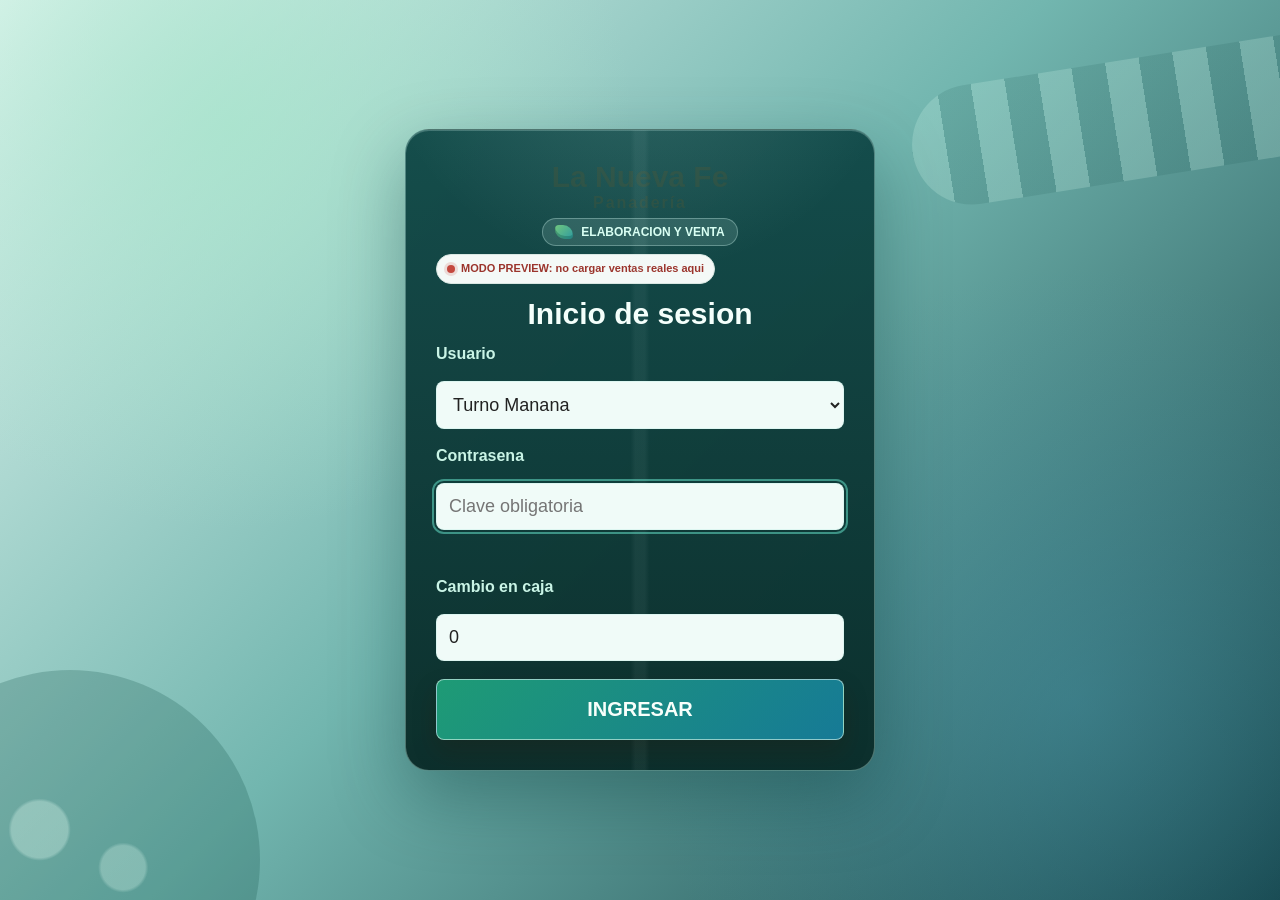
<file: index.html>
<!doctype html>
<html lang="es">
<head>
  <meta charset="utf-8">
  <title>La Nueva Fe Panadería</title>
  <meta name="viewport" content="width=device-width, initial-scale=1">
  <meta name="theme-color" content="#123f45">
  <link rel="manifest" href="manifest.webmanifest">
  <script>
    (function () {
      if (!("serviceWorker" in navigator)) return;
      navigator.serviceWorker.getRegistrations().then(function (registrations) {
        registrations.forEach(function (registration) { registration.unregister(); });
      });
      if (window.caches && caches.keys) {
        caches.keys().then(function (keys) {
          keys.forEach(function (key) { caches.delete(key); });
        });
      }
    })();
  </script>
  <link rel="stylesheet" href="styles.css?v=bakery-20260918-2">
</head>
<body>
<audio id="cashSound" src="assets/cash_register.mp3" preload="auto"></audio>

<section id="loginView" class="login-body">
  <form id="loginForm" class="login-card" autocomplete="off" autocapitalize="off" spellcheck="false">
    <h2 class="bakery-wordmark">La Nueva Fe <small>Panadería</small></h2>
    <div class="bakery-login-badge"><span></span>Elaboracion y venta</div>
    <div id="loginDataStatus" class="data-safety-status local">Guardado local activo</div>
    <h1>Inicio de sesion</h1>
    <label>Usuario</label>
    <select id="loginUser" autocomplete="off">
      <option value="admin">admin</option>
      <option value="turno_manana" selected>turno_manana</option>
      <option value="turno_tarde">turno_tarde</option>
    </select>
    <label>Contrasena</label>
    <input id="loginPass" type="password" autofocus autocomplete="new-password" name="login_pin" placeholder="Clave obligatoria">
    <div id="loginStatus" class="login-status" aria-live="polite"></div>
    <div class="login-two login-auto-work">
      <div>
        <label>Fecha de trabajo</label>
        <input id="loginDate" type="date">
      </div>
      <div>
        <label>Turno</label>
        <select id="loginShift">
          <option value="AM">AM - Manana</option>
          <option value="PM">PM - Tarde</option>
        </select>
      </div>
    </div>
    <div id="openingCashBlock">
      <label>Cambio en caja</label>
      <input id="openingCash" placeholder="Puede ser 0" value="0" autocomplete="off">
    </div>
    <div id="openingCashLocked" class="login-status hidden"></div>
    <button id="loginSubmitBtn" class="big primary" type="submit">INGRESAR</button>
  </form>
</section>

<section id="appView" class="hidden">
  <header class="topbar">
    <div class="brand-lockup">
      <strong>La Nueva Fe · Panadería</strong>
      <span class="user" id="sessionInfo"></span>
      <span id="dataSafetyStatus" class="data-safety-status local">Guardado local activo</span>
    </div>
    <nav id="tabs"></nav>
    <button id="logoutBtn" class="logout" type="button">Salir</button>
  </header>

  <section id="workShiftBar" class="work-shift-bar hidden">
    <form>
      <b>Corregir fecha/turno de trabajo:</b>
      <input id="workDateInput" type="date">
      <select id="workShiftInput">
        <option value="AM">AM</option>
        <option value="PM">PM</option>
        <option value="AMBOS">AM + PM</option>
      </select>
      <button id="applyWorkShift" type="button">Aplicar</button>
    </form>
  </section>

  <main>
    <section id="tabRecetas" class="tab-page hidden">
      <div class="report-box"><h1>Recetas</h1><p>Ingredientes, rendimiento e instrucciones de elaboracion.</p>
        <button id="recipeNew" type="button">+ Nueva receta</button>
        <div id="recipeList"></div>
      </div>
      <div id="recipeDialog" class="modal hidden" role="dialog" aria-modal="true" aria-label="Editar receta">
        <form id="recipeForm" class="modal-card" style="width:min(850px,96vw);max-height:90vh;overflow:auto">
          <h2>Receta · nueva version</h2>
          <label>Nombre<input id="recipeName" required maxlength="100"></label>
          <label>Producto terminado en Stock<select id="recipeOutput" required></select></label>
          <label>Rendimiento por tanda<input id="recipeYield" type="number" min="0.001" step="any" required></label>
          <label>Unidad de rendimiento<select id="recipeUnit"><option value="unidad">unidades</option><option value="kg">kg</option><option value="litro">litros</option></select></label>
          <h3>Ingredientes</h3><p>Cantidades por tanda. Puede indicar gramos aunque el stock se lleve en kg.</p><div id="recipeIngredients"></div>
          <button id="recipeAddIngredient" type="button">+ Ingrediente</button>
          <label>Preparacion e instrucciones<textarea id="recipeSteps" rows="6" required></textarea></label>
          <label>Notas de conservacion y alergenos declarados<textarea id="recipeNotes" rows="2"></textarea></label>
          <label>Estado<select id="recipeStatus"><option value="DRAFT">Borrador</option><option value="APPROVED">Aprobada para consultar</option></select></label>
          <p id="recipeError" role="alert"></p>
          <button type="submit">Guardar version</button><button id="recipeClose" type="button">Cancelar</button>
        </form>
      </div>
    </section>
    <section id="tabElaboracion" class="tab-page hidden">
      <div class="report-box"><h1>Producción</h1><p>Registre lo elaborado en el obrador. Los productos comprados para reventa ingresan desde Proveedores.</p>
        <form id="batchForm" class="batch-form">
          <label>Receta aprobada<select id="batchRecipe" required></select></label>
          <label>Tandas elaboradas<input id="batchMultiplier" type="number" min="0.001" step="any" value="1" required></label>
          <label>Fecha de elaboracion<input id="batchDate" type="date" required></label>
          <label>Produccion obtenida<input id="batchActual" type="number" min="0.001" step="any" required></label>
          <div id="batchExpected"></div>
          <label>Observaciones / motivo de diferencia<textarea id="batchNote" rows="2" maxlength="500"></textarea></label>
          <div id="batchPreview" class="batch-preview"></div>
          <button type="submit" id="batchSubmit">Enviar produccion a revision</button>
        </form><p id="batchMessage" role="status"></p>
        <h2>Registro de produccion</h2><div id="batchHistory"></div>
      </div>
    </section>
    <section id="tabCaja" class="tab-page">
      <div class="pos-focus-head">
        <div>
          <p>Punto de venta</p>
          <h1>Escaner + ticket</h1>
        </div>
        <span class="soft-pill">La venta se arma desde el ticket</span>
      </div>

      <section id="cashierLayout" class="cash-grid cashier-layout">
        <div class="panel sale cashier-left">
          <div class="sale-title-row">
            <h1>VENTA</h1>
            <select id="salePaymentSelect" aria-label="Metodo de pago">
              <option>Efectivo</option>
              <option>QR</option>
              <option value="Mixto">Efectivo + QR</option>
            </select>
            <span id="submitState" class="state-pill">Listo</span>
          </div>
          <form id="saleForm" autocomplete="off" class="manual-sale">
            <input id="saleAmount" class="amount" placeholder="MONTO" autofocus>
            <button id="saveSaleBtn" class="enter-sale-btn" type="submit" aria-label="Registrar venta">↵</button>
          </form>
          <div id="quickSplitDetails" class="quick-split-details hidden">
            <label>Efectivo<input id="quickSplitCash" inputmode="decimal" placeholder="$ 0"></label>
            <div><span>Resto por QR</span><b id="quickSplitQr">$ 0</b></div>
          </div>

          <h3 class="last-title">ULTIMAS VENTAS</h3>
          <div id="lastSales" class="mini-list last-sales-list"></div>

          <div class="cash-actions">
            <button id="undoBtn" class="undo-btn" type="button">Deshacer ultima venta</button>
            <button id="openWithdrawBtn" class="withdraw-btn" type="button">Retiro de dinero</button>
          </div>
        </div>

        <button id="splitResizeHandle" class="split-resize-handle" type="button" aria-label="Ajustar ancho de venta y ticket"></button>

        <aside class="panel ticket-panel">
          <div class="ticket-head">
            <div class="product-search-box">
              <label class="product-text-search"><span>Buscar producto</span>
                <input id="productTextSearch" autocomplete="off" placeholder="Nombre, marca o codigo">
              </label>
              <div id="productSearchResults" class="product-search-results hidden" role="listbox" aria-label="Resultados de productos"></div>
            </div>
            <div class="ticket-head-actions">
              <button id="openCustomItemBtn" class="small manual-item-btn" type="button">+ Item manual</button>
              <button id="clearBasketBtn" class="small danger" type="button">Vaciar carrito</button>
            </div>
          </div>
          <label class="barcode-scan-box">Escanear codigo
            <input id="barcodeInput" autocomplete="off" inputmode="none" placeholder="Scanner listo">
            <small id="barcodeStatus">Escanee un producto para agregarlo automaticamente.</small>
          </label>
          <div id="basketItems" class="mini-list ticket-items"></div>
          <section id="ticketDiscountBox" class="ticket-discount-box" aria-label="Descuento del ticket">
            <span>Descuento</span>
            <div class="ticket-discount-modes" role="group" aria-label="Tipo de descuento">
              <button type="button" class="active" data-ticket-discount-type="percent">%</button>
              <button type="button" data-ticket-discount-type="fixed">$</button>
            </div>
            <input id="ticketDiscountValue" inputmode="decimal" placeholder="0" aria-label="Valor del descuento">
            <b id="ticketDiscountAmount">- $ 0,00</b>
            <button id="clearTicketDiscountBtn" type="button" aria-label="Quitar descuento">×</button>
          </section>
          <div id="basketRoundingSummary" class="ticket-rounding-summary hidden">
            <div><span>Subtotal luego del descuento</span><b id="basketSubtotal">$ 0,00</b></div>
            <div><span>Redondeo hacia abajo</span><b id="basketRoundingAdjustment">$ 0,00</b></div>
          </div>
          <div class="ticket-total"><span>Total</span><b id="basketTotal">$ 0,00</b></div>
          <div class="ticket-bottom-grid">
            <section class="ticket-payment-column">
              <span class="ticket-payment-title">Metodo de pago</span>
              <select id="ticketPaymentSelect" class="visually-hidden" aria-label="Metodo de pago del ticket">
              <option>Efectivo</option>
              <option>QR</option>
              <option value="Mixto">Efectivo + QR</option>
            </select>
              <div class="ticket-payment-choices" role="group" aria-label="Elegir metodo de pago">
                <button type="button" data-ticket-payment="Efectivo">Efectivo</button>
                <button type="button" data-ticket-payment="QR">QR</button>
                <button type="button" data-ticket-payment="Mixto">Efectivo + QR</button>
              </div>
              <small id="ticketPaymentHint">Ingrese el monto recibido para calcular el vuelto.</small>
              <div id="ticketCashDetails" class="ticket-cash-details cash-active">
                <label class="ticket-paid">Paga con: monto recibido
                  <input id="ticketPaid" placeholder="$ 0,00" inputmode="decimal">
                </label>
                <div class="ticket-change"><span>Vuelto</span><b id="ticketChange">$ 0,00</b></div>
              </div>
              <div id="ticketSplitDetails" class="ticket-split-details hidden">
                <label>Efectivo
                  <input id="ticketSplitCash" placeholder="$ 0" inputmode="decimal">
                </label>
                <div><span>Resto por QR</span><b id="ticketSplitQr">$ 0</b></div>
              </div>
            </section>
            <section class="ticket-action-column">
              <label class="ticket-print-toggle">
                <input id="ticketPrintToggle" type="checkbox">
                <span>Imprimir ticket</span>
                <b>SI / NO</b>
              </label>
              <button id="chargeBasketBtn" class="big success" type="button">Registrar venta</button>
            </section>
          </div>
        </aside>
      </section>

      <section class="hidden" aria-hidden="true">
        <div id="productCategoryBar"></div>
        <div id="productGrid"></div>
        <button id="shelfResizeHandle" type="button"></button>
        <div id="quickButtons"></div>
        <div id="basketPanel"></div>
        <button id="quickModeBtn" type="button"></button>
        <button id="basketModeBtn" type="button"></button>
        <input id="calcAmount">
        <button id="calcAdd" type="button"></button>
        <button id="calcClear" type="button"></button>
        <div id="calcList"></div>
        <b id="calcItemCount"></b>
        <b id="calcTotal"></b>
        <input id="calcPaid">
        <button id="calcUse" type="button"></button>
        <b id="calcChange"></b>
      </section>

      <div id="productModal" class="modal hidden" role="dialog" aria-modal="true">
        <form id="productSaleForm" class="modal-card" autocomplete="off">
          <button id="closeProductModal" class="modal-close" type="button" aria-label="Cerrar">×</button>
          <div class="product-modal-icon" id="productModalIcon"></div>
          <h2 id="productModalTitle">Producto</h2>
          <input id="productPriceInput" type="hidden">
          <div id="productEntryMode" class="product-entry-mode" role="group" aria-label="Forma de ingresar la cantidad">
            <button type="button" class="active" data-product-entry-mode="quantity">Cantidad</button>
            <button type="button" data-product-entry-mode="money">Cantidad en pesos</button>
          </div>
          <label id="productQuantityLabel">Cantidad
            <input id="productQuantityInput" inputmode="decimal" placeholder="Ingrese cantidad">
          </label>
          <div id="productWeightQuick" class="product-weight-quick hidden" aria-label="Cantidades frecuentes"></div>
          <small id="productQuantityHelp" class="modal-note"></small>
          <div class="modal-total"><span>Total</span><b id="productModalTotal">$ 0,00</b></div>
          <div class="modal-actions">
            <button id="addProductToTicket" class="primary" type="submit">Agregar al ticket</button>
          </div>
        </form>
      </div>

      <div id="withdrawModal" class="modal hidden" role="dialog" aria-modal="true">
        <form id="withdrawForm" class="modal-card" autocomplete="off">
          <button id="closeWithdrawModal" class="modal-close" type="button" aria-label="Cerrar">×</button>
          <h2>Retiro de dinero</h2>
          <label>Monto retirado
            <input id="withdrawAmount" placeholder="Monto">
          </label>
          <label>Quien retiro
            <input id="withdrawBy" placeholder="Nombre" required>
          </label>
          <label>Comentario
            <input id="withdrawDescription" placeholder="Opcional">
          </label>
          <button class="big success" type="submit">Registrar retiro</button>
        </form>
      </div>

      <div id="undoModal" class="modal hidden" role="dialog" aria-modal="true">
        <form id="undoForm" class="modal-card" autocomplete="off">
          <button id="closeUndoModal" class="modal-close" type="button" aria-label="Cerrar">×</button>
          <h2>Deshacer ultima venta</h2>
          <p id="undoSaleSummary" class="modal-note"></p>
          <label>Motivo obligatorio
            <textarea id="undoReason" placeholder="Explique por que se deshace esta venta" required></textarea>
          </label>
          <button class="big danger" type="submit">Confirmar deshacer</button>
        </form>
      </div>

      <div id="saleDetailModal" class="modal hidden" role="dialog" aria-modal="true" aria-labelledby="saleDetailTitle">
        <div class="modal-card modal-wide sale-detail-card">
          <button id="closeSaleDetailModal" class="modal-close" type="button" aria-label="Cerrar">&times;</button>
          <h2 id="saleDetailTitle">Detalle de venta</h2>
          <div id="saleDetailContent" class="sale-detail-content"></div>
          <div class="modal-actions">
            <button id="reprintSaleBtn" class="primary" type="button">Reimprimir ticket</button>
          </div>
        </div>
      </div>

      <div id="productEditorModal" class="modal hidden" role="dialog" aria-modal="true">
        <div class="modal-card modal-wide">
          <button id="closeProductEditorModal" class="modal-close" type="button" aria-label="Cerrar">×</button>
          <div class="editor-head">
            <div>
              <h2>Base de productos</h2>
              <p>Edite nombre, precio, stock, unidad, categoria y codigo.</p>
            </div>
            <button id="newProductBtn" class="primary" type="button">Nuevo producto</button>
          </div>
          <div id="productEditorList" class="editor-list"></div>
        </div>
      </div>

      <div id="productFormModal" class="modal hidden" role="dialog" aria-modal="true">
        <form id="productEditorForm" class="modal-card modal-wide product-form-card" autocomplete="off">
          <button id="closeProductFormModal" class="modal-close" type="button" aria-label="Cerrar">×</button>
          <h2 id="productFormTitle">Producto</h2>
          <input id="editProductId" type="hidden">
          <section class="product-form-grid">
            <label>Nombre
              <input id="editProductName" placeholder="Ej: Pan">
            </label>
            <label>Precio por
              <select id="editProductPriceUnit">
                <option value="kg">kg</option>
                <option value="gr">gr</option>
                <option value="unidad">unidad</option>
                <option value="cantidad">cantidad</option>
                <option value="paquete">paquete</option>
                <option value="docena">docena</option>
                <option value="litro">litro</option>
                <option value="m">metro</option>
              </select>
            </label>
            <label>Precio
              <input id="editProductPrice" placeholder="Precio">
            </label>
            <label>Categoria
              <select id="editProductCategory"><option value="">Sin categoria</option></select>
            </label>
            <label>Codigo de barras
              <input id="editProductBarcode" placeholder="Escanee o escriba el codigo">
            </label>
            <label>Cantidad en stock
              <input id="editProductStock" placeholder="Ej: 12">
            </label>
            <label>Stock minimo
              <input id="editProductMinStock" placeholder="Ej: 2">
            </label>
            <label>Ubicacion
              <input id="editProductLocation" placeholder="Ej: PAL-2">
            </label>
            <label>Se vende por
              <select id="editProductUnit">
                <option value="kg">kg</option>
                <option value="gr">gr</option>
                <option value="unidad">unidad</option>
                <option value="cantidad">cantidad</option>
                <option value="paquete">paquete</option>
                <option value="docena">docena</option>
                <option value="litro">litro</option>
                <option value="m">metro</option>
              </select>
            </label>
          </section>
          <section class="product-cost-editor" aria-labelledby="productCostEditorTitle">
            <div class="product-cost-heading">
              <div>
                <h3 id="productCostEditorTitle">Costo y precio sugerido</h3>
                <p>El costo de reposicion orienta precios. El costo promedio se actualiza solamente al confirmar pedidos.</p>
              </div>
              <span id="editProductCostState" class="cost-state-pill unknown">Costo desconocido</span>
            </div>
            <div class="product-cost-fields">
              <label>Unidad de compra
                <input id="editProductPurchaseUnit" list="purchaseUnitOptions" placeholder="Bolsa, caja, botella...">
                <datalist id="purchaseUnitOptions">
                  <option value="bolsa"></option><option value="caja"></option><option value="botella"></option><option value="bidon"></option><option value="unidad"></option><option value="paquete"></option><option value="fardo"></option><option value="lata"></option>
                </datalist>
              </label>
              <label>Contenido por unidad de compra
                <input id="editProductPurchaseUnitQuantity" inputmode="decimal" placeholder="Ej: 15">
              </label>
              <label>Costo de la unidad de compra
                <input id="editProductPurchaseCost" inputmode="decimal" placeholder="$ 18.700">
              </label>
              <label>Markup objetivo %
                <input id="editProductTargetMarkup" inputmode="decimal" placeholder="Ej: 40">
              </label>
            </div>
            <div class="product-cost-results" aria-live="polite">
              <div><span>Ultimo costo / <b id="editProductCostUnitLabel">unidad</b></span><strong id="editProductCostPerUnit">Sin costo</strong></div>
              <div><span>Costo promedio ponderado</span><strong id="editProductWeightedCost">Sin costo conocido</strong><small id="editProductCostCoverage">0% del stock cubierto</small></div>
              <div><span>Precio sugerido</span><strong id="editProductSuggestedPrice">Sin sugerencia</strong><small id="editProductMarkupExplanation">Markup y margen son distintos</small></div>
              <div><span>Margen bruto al precio actual</span><strong id="editProductGrossMargin">Sin costo</strong><small id="editProductMarginExplanation">Calculado sobre el ultimo costo</small></div>
            </div>
            <details id="productCostHistoryDetails" class="product-cost-history">
              <summary>Historial de compras y precios</summary>
              <div id="productCostHistoryList" class="product-cost-history-list"></div>
            </details>
          </section>
          <section id="cropEditor" class="crop-editor hidden" aria-hidden="true">
            <input id="editProductImage" type="file" accept="image/*" tabindex="-1">
            <div class="crop-frame">
              <div class="crop-badge">1:1</div>
              <div id="cropPreview" class="crop-preview"></div>
            </div>
            <div class="crop-controls">
              <b>Recorte cuadrado para productos</b>
              <small>La imagen se guarda exactamente como aparece aca.</small>
              <label>Zoom <input id="cropZoom" type="range" min="1" max="2.5" step="0.05" value="1"></label>
              <label>Posicion horizontal <input id="cropX" type="range" min="0" max="100" step="1" value="50"></label>
              <label>Posicion vertical <input id="cropY" type="range" min="0" max="100" step="1" value="50"></label>
            </div>
          </section>
          <button class="big success" type="submit">Guardar producto</button>
        </form>
      </div>

      <div id="customItemModal" class="modal hidden" role="dialog" aria-modal="true">
        <form id="customItemForm" class="modal-card manual-item-card" autocomplete="off">
          <button id="closeCustomItemModal" class="modal-close" type="button" aria-label="Cerrar">×</button>
          <h2>Item manual</h2>
          <label>Descripcion breve
            <input id="customItemName" maxlength="80" placeholder="Ej: Alimento suelto sin registrar" required>
          </label>
          <label>Importe
            <input id="customItemAmount" inputmode="decimal" placeholder="$ 0" required>
          </label>
          <div class="modal-total"><span>Se agrega por</span><b id="customItemTotal">$ 0,00</b></div>
          <button class="big success" type="submit">Agregar item manual</button>
        </form>
      </div>

    </section>

    <section id="tabCierres" class="tab-page hidden closures-page">
      <div id="closurePendingContent" class="closure-pending-content">
        <section class="close-dashboard daily-close-dashboard">
          <div class="close-card closure-task-card">
            <span>Cierre pendiente</span>
            <label class="closure-date-label">
              <select id="closureDateSelect" aria-label="Cierre diario pendiente"></select>
            </label>
            <button id="openPartialClosureBtn" class="partial-closure-launch" type="button">Control AM -&gt; PM</button>
            <small id="closureTaskHint">Cierre diario recomendado entre las 19:30 y las 21:00</small>
          </div>
          <div class="close-card closure-total-card">
            <span>Venta total del dia</span>
            <b id="dayTotalSalesCard">$ 0,00</b>
            <small id="dayTotalSalesNote">Todas las ventas del cierre seleccionado</small>
          </div>
          <button id="cashPaymentsCard" class="close-card expected closure-payment-card" type="button">
            <span>Efectivo</span>
            <b id="expectedCashCard">$ 0,00</b>
            <small id="expectedCashBreakdown">Caja inicial + ventas en efectivo - retiros</small>
          </button>
          <button id="reviewPaymentsCard" class="close-card transfer closure-payment-card" type="button">
            <span>QR / Mercado Pago</span>
            <b id="expectedTransferCard">$ 0,00</b>
            <small>Pagos QR registrados en el dia</small>
          </button>
        </section>
        <section id="dailyCloseWorkspace" class="close-workspace daily-close-workspace">
          <section id="dailyClosureFormBox" class="report-box close-form-box">
            <h2>Nuevo cierre</h2>
            <form id="closureForm" class="close-form">
              <div class="closure-expected-money">
                <span>Dinero que deberia haber</span>
                <b id="closureExpectedMoney">$ 0,00</b>
                <small id="closureExpectedMoneyBreakdown">Efectivo esperado + QR esperado</small>
              </div>
              <div class="closure-count-grid">
                <label>Efectivo contado
                  <input id="countedCash" placeholder="Ingrese el contado" inputmode="decimal">
                </label>
                <label>QR contado
                  <input id="countedTransfer" placeholder="Ingrese el controlado" inputmode="decimal">
                </label>
              </div>
              <div class="live-result">
                <div><span>Diferencia efectivo</span><b id="cashDiff">$ 0,00</b></div>
                <div><span>Diferencia QR</span><b id="transferDiff">$ 0,00</b></div>
              </div>
              <label>Observaciones (opcional)
                <textarea id="closureNotes" rows="2" placeholder="Anotacion breve si hace falta"></textarea>
              </label>
              <label class="closure-print-toggle"><input id="closurePrintToggle" type="checkbox" checked> Imprimir ticket de cierre al guardar</label>
              <div class="closure-actions">
                <button class="big success" name="closureKind" value="COMPLETE" type="submit">Completar cierre del dia</button>
              </div>
            </form>
          </section>
          <div class="report-box close-summary-box">
            <h2>Resumen del dia</h2>
            <div id="closureExpected" class="summary-grid closure-summary"></div>
            <div id="closureWarnings" class="closure-warnings"></div>
          </div>
        </section>
      </div>
      <section id="closureNoPending" class="closure-no-pending hidden" aria-live="polite">
        <strong>No hay cierres pendientes</strong>
        <span>El dia ya fue cerrado. Los cierres guardados siguen disponibles abajo.</span>
      </section>
      <section class="report-box closure-history-box">
        <h2>Ultimos cierres</h2>
        <div id="closuresList" class="closures-list"></div>
      </section>
      <div id="reviewTransfersModal" class="modal hidden" role="dialog" aria-modal="true">
        <div class="modal-card modal-wide review-transfers-card">
          <button id="closeReviewTransfersModal" class="modal-close" type="button" aria-label="Cerrar">×</button>
          <h2 id="closurePaymentsModalTitle">QR del dia</h2>
          <p id="closurePaymentsModalNote" class="modal-note">Pagos QR registrados para el cierre seleccionado.</p>
          <div id="reviewTransfersList" class="review-transfers-list"></div>
        </div>
      </div>
      <div id="partialClosureModal" class="modal hidden" role="dialog" aria-modal="true" aria-labelledby="partialClosureTitle">
        <div class="modal-card partial-closure-card">
          <button id="closePartialClosureModal" class="modal-close" type="button" aria-label="Cerrar">&times;</button>
          <h2 id="partialClosureTitle">Control de cambio AM -&gt; PM</h2>
          <p id="partialClosureNote" class="modal-note">Control del efectivo y QR recibido del turno manana.</p>
          <div class="partial-closure-expected">
            <div><span>Venta AM</span><b id="partialTotalSales">$ 0,00</b></div>
            <div><span>Efectivo esperado</span><b id="partialExpectedCash">$ 0,00</b></div>
            <div><span>QR esperado</span><b id="partialExpectedTransfer">$ 0,00</b></div>
          </div>
          <form id="partialClosureForm" class="close-form">
            <div class="closure-count-grid">
              <label>Efectivo recibido
                <input id="partialCountedCash" placeholder="Ingrese el recibido" inputmode="decimal" required>
              </label>
              <label>QR controlado
                <input id="partialCountedTransfer" placeholder="Ingrese el controlado" inputmode="decimal" required>
              </label>
            </div>
            <div class="live-result">
              <div><span>Diferencia efectivo</span><b id="partialCashDiff">$ 0,00</b></div>
              <div><span>Diferencia QR</span><b id="partialTransferDiff">$ 0,00</b></div>
            </div>
            <label>Observaciones (opcional)
              <textarea id="partialClosureNotes" rows="2" placeholder="Anotacion breve si hace falta"></textarea>
            </label>
            <label class="closure-print-toggle"><input id="partialClosurePrintToggle" type="checkbox" checked> Imprimir ticket del control al guardar</label>
            <button class="big success" type="submit">Guardar control AM -&gt; PM</button>
          </form>
        </div>
      </div>
    </section>

    <section id="tabMetricas" class="tab-page hidden metrics-page">
      <section class="metrics-overview-shell">
        <div class="metrics-layer-heading metrics-overview-heading">
          <div><span>01</span><h2>Overview</h2></div>
          <div class="metrics-global-controls">
            <label>Periodo
              <select id="metricsPeriod">
                <option value="today">Hoy vs ultimo cierre</option>
                <option value="week">Esta semana vs semana anterior</option>
                <option value="month" selected>Este mes vs mes anterior</option>
                <option value="year">Este ano vs ano anterior</option>
                <option value="all">Todo el historial</option>
              </select>
            </label>
            <label>Turno<select id="metricsShift"><option value="">Todos</option><option value="AM">AM</option><option value="PM">PM</option></select></label>
            <label>Empleado<select id="metricsEmployee"><option value="">Todos</option></select></label>
            <label>Categoria<select id="metricsCategory"><option value="">Todas</option></select></label>
            <label>Pago
              <select id="metricsPayment">
                <option value="">Todos</option><option value="Efectivo">Efectivo</option><option value="QR">QR</option><option value="Mixto">Efectivo + QR</option>
              </select>
            </label>
            <button id="metricsRefreshBtn" type="button" title="Actualizar metricas">Actualizar</button>
            <button id="metricsExportBtn" type="button" title="Exportar resumen visible">Exportar vista</button>
            <button id="metricsMonthlyReportBtn" type="button" title="Generar un informe mensual completo">Informe mensual</button>
          </div>
        </div>
        <div id="metricsPeriodCaption" class="metrics-period-caption"></div>
        <section id="metricsKpis" class="metrics-kpi-grid"></section>
        <section id="metricsCostCoverage" class="metrics-cost-coverage" aria-label="Cobertura de costos"></section>
      </section>

      <section class="metrics-layer metrics-sales-layer">
        <div class="metrics-layer-heading"><div><span>02</span><h2>Actividad de ventas</h2></div><p>Cuando y como compra la gente</p></div>
        <section class="report-box metrics-chart-box metrics-trend-card">
          <div class="metric-panel-head">
            <div><h3>Ventas por dia</h3><p>Compara el periodo actual con el anterior</p></div>
            <div class="metric-toggle-group" role="group" aria-label="Metrica del grafico">
              <button type="button" class="active" data-metric-trend="revenue">Ventas</button>
              <button type="button" data-metric-trend="transactions">Tickets</button>
              <button type="button" data-metric-trend="average">Ticket promedio</button>
              <button type="button" data-metric-trend="profit" title="Disponible cuando se carguen costos">Ganancia</button>
            </div>
          </div>
          <canvas id="metricsSalesTrendChart" height="190"></canvas>
        </section>
        <section class="metrics-activity-grid">
          <section class="report-box metric-heatmap-card">
            <div class="metric-panel-head"><div><h3>Ventas por hora</h3><p>Mas oscuro significa mayor actividad</p></div></div>
            <div id="metricsHourHeatmap" class="metrics-hour-heatmap"></div>
          </section>
          <section class="report-box metrics-chart-box">
            <div class="metric-panel-head"><div><h3>Medios de pago</h3><p>Exposicion a efectivo y Mercado Pago</p></div></div>
            <canvas id="metricsPaymentDonut" height="150"></canvas>
          </section>
          <section class="report-box metrics-chart-box">
            <div class="metric-panel-head"><div><h3>Ventas por dia de semana</h3><p>Detecta los dias mas fuertes</p></div></div>
            <canvas id="metricsWeekdayChart" height="175"></canvas>
          </section>
          <section class="report-box metrics-chart-box">
            <div class="metric-panel-head"><div><h3>Ventas por turno</h3><p>AM comparado con PM</p></div></div>
            <canvas id="metricsShiftChart" height="150"></canvas>
          </section>
        </section>
        <section class="report-box metrics-weather-card">
          <div class="metric-panel-head">
            <div><h3>Ventas y clima</h3><p>Seguimiento horario y resumen diario de 06:00 a 22:00</p></div>
            <button id="weatherLocationBtn" type="button">Usar ubicacion de esta PC</button>
          </div>
          <div id="metricsWeatherStatus" class="metrics-weather-status"></div>
          <div id="metricsWeatherPerformance" class="metrics-weather-performance"></div>
          <small class="weather-attribution">Datos meteorologicos: <a href="https://open-meteo.com/" target="_blank" rel="noopener">Open-Meteo</a></small>
        </section>
      </section>

      <section class="metrics-layer metrics-products-layer">
        <div class="metrics-layer-heading"><div><span>03</span><h2>Rendimiento de productos</h2></div><p>Que se vende, cuanto deja y con que se combina</p></div>
        <section class="report-box metrics-product-ranking-card">
          <div class="metric-panel-head">
            <div><h3>Ranking de productos</h3><p>Las ganancias se habilitan cuando haya costos cargados</p></div>
            <div class="metrics-ranking-controls">
              <div class="metric-toggle-group" role="group" aria-label="Orden del ranking">
                <button type="button" class="active" data-product-rank="units">Unidades</button>
                <button type="button" data-product-rank="revenue">Facturacion</button>
                <button type="button" data-product-rank="profit">Ganancia bruta</button>
                <button type="button" data-product-rank="trend">Tendencia</button>
              </div>
              <label>Mostrar<select id="metricsProductLimit"><option>5</option><option selected>10</option><option>20</option><option>50</option></select></label>
              <label>Tendencia<select id="metricsProductTrendFilter"><option value="all">Todas</option><option value="up">Subiendo</option><option value="down">Bajando</option><option value="flat">Sin cambio / sin base</option></select></label>
            </div>
          </div>
          <div id="metricsProductTable" class="metrics-data-table"></div>
        </section>
        <section class="metrics-product-grid">
          <section class="report-box metrics-chart-box">
            <div class="metric-panel-head"><div><h3>Rendimiento por categoria</h3><p>Ventas AM y PM apiladas</p></div></div>
            <canvas id="metricsCategoryChart" height="190"></canvas>
          </section>
          <section class="report-box">
            <div class="metric-panel-head"><div><h3>Velocidad de venta</h3><p>Promedio diario del periodo, proyeccion semanal y dias de stock al ritmo actual</p></div></div>
            <div id="metricsVelocityTable" class="metrics-data-table compact"></div>
          </section>
          <section class="report-box metrics-pairs-card">
            <div class="metric-panel-head"><div><h3>Productos comprados juntos</h3><p>Tickets compartidos y porcentaje de compras del periodo</p></div></div>
            <div id="metricsPairsTable" class="metrics-data-table compact"></div>
          </section>
        </section>
      </section>

      <section class="metrics-layer metrics-inventory-layer">
        <div class="metrics-layer-heading"><div><span>04</span><h2>Inventario y control</h2></div><p>Riesgo de quiebre y capital inmovilizado</p></div>
        <section id="metricsAlertStrip" class="metrics-alert-strip"></section>
        <section class="metrics-inventory-grid">
          <section class="report-box">
            <div class="metric-panel-head"><div><h3>Reposicion y faltantes</h3><p>Stock actual dividido por venta diaria promedio</p></div><label class="metric-panel-select">Categoria<select id="metricsStockRiskCategory"><option value="Alimentos" selected>Alimentos</option><option value="">Todas</option></select></label></div>
            <div id="metricsStockRiskTable" class="metrics-data-table compact"></div>
          </section>
          <section class="report-box">
            <div class="metric-panel-head"><div><h3>Stock lento o inmovilizado</h3><p>Excluye productos cargados hace menos de 14 dias</p></div><label class="metric-panel-select">Ordenar<select id="metricsDeadStockSort"><option value="days">Dias sin venta</option><option value="stock">Mayor stock</option><option value="value">Mayor valor</option></select></label></div>
            <div id="metricsDeadStockTable" class="metrics-data-table compact"></div>
          </section>
        </section>
      </section>

    </section>

    <div id="monthlyReportModal" class="modal hidden" role="dialog" aria-modal="true" aria-labelledby="monthlyReportTitle">
      <div class="modal-card monthly-report-card">
        <button id="closeMonthlyReportModal" class="modal-close" type="button" aria-label="Cerrar">&times;</button>
        <h2 id="monthlyReportTitle">Informe mensual generado</h2>
        <p id="monthlyReportMessage" class="modal-note">El informe completo fue generado correctamente.</p>
        <label>Ubicacion del archivo
          <code id="monthlyReportPath">Descargas</code>
        </label>
        <div class="modal-actions">
          <button id="monthlyReportDownloadBtn" class="primary" type="button">Descargar otra copia</button>
          <button id="monthlyReportCloseBtn" type="button">Cerrar</button>
        </div>
      </div>
    </div>

    <section id="tabMovimientos" class="tab-page hidden movements-page">
      <section class="report-box movement-control-box">
        <form id="movementFilters" class="movement-filters" autocomplete="off">
          <label class="movement-search-field">Buscar
            <input id="movementSearch" placeholder="Producto, empleado, ticket o motivo">
          </label>
          <label>Desde<input id="movementDateFrom" type="date"></label>
          <label>Hasta<input id="movementDateTo" type="date"></label>
          <label>Movimiento
            <select id="movementKindFilter">
              <option value="">Todos</option>
              <option value="SALE">Ventas</option>
              <option value="WITHDRAWAL">Retiros</option>
            </select>
          </label>
          <label>Medio de pago
            <select id="movementPaymentFilter">
              <option value="">Todos</option>
              <option value="Efectivo">Efectivo</option>
              <option value="QR">QR</option>
              <option value="Mixto">Efectivo + QR</option>
            </select>
          </label>
          <label>Turno
            <select id="movementShiftFilter">
              <option value="">Todos</option>
              <option value="AM">AM</option>
              <option value="PM">PM</option>
            </select>
          </label>
          <label>Estado
            <select id="movementStateFilter">
              <option value="">Todos</option>
              <option value="ACTIVE">Activos</option>
              <option value="DELETED">Borrados</option>
            </select>
          </label>
        </form>
        <div class="movement-toolbar">
          <span id="movementSelectionPill" class="soft-pill">0 seleccionados</span>
          <div class="movement-bulk-actions">
            <button id="selectVisibleMovements" class="small" type="button">Seleccionar visibles</button>
            <button id="clearMovementSelection" class="small" type="button">Quitar seleccion</button>
            <button id="editMovementBtn" class="small primary" type="button">Editar</button>
            <button id="deleteMovementBtn" class="small danger" type="button">Borrar</button>
          </div>
        </div>
      </section>
      <section id="movementSummary" class="metrics-cards movement-summary"></section>
      <section class="report-box movements-list-box">
        <div id="movementsList" class="movements-list"></div>
      </section>
      <div id="movementEditModal" class="modal hidden" role="dialog" aria-modal="true">
        <form id="movementEditForm" class="modal-card movement-edit-card" autocomplete="off">
          <button id="closeMovementEditModal" class="modal-close" type="button" aria-label="Cerrar">×</button>
          <h2>Editar movimiento</h2>
          <input id="movementEditId" type="hidden">
          <label id="movementEditAmountWrap">Monto<input id="movementEditAmount" inputmode="decimal"></label>
          <label>Tipo
            <select id="movementEditType">
              <option value="SALE">SALE</option>
              <option value="WITHDRAWAL">WITHDRAWAL</option>
            </select>
          </label>
          <label>Medio
            <select id="movementEditPayment">
              <option>Efectivo</option>
              <option>QR</option>
            </select>
          </label>
          <label>Fecha de trabajo<input id="movementEditBusinessDate" type="date"></label>
          <label>Turno
            <select id="movementEditShift">
              <option value="AM">AM</option>
              <option value="PM">PM</option>
            </select>
          </label>
          <label>Estado
            <select id="movementEditDeleted">
              <option value="false">Activo</option>
              <option value="true">Borrado</option>
            </select>
          </label>
          <section id="movementEditItemsSection" class="movement-edit-items-section hidden">
            <div class="movement-edit-items-head">
              <div><b>Items de la venta</b><small>Cambie el producto, descripcion, cantidad o precio.</small></div>
              <button id="movementEditAddItem" class="small" type="button">+ Agregar item</button>
            </div>
            <div id="movementEditItems" class="movement-edit-items"></div>
            <div class="movement-edit-calculation">
              <span>Subtotal <b id="movementEditSubtotal">$ 0</b></span>
              <span id="movementEditRoundingLine">Redondeo <b id="movementEditRounding">$ 0</b></span>
              <strong>Total <b id="movementEditTotal">$ 0</b></strong>
            </div>
          </section>
          <label>Motivo / nota<textarea id="movementEditReason" placeholder="Requerido para borrar o modificar"></textarea></label>
          <button class="big primary" type="submit">Guardar cambios</button>
        </form>
      </div>
      <div id="movementDeleteModal" class="modal hidden" role="dialog" aria-modal="true">
        <form id="movementDeleteForm" class="modal-card movement-edit-card" autocomplete="off">
          <button id="closeMovementDeleteModal" class="modal-close" type="button" aria-label="Cerrar">×</button>
          <h2>Borrar movimientos</h2>
          <p id="movementDeleteSummary" class="modal-note"></p>
          <label>Motivo obligatorio
            <textarea id="movementDeleteReason" placeholder="Ej: error de carga, duplicado, correccion administrativa"></textarea>
          </label>
          <button class="big danger" type="submit">Borrar y marcar para revision</button>
        </form>
      </div>
    </section>

    <section id="tabBalance" class="tab-page hidden balance-page">
      <section class="report-box balance-toolbar" aria-label="Controles de balance">
        <div class="balance-month-navigation">
          <button id="balancePrevMonth" type="button" aria-label="Mes anterior">&larr;</button>
          <label>Periodo<input id="monthPicker" type="month"></label>
          <button id="balanceNextMonth" type="button" aria-label="Mes siguiente">&rarr;</button>
          <button id="balanceCurrentMonth" class="balance-current-month" type="button">Mes actual</button>
        </div>
        <div class="balance-view-controls">
          <span id="balanceScopeLabel" class="balance-scope-label">Resumen mensual</span>
          <button id="clearBalanceDayBtn" class="hidden" type="button">Ver mes completo</button>
          <label>Historial
            <select id="balanceEntryFilter">
              <option value="all">Todo</option>
              <option value="expenses">Solo gastos</option>
              <option value="closures">Solo cierres</option>
              <option value="discrepancies">Diferencias y pendientes</option>
            </select>
          </label>
        </div>
      </section>
      <section id="monthlySummary" class="balance-kpi-grid"></section>
      <section id="monthlyReport" class="balance-insight-strip"></section>
      <section id="balanceWeeklyInsights" class="report-box balance-weekly-insights"></section>
      <section class="balance-workspace">
        <section class="report-box balance-calendar-box">
          <div class="balance-panel-heading">
            <div><h2>Actividad del mes</h2><p>Seleccione un dia para ver su balance y movimientos.</p></div>
            <span class="balance-calendar-legend"><i></i> Cerrado <i></i> Pendiente</span>
          </div>
          <div id="balanceCalendar" class="balance-calendar"></div>
        </section>
        <details id="balanceExpensePanel" class="report-box balance-form-box">
          <summary><span>+</span> Cargar gasto</summary>
          <form id="monthlyForm" class="balance-form" autocomplete="off">
            <input id="monthlyType" type="hidden" value="EXPENSE">
            <input id="monthlyProductionId" type="hidden">
            <label>Fecha<input id="monthlyDate" type="date"></label>
            <label>Monto<input id="monthlyAmount" inputmode="decimal" placeholder="Monto"></label>
            <label>Razon
              <input id="monthlyCategory" list="monthlyReasonOptions" placeholder="Proveedor, sueldo, emergencia">
              <datalist id="monthlyReasonOptions"></datalist>
            </label>
            <label>Descripcion<input id="monthlyDescription" placeholder="Detalle opcional"></label>
            <label>Metodo
              <select id="monthlyPayment"><option>Efectivo</option><option>QR</option></select>
            </label>
            <label>Foto factura/remito/ticket<input id="monthlyPhoto" type="file" accept="image/*"></label>
            <label class="balance-toggle"><input id="monthlyRecurring" type="checkbox"> Gasto fijo recurrente</label>
            <label id="monthlyWeekdayWrap" class="hidden">Dia de la semana
              <select id="monthlyWeekday">
                <option value="1">Lunes</option><option value="2">Martes</option><option value="3">Miercoles</option><option value="4">Jueves</option><option value="5">Viernes</option><option value="6">Sabado</option><option value="0">Domingo</option>
              </select>
            </label>
            <button class="big danger">Guardar gasto</button>
          </form>
          <div id="balanceRecurringRules" class="balance-recurring-rules"></div>
        </details>
      </section>
      <section class="report-box balance-history-box">
        <div class="balance-panel-heading">
          <div><h2 id="balanceHistoryTitle">Movimientos del mes</h2><p id="balanceHistoryNote">Gastos, cierres y controles que requieren atencion.</p></div>
        </div>
        <div id="monthlyEntries" class="balance-entry-list"></div>
      </section>

    </section>

    <section id="tabProveedores" class="tab-page hidden suppliers-page" data-title="Proveedores">
      <section class="suppliers-toolbar report-box">
        <div class="suppliers-toolbar-title">
          <div>
            <span class="suppliers-eyebrow">Compras e ingresos</span>
            <h1>Proveedores</h1>
            <p>Pedidos recibidos, facturas y costos de compra.</p>
          </div>
          <div class="suppliers-main-actions">
            <button id="openSupplierFormBtn" type="button">+ Crear nuevo viajante</button>
            <button id="openPurchaseFormBtn" class="primary" type="button">+ Nuevo pedido</button>
          </div>
        </div>
        <div class="purchase-filters" id="purchaseFilters">
          <label class="purchase-search">Buscar
            <input id="purchaseSearchInput" autocomplete="off" placeholder="Proveedor, factura o producto">
          </label>
          <label>Proveedor
            <select id="purchaseSupplierFilter"><option value="">Todos</option></select>
          </label>
          <label>Desde<input id="purchaseDateFrom" type="date"></label>
          <label>Hasta<input id="purchaseDateTo" type="date"></label>
          <label>Categoria
            <select id="purchaseCategoryFilter"><option value="">Todas</option></select>
          </label>
          <label>Estado
            <select id="purchaseStatusFilter">
              <option value="">Todos</option>
              <option value="DRAFT">Borrador</option>
              <option value="CONFIRMED" selected>Confirmado</option>
              <option value="VOIDED">Anulado</option>
            </select>
          </label>
          <label>Total minimo<input id="purchaseTotalMinFilter" inputmode="decimal" placeholder="$ 0"></label>
          <label>Total maximo<input id="purchaseTotalMaxFilter" inputmode="decimal" placeholder="Sin limite"></label>
          <button id="clearPurchaseFiltersBtn" type="button">Limpiar</button>
        </div>
      </section>

      <section id="purchaseSummary" class="purchase-summary-grid" aria-label="Resumen de compras"></section>
      <nav id="purchaseStatusTabs" class="purchase-status-tabs" aria-label="Categorias de pedidos">
        <button type="button" data-purchase-status="CONFIRMED" class="active">Confirmados <b id="purchaseConfirmedCount">0</b></button>
        <button type="button" data-purchase-status="DRAFT">Borradores <b id="purchaseDraftCount">0</b></button>
        <button type="button" data-purchase-status="VOIDED">Anulados <b id="purchaseVoidedCount">0</b></button>
        <button type="button" data-purchase-status="">Todos <b id="purchaseAllCount">0</b></button>
      </nav>

      <section class="suppliers-workspace">
        <section class="report-box purchases-history-box">
          <div class="suppliers-section-head">
            <div>
              <h2>Pedidos recibidos</h2>
              <p id="purchaseListNote">Historial permanente de ingresos y borradores.</p>
            </div>
            <span id="purchaseResultCount" class="soft-pill">0 pedidos</span>
          </div>
          <div class="purchase-table-head" aria-hidden="true">
            <span>Fecha / estado</span><span>Proveedor / factura</span><span>Productos</span><span>Total</span><span>Acciones</span>
          </div>
          <div id="purchaseList" class="purchase-list"></div>
        </section>

        <aside class="report-box supplier-directory-box">
          <div class="suppliers-section-head compact">
            <div><h2>Viajantes</h2><p>Contactos y compras recientes.</p></div>
            <span id="supplierResultCount" class="soft-pill">0</span>
          </div>
          <label class="supplier-directory-search">Buscar viajante
            <input id="supplierSearchInput" autocomplete="off" placeholder="Empresa, persona o telefono">
          </label>
          <div id="supplierList" class="supplier-list"></div>
        </aside>
      </section>

      <div id="supplierFormModal" class="modal hidden" role="dialog" aria-modal="true" aria-labelledby="supplierFormTitle">
        <form id="supplierForm" class="modal-card modal-wide supplier-form-card" autocomplete="off">
          <button id="closeSupplierFormModal" class="modal-close" type="button" aria-label="Cerrar">&times;</button>
          <div class="supplier-modal-heading">
            <div><span class="suppliers-eyebrow">Ficha de contacto</span><h2 id="supplierFormTitle">Nuevo viajante</h2></div>
            <span class="supplier-access-badge">Admin / Dev</span>
          </div>
          <input id="supplierEditId" type="hidden">
          <section class="supplier-fields-grid">
            <label class="wide">Empresa o proveedor *
              <input id="supplierCompanyName" maxlength="120" required placeholder="Nombre comercial">
            </label>
            <label>Direccion<input id="supplierAddress" maxlength="180" placeholder="Calle y numero"></label>
            <label>Localidad<input id="supplierCity" maxlength="100" placeholder="Ciudad"></label>
            <label class="wide">Categorias o productos que provee
              <input id="supplierCategories" maxlength="240" placeholder="Alimentos, accesorios, veterinaria...">
            </label>
            <label>Condiciones de pago<input id="supplierPaymentTerms" maxlength="160" placeholder="Contado, 30 dias, cuenta corriente..."></label>
            <label>Identificacion fiscal / cuenta<input id="supplierTaxId" maxlength="80" placeholder="CUIT u otra referencia"></label>
            <label class="wide">Notas
              <textarea id="supplierNotes" rows="2" maxlength="1000" placeholder="Dias de visita, horarios, condiciones especiales..."></textarea>
            </label>
          </section>
          <section class="supplier-contacts-editor">
            <div class="supplier-subheading"><div><h3>Personas de contacto</h3><p>Puede guardar mas de un viajante o contacto.</p></div><button id="addSupplierContactBtn" type="button">+ Agregar contacto</button></div>
            <div class="supplier-contact-columns" aria-hidden="true"><span>Nombre y funcion</span><span>Telefono</span><span>WhatsApp</span><span>Email</span><span></span></div>
            <div id="supplierContactsEditor" class="supplier-contact-list"></div>
          </section>
          <div class="modal-actions supplier-form-actions">
            <button id="cancelSupplierFormBtn" type="button">Cancelar</button>
            <button class="success" type="submit">Guardar viajante</button>
          </div>
        </form>
      </div>

      <div id="purchaseEditorModal" class="modal hidden" role="dialog" aria-modal="true" aria-labelledby="purchaseEditorTitle">
        <form id="purchaseEditorForm" class="modal-card purchase-editor-card" autocomplete="off">
          <button id="closePurchaseEditorModal" class="modal-close" type="button" aria-label="Cerrar">&times;</button>
          <header class="purchase-editor-head">
            <div><span class="suppliers-eyebrow">Mercaderia recibida y controlada</span><h2 id="purchaseEditorTitle">Nuevo pedido</h2><p>El stock no cambia mientras el pedido sea borrador.</p></div>
            <span id="purchaseDraftStatus" class="purchase-status draft">Borrador</span>
          </header>
          <input id="purchaseEditId" type="hidden">
          <section class="purchase-header-grid">
            <label>Proveedor *
              <select id="purchaseSupplierId" required><option value="">Seleccionar proveedor</option></select>
            </label>
            <button id="purchaseCreateSupplierBtn" class="purchase-inline-add" type="button">+ Nuevo viajante</button>
            <label>Fecha de entrega *<input id="purchaseDeliveryDate" type="date" required></label>
            <label>Factura / remito<input id="purchaseInvoiceNumber" maxlength="100" placeholder="Opcional"></label>
            <label>Forma o condicion de pago<input id="purchasePaymentTerms" maxlength="140" placeholder="Contado, cuenta corriente..."></label>
            <label>Vencimiento<input id="purchaseDueDate" type="date"></label>
            <div id="purchaseDuplicateWarning" class="purchase-duplicate-warning hidden" role="alert"></div>
            <label class="wide">Notas<textarea id="purchaseNotes" rows="2" maxlength="1200" placeholder="Observaciones del ingreso o de la factura"></textarea></label>
            <label class="purchase-invoice-upload">Foto de factura o remito
              <input id="purchaseInvoiceFile" type="file" accept="image/*" capture="environment">
              <span>Tomar foto o elegir archivo</span>
            </label>
            <div id="purchaseInvoicePreview" class="purchase-invoice-preview"><span>Sin imagen adjunta</span></div>
          </section>

          <section class="purchase-lines-section">
            <div class="supplier-subheading">
              <div><h3>Productos recibidos</h3><p>Registre paquetes, contenido, bonificaciones y costo real.</p></div>
              <div class="purchase-line-actions"><button id="purchaseCreateProductBtn" type="button">+ Crear nuevo producto</button><button id="purchaseAddLineBtn" class="primary" type="button">+ Agregar linea</button></div>
            </div>
            <div class="purchase-line-head" aria-hidden="true">
              <span>Producto</span><span>Descripcion / codigo proveedor</span><span>Paquetes</span><span>Contenido</span><span>Unidad compra</span><span>Bonif.</span><span>Costo por paquete</span><span>Desc. item</span><span>Total / costo unitario</span><span></span>
            </div>
            <div id="purchaseLinesEditor" class="purchase-lines-editor"></div>
          </section>

          <section class="purchase-totals-workspace">
            <div class="purchase-adjustments">
              <label>Descuento<input id="purchaseDiscount" inputmode="decimal" value="0"></label>
              <label>Flete<input id="purchaseFreight" inputmode="decimal" value="0"></label>
              <label>Impuestos / recargos<input id="purchaseTaxes" inputmode="decimal" value="0"></label>
              <label>Otros costos<input id="purchaseOtherCosts" inputmode="decimal" value="0"></label>
              <label>Total de la factura<input id="purchaseDeclaredTotal" inputmode="decimal" placeholder="Opcional para comparar"></label>
            </div>
            <div class="purchase-calculated-totals">
              <div><span>Subtotal productos</span><b id="purchaseSubtotal">$ 0</b></div>
              <div><span>Descuentos por producto</span><b id="purchaseLineDiscountTotal">$ 0</b></div>
              <div><span>Ajustes netos</span><b id="purchaseAdjustmentsTotal">$ 0</b></div>
              <div class="purchase-grand-total"><span>Total calculado</span><b id="purchaseGrandTotal">$ 0</b></div>
              <div id="purchaseInvoiceVarianceRow" class="purchase-invoice-variance hidden"><span>Diferencia con factura</span><b id="purchaseInvoiceVariance">$ 0</b></div>
            </div>
          </section>

          <footer class="purchase-editor-actions">
            <span id="purchaseEditorMessage" class="purchase-editor-message">El borrador puede guardarse y continuarse luego.</span>
            <button id="cancelPurchaseEditBtn" type="button">Cerrar</button>
            <button id="savePurchaseDraftBtn" type="submit">Guardar borrador</button>
            <button id="reviewPurchaseConfirmBtn" class="success" type="button">Revisar y confirmar ingreso</button>
          </footer>
        </form>
      </div>

      <div id="purchaseConfirmModal" class="modal hidden" role="dialog" aria-modal="true" aria-labelledby="purchaseConfirmTitle">
        <div class="modal-card modal-wide purchase-confirm-card">
          <button id="closePurchaseConfirmModal" class="modal-close" type="button" aria-label="Cerrar">&times;</button>
          <span class="suppliers-eyebrow">Control final</span>
          <h2 id="purchaseConfirmTitle">Confirmar ingreso al stock</h2>
          <p class="purchase-confirm-warning">Esta accion aumentara el stock y registrara los costos e historial de compra. Revise los datos antes de continuar.</p>
          <div id="purchaseConfirmSummary" class="purchase-confirm-summary"></div>
          <div class="modal-actions">
            <button id="backToPurchaseEditBtn" type="button">Volver a editar</button>
            <button id="confirmPurchaseEntryBtn" class="success" type="button">Confirmar ingreso</button>
          </div>
        </div>
      </div>

      <div id="purchaseDetailModal" class="modal hidden" role="dialog" aria-modal="true" aria-labelledby="purchaseDetailTitle">
        <div class="modal-card modal-wide purchase-detail-card">
          <button id="closePurchaseDetailModal" class="modal-close" type="button" aria-label="Cerrar">&times;</button>
          <div id="purchaseDetailContent" class="purchase-detail-content"></div>
          <div id="purchaseDetailActions" class="modal-actions purchase-detail-actions"></div>
        </div>
      </div>

      <div id="supplierProfileModal" class="modal hidden" role="dialog" aria-modal="true" aria-labelledby="supplierProfileTitle">
        <div class="modal-card modal-wide supplier-profile-card">
          <button id="closeSupplierProfileModal" class="modal-close" type="button" aria-label="Cerrar">&times;</button>
          <div id="supplierProfileContent" class="supplier-profile-content"></div>
          <div class="modal-actions">
            <button id="editSupplierFromProfileBtn" type="button">Editar contacto</button>
            <button id="newPurchaseForSupplierBtn" class="success" type="button">+ Nuevo pedido</button>
          </div>
        </div>
      </div>
    </section>

    <section id="tabProduccion" class="tab-page hidden" data-title="Stock">
      <section class="stock-workspace">
        <section class="report-box stock-toolbar">
          <label class="stock-scan-box visually-hidden">Escanear producto
            <input id="stockBarcodeInput" autocomplete="off" inputmode="none" placeholder="Scanner listo">
            <small id="stockBarcodeStatus">Scanner listo</small>
          </label>
          <section id="stockValueDashboard" class="stock-value-dashboard" aria-label="Valores del stock en tienda">
            <article title="Suma solamente el costo real conocido del stock actual; no estima productos sin costo.">
              <span>Stock a costo conocido</span>
              <b id="stockKnownCostValue">$ 0</b>
              <small id="stockKnownCostCoverage">Sin productos con costo</small>
            </article>
            <article class="sale-value" title="Stock disponible multiplicado por el precio de venta actual.">
              <span>Valor total de venta</span>
              <b id="stockRetailValue">$ 0</b>
              <small id="stockRetailCoverage">Sin productos con precio</small>
            </article>
          </section>
          <div class="stock-filters">
            <div class="stock-view-tabs" role="tablist" aria-label="Vista de inventario">
              <button type="button" data-stock-view="store" class="active">En la tienda</button>
              <button type="button" data-stock-view="master">En la planilla</button>
              <button type="button" data-stock-view="manual" class="stock-manual-view">Por registrar <b id="manualReviewCount"></b></button>
              <button type="button" data-stock-view="prices" class="stock-price-review-view">Revision de precios <b id="priceReviewCount"></b></button>
              <button type="button" data-stock-view="deleted">Bajas</button>
            </div>
            <label class="stock-search-field">Buscar o escanear
              <input id="stockSearchInput" autocomplete="off" placeholder="Nombre, categoria o codigo">
            </label>
            <label>Categoria
              <select id="stockCategoryFilter"><option value="">Todas</option></select>
            </label>
            <label>Orden
              <select id="stockSortSelect">
                <option value="relevance">Relevancia</option>
                <option value="name">Nombre</option>
                <option value="stockLow">Menor stock</option>
                <option value="stockHigh">Mayor stock</option>
                <option value="priceHigh">Mayor precio</option>
                <option value="priceLow">Menor precio</option>
                <option value="soldHigh">Mas vendidos</option>
                <option value="soldLow">Menos vendidos</option>
              </select>
            </label>
            <button id="stockAddProductBtn" class="primary stock-add-icon" type="button" aria-label="Nuevo item de tienda" title="Nuevo item de tienda">+</button>
            <div class="stock-file-actions">
              <span id="stockSelectionStatus" class="stock-selection-status">Seleccione productos</span>
              <button id="stockSelectVisibleBtn" type="button" title="Seleccionar los productos visibles">Seleccionar visibles</button>
              <button id="stockClearSelectionBtn" class="hidden" type="button" title="Quitar la seleccion">Limpiar</button>
              <button id="stockLabelsBtn" class="primary stock-labels-action" type="button" disabled title="Crear etiquetas de codigos de barras en papel de 58 mm">Etiquetas</button>
              <button id="stockImportXlsxBtn" type="button" title="Cargar stock desde una planilla Excel">Importar .xlsx</button>
              <button id="stockExportXlsxBtn" type="button" title="Descargar una copia del stock actual">Exportar .xlsx</button>
              <input id="stockXlsxFile" class="visually-hidden" type="file" accept=".xlsx,application/vnd.openxmlformats-officedocument.spreadsheetml.sheet">
            </div>
          </div>
        </section>
        <section id="stockSummary" class="metrics-cards"></section>
        <section class="report-box stock-list-box">
          <div id="stockListTitle" class="visually-hidden">Productos en la tienda</div>
          <div id="stockListDescription" class="visually-hidden">Articulos disponibles para buscar, vender y editar en la caja.</div>
          <div id="productionList" class="stock-table-list"></div>
        </section>
      </section>
      <div id="stockImportModal" class="modal hidden" role="dialog" aria-modal="true" aria-labelledby="stockImportTitle">
        <div class="modal-card stock-import-card">
          <button id="closeStockImportModal" class="modal-close" type="button" aria-label="Cerrar">&times;</button>
          <h2 id="stockImportTitle">Importar stock desde Excel</h2>
          <label>¿Que stock quiere actualizar?
            <select id="stockImportTarget">
              <option value="master">En la planilla (stock total)</option>
              <option value="store">En la tienda (stock operativo)</option>
            </select>
          </label>
          <div id="stockImportPreview" class="stock-import-preview"></div>
          <div class="modal-actions">
            <button id="cancelStockImportBtn" type="button">Cancelar</button>
            <button id="applyStockImportBtn" class="success" type="button">Aplicar importacion</button>
          </div>
        </div>
      </div>
      <div id="stockLabelsModal" class="modal hidden" role="dialog" aria-modal="true" aria-labelledby="stockLabelsTitle">
        <div class="modal-card stock-labels-card">
          <button id="closeStockLabelsModal" class="modal-close" type="button" aria-label="Cerrar">&times;</button>
          <h2 id="stockLabelsTitle">Etiquetas de codigo de barras</h2>
          <p class="modal-note">Una etiqueta por pagina, preparada para papel termico de 58 mm.</p>
          <div class="stock-label-counts">
            <div><span>Listas</span><b id="stockLabelsReadyCount">0</b></div>
            <div><span>Codigos LVE nuevos</span><b id="stockLabelsAssignCount">0</b></div>
            <div><span>Omitidas</span><b id="stockLabelsSkippedCount">0</b></div>
          </div>
          <p id="stockLabelsIssueNote" class="stock-label-issue"></p>
          <div id="stockLabelsPreview" class="stock-labels-preview"></div>
          <div class="stock-label-printer">Impresora: <b id="stockLabelsPrinter">Predeterminada de Windows</b></div>
          <div class="modal-actions stock-label-actions">
            <button id="stockLabelsDownloadPdfBtn" type="button">Descargar PDF</button>
            <button id="stockLabelsPrintBtn" class="success" type="button">Imprimir 58 mm</button>
          </div>
        </div>
      </div>
      <div id="priceReviewModal" class="modal hidden" role="dialog" aria-modal="true" aria-labelledby="priceReviewTitle">
        <form id="priceReviewForm" class="modal-card price-review-card" autocomplete="off">
          <button id="closePriceReviewModal" class="modal-close" type="button" aria-label="Cerrar">&times;</button>
          <span class="price-review-eyebrow">Revision administrativa</span>
          <h2 id="priceReviewTitle">Revisar precio</h2>
          <input id="priceReviewId" type="hidden">
          <div id="priceReviewSummary" class="price-review-summary"></div>
          <label>Nuevo precio de venta
            <input id="priceReviewProposedPrice" inputmode="decimal" required>
          </label>
          <p class="modal-note">El precio activo de Caja cambia solo al aprobar. Markup es costo + porcentaje; margen es ganancia dividida por precio.</p>
          <div class="modal-actions price-review-modal-actions">
            <button id="keepCurrentPriceBtn" type="button">Mantener precio actual</button>
            <button class="success" type="submit">Aprobar nuevo precio</button>
          </div>
        </form>
      </div>
    </section>

    <section id="tabMercadoLibre" class="tab-page hidden ml-page" data-title="Mercado Libre">
      <section class="ml-command-bar report-box">
        <div class="ml-command-copy">
          <span class="ml-eyebrow">CANAL ONLINE · SOLO ADMINISTRACION</span>
          <h1>Mercado Libre</h1>
          <p>Investiga, prepara y revisa publicaciones sin tocar los precios ni el stock operativo de Caja.</p>
        </div>
        <div class="ml-command-actions">
          <div id="mlConnectionStatus" class="ml-connection-status is-offline"><span></span><b>Sin configurar</b></div>
          <button id="mlConfigureBtn" type="button">Configurar cuenta</button>
          <button id="mlDiscoverBtn" class="primary" type="button">Evaluar productos</button>
        </div>
      </section>

      <nav id="mlWorkflowTabs" class="ml-workflow-tabs" aria-label="Flujo de Mercado Libre">
        <button class="active" type="button" data-ml-view="summary">Resumen</button>
        <button type="button" data-ml-view="candidates">Candidatos <b id="mlCountCandidates">0</b></button>
        <button type="button" data-ml-view="review">En revision <b id="mlCountReview">0</b></button>
        <button type="button" data-ml-view="ready">Listos para publicar <b id="mlCountReady">0</b></button>
        <button type="button" data-ml-view="published">Publicados <b id="mlCountPublished">0</b></button>
        <button type="button" data-ml-view="problems">Problemas <b id="mlCountProblems">0</b></button>
      </nav>

      <section id="mlSummaryPanel" class="ml-summary-panel">
        <div id="mlSummaryCards" class="ml-summary-grid"></div>
        <div class="ml-summary-columns">
          <section class="report-box ml-attention-card">
            <div class="panel-head"><div><h2>Atencion requerida</h2><p>Decisiones y datos que bloquean publicaciones.</p></div></div>
            <div id="mlAttentionList" class="ml-attention-list"></div>
          </section>
          <section class="report-box ml-policy-card">
            <div class="panel-head"><div><h2>Reglas de seguridad</h2><p>El canal online siempre queda bajo control humano.</p></div></div>
            <ul>
              <li>Ninguna publicacion sale sin la accion explicita <b>PUBLICAR</b>.</li>
              <li>El costo cero se considera <b>COSTO DESCONOCIDO</b>.</li>
              <li>Kg y litros no se convierten en paquetes cerrados.</li>
              <li>El stock online usa un limite propio y nunca expone todo el stock fisico.</li>
              <li>Las fotos de competidores solo sirven para investigar; nunca se reutilizan.</li>
            </ul>
          </section>
        </div>
      </section>

      <section id="mlListPanel" class="report-box ml-list-panel hidden">
        <div class="ml-list-toolbar">
          <div>
            <h2 id="mlListTitle">Candidatos</h2>
            <p id="mlListSubtitle">Productos detectados para evaluar.</p>
          </div>
          <label class="ml-search-field">Buscar
            <input id="mlSearchInput" type="search" placeholder="Producto, marca, categoria o ID ML">
          </label>
          <label>Ordenar
            <select id="mlSortSelect">
              <option value="priority">Prioridad</option>
              <option value="score">Puntaje</option>
              <option value="stock">Stock fisico</option>
              <option value="price">Precio</option>
              <option value="updated">Ultima actividad</option>
            </select>
          </label>
        </div>
        <div class="ml-table-head" aria-hidden="true">
          <span>Producto</span><span>Evaluacion</span><span>Inventario ML</span><span>Estado</span><span>Acciones</span>
        </div>
        <div id="mlCandidateList" class="ml-candidate-list"></div>
      </section>

      <div id="mlConfigModal" class="modal hidden" role="dialog" aria-modal="true" aria-labelledby="mlConfigTitle">
        <form id="mlConfigForm" class="modal-card ml-config-card" autocomplete="off">
          <button id="mlCloseConfigBtn" class="modal-close" type="button" aria-label="Cerrar">×</button>
          <span class="ml-eyebrow">CONEXION OFICIAL OAUTH 2.0</span>
          <h2 id="mlConfigTitle">Cuenta de Mercado Libre</h2>
          <p class="modal-note">Crea una aplicacion en Mercado Libre Developers y registra exactamente la URL de retorno indicada. El secreto y los tokens se cifran para este usuario de Windows y no entran en el respaldo ni en GitHub.</p>
          <div class="ml-config-grid">
            <label>App ID
              <input id="mlAppId" required inputmode="numeric" placeholder="ID de la aplicacion">
            </label>
            <label>Secret Key
              <input id="mlClientSecret" type="password" placeholder="Dejar vacio para conservar el actual">
            </label>
            <label class="ml-config-wide">Redirect URI registrada
              <input id="mlRedirectUri" required value="http://127.0.0.1:4174/api/ml/oauth/callback">
            </label>
            <label>Gemini API key (opcional)
              <input id="mlGeminiApiKey" type="password" placeholder="Dejar vacio para conservar la actual">
            </label>
            <label>Modelo del asistente
              <input id="mlGeminiModel" value="gemini-2.5-flash" placeholder="gemini-2.5-flash">
            </label>
            <p class="ml-config-wide ml-config-note">La IA solo prepara borradores y alertas. Nunca recibe tokens de Mercado Libre, nunca publica y nunca cambia precios o stock.</p>
          </div>
          <div id="mlConfigFeedback" class="msg hidden"></div>
          <div class="modal-actions">
            <button id="mlRefreshConnectionBtn" type="button">Actualizar estado</button>
            <button class="primary" type="submit">Guardar credenciales</button>
            <button id="mlConnectBtn" class="success" type="button">Conectar cuenta</button>
          </div>
        </form>
      </div>

      <div id="mlReviewModal" class="modal hidden" role="dialog" aria-modal="true" aria-labelledby="mlReviewTitle">
        <div class="modal-card ml-review-card">
          <button id="mlCloseReviewBtn" class="modal-close" type="button" aria-label="Cerrar">×</button>
          <div class="ml-review-head">
            <div><span id="mlReviewState" class="ml-state-pill">DISCOVERED</span><h2 id="mlReviewTitle">Revision de producto</h2><p id="mlReviewMeta"></p></div>
            <div id="mlReviewScore" class="ml-score-ring">0</div>
          </div>
          <div class="ml-review-layout">
            <section class="ml-decision-panel">
              <div class="ml-panel-title"><span>1</span><div><h3>Decisiones del administrador</h3><p>Estas son las decisiones comerciales que la aplicacion no toma sola.</p></div></div>
              <div class="ml-decision-grid">
                <label>Decision
                  <select id="mlDecision">
                    <option value="PENDING">Todavia no decidir</option>
                    <option value="APPROVE">Publicar: si</option>
                    <option value="REJECT">Publicar: no</option>
                    <option value="PAUSE">Pausar evaluacion</option>
                  </select>
                </label>
                <label>Precio de venta ML
                  <input id="mlSellingPrice" inputmode="decimal" placeholder="Sin definir">
                </label>
                <label>Formato de venta
                  <select id="mlOfferType"><option value="individual">Individual</option><option value="multipack">Pack / multipack</option></select>
                </label>
                <label id="mlPackUnitsLabel">Unidades por pack
                  <input id="mlPackUnits" type="number" min="1" step="1" value="1">
                </label>
                <label>Estado del envase
                  <select id="mlPackagingStatus">
                    <option value="unknown">Sin confirmar</option>
                    <option value="sealed">Cerrado / sellado</option>
                    <option value="fractional">Fraccionado</option>
                    <option value="mixed">Mixto</option>
                  </select>
                </label>
                <label class="ml-check-label"><input id="mlPackagingConfirmed" type="checkbox"> Confirmo fisicamente el envase</label>
                <label>Limite reservado para ML
                  <input id="mlMaxStock" type="number" min="0" step="1" value="0">
                </label>
                <label>Reservado por pedidos ML
                  <input id="mlReservedStock" type="number" min="0" step="1" value="0">
                </label>
              </div>
              <div id="mlStockEquation" class="ml-stock-equation"></div>
              <div class="ml-review-actions">
                <button id="mlSaveReviewBtn" type="button">Guardar decisiones</button>
                <button id="mlResearchBtn" class="primary" type="button">Investigar en Mercado Libre</button>
                <button id="mlApproveBtn" class="success" type="button">Aprobar propuesta</button>
              </div>
            </section>

            <section class="ml-agent-panel">
              <div class="ml-panel-title"><span>2</span><div><h3>Preparado por el asistente</h3><p>Solo usa datos del POS, informacion oficial y resultados de investigacion.</p></div></div>
              <div id="mlResearchSummary" class="ml-research-summary"></div>
              <div id="mlIssuesList" class="ml-issues-list"></div>
              <div class="ml-ai-action"><div><b>Asistente IA</b><span id="mlAiStatus">No configurado</span></div><button id="mlAiAssistBtn" type="button">Preparar borrador con IA</button></div>
              <label>Titulo optimizado
                <input id="mlListingTitle" maxlength="60" placeholder="Titulo de la publicacion">
              </label>
              <label>Categoria Mercado Libre
                <div class="ml-inline-control"><input id="mlCategoryId" placeholder="Ej: MLA..." maxlength="20"><button id="mlPredictCategoryBtn" type="button">Predecir</button></div>
                <small id="mlCategoryName">Sin categoria confirmada</small>
              </label>
              <div class="ml-three-fields">
                <label>Tipo de publicacion<select id="mlListingType"><option value="gold_special">Clasica</option><option value="gold_pro">Premium</option><option value="free">Gratuita</option></select></label>
                <label>Peso facturable (g)<input id="mlBillableWeight" type="number" min="1" step="1" placeholder="No inferir"></label>
                <label>Precio minimo viable<input id="mlMinimumPrice" readonly placeholder="Costo desconocido"></label>
              </div>
              <label>Descripcion en texto plano
                <textarea id="mlDescription" rows="7" maxlength="50000" placeholder="Descripcion preparada con datos verificables"></textarea>
              </label>
              <section class="ml-attributes-section">
                <div class="ml-section-head"><div><h3>Atributos de la categoria</h3><p>Los obligatorios se consultan en vivo; no estan hardcodeados.</p></div><button id="mlLoadRequirementsBtn" type="button">Cargar requisitos</button></div>
                <div id="mlAttributesList" class="ml-attributes-list"></div>
              </section>
              <section class="ml-images-section">
                <div class="ml-section-head"><div><h3>Fotos propias</h3><p>Sube fotos propias o autorizadas y ordenalas. Nunca se copian imagenes de competidores.</p></div><label class="button-like">Agregar fotos<input id="mlImageInput" type="file" accept="image/jpeg,image/png,image/webp" multiple hidden></label></div>
                <div id="mlImagesList" class="ml-images-list"></div>
              </section>
              <div class="ml-package-checklist">
                <h3>Checklist de preparacion</h3>
                <div id="mlPackageChecklist"></div>
              </div>
              <div class="ml-review-actions right">
                <button id="mlPrepareBtn" class="primary" type="button">Preparar publicacion final</button>
                <button id="mlOpenPreviewBtn" class="success" type="button">Ver vista final</button>
              </div>
            </section>
          </div>
        </div>
      </div>

      <div id="mlPreviewModal" class="modal hidden" role="dialog" aria-modal="true" aria-labelledby="mlPreviewTitle">
        <div class="modal-card ml-preview-card">
          <button id="mlClosePreviewBtn" class="modal-close" type="button" aria-label="Cerrar">×</button>
          <span class="ml-eyebrow">CONTROL FINAL OBLIGATORIO</span>
          <h2 id="mlPreviewTitle">Vista previa de publicacion</h2>
          <div id="mlFinalPreview" class="ml-final-preview"></div>
          <div class="ml-publish-confirm">
            <label><input id="mlPublishReviewed" type="checkbox"> Revise titulo, fotos, categoria, atributos, precio y cantidad.</label>
            <label>Escriba <b>PUBLICAR</b> para habilitar el envio
              <input id="mlPublishPhrase" autocomplete="off" placeholder="PUBLICAR">
            </label>
            <button id="mlPublishBtn" class="big success" type="button" disabled>PUBLICAR</button>
          </div>
        </div>
      </div>
    </section>

    <section id="tabConteos" class="tab-page hidden stock-count-page">
      <header class="stock-count-header">
        <div><span>CONTROL DE INVENTARIO</span><h1>Conteos de stock</h1><p>Misiones breves para mantener cantidades y precios bajo control.</p></div>
        <strong id="stockCountDeadlineBadge">Cargando ciclo...</strong>
      </header>
      <section id="stockCountSummary" class="stock-count-summary" aria-label="Resumen de conteos"></section>
      <section class="stock-count-workspace">
        <section class="report-box stock-count-missions-box">
          <div class="stock-count-panel-head"><div><h2>Misiones pendientes</h2><p>Cuente lo que hay y confirme el precio exhibido.</p></div><div class="stock-count-panel-actions"><span id="stockCountMissionTotal">0</span><button id="stockCountRequestMissionBtn" type="button">+ Otra mision</button></div></div>
          <div id="stockCountMissionList" class="stock-count-mission-list"></div>
        </section>
        <aside class="report-box stock-count-progress-box">
          <div class="stock-count-panel-head"><div><h2>Conteo mensual</h2><p>Cada mision completada suma al progreso.</p></div></div>
          <div id="stockCountMonthlyProgress" class="stock-count-monthly-progress"></div>
          <div id="stockCountMyActivity" class="stock-count-my-activity"></div>
        </aside>
      </section>
      <section id="stockCountAdminArea" class="stock-count-admin-area hidden">
        <section class="report-box stock-count-review-box">
          <div class="stock-count-panel-head"><div><h2>Revisiones de inventario</h2><p>Diferencias de cantidad o precio informadas por los conteos.</p></div><span id="stockCountReviewTotal">0</span></div>
          <div id="stockCountReviewList" class="stock-count-review-list"></div>
        </section>
        <section class="report-box stock-count-overdue-box">
          <div class="stock-count-panel-head"><div><h2>Plazos y cumplimiento</h2><p>Misiones vencidas y actividad del ciclo actual.</p></div></div>
          <div id="stockCountComplianceList" class="stock-count-compliance-list"></div>
        </section>
      </section>
      <div id="stockCountModal" class="modal hidden" role="dialog" aria-modal="true" aria-labelledby="stockCountModalTitle">
        <form id="stockCountForm" class="modal-card stock-count-modal-card" autocomplete="off">
          <button id="closeStockCountModal" class="modal-close" type="button" aria-label="Cerrar">&times;</button>
          <span class="stock-count-modal-kicker">MISION DE CONTEO</span>
          <h2 id="stockCountModalTitle">Producto</h2>
          <div id="stockCountExpected" class="stock-count-expected"></div>
          <label>Cantidad fisica contada
            <input id="stockCountActual" inputmode="decimal" placeholder="0" required>
          </label>
          <label>Precio exhibido por unidad / kg / litro
            <input id="stockCountObservedPrice" inputmode="decimal" placeholder="$ 0" required>
          </label>
          <label>Nota opcional
            <textarea id="stockCountNote" rows="2" maxlength="180" placeholder="Ej: mercaderia en deposito"></textarea>
          </label>
          <button class="big success" type="submit">Enviar conteo</button>
        </form>
      </div>
      <div id="stockCountReviewModal" class="modal hidden" role="dialog" aria-modal="true" aria-labelledby="stockCountReviewTitle">
        <form id="stockCountReviewForm" class="modal-card stock-count-review-modal-card" autocomplete="off">
          <button id="closeStockCountReviewModal" class="modal-close" type="button" aria-label="Cerrar">&times;</button>
          <span class="stock-count-modal-kicker">REVISION ADMIN</span>
          <h2 id="stockCountReviewTitle">Revisar diferencia</h2>
          <input id="stockCountReviewId" type="hidden">
          <div id="stockCountReviewDetail" class="stock-count-review-detail"></div>
          <label>Stock fisico definitivo
            <input id="stockCountFinalStock" inputmode="decimal" required>
          </label>
          <label>Precio definitivo exhibido / POS
            <input id="stockCountFinalPrice" inputmode="decimal" required>
          </label>
          <label>Nota de revision
            <textarea id="stockCountAdminNote" rows="2" maxlength="220" placeholder="Control realizado por admin"></textarea>
          </label>
          <div class="modal-actions">
            <button id="resolveStockCountNoChangeBtn" type="button">Cerrar sin cambios</button>
            <button class="danger" type="submit">Aplicar correccion</button>
          </div>
        </form>
      </div>
    </section>

    <section id="tabUsuarios" class="tab-page hidden users-page">
      <div class="section-title">
        <div>
          <p>Administracion</p>
          <h1>Usuarios</h1>
        </div>
        <span class="soft-pill">Accesos del sistema</span>
      </div>
      <section id="usersSummary" class="metrics-cards users-summary"></section>
      <section class="users-workspace">
        <section class="report-box users-form-box">
          <div class="panel-head">
            <div>
              <h2>Nuevo usuario</h2>
              <p>Crear acceso para caja, produccion o administracion.</p>
            </div>
          </div>
          <form id="userForm" class="user-form" autocomplete="off">
            <label>Usuario
              <input id="newUsername" placeholder="Ej: turno_refuerzo" autocomplete="off">
            </label>
            <label>Nombre visible
              <input id="newDisplayName" placeholder="Ej: Turno refuerzo" autocomplete="off">
            </label>
            <label>Rol
              <select id="newRole"><option value="employee">Empleado</option><option value="admin">Admin</option><option value="dev">Developer</option></select>
            </label>
            <label>PIN o clave
              <input id="newPassword" placeholder="Clave de ingreso" autocomplete="new-password">
            </label>
            <button class="primary" type="submit">Crear usuario</button>
          </form>
        </section>
        <section class="report-box users-list-box">
          <div class="panel-head">
            <div>
              <h2>Usuarios activos</h2>
              <p>Admin y developer pueden editar usuarios, roles, estado y claves.</p>
            </div>
          </div>
          <div id="usersList" class="users-list"></div>
        </section>
      </section>
      <div id="userEditModal" class="modal hidden" role="dialog" aria-modal="true">
        <form id="userEditForm" class="modal-card user-edit-card" autocomplete="off">
          <button id="closeUserEditModal" class="modal-close" type="button" aria-label="Cerrar">&times;</button>
          <h2>Editar usuario</h2>
          <input id="editUserId" type="hidden">
          <label>Usuario
            <input id="editUsername" autocomplete="off">
          </label>
          <label>Nombre visible
            <input id="editDisplayName" autocomplete="off">
          </label>
          <label>Rol
            <select id="editRole">
              <option value="employee">Empleado</option>
              <option value="admin">Admin</option>
              <option value="dev">Developer</option>
            </select>
          </label>
          <label>Nueva clave
            <input id="editPassword" type="password" placeholder="Dejar vacio para mantener actual" autocomplete="new-password">
          </label>
          <label>Estado
            <select id="editActive">
              <option value="true">Activo</option>
              <option value="false">Inactivo</option>
            </select>
          </label>
          <div class="modal-actions">
            <button id="deleteUserBtn" class="danger" type="button">Borrar</button>
            <button class="primary" type="submit">Guardar</button>
          </div>
        </form>
      </div>
    </section>

    <section id="tabDev" class="tab-page hidden dev-page">
      <div class="section-title">
        <div>
          <p>Developer</p>
          <h1>Dev</h1>
        </div>
        <span class="soft-pill">Configuracion avanzada</span>
      </div>
      <section id="devSummary" class="metrics-cards dev-summary"></section>
      <section class="dev-workspace">
        <section class="report-box dev-panel">
          <div class="panel-head">
            <div>
              <h2>Apariencia y espacio</h2>
              <p>Ajustes visibles para todos los usuarios en esta terminal.</p>
            </div>
          </div>
          <form id="devUiForm" class="dev-settings-form" autocomplete="off">
            <label>Densidad
              <select id="devDensity">
                <option value="normal">Normal</option>
                <option value="compact">Compacta</option>
                <option value="roomy">Con aire</option>
              </select>
            </label>
            <label>Color de fondo
              <select id="devTheme">
                <option value="green">Verde suave</option>
                <option value="warm">Marron calido</option>
                <option value="amber">Ambar clasico</option>
              </select>
            </label>
            <label>Animaciones
              <select id="devMotion">
                <option value="on">Activadas</option>
                <option value="reduced">Reducidas</option>
              </select>
            </label>
            <label>Rendimiento
              <select id="devPerformance">
                <option value="normal">Normal</option>
                <option value="legacy">Performance mode</option>
              </select>
            </label>
            <label>Ancho Venta
              <input id="devSaleWidth" type="range" min="360" max="760" step="10">
              <output id="devSaleWidthValue"></output>
            </label>
            <label>Alto panel legacy
              <input id="devShelfHeight" type="range" min="120" max="520" step="10">
              <output id="devShelfHeightValue"></output>
            </label>
            <div class="dev-actions">
              <button id="saveDevUiBtn" class="primary" type="submit">Guardar UI</button>
              <button id="resetDevUiBtn" type="button">Reset UI</button>
              <button id="resetTabOrderBtn" type="button">Reset tabs</button>
            </div>
          </form>
        </section>
        <section class="report-box dev-panel">
          <div class="panel-head">
            <div>
              <h2>Tickets termicos</h2>
              <p>Datos impresos en el comprobante y referencia de impresora.</p>
            </div>
          </div>
          <form id="ticketConfigForm" class="integration-form" autocomplete="off">
            <label>Impresora preferida
              <select id="ticketPrinterName">
                <option value="">Predeterminada de Windows</option>
              </select>
            </label>
            <label>Razon social / fantasia
              <input id="ticketBusinessName" placeholder="FORRAJERIA LA VIEJA ESQUINA">
            </label>
            <label>CUIT
              <input id="ticketCuit" placeholder="CUIT si corresponde">
            </label>
            <label>Domicilio
              <input id="ticketAddress" placeholder="Direccion comercial">
            </label>
            <label>Condicion IVA
              <input id="ticketIva" placeholder="Consumidor final / Monotributo / Responsable inscripto">
            </label>
            <button class="primary" type="submit">Guardar ticket</button>
          </form>
          <div class="msg warn">La seleccion real de impresora depende de Windows y del navegador. Use esta impresora como predeterminada para imprimir directo.</div>
        </section>
        <section class="report-box dev-panel">
          <div class="panel-head">
            <div>
              <h2>Mercado Pago / Supabase</h2>
              <p>Conexion backend para preferencias, webhooks y estados.</p>
            </div>
          </div>
          <form id="integrationForm" class="integration-form" autocomplete="off">
            <label>Supabase URL
              <input id="supabaseUrl" placeholder="Supabase project URL">
            </label>
            <label>Anon key
              <input id="supabaseAnonKey" placeholder="Supabase anon key">
            </label>
            <label>Point Smart · Terminal ID
              <input id="mpTerminalId" placeholder="ID de la terminal Point">
            </label>
            <label>QR · External POS ID
              <input id="mpExternalPosId" placeholder="ID del punto de venta QR">
            </label>
            <button class="primary" type="submit">Guardar integracion</button>
          </form>
          <div class="msg warn">No guardar tokens secretos en esta app. El Access Token de Mercado Pago va solo en Supabase Edge Functions.</div>
        </section>
        <section class="report-box dev-panel">
          <div class="panel-head">
            <div>
              <h2>Actualizaciones</h2>
              <p>El launcher instala versiones nuevas automaticamente antes de abrir.</p>
            </div>
          </div>
          <div class="update-panel">
            <div class="update-status-card">
              <span>Version local</span>
              <b id="localVersionLabel">-</b>
            </div>
            <div class="update-status-card">
              <span>Ultima revision</span>
              <b id="updateStatusLabel">Sin revisar</b>
            </div>
            <label class="update-toggle">Buscar al iniciar
              <select id="autoUpdateCheck">
                <option value="true">Activado</option>
                <option value="false">Desactivado</option>
              </select>
            </label>
            <div class="dev-actions">
              <button id="checkUpdatesBtn" class="primary" type="button">Buscar updates</button>
              <button id="copyUpdaterCommandBtn" type="button">Copiar updater</button>
              <button id="downloadUpdateBtn" type="button">Descargar ZIP manual</button>
              <button id="openRepoBtn" type="button">Abrir repo</button>
            </div>
            <p id="updateDetailText" class="modal-note">Abra esta instalacion solamente con LaNuevaFePanaderia.exe. Las actualizaciones del piloto son manuales.</p>
          </div>
        </section>
        <section class="report-box dev-panel dev-wide">
          <div class="panel-head">
            <div>
              <h2>Datos y mantenimiento</h2>
              <p>Exportacion completa para revisar, respaldar o migrar datos locales.</p>
            </div>
            <div class="dev-maintenance-actions">
              <label>Meses test
                <select id="testDataMonths">
                  <option value="1">1 mes</option>
                  <option value="2">2 meses</option>
                  <option value="3">3 meses</option>
                  <option value="6" selected>6 meses</option>
                </select>
              </label>
              <button id="generateTestDataBtn" class="success" type="button">Generar test</button>
              <button id="exportBtn" class="primary" type="button">Exportar JSON</button>
              <button id="clearAllDataBtn" class="danger" type="button">Borrar todo</button>
            </div>
          </div>
          <div id="devStoreList" class="dev-store-list"></div>
          <div id="exportBox" class="export-box hidden"></div>
        </section>
        <section class="report-box dev-panel dev-wide activity-box dev-activity-box">
          <div class="activity-head">
            <div><h2>Actividad del sistema</h2><p>Ventas, cierres, gastos, conteos, usuarios, retiros, ediciones y borrados.</p></div>
            <span class="activity-hint">Solo visible para developer</span>
          </div>
          <section id="activitySummary" class="metrics-cards activity-summary"></section>
          <div id="auditList" class="activity-list"></div>
        </section>
      </section>
      <div id="clearDataModal" class="modal hidden" role="dialog" aria-modal="true">
        <form id="clearDataForm" class="modal-card movement-edit-card" autocomplete="off">
          <button id="closeClearDataModal" class="modal-close" type="button" aria-label="Cerrar">×</button>
          <h2>Crear una base limpia</h2>
          <p class="modal-note">Se archiva una copia de seguridad y luego se borran ventas, cierres, gastos, stock, productos y configuraciones. Los usuarios se conservan.</p>
          <label>Escriba BORRAR para confirmar
            <input id="clearDataConfirm" placeholder="BORRAR">
          </label>
          <button class="big danger" type="submit">Archivar y limpiar la base</button>
        </form>
      </div>
    </section>
  </main>
</section>

<div id="logoutConfirmModal" class="modal hidden" role="dialog" aria-modal="true" aria-labelledby="logoutConfirmTitle">
  <div class="modal-card logout-confirm-card">
    <button id="closeLogoutConfirmModal" class="modal-close" type="button" aria-label="Cerrar">&times;</button>
    <h2 id="logoutConfirmTitle">¿Cerrar sesion?</h2>
    <p class="modal-note">La caja volvera a la pantalla de ingreso.</p>
    <div class="modal-actions">
      <button id="cancelLogoutBtn" type="button">Cancelar</button>
      <button id="confirmLogoutBtn" class="danger" type="button">Cerrar sesion</button>
    </div>
  </div>
</div>

<div id="updateModal" class="modal hidden" role="dialog" aria-modal="true">
  <div class="modal-card movement-edit-card">
    <button id="closeUpdateModal" class="modal-close" type="button" aria-label="Cerrar">×</button>
    <h2>Update disponible</h2>
    <p id="updateModalDetail" class="modal-note"></p>
    <div class="modal-actions">
      <button id="copyUpdaterCommandModalBtn" class="primary" type="button">Copiar updater</button>
      <button id="downloadUpdateModalBtn" type="button">Descargar ZIP manual</button>
      <button id="openRepoModalBtn" type="button">Abrir repo</button>
    </div>
  </div>
</div>
<div id="toastHost" class="toast-container"></div>
<script src="printers.js?v=forrajeria-pos-stock-20260708-10"></script>
<script src="bakery-production-core.js?v=1"></script>
<script src="bakery-production.js?v=1"></script>
<script src="bakery-recipes.js?v=2"></script>
<script src="xlsx-lite.js?v=20260807-1"></script>
<script src="barcode-labels.js?v=stock-labels-20260811-1"></script>
  <script src="mercado-libre.js?v=bakery-20260918-2"></script>
  <script src="app.js?v=bakery-20260918-2"></script>
</body>
</html>
</file>
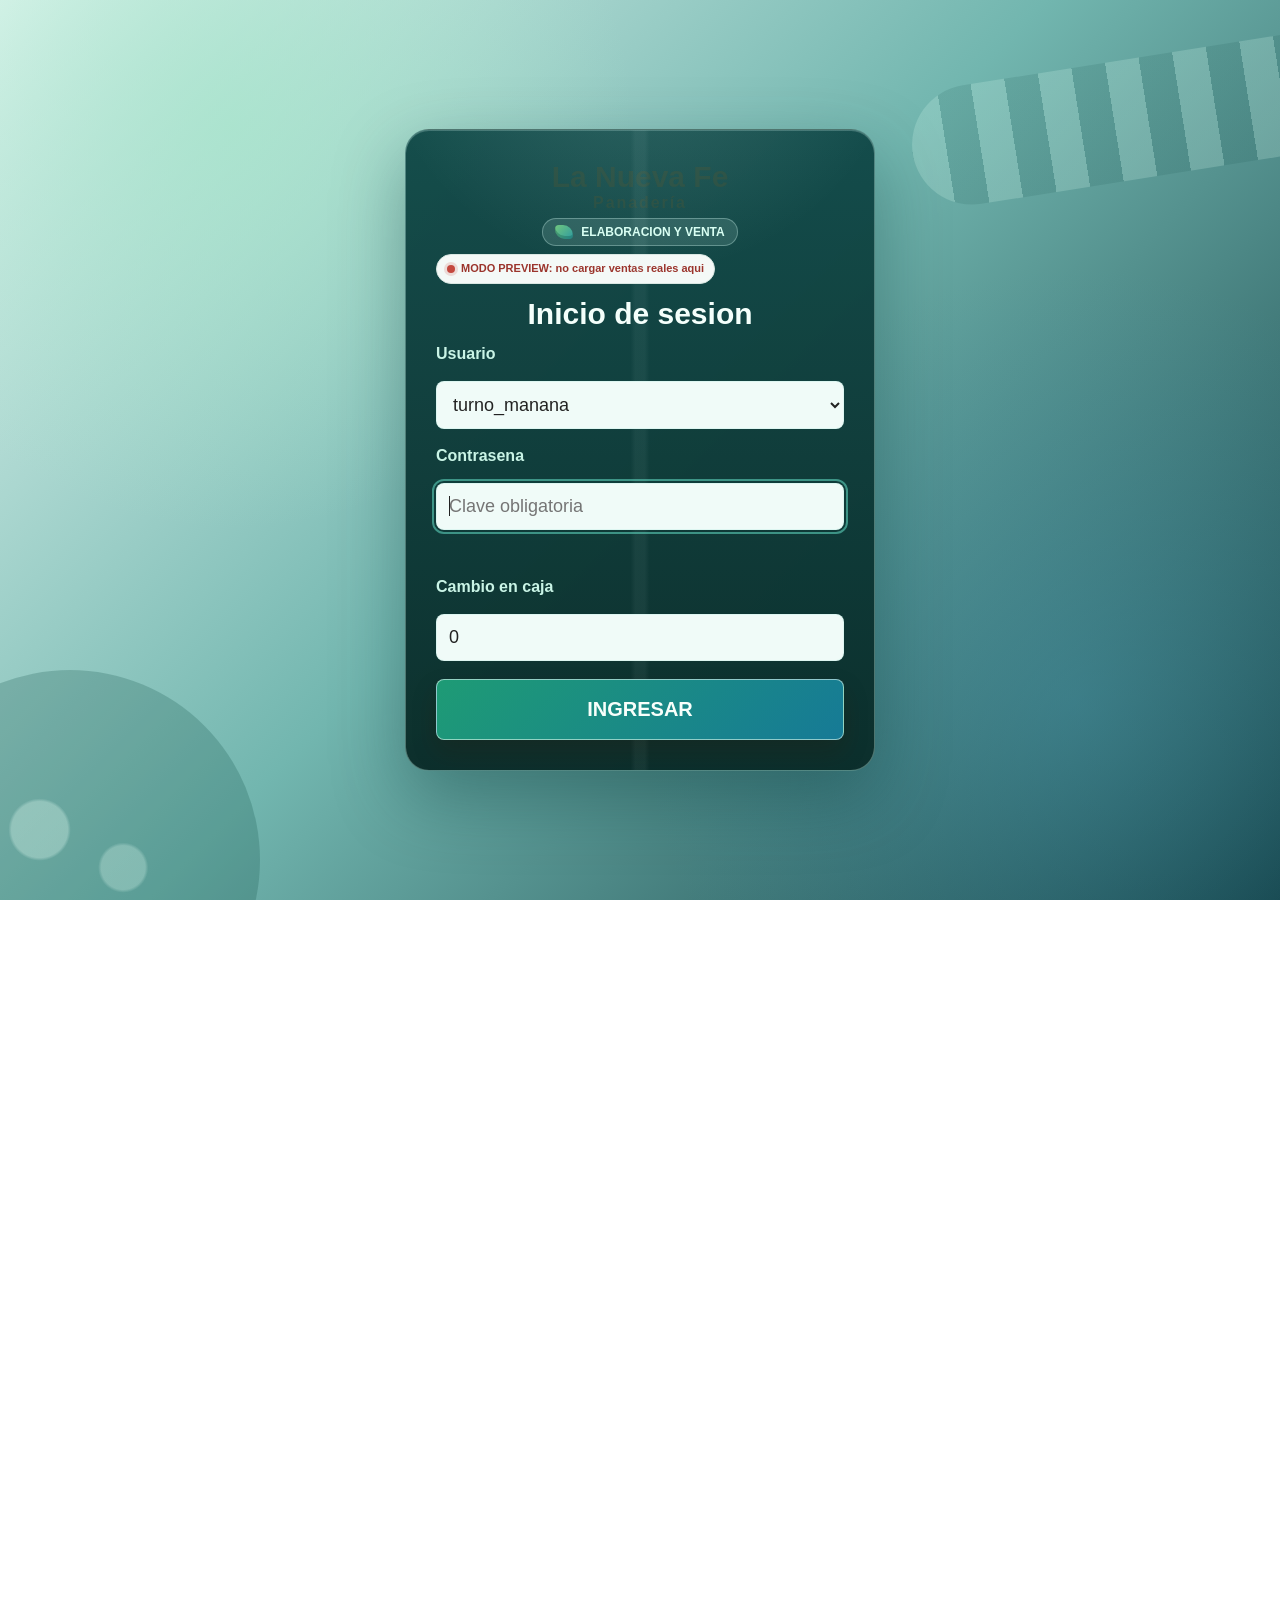
<file: reset.html>
<!doctype html>
<html lang="es">
<head>
  <meta charset="utf-8">
  <meta name="viewport" content="width=device-width, initial-scale=1">
  <title>Actualizando Forrajeria</title>
  <style>
    body{margin:0;min-height:100vh;display:grid;place-items:center;background:#e7f5ef;color:#123f45;font-family:Arial,sans-serif}
    main{max-width:420px;padding:24px;border:1px solid #9bcabe;background:white;border-radius:12px;text-align:center}
    b{display:block;font-size:22px;margin-bottom:8px}
  </style>
</head>
<body>
  <main>
    <b>Actualizando app</b>
    <p>Limpiando cache vieja y recargando...</p>
  </main>
  <script>
    (async function () {
      try {
        if ("serviceWorker" in navigator) {
          const registrations = await navigator.serviceWorker.getRegistrations();
          await Promise.all(registrations.map((registration) => registration.unregister()));
        }
        if (window.caches && caches.keys) {
          const keys = await caches.keys();
          await Promise.all(keys.map((key) => caches.delete(key)));
        }
      } catch (error) {}
      location.replace("/?fresh=" + Date.now());
    })();
  </script>
</body>
</html>
</file>
<file: styles.css>
:root {
  --bg: #f4f1eb;
  --ink: #24211d;
  --muted: #6f675d;
  --line: #d9d2c7;
  --panel: #fffdf8;
  --green: #24784c;
  --green-soft: #dff3e6;
  --red: #b3322b;
  --blue: #295f9d;
  --gold: #d79b30;
  --shadow: 0 10px 30px rgba(55, 43, 28, .10);
}

* { box-sizing: border-box; }
body {
  margin: 0;
  background: var(--bg);
  color: var(--ink);
  font-family: Arial, Helvetica, sans-serif;
}
button, input, select, textarea {
  font: inherit;
}
button {
  border: 0;
  border-radius: 6px;
  padding: 10px 14px;
  cursor: pointer;
  font-weight: 700;
  background: #3d3934;
  color: white;
}
button:disabled, input:disabled, select:disabled {
  opacity: .55;
  cursor: not-allowed;
}
input, select, textarea {
  width: 100%;
  border: 1px solid var(--line);
  border-radius: 6px;
  padding: 12px;
  background: white;
  color: var(--ink);
}
textarea { min-height: 90px; resize: vertical; }
h1, h2, h3, p { margin-top: 0; }
h2 { font-size: 26px; margin-bottom: 6px; }
h3 { font-size: 18px; margin-bottom: 10px; }
.hidden { display: none !important; }
.muted { color: var(--muted); font-size: 13px; }
.primary { background: var(--blue); }
.success { background: var(--green); }
.danger { background: var(--red); }
.ghost { background: transparent; border: 1px solid rgba(255,255,255,.35); }
.small { padding: 7px 10px; font-size: 13px; }
.action { min-height: 48px; }

.login-view {
  min-height: 100vh;
  display: grid;
  place-items: center;
  padding: 22px;
  background: #24211d;
}
.login-panel {
  width: min(470px, 100%);
  background: var(--panel);
  padding: 28px;
  border-radius: 8px;
  box-shadow: 0 18px 50px rgba(0,0,0,.3);
}
.login-logo {
  width: 170px;
  height: 110px;
  object-fit: contain;
  display: block;
  margin: 0 auto 10px;
}
.login-grid { display: grid; grid-template-columns: 1fr 1fr; gap: 10px; }
label { display: grid; gap: 6px; margin-bottom: 12px; font-weight: 700; }

.topbar {
  min-height: 64px;
  display: flex;
  align-items: center;
  gap: 14px;
  padding: 10px 16px;
  background: #24211d;
  color: white;
}
.topbar strong { font-size: 20px; display: block; }
#sessionInfo { color: #d9d2c7; font-size: 12px; }
#tabs {
  flex: 1;
  display: flex;
  gap: 8px;
  overflow-x: auto;
  padding:4px;
}
#tabs button {
  background:rgba(255,255,255,.07);
  border:1px solid rgba(255,255,255,.24);
  white-space: nowrap;
  border-radius:8px;
  min-height:40px;
  padding:9px 13px;
  box-shadow:inset 0 1px 0 rgba(255,255,255,.08);
  transition:transform .14s ease, box-shadow .14s ease, background .14s ease, border-color .14s ease;
}
#tabs button.active { background: white; color: var(--ink); }
main { padding: 16px; }

.cash-layout {
  display: grid;
  grid-template-columns: minmax(0, 1.6fr) minmax(320px, .9fr);
  gap: 14px;
}
.sale-panel, .side-panel > section, .panel {
  background: var(--panel);
  border: 1px solid var(--line);
  border-radius: 8px;
  padding: 16px;
  box-shadow: var(--shadow);
}
.sale-panel { background: linear-gradient(180deg, var(--green-soft), var(--panel) 52%); }
.side-panel { display: grid; gap: 14px; align-content: start; }
.panel-head, .list-title, .basket-head, .total-line {
  display: flex;
  align-items: center;
  justify-content: space-between;
  gap: 12px;
}
.panel-head p { margin: 0; color: var(--muted); }
.state-pill {
  padding: 8px 11px;
  border-radius: 999px;
  background: white;
  border: 1px solid var(--line);
  font-weight: 700;
  white-space: nowrap;
}
.state-pill.busy { background: #fff0cc; color: #6f4300; }

.mode-switch {
  display: inline-grid;
  grid-template-columns: 1fr 1fr;
  gap: 4px;
  padding: 4px;
  border: 1px solid var(--line);
  border-radius: 8px;
  background: white;
  margin: 12px 0;
}
.mode-switch button { background: transparent; color: var(--ink); }
.mode-switch button.active { background: #24211d; color: white; }
.amount-input {
  font-size: 48px;
  text-align: center;
  font-weight: 700;
  padding: 14px;
}
.quick-grid {
  display: grid;
  grid-template-columns: repeat(5, 1fr);
  gap: 8px;
  margin: 10px 0;
}
.quick-grid button {
  background: #316647;
  min-height: 48px;
}
.payment-row {
  display: grid;
  grid-template-columns: 1fr 1fr;
  gap: 8px;
  margin-bottom: 10px;
}
.pay-btn { background: #777067; }
.pay-btn.active { background: var(--blue); }

.withdraw-box form, #monthlyForm, #productionForm, #userForm, #closureForm {
  display: grid;
  gap: 10px;
}
.card-list {
  display: grid;
  gap: 8px;
  max-height: 430px;
  overflow: auto;
}
.entry-card {
  background: white;
  border: 1px solid var(--line);
  border-left: 5px solid var(--green);
  border-radius: 7px;
  padding: 10px;
}
.entry-card.warn { border-left-color: var(--red); background: #fff6f4; }
.entry-card.blue { border-left-color: var(--blue); }
.entry-card.gold { border-left-color: var(--gold); }
.entry-card small { color: var(--muted); display: block; margin-top: 4px; }
.empty {
  color: var(--muted);
  background: rgba(255,255,255,.7);
  border: 1px dashed var(--line);
  border-radius: 7px;
  padding: 14px;
}

.calculator {
  margin-top: 12px;
  background: rgba(255,255,255,.65);
  border: 1px solid var(--line);
  border-radius: 8px;
  padding: 10px;
}
.calculator summary { cursor: pointer; font-weight: 700; }
.calc-row { display: grid; grid-template-columns: 1fr auto auto; gap: 8px; margin-top: 10px; }
.calc-quick, .summary-grid {
  display: grid;
  grid-template-columns: repeat(4, 1fr);
  gap: 10px;
  margin: 12px 0;
}
.calc-quick button { background: #61594f; }
.compact-list {
  display: grid;
  gap: 6px;
  max-height: 110px;
  overflow: auto;
  margin: 10px 0;
}
.compact-row {
  display: flex;
  justify-content: space-between;
  align-items: center;
  background: white;
  border: 1px solid var(--line);
  border-radius: 6px;
  padding: 7px 9px;
}
.total-line {
  padding: 10px;
  border-radius: 7px;
  background: #f1ece3;
}
.total-line b { font-size: 24px; }

.basket-panel {
  display: grid;
  grid-template-columns: minmax(0, 1.2fr) minmax(280px, .8fr);
  gap: 12px;
}
.product-grid {
  display: grid;
  grid-template-columns: repeat(3, 1fr);
  gap: 8px;
}
.product-card {
  min-height: 86px;
  background: white;
  color: var(--ink);
  border: 1px solid var(--line);
  text-align: left;
}
.product-card b { display: block; font-size: 18px; }
.product-card span { color: var(--muted); font-size: 13px; }
.basket-box {
  background: white;
  border: 1px solid var(--line);
  border-radius: 8px;
  padding: 12px;
}
.basket-items {
  display: grid;
  gap: 7px;
  max-height: 240px;
  overflow: auto;
  margin: 10px 0;
}

.two-col {
  display: grid;
  grid-template-columns: 1fr 1fr;
  gap: 14px;
}
.summary-item {
  background: white;
  border: 1px solid var(--line);
  border-radius: 7px;
  padding: 13px;
}
.summary-item span { color: var(--muted); display: block; }
.summary-item b { display: block; font-size: 24px; margin-top: 4px; }
.chart-wrap {
  background: white;
  border: 1px solid var(--line);
  border-radius: 8px;
  overflow: hidden;
  padding: 10px;
}
.export-box {
  max-height: 240px;
  overflow: auto;
  white-space: pre-wrap;
  background: #191714;
  color: white;
  padding: 10px;
  border-radius: 7px;
  margin-top: 10px;
  font-size: 12px;
}
.toast-host {
  position: fixed;
  right: 16px;
  top: 78px;
  display: grid;
  gap: 8px;
  z-index: 10;
}
.toast {
  width: min(340px, calc(100vw - 32px));
  background: #24211d;
  color: white;
  border-radius: 7px;
  padding: 12px 14px;
  box-shadow: var(--shadow);
}

@media (max-width: 960px) {
  .topbar { flex-wrap: wrap; }
  #tabs { order: 3; width: 100%; flex: auto; }
  .cash-layout, .two-col, .basket-panel { grid-template-columns: 1fr; }
  .summary-grid { grid-template-columns: repeat(2, 1fr); }
}
@media (max-width: 620px) {
  main { padding: 10px; }
  .login-grid, .payment-row, .calc-row { grid-template-columns: 1fr; }
  .quick-grid, .product-grid { grid-template-columns: repeat(2, 1fr); }
  .amount-input { font-size: 34px; }
  .summary-grid { grid-template-columns: 1fr; }
}

/* Original Caja Local Web compatibility skin */
*{box-sizing:border-box}
body{margin:0;font-family:Arial,sans-serif;background:#f4f4f4;color:#222}
main{padding:16px;padding-bottom:58px}
.topbar{background:#202020;color:white;display:flex;align-items:center;gap:16px;padding:10px 14px;min-height:auto}
.brand{font-size:20px;font-weight:bold;white-space:nowrap}
.user{margin-right:auto;color:white;font-size:14px}
nav a,#tabs button{color:white;text-decoration:none;margin:0 3px;font-weight:bold;background:transparent;border:0;padding:4px 5px;border-radius:0}
#tabs{flex:initial;display:block;overflow:visible}
#tabs button.active{background:transparent;color:white;text-decoration:underline}
button,.button{border:0;border-radius:8px;padding:10px 14px;cursor:pointer;background:#333;color:white;font-weight:bold;text-decoration:none;display:inline-block}
.logout{background:#777}
.big{width:100%;font-size:20px;padding:18px;margin-top:12px}
.primary{background:#333}
.success{background:#2e7d32}
.danger{background:#b71c1c}
input,select,textarea{width:100%;padding:12px;border:1px solid #bbb;border-radius:8px;font-size:18px;margin:6px 0;background:white;color:#222}
.amount{font-size:42px!important;text-align:center}
.cash-grid{display:grid;grid-template-columns:1fr 1fr;gap:16px;min-height:calc(100vh - 170px)}
.panel{border-radius:12px;padding:20px;border:0;box-shadow:none}
.panel h1{text-align:center;font-size:42px;margin:5px 0 12px}
.sale{background:#dff3e4}
.expense{background:#f6dfdf}
.mini-list{display:grid;gap:7px}
.mini-card,.entry-card{background:white;padding:9px 10px;border-radius:7px;border:1px solid #ddd;border-left:5px solid #2e7d32}
.entry-card.warn{border-left-color:#b71c1c;background:white}
.entry-card.blue{border-left-color:#1565c0}
.entry-card.gold{border-left-color:#f9a825}
.empty{color:#666;padding:8px;background:transparent;border:0}
.work-shift-bar{background:#fff4c1;padding:8px 14px;border-bottom:1px solid #ddc66a}
.work-shift-bar form{display:flex;gap:8px;align-items:center}
.work-shift-bar input,.work-shift-bar select{width:auto;font-size:14px;padding:7px;margin:0}
.work-shift-bar button{padding:7px 10px}
.msg{padding:10px 12px;border-radius:8px;margin:8px 0}
.msg.error{background:#ffdddd;color:#7a0000}
.msg.ok{background:#ddffdf;color:#0b5f16}
.msg.warn{background:#fff0bd;color:#5d4300}
.login-body{background:radial-gradient(circle at 20% 12%,rgba(255,233,154,.85),transparent 34%),radial-gradient(circle at 82% 72%,rgba(168,103,36,.42),transparent 36%),linear-gradient(135deg,#f5d88d 0%,#d6a45d 42%,#8a5a2d 100%);display:flex;min-height:100vh;align-items:center;justify-content:center;padding:0}
.login-card{width:460px;background:linear-gradient(180deg,rgba(84,50,21,.97),rgba(52,31,16,.98));color:#fff3d0;padding:30px;border-radius:18px;box-shadow:0 24px 70px rgba(78,45,14,.46),inset 0 1px 0 rgba(255,230,172,.22);border:1px solid rgba(255,220,145,.28)}
.login-card .logo{max-width:280px;max-height:170px;display:block;margin:0 auto 18px;object-fit:contain}
.login-card h1{text-align:center;color:#fff8de}
.login-card label{display:block;margin-top:12px;font-weight:bold;color:#ffe7a8}
.login-status{min-height:22px;margin-top:8px;padding:0 2px;color:#ffe7a8;font-weight:800}
.login-status.warn{color:#ffef9c}
.login-status.error{color:#ffd1c9}
.login-status.ok{color:#d8ffd2}
.login-two{display:grid;grid-template-columns:1fr 1fr;gap:10px}
.login-auto-work{display:none!important}
#openingCashBlock{margin-top:12px}
.report-box{background:white;border-radius:12px;padding:16px;margin:14px 0;box-shadow:0 1px 4px rgba(0,0,0,.08);border:0}
.summary-grid{display:grid;grid-template-columns:repeat(3,1fr);gap:10px}
.summary-grid div,.summary-item{background:#f3f3f3;padding:14px;border-radius:8px;border:0}
.summary-grid b,.summary-item b{font-size:24px}
.closures-page{display:grid;gap:14px;max-height:calc(var(--app-height,100vh) - 86px);overflow-y:auto;padding-right:8px}
.section-title{display:flex;align-items:center;justify-content:space-between;gap:12px;min-height:54px}
.section-title p{margin:0 0 2px;color:var(--green);font-weight:800;text-transform:uppercase;letter-spacing:.06em;font-size:11px;line-height:1.1}
.section-title h1{margin:0;font-size:28px;line-height:1.05}
.soft-pill{display:inline-flex;align-items:center;min-height:30px;padding:6px 10px;border-radius:999px;background:rgba(255,255,255,.72);border:1px solid rgba(36,33,29,.1);color:var(--muted);font-weight:800;white-space:nowrap}
.close-dashboard{display:grid;grid-template-columns:1.15fr 1.15fr .9fr;gap:14px}
.close-card{position:relative;overflow:hidden;border-radius:8px;padding:20px;background:rgba(255,255,255,.78);box-shadow:0 14px 34px rgba(36,120,76,.12);border:1px solid rgba(36,120,76,.12)}
.close-card:before{content:"";position:absolute;inset:0 0 auto 0;height:5px;background:linear-gradient(90deg,var(--green),#7fcf9d)}
.close-card.transfer:before{background:linear-gradient(90deg,#2488c8,#6fd0ef)}
.close-card.review:before{background:linear-gradient(90deg,#d79b30,#f1cc6a)}
.close-card span{display:block;color:var(--muted);font-size:14px;font-weight:800;text-transform:uppercase;letter-spacing:.05em}
.close-card b{font-size:38px;display:block;margin:8px 0 4px;letter-spacing:0}
.close-card small{color:var(--muted);line-height:1.35}
.close-workspace{display:grid;grid-template-columns:minmax(0,1.35fr) minmax(320px,.85fr);gap:14px;align-items:start}
.close-summary-box,.close-form-box{height:100%;margin:0}
.close-form{display:grid;gap:10px}
.close-form label{margin:0}
.close-form textarea{min-height:88px}
.closure-actions{
  display:grid;
  grid-template-columns:1fr 1fr;
  gap:10px;
}
.closure-picker{
  display:grid;
  grid-template-columns:minmax(0,1fr) minmax(150px,.45fr);
  gap:10px;
  margin:10px 0 12px;
}
.closure-picker label{
  display:grid;
  gap:6px;
  color:var(--muted);
  font-size:12px;
  font-weight:900;
  text-transform:uppercase;
}
.closure-picker select{
  width:100%;
  min-height:40px;
  border-radius:8px;
}
.closure-actions .big{
  margin-top:0;
}
.closure-summary{grid-template-columns:repeat(3,minmax(0,1fr))}
.closure-summary .summary-item{background:linear-gradient(180deg,rgba(255,255,255,.92),rgba(240,249,243,.9));border:1px solid rgba(36,120,76,.1);box-shadow:0 8px 20px rgba(36,120,76,.07)}
.closure-summary .summary-item span{display:block;color:var(--muted);font-size:12px;font-weight:800;text-transform:uppercase;letter-spacing:.04em}
.closure-summary .summary-item b{display:block;margin-top:4px;font-size:21px;white-space:nowrap}
.closure-warnings{margin-top:12px}
.closure-warning,.closure-ok{border-radius:8px;padding:12px 14px;font-weight:800}
.closure-warning{background:#fff1c6;color:#715000;border:1px solid #efd27a}
.closure-ok{background:#dff3e6;color:#155c3b;border:1px solid rgba(36,120,76,.18)}
.live-result{display:grid;grid-template-columns:1fr 1fr;gap:10px;margin:2px 0 4px}
.live-result div{background:linear-gradient(180deg,#f8fbf7,#edf7f0);border:1px solid rgba(36,120,76,.14);border-radius:8px;padding:14px;font-size:16px;transition:transform .18s ease,background .18s ease}
.live-result div span{display:block;color:var(--muted);font-size:12px;font-weight:800;text-transform:uppercase;letter-spacing:.05em}
.live-result div b{display:block;margin-top:4px;font-size:25px}
.live-result div.positive{background:#e4f8eb;color:#145f3b}
.live-result div.negative{background:#ffe4e1;color:#8f1f18;transform:translateY(-1px)}
.closures-list{display:grid;gap:10px}
.closure-row{display:grid;grid-template-columns:1.25fr repeat(5,minmax(120px,1fr));gap:8px;align-items:stretch;background:linear-gradient(180deg,rgba(255,255,255,.96),rgba(246,252,248,.95));border:1px solid rgba(36,120,76,.12);border-radius:8px;padding:10px;box-shadow:0 8px 22px rgba(36,120,76,.08)}
.closure-row>div{display:grid;align-content:center;gap:3px;min-height:58px;padding:8px;border-radius:7px;background:rgba(255,255,255,.72)}
.closure-row span{color:var(--muted);font-size:11px;font-weight:800;text-transform:uppercase;letter-spacing:.04em}
.closure-row b{font-size:17px;white-space:nowrap}
.closure-row .warn{background:#fff0d1;color:#805600}
.closure-row .ok{background:#e7f6ec;color:#145f3b}
.closure-row p{grid-column:1/-1;margin:0;padding:8px 10px;border-radius:7px;background:rgba(255,255,255,.78);color:var(--muted)}
.missed-closures-list{
  display:grid;
  gap:8px;
  max-height:230px;
  overflow:auto;
}
.missed-closure-row{
  display:grid;
  grid-template-columns:minmax(0,1fr) max-content;
  gap:10px;
  align-items:center;
  padding:10px 12px;
  border-radius:12px;
  background:#fff8df;
  border:1px solid #e4c45d;
}
.missed-closure-row span{
  display:block;
  color:#755000;
  font-size:12px;
  font-weight:800;
}
.missed-closure-row button{
  background:#d79b30!important;
  color:#2d2108!important;
  border-radius:999px!important;
  padding:8px 12px!important;
}
.missed-closure-row.grouped{
  display:grid;
  grid-template-columns:1fr;
  padding:0;
  overflow:hidden;
}
.missed-toggle{
  display:flex!important;
  justify-content:space-between;
  align-items:center;
  gap:12px;
  width:100%;
  padding:12px 14px!important;
  border-radius:0!important;
  text-align:left;
}
.missed-toggle b{
  font-size:17px;
}
.missed-shifts{
  display:grid;
  gap:8px;
  padding:10px;
  background:rgba(255,255,255,.55);
}
.missed-shift-row{
  display:grid;
  grid-template-columns:minmax(0,1fr) max-content;
  gap:10px;
  align-items:center;
  padding:10px 12px;
  border-radius:10px;
  background:white;
  border:1px solid rgba(215,155,48,.35);
}
.missed-shift-row span{
  display:block;
  color:#755000;
  font-size:12px;
  font-weight:800;
}
.missed-shift-row.combined{
  background:#fff3c7;
  border-color:#d79b30;
}
.missed-shift-row.combined button{
  background:#24784c!important;
  color:white!important;
}
@media(max-width:1200px){
  .close-dashboard{grid-template-columns:1fr 1fr}
  .close-card.review{grid-column:1/-1}
  .close-workspace{grid-template-columns:1fr}
  .closure-row{grid-template-columns:repeat(3,minmax(0,1fr))}
}
@media(max-width:760px){
  .section-title{align-items:flex-start;flex-direction:column}
  .close-dashboard,.closure-summary,.live-result,.closure-row,.closure-picker{grid-template-columns:1fr}
  .close-card.review{grid-column:auto}
}
.metrics-cards{display:grid;grid-template-columns:repeat(4,1fr);gap:12px}
.metric-card{background:white;border-radius:12px;padding:16px;box-shadow:0 1px 4px rgba(0,0,0,.08)}
.metric-card span{display:block;color:#555}
.metric-card b{font-size:28px}
table{width:100%;border-collapse:collapse;background:white}
th,td{padding:9px;border-bottom:1px solid #ddd;text-align:left}
th{background:#333;color:white}
tr.deleted{opacity:.55;background:#eee}
.filter{display:flex;gap:8px;align-items:center;margin:12px 0}
.filter input,.filter select{width:190px}
.user-form{display:grid;grid-template-columns:1fr 1fr 1fr 1fr auto;gap:8px;align-items:center}
.user-form input,.user-form select{font-size:14px;padding:9px}
.sale-calc{background:rgba(255,255,255,.72);border:1px solid rgba(0,0,0,.12);border-radius:12px;padding:12px;margin:12px 0}
.calc-row{display:flex;gap:8px;align-items:center}
.calc-row input{font-size:16px;padding:9px;margin:4px 0}
.calc-row button,.calc-quick button{font-size:13px;padding:9px 10px;border-radius:7px}
.calc-quick{display:flex;gap:6px;flex-wrap:wrap;margin:6px 0}
.calc-ticket{background:white;border:1px solid #ddd;border-radius:8px;min-height:40px;max-height:112px;overflow:auto;padding:6px;margin:7px 0}
.calc-total,.calc-change{display:flex;justify-content:space-between;align-items:center;background:#f6f6f6;border-radius:8px;padding:8px 10px;margin:6px 0}
.calc-total b,.calc-change b{font-size:22px}
.quick-sale-buttons{display:grid;grid-template-columns:repeat(4,1fr);gap:6px;margin:6px 0}
.quick-sale-buttons button{background:#1b5e20;font-size:14px;padding:9px 5px}
.undo-form{margin:6px 0}
.undo-btn{background:#8b1e1e;width:100%;font-size:13px;padding:8px}
.quick-config{background:rgba(255,255,255,.55);border-radius:8px;padding:7px;margin:6px 0}
.quick-config summary{cursor:pointer;font-size:13px;font-weight:bold}
.last-title{font-size:18px;margin:8px 0 6px!important;padding:5px 8px;background:rgba(255,255,255,.55);border-radius:8px}
.last-sales-list{max-height:142px;min-height:98px;overflow:auto;background:rgba(255,255,255,.38);border-radius:10px;padding:6px}
.last-sales-list .entry-card{font-size:15px;padding:8px 10px;border-left:5px solid #2e7d32}
.state-pill{padding:6px 10px;border-radius:8px;background:white;border:1px solid #ddd;font-size:13px}
.state-pill.busy{background:#fff0bd;color:#5d4300}
.sale-title-row{display:flex;align-items:center;justify-content:center;gap:10px}
.sale-title-row h1{flex:1}
.mode-switch{display:grid;grid-template-columns:1fr 1fr;gap:6px;margin-top:8px;padding:0;border:0;background:transparent}
.mode-switch button{font-size:13px;padding:8px;background:#333;color:white}
.mode-switch button.active{background:#2e7d32}
.basket-panel{display:grid;grid-template-columns:1fr 1fr;gap:10px;margin:8px 0}
.product-grid{display:grid;grid-template-columns:repeat(2,1fr);gap:7px}
.product-card{background:white;color:#222;border:1px solid #ddd;text-align:left;min-height:76px}
.basket-box{background:white;border:1px solid #ddd;border-radius:10px;padding:10px}
.basket-head{display:flex;justify-content:space-between;align-items:center}
.withdraw-strip-local{background:#eee;padding:8px;border:1px solid #ddd;border-radius:10px;margin-bottom:10px}
.withdraw-strip-local form{display:grid;gap:6px}
.side-status-panel h1{font-size:34px}
.monthly-grid{min-height:0}
.audit-warning td{background:#ffe0e0!important;color:#8b0000;font-weight:bold}
.activity-page{
  display:grid;
  gap:14px;
  max-height:calc(var(--app-height,100vh) - 86px);
  overflow-y:auto;
  padding-right:8px;
}
.activity-summary{
  grid-template-columns:repeat(4,minmax(0,1fr));
}
.activity-box{
  background:linear-gradient(180deg,rgba(255,255,248,.96),rgba(247,235,204,.92));
  border:1px solid rgba(118,80,35,.16);
}
.activity-head{
  display:flex;
  justify-content:space-between;
  align-items:flex-start;
  gap:12px;
  margin-bottom:12px;
}
.activity-head h2{margin:0;color:#3a2412}
.activity-head p{margin:4px 0 0;color:#6b543d;font-weight:700}
.activity-hint{
  background:#2f1f13;
  color:#ffe2a0;
  border-radius:999px;
  padding:8px 12px;
  font-size:12px;
  font-weight:800;
  white-space:nowrap;
}
.activity-list{
  display:grid;
  gap:8px;
}
.activity-row{
  display:grid;
  grid-template-columns:minmax(150px,.75fr) minmax(260px,1fr) auto;
  gap:12px;
  align-items:center;
  padding:12px;
  border-radius:14px;
  border:1px solid rgba(86,57,24,.12);
  background:rgba(255,255,255,.84);
  box-shadow:0 10px 26px rgba(77,54,22,.08);
}
.activity-row.critical{border-color:#a82a28;background:#5c211f;color:#ffe8df}
.activity-row.warning{border-color:#d49a2e;background:#fff4d8}
.activity-row.info{border-color:#9eb9d9;background:#f2f7ff}
.activity-time b,.activity-time span,.activity-main small{
  display:block;
}
.activity-time b{font-size:13px}
.activity-time span,.activity-main small{color:#76624e;font-size:12px;font-weight:800;text-transform:uppercase}
.activity-row.critical .activity-time span,.activity-row.critical .activity-main small{color:#ffc7b9}
.activity-main strong{font-size:16px}
.activity-main p{margin:5px 0 0;color:inherit;font-weight:650}
.activity-pill{
  border-radius:999px;
  padding:7px 10px;
  font-size:12px;
  font-weight:900;
  text-transform:uppercase;
}
.activity-pill.normal{background:#dff4e8;color:#17613c}
.activity-pill.info{background:#dceaff;color:#28578a}
.activity-pill.warning{background:#f5c45c;color:#4c3200}
.activity-pill.critical{background:#ffdbd4;color:#8a211f}
.activity-row.critical .activity-pill{background:#ffcbc1;color:#681210}

/* Users admin tab */
.users-page{
  display:grid;
  gap:16px;
  max-height:calc(var(--app-height,100vh) - 86px);
  overflow-y:auto;
  padding-right:8px;
}
.users-summary{
  grid-template-columns:repeat(4,minmax(0,1fr))!important;
}
.users-workspace{
  display:grid;
  grid-template-columns:minmax(300px,.72fr) minmax(0,1.28fr);
  gap:16px;
  align-items:start;
}
.users-form-box,.users-list-box{
  background:linear-gradient(180deg,rgba(255,255,248,.96),rgba(246,236,209,.92));
  border:1px solid rgba(118,80,35,.16);
}
.users-page .panel-head{
  align-items:flex-start;
  margin-bottom:14px;
}
.users-page .panel-head h2{
  margin:0;
  color:#3a2412;
}
.users-page .panel-head p{
  margin:4px 0 0;
  color:#6b543d;
  font-weight:700;
}
.user-form{
  display:grid!important;
  grid-template-columns:1fr!important;
  gap:12px!important;
}
.user-form label{
  margin:0;
  color:var(--cash-muted);
  font-size:12px;
  font-weight:850;
  text-transform:uppercase;
  letter-spacing:.04em;
}
.user-form input,.user-form select{
  margin:5px 0 0;
  width:100%;
  font-size:15px!important;
  padding:12px 13px!important;
  border-radius:12px;
  background:rgba(255,255,255,.9);
}
.user-form button{
  margin-top:2px;
  min-height:46px;
  border-radius:12px!important;
}
.users-list{
  display:grid;
  gap:10px;
  max-height:calc(100vh - 330px);
  min-height:280px;
  overflow:auto;
  padding-right:6px;
}
.user-row{
  display:grid;
  grid-template-columns:46px minmax(0,1fr) max-content max-content max-content max-content;
  gap:12px;
  align-items:center;
  padding:12px 14px;
  border-radius:16px;
  border:1px solid rgba(36,120,76,.13);
  background:rgba(255,255,255,.88);
  box-shadow:0 10px 24px rgba(77,54,22,.08);
}
.user-row.inactive{
  border-color:#cbbfb2;
  background:#f2eee8;
  opacity:.78;
}
.user-avatar{
  display:grid;
  place-items:center;
  width:46px;
  height:46px;
  border-radius:14px;
  background:linear-gradient(135deg,#24784c,#68b886);
  color:white;
  font-weight:950;
  letter-spacing:.03em;
  box-shadow:0 8px 18px rgba(36,120,76,.2);
}
.user-row.inactive .user-avatar{
  background:linear-gradient(135deg,#6f6257,#a09183);
}
.user-main{
  display:grid;
  gap:3px;
  min-width:0;
}
.user-main strong{
  font-size:17px;
  color:#2b2118;
  overflow:hidden;
  text-overflow:ellipsis;
  white-space:nowrap;
}
.user-main span{
  color:#74604c;
  font-size:12px;
  font-weight:850;
}
.user-role,.user-status{
  display:inline-flex;
  align-items:center;
  justify-content:center;
  min-height:28px;
  padding:6px 10px;
  border-radius:999px;
  font-size:12px;
  font-weight:900;
  white-space:nowrap;
}
.user-role.employee{background:#e5f2ff;color:#28578a}
.user-role.admin{background:#fff0c2;color:#765000}
.user-role.dev{background:#eadfff;color:#55338e}
.user-status.ok{background:#dff4e8;color:#17613c}
.user-status.off{background:#ded7cf;color:#625346}
.user-row small{
  color:#74604c;
  font-weight:800;
  white-space:nowrap;
}
.user-actions{
  display:flex;
  justify-content:flex-end;
  gap:6px;
  min-width:max-content;
}
.user-actions button{
  min-height:32px;
  padding:6px 10px!important;
  border-radius:10px!important;
  font-size:12px!important;
  font-weight:900;
}
.user-actions button.danger{
  background:linear-gradient(180deg,#d95252,#a52f2f)!important;
  color:white!important;
  border-color:#8e2828!important;
}
.user-actions button:disabled{
  opacity:.48;
  cursor:not-allowed;
  filter:saturate(.65);
}
.user-edit-card{
  width:min(560px,100%);
}
.user-edit-card h2{
  margin:0 0 14px;
}
.user-edit-card label{
  display:block;
  margin:0 0 10px;
  color:var(--cash-muted);
  font-size:12px;
  font-weight:900;
  text-transform:uppercase;
}
.user-edit-card input,
.user-edit-card select{
  width:100%;
  margin-top:5px;
}
@media(max-width:1080px){
  .users-workspace{grid-template-columns:1fr}
  .users-list{max-height:none}
}
@media(max-width:760px){
  .users-summary{grid-template-columns:1fr!important}
  .user-row{grid-template-columns:46px 1fr}
  .user-role,.user-status,.user-row small,.user-actions{grid-column:2;justify-self:start}
}
.toast-container{position:fixed;right:18px;top:70px;z-index:9999;width:340px;margin:0!important}
.toast,.toast-container .msg{box-shadow:0 6px 18px rgba(0,0,0,.22);border:1px solid rgba(0,0,0,.12);background:#111;color:white;padding:10px 12px;border-radius:8px}
.export-box{max-height:340px;overflow:auto;white-space:pre-wrap;background:#111;color:white;padding:12px;border-radius:8px}
@media(max-width:900px){.cash-grid,.close-dashboard{grid-template-columns:1fr}.topbar{flex-wrap:wrap}.metrics-cards{grid-template-columns:1fr 1fr}.summary-grid{grid-template-columns:1fr 1fr}.basket-panel{grid-template-columns:1fr}}
@media(max-width:620px){.login-card{width:calc(100vw - 24px)}.login-two,.user-form{grid-template-columns:1fr}.summary-grid,.metrics-cards{grid-template-columns:1fr}.quick-sale-buttons{grid-template-columns:repeat(2,1fr)}.amount{font-size:34px!important}.work-shift-bar form{flex-wrap:wrap}.filter{flex-wrap:wrap}}

/* Purchase cost, price review, and honest cost coverage */
.product-form-card{max-height:92vh;overflow:auto}
.product-cost-editor{grid-column:1/-1;display:grid;gap:10px;margin:4px 0 14px;padding:14px;border:1px solid #cfe1da;border-radius:14px;background:linear-gradient(145deg,#f7fbf9,#edf6f2)}
.product-cost-heading{display:flex;align-items:flex-start;justify-content:space-between;gap:14px}
.product-cost-heading h3{margin:0;color:#173f37;font-size:18px}.product-cost-heading p{margin:3px 0 0;color:#617a73;font-size:12px}
.cost-state-pill{display:inline-flex;align-items:center;min-height:27px;padding:4px 9px;border-radius:999px;font-size:10px;font-weight:950;text-transform:uppercase;white-space:nowrap}
.cost-state-pill.known{background:#d7f1e5;color:#176048}.cost-state-pill.estimated{background:#fff0c9;color:#795400}.cost-state-pill.unknown{background:#ecefed;color:#5f6d68}
.product-cost-fields{display:grid;grid-template-columns:repeat(4,minmax(0,1fr));gap:8px}.product-cost-fields label{margin:0;color:#4f6c64;font-size:11px}.product-cost-fields input{height:39px;min-height:39px;margin:3px 0 0;padding:6px 9px;font-size:14px}
.product-cost-results{display:grid;grid-template-columns:repeat(4,minmax(0,1fr));gap:7px}.product-cost-results>div{min-width:0;padding:9px;border:1px solid #d9e7e2;border-radius:9px;background:#fff}.product-cost-results span{display:block;color:#637b74;font-size:9px;font-weight:900;text-transform:uppercase}.product-cost-results strong{display:block;margin-top:5px;color:#173f37;font-size:17px}.product-cost-results small{display:block;margin-top:3px;color:#6b7d77;font-size:9px;line-height:1.3}
.product-cost-history{border-top:1px solid #d4e3dd;padding-top:8px}.product-cost-history>summary{cursor:pointer;color:#315f54;font-size:12px;font-weight:900}.product-cost-history-list{display:grid;gap:5px;margin-top:8px}.product-history-row{display:grid;grid-template-columns:minmax(0,1.25fr) minmax(130px,.8fr) minmax(90px,.55fr);gap:8px;align-items:center;padding:7px 9px;border:1px solid #e0e9e5;border-radius:8px;background:#fff}.product-history-row b,.product-history-row strong{font-size:11px}.product-history-row small,.product-history-row em{display:block;color:#748780;font-size:9px;font-style:normal}.product-history-row strong,.product-history-row em{text-align:right}.product-cost-empty{margin:4px 0;color:#6d807a;font-size:11px}
.stock-flag.cost-unknown{background:#e7e9e8;color:#4e5d58}.stock-flag.cost-estimated{background:#fff0c9;color:#785500}
.price-review-row{display:grid;grid-template-columns:minmax(210px,1.25fr) minmax(145px,.8fr) minmax(145px,.8fr) minmax(140px,.7fr) minmax(235px,1.2fr);gap:9px;align-items:center;margin-bottom:7px;padding:10px;border:1px solid #dbe7e2;border-left:5px solid #dfa51d;border-radius:10px;background:#fff;box-shadow:0 3px 12px rgba(26,77,64,.05)}
.price-review-row.approved{border-left-color:#258164}.price-review-row.kept{border-left-color:#758780}.price-review-row.superseded,.price-review-row.cancelled{border-left-color:#8e9995;background:#f6f7f6}
.price-review-main,.price-review-cost,.price-review-price{min-width:0}.price-review-main>b,.price-review-cost>b,.price-review-price>b{display:block;margin-top:3px;color:#183f37;font-size:14px}.price-review-main small,.price-review-cost small,.price-review-price small{display:block;margin-top:2px;color:#71857e;font-size:9px;line-height:1.3}
.price-review-status{display:inline-flex;padding:3px 6px;border-radius:999px;background:#fff0c9;color:#795500;font-size:8px;font-weight:950;text-transform:uppercase}.price-review-status.approved{background:#d8f0e5;color:#176048}.price-review-status.kept,.price-review-status.superseded,.price-review-status.cancelled{background:#eaeeec;color:#52645e}
.price-review-cost>span,.price-review-price>span,.price-review-rates>span{color:#617970;font-size:9px;font-weight:900;text-transform:uppercase}.price-review-rates{display:grid;gap:5px}.price-review-rates span{display:flex;justify-content:space-between;gap:5px}.price-review-rates b{color:#244f44}
.price-review-actions{display:grid;grid-template-columns:1.1fr .85fr .9fr;gap:5px}.price-review-actions button{min-height:35px;padding:5px 6px;font-size:9px;font-weight:900}.price-review-resolution b,.price-review-resolution small{display:block}.price-review-resolution b{color:#315c52;font-size:12px}.price-review-resolution small{margin-top:3px;color:#788982;font-size:9px}
.price-review-card{width:min(760px,calc(100vw - 28px))}.price-review-eyebrow{color:#2c7160;font-size:10px;font-weight:950;text-transform:uppercase;letter-spacing:.06em}.price-review-summary{display:grid;gap:9px}.price-review-modal-product{padding:10px;border-radius:9px;background:#eef6f3}.price-review-modal-product b,.price-review-modal-product small{display:block}.price-review-modal-product small{margin-top:2px;color:#667d76}.price-review-modal-grid{display:grid;grid-template-columns:repeat(3,1fr);gap:7px}.price-review-modal-grid>div{padding:9px;border:1px solid #dee9e5;border-radius:8px}.price-review-modal-grid span,.price-review-modal-grid b{display:block}.price-review-modal-grid span{color:#6a7f78;font-size:9px;font-weight:900;text-transform:uppercase}.price-review-modal-grid b{margin-top:4px;color:#183f37;font-size:15px}
.metrics-cost-coverage{display:grid;grid-template-columns:1fr 1fr 1.2fr;gap:8px}.cost-coverage-card{display:grid;grid-template-columns:minmax(0,1fr) auto;gap:6px;padding:11px;border:1px solid #dce8e3;border-radius:10px;background:#fff}.cost-coverage-card>div:first-child span,.cost-coverage-card>div:first-child b{display:block}.cost-coverage-card>div:first-child span,.cost-coverage-card.legend>span{color:#60776f;font-size:9px;font-weight:950;text-transform:uppercase}.cost-coverage-card>div:first-child b{margin-top:3px;color:#1c4b40;font-size:14px}.cost-coverage-card>strong{color:#176650;font-size:22px}.cost-coverage-track{grid-column:1/-1;height:6px;overflow:hidden;border-radius:999px;background:#e8efec}.cost-coverage-track i{display:block;height:100%;border-radius:inherit;background:#278267}.cost-coverage-card>small{grid-column:1/-1;color:#6c817a;font-size:9px;line-height:1.35}.cost-coverage-card>small em{display:inline-flex;margin:2px 4px 0 0;padding:2px 5px;border-radius:999px;font-style:normal}.cost-coverage-card>small .known{background:#d8f0e5;color:#176048}.cost-coverage-card>small .estimated{background:#fff0c9;color:#775300}.cost-coverage-card>small .unknown{background:#e9ecea;color:#596861}.cost-coverage-card.legend{display:block}.cost-coverage-card.legend p{margin:4px 0;color:#566e66;font-size:10px}.cost-coverage-card.legend small{display:block;margin-top:6px}.metric-kpi>strong.metric-partial{color:#986500}.cost-table-coverage{display:inline-flex;padding:3px 6px;border-radius:999px;font-size:9px;font-weight:900}.cost-table-coverage.known{background:#d8f0e5;color:#176048}.cost-table-coverage.partial{background:#fff0c9;color:#775300}.cost-table-coverage.unknown{background:#eaedeb;color:#5e6b67}
@media(max-width:1180px){.product-cost-fields,.product-cost-results{grid-template-columns:1fr 1fr}.price-review-row{grid-template-columns:1fr 1fr}.price-review-actions,.price-review-resolution{grid-column:1/-1}.metrics-cost-coverage{grid-template-columns:1fr 1fr}.cost-coverage-card.legend{grid-column:1/-1}}
@media(max-width:700px){.product-cost-heading{display:grid}.product-cost-fields,.product-cost-results,.price-review-modal-grid,.metrics-cost-coverage{grid-template-columns:1fr}.product-history-row,.price-review-row{grid-template-columns:1fr}.product-history-row strong,.product-history-row em{text-align:left}.price-review-actions{grid-template-columns:1fr}.cost-coverage-card.legend{grid-column:auto}}

/* Sketch-inspired Caja screen */
.work-shift-bar{display:none!important}
#tabCaja{background:#dff5ea;border:4px solid #c2efda;padding:18px;min-height:calc(100vh - 86px)}
.product-shelf{background:transparent;border:0;margin:0 0 18px}
.product-shelf summary{display:flex;align-items:center;justify-content:space-between;width:max-content;gap:10px;cursor:pointer;font-weight:bold;color:#222;margin-bottom:8px}
.product-shelf summary::-webkit-details-marker{display:none}
.product-shelf summary b{font-size:22px;line-height:1;transition:transform .18s ease}
.product-shelf:not([open]) summary b{transform:rotate(-90deg)}
.product-strip{display:grid;grid-template-columns:repeat(8,minmax(120px,1fr));gap:0;overflow:auto;border:2px solid #bfbfbf;background:white}
.product-card{min-height:150px;border:0!important;border-right:2px solid #c7c7c7!important;border-radius:0!important;background:#fbfbfb!important;color:#111!important;padding:14px 10px!important;text-align:left;display:flex!important;flex-direction:column;justify-content:center;gap:8px;transition:transform .12s ease,background .12s ease,box-shadow .12s ease}
.product-card:hover{background:#fff!important;transform:translateY(-2px);box-shadow:0 8px 18px rgba(0,0,0,.12)}
.product-img{width:48px;height:48px;border:2px solid #222;border-radius:8px;display:grid;place-items:center;font-weight:900;font-size:14px;background:#f1f1f1}
.product-card b{font-size:20px;line-height:1.15;font-style:italic}
.product-card small{font-size:13px;color:#666}
.cashier-layout{grid-template-columns:minmax(360px,.95fr) minmax(460px,1fr);gap:52px;min-height:0}
.cashier-left,.ticket-panel{border:2px solid #bdbdbd!important;border-radius:14px!important;box-shadow:none!important;background:transparent!important}
.cashier-left{border-color:transparent!important;padding:0!important}
.sale-title-row{justify-content:flex-start;margin-bottom:14px}
.sale-title-row h1{text-align:left!important;font-size:46px!important;margin:0!important;letter-spacing:0;font-weight:900}
.sale-title-row select{max-width:410px;height:46px;margin:0;font-size:24px;text-align:center;border-radius:0;border:3px solid #bdbdbd;padding:4px 40px 4px 12px}
.state-pill{border-radius:8px;font-size:13px}
.manual-sale{display:grid;grid-template-columns:minmax(0,1fr) 74px;gap:10px;margin-bottom:28px}
.manual-sale .amount{height:86px;border:3px solid #bdbdbd;border-radius:14px!important;font-size:48px!important;color:#222;text-align:center;text-transform:uppercase;background:white}
.manual-sale .amount::placeholder{color:#b5b5b5;font-weight:300;letter-spacing:.04em}
.enter-sale-btn{height:64px;align-self:center;background:#1fb34a!important;border-radius:10px!important;font-size:44px;line-height:1;padding:0!important;color:#051405}
.last-title{font-size:30px!important;font-style:italic;font-weight:400;background:transparent!important;margin:0 0 18px!important;padding:0!important}
.last-sales-list{min-height:410px;max-height:calc(100vh - 480px);overflow:auto;background:white!important;border:3px solid #c5c5c5;border-radius:0!important;padding:20px!important;display:grid;align-content:start;gap:0}
.last-sales-list .entry-card{border:0!important;border-bottom:3px solid #c7c7c7!important;border-radius:0!important;padding:12px 0!important;font-size:26px;background:white!important}
.last-sale-row{display:grid;grid-template-columns:110px 1fr auto;gap:14px;align-items:center}
.last-sale-row span{font-style:italic}
.last-sale-row strong{font-weight:500}
.last-sales-list small{font-size:14px;color:#777}
.cash-actions{display:grid;grid-template-columns:1fr 1fr;gap:30px;margin-top:28px}
.undo-btn,.withdraw-btn{min-height:64px;border-radius:18px!important;font-size:22px!important}
.undo-btn{background:#ff4757!important}
.withdraw-btn{background:#bdbdbd!important;color:#111!important;border:2px solid #888!important}
.ticket-panel{background:white!important;padding:22px!important;min-height:calc(100vh - 230px);display:grid;grid-template-rows:auto 1fr auto auto auto auto;gap:14px}
.ticket-head{display:flex;align-items:center;justify-content:space-between}
.ticket-head h2{margin:0;font-size:34px;text-transform:uppercase;font-style:italic;color:#8c8c8c}
.ticket-items{min-height:280px;overflow:auto;align-content:start}
.ticket-items .empty{height:100%;display:grid;place-items:center;font-size:28px;font-style:italic;color:#bbb;border:0;background:transparent}
.ticket-line{grid-template-columns:1fr auto auto;display:grid!important;gap:12px}
.ticket-line small{display:block;color:#777;margin-top:4px}
.ticket-total,.ticket-change{display:flex;justify-content:space-between;align-items:center;background:#f4f4f4;border-radius:8px;padding:14px 16px;font-size:22px}
.ticket-total b,.ticket-change b{font-size:34px}
.ticket-paid,.ticket-payment{display:block;font-size:18px;margin:0}
.ticket-paid input,.ticket-payment select{font-size:24px;margin-top:8px}
.modal{position:fixed;inset:0;background:rgba(0,0,0,.42);display:grid;place-items:center;z-index:10000;padding:20px}
.modal-card{position:relative;width:min(520px,100%);background:white;border-radius:14px;border:2px solid #bbb;padding:28px;box-shadow:0 22px 70px rgba(0,0,0,.32);animation:popIn .14s ease-out}
.modal-card h2{font-size:34px;margin:4px 0 18px}
.modal-close{position:absolute;right:12px;top:10px;background:#eee!important;color:#111!important;width:38px;height:38px;padding:0!important;border-radius:50%!important;font-size:26px}
.product-modal-icon{width:92px;height:92px;border:3px solid #222;border-radius:12px;display:grid;place-items:center;font-weight:900;font-size:24px;background:#f4f4f4}
.modal-total{display:flex;justify-content:space-between;align-items:center;background:#f5f5f5;border-radius:10px;padding:14px 16px;margin:12px 0;font-size:22px}
.modal-total b{font-size:34px}
.modal-actions{display:grid;grid-template-columns:1fr 1fr;gap:12px;margin-top:12px}
.modal-actions button{min-height:56px;font-size:18px}
.toast{animation:toastIn .16s ease-out}
@keyframes popIn{from{opacity:0;transform:scale(.96) translateY(8px)}to{opacity:1;transform:scale(1) translateY(0)}}
@keyframes toastIn{from{opacity:0;transform:translateX(18px)}to{opacity:1;transform:translateX(0)}}
@media(max-width:1100px){.product-strip{grid-template-columns:repeat(4,minmax(130px,1fr))}.cashier-layout{grid-template-columns:1fr;gap:18px}.ticket-panel{min-height:520px}.last-sales-list{max-height:360px}}
@media(max-width:620px){#tabCaja{padding:10px}.product-strip{grid-template-columns:repeat(2,minmax(140px,1fr))}.sale-title-row{display:grid;grid-template-columns:1fr;align-items:start}.sale-title-row h1{font-size:38px!important}.sale-title-row select{max-width:none;font-size:20px}.manual-sale{grid-template-columns:1fr 64px}.manual-sale .amount{font-size:34px!important}.cash-actions,.modal-actions{grid-template-columns:1fr}.last-sale-row{grid-template-columns:76px 1fr;}.last-sale-row strong{grid-column:1/-1}.last-sales-list .entry-card{font-size:20px}}

/* Polished cashier pass */
:root{--cash-bg:#eef8f3;--cash-panel:#ffffff;--cash-ink:#1c2520;--cash-muted:#69756f;--cash-line:#d7e2dc;--cash-green:#19a35b;--cash-blue:#2f6fed;--cash-red:#ef3e55;--cash-amber:#f4b63f;--cash-shadow:0 18px 50px rgba(35,62,48,.14)}
body{background:linear-gradient(135deg,#f7faf8 0%,#eef7f4 38%,#f8f4ec 100%);font-family:Inter,Segoe UI,Arial,sans-serif;color:var(--cash-ink)}
.topbar{background:rgba(22,25,23,.94);backdrop-filter:blur(10px);padding:12px 16px;box-shadow:0 8px 30px rgba(0,0,0,.18)}
.brand{font-weight:850;letter-spacing:.2px}
#tabs button{
  border-radius:8px!important;
  padding:9px 14px!important;
  background:linear-gradient(180deg,rgba(255,255,255,.1),rgba(255,255,255,.04))!important;
  border:1px solid rgba(255,255,255,.2)!important;
  color:white!important;
}
#tabs button:hover{
  background:linear-gradient(180deg,rgba(255,255,255,.22),rgba(255,255,255,.08))!important;
  border-color:rgba(151,236,181,.6)!important;
  box-shadow:0 0 18px rgba(96,220,142,.32), inset 0 1px 0 rgba(255,255,255,.16);
  transform:translateY(-1px);
}
#tabs button.active{
  background:linear-gradient(180deg,#ffffff,#e8f6ee)!important;
  color:#171a18!important;
  text-decoration:none!important;
  border-color:rgba(151,236,181,.7)!important;
  box-shadow:0 0 22px rgba(96,220,142,.28),0 8px 20px rgba(0,0,0,.18);
}
#tabs button[draggable="true"]{cursor:grab}
#tabs button.dragging{
  opacity:.55;
  transform:scale(.96);
  cursor:grabbing;
}
#tabs button.drop-target{
  outline:3px solid rgba(96,220,142,.72);
  outline-offset:3px;
  box-shadow:0 0 24px rgba(96,220,142,.45);
}
#tabs button.tab-divider{
  width:10px!important;
  min-width:10px!important;
  min-height:38px!important;
  margin:0 8px!important;
  padding:0!important;
  border-radius:999px!important;
  border:0!important;
  background:linear-gradient(180deg,transparent,rgba(255,223,143,.95),transparent)!important;
  box-shadow:0 0 0 1px rgba(255,255,255,.12),0 0 18px rgba(255,199,86,.18)!important;
  cursor:default;
  vertical-align:middle;
}
#tabs button.tab-divider[draggable="true"]{
  cursor:grab;
}
#tabs button.tab-divider:hover{
  transform:none;
  background:linear-gradient(180deg,transparent,#ffe4a0,transparent)!important;
  box-shadow:0 0 22px rgba(255,199,86,.42)!important;
}
#tabs button.tab-divider.drop-target{
  outline:3px solid rgba(255,210,104,.76);
  outline-offset:4px;
}
.logout{border-radius:999px!important;background:#666!important}
#tabCaja{border:0;background:linear-gradient(145deg,#e9f8ef,#f7fbf8 46%,#fff8ef);border-radius:0;min-height:calc(100vh - 78px);padding:18px 20px 22px}
.product-shelf{background:rgba(255,255,255,.7);border:1px solid rgba(215,226,220,.9);box-shadow:var(--cash-shadow);border-radius:18px;padding:12px 14px;margin-bottom:18px}
.product-shelf summary{width:100%;margin:0 0 12px;color:var(--cash-muted);font-size:14px;text-transform:uppercase;letter-spacing:.06em}
.product-shelf summary b{width:32px;height:32px;border-radius:50%;display:grid;place-items:center;background:#eef4f1;color:#21362c}
.product-strip{display:grid;grid-auto-flow:column;grid-auto-columns:minmax(142px,1fr);grid-template-columns:none!important;grid-template-rows:1fr;gap:10px;overflow-x:auto;overflow-y:hidden;border:0;background:transparent;padding:2px 2px 8px;scroll-snap-type:x proximity}
.product-card{scroll-snap-align:start;min-height:132px;border:1px solid var(--cash-line)!important;border-radius:16px!important;background:linear-gradient(180deg,#fff,#f8fbf9)!important;padding:13px!important;box-shadow:0 8px 24px rgba(31,58,43,.08);position:relative;overflow:hidden}
.product-card:before{content:"";position:absolute;inset:auto -28px -42px auto;width:88px;height:88px;border-radius:50%;background:rgba(47,111,237,.08);transition:transform .18s ease}
.product-card:hover{transform:translateY(-4px);box-shadow:0 18px 34px rgba(31,58,43,.16)}
.product-card:hover:before{transform:scale(1.25)}
.product-edit-card{background:linear-gradient(135deg,#1f2937,#3b4658)!important;color:white!important;border-color:#303847!important}
.product-edit-card small,.product-edit-card b{color:white!important}
.product-img{width:54px;height:54px;border:0;border-radius:14px;background:linear-gradient(135deg,#e9f6ef,#dcecff);color:#1d4f39!important;box-shadow:inset 0 0 0 1px rgba(255,255,255,.65);font-weight:900}
.product-img.has-photo{padding:0;overflow:hidden;background:#eef2f0}
.product-img img,.product-modal-icon img{width:100%;height:100%;object-fit:cover;display:block}
.product-card b{font-style:normal;font-size:17px;line-height:1.15;z-index:1}
.product-card small{z-index:1;color:var(--cash-muted);font-weight:700}
.cashier-layout{grid-template-columns:minmax(380px,.92fr) minmax(500px,1.08fr);gap:22px}
.cashier-left{background:rgba(255,255,255,.62)!important;border:1px solid rgba(215,226,220,.8)!important;border-radius:20px!important;padding:18px!important;box-shadow:var(--cash-shadow)!important}
.sale-title-row{display:grid;grid-template-columns:auto minmax(220px,360px) auto;gap:12px;margin-bottom:14px}
.sale-title-row h1{font-size:40px!important;color:#15251c}
.sale-title-row select{height:50px;border:1px solid var(--cash-line);border-radius:14px!important;font-size:20px;background:white;box-shadow:0 8px 20px rgba(31,58,43,.06)}
.state-pill{border-radius:999px;border:1px solid var(--cash-line);box-shadow:0 6px 16px rgba(31,58,43,.08);background:white}
.manual-sale{grid-template-columns:minmax(0,1fr) 72px;gap:12px;margin-bottom:24px}
.manual-sale .amount{height:86px;border:1px solid var(--cash-line);border-radius:18px!important;box-shadow:inset 0 1px 0 rgba(255,255,255,.8),0 12px 30px rgba(31,58,43,.08);font-weight:800}
.enter-sale-btn,.success{background:linear-gradient(135deg,#20ba68,#168a50)!important;color:white!important;box-shadow:0 10px 22px rgba(25,163,91,.22);transition:transform .15s ease,box-shadow .15s ease}
button:hover{transform:translateY(-1px)}
button:active{transform:translateY(1px) scale(.99)}
.enter-sale-btn{border-radius:18px!important;font-size:36px}
.last-title{font-style:normal;font-weight:850;font-size:20px!important;color:#26362e;letter-spacing:.05em}
.last-sales-list{min-height:330px;max-height:calc(100vh - 520px);border:1px solid var(--cash-line);border-radius:18px!important;background:rgba(255,255,255,.86)!important;padding:10px!important;box-shadow:inset 0 1px 0 rgba(255,255,255,.8)}
.last-sales-list .entry-card{border:1px solid transparent!important;border-radius:14px!important;padding:12px 14px!important;margin-bottom:8px;font-size:18px;background:#fff!important;box-shadow:0 6px 18px rgba(31,58,43,.07);animation:itemIn .16s ease-out}
.last-sale-row{grid-template-columns:74px 1fr auto}
.last-sale-row span{font-style:normal;color:var(--cash-muted)}
.last-sale-row strong{font-weight:850;color:#17221c}
.cash-actions{gap:14px;margin-top:18px}
.undo-btn,.withdraw-btn{min-height:58px;border-radius:16px!important;font-size:17px!important;box-shadow:0 10px 22px rgba(31,58,43,.1)}
.undo-btn{background:linear-gradient(135deg,#ff596d,#df3148)!important}
.withdraw-btn{background:#f4f6f5!important;color:#17221c!important;border:1px solid var(--cash-line)!important}
.ticket-panel{border:1px solid var(--cash-line)!important;border-radius:22px!important;box-shadow:var(--cash-shadow)!important;background:rgba(255,255,255,.9)!important;min-height:calc(100vh - 218px)}
.ticket-head h2{font-style:normal;color:#17221c;font-weight:850;text-transform:none}
.ticket-head-actions{display:flex;gap:8px;align-items:center}
.ticket-head-actions button{border-radius:999px!important}
.primary{background:linear-gradient(135deg,#3b7cff,#275fd8)!important;color:white!important}
.ticket-items{min-height:300px;background:linear-gradient(180deg,#f8fbfa,#fff);border:1px dashed #cfdcd5;border-radius:16px;padding:10px}
.ticket-line{border:1px solid var(--cash-line);border-radius:14px;background:white;box-shadow:0 6px 18px rgba(31,58,43,.07);animation:itemIn .16s ease-out}
.ticket-total,.ticket-change{background:linear-gradient(135deg,#f3f8f5,#fff);border:1px solid var(--cash-line);border-radius:16px}
.ticket-total b,.ticket-change b{font-weight:900;color:#12241b}
.ticket-paid input,.ticket-payment select{border-radius:14px;border:1px solid var(--cash-line)}
.modal{backdrop-filter:blur(6px);background:rgba(12,18,15,.48)}
.modal-card{border:1px solid rgba(255,255,255,.72);border-radius:22px;background:linear-gradient(180deg,#fff,#f9fbfa);box-shadow:0 30px 90px rgba(0,0,0,.32)}
.modal-wide{width:min(980px,100%);max-height:88vh;overflow:auto}
.modal-close{box-shadow:none!important}
.product-modal-icon{border:0;border-radius:18px;background:linear-gradient(135deg,#e9f6ef,#dcecff);color:#1d4f39;overflow:hidden}
.modal-total{border:1px solid var(--cash-line);background:white;border-radius:16px}
.modal-actions button,.modal-card .big{border-radius:16px!important}
.editor-head{display:flex;align-items:flex-start;justify-content:space-between;gap:16px;margin-bottom:14px}
.editor-head h2{margin-bottom:4px}
.editor-head p{margin:0;color:var(--cash-muted)}
.editor-form{display:grid;grid-template-columns:repeat(3,1fr);gap:10px;align-items:end;background:#f5f8f6;border:1px solid var(--cash-line);border-radius:18px;padding:14px;margin-bottom:14px}
.editor-form label{margin:0}
.editor-form button{height:50px;border-radius:14px!important}
.editor-list{display:grid;gap:8px}
.editor-product-row{display:grid;grid-template-columns:64px minmax(0,1fr) auto auto;gap:10px;align-items:center;background:white;border:1px solid var(--cash-line);border-radius:16px;padding:10px;box-shadow:0 6px 18px rgba(31,58,43,.06)}
.editor-product-row small{display:block;color:var(--cash-muted);margin-top:2px}
.editor-product-row button{border-radius:12px!important}
@keyframes itemIn{from{opacity:0;transform:translateY(6px)}to{opacity:1;transform:translateY(0)}}
@media(max-width:1100px){.cashier-layout{grid-template-columns:1fr}.product-strip{grid-template-columns:none!important}.last-sales-list{max-height:360px}.ticket-panel{min-height:560px}.editor-form{grid-template-columns:1fr 1fr}}
@media(max-width:680px){.sale-title-row{grid-template-columns:1fr}.ticket-head{display:grid;gap:10px}.ticket-head-actions{display:grid;grid-template-columns:1fr 1fr}.editor-form,.editor-product-row{grid-template-columns:1fr}.modal-card{padding:22px}.product-strip{grid-auto-columns:minmax(132px,72vw)}}

/* Full-screen refined green workspace */
html,body{height:100%;overflow:hidden}
#appView{height:var(--app-height,100vh);max-height:var(--app-height,100vh);display:grid;grid-template-rows:auto minmax(0,1fr);overflow:hidden}
main{height:100%;overflow:hidden;padding:0!important}
.tab-page:not(#tabCaja){
  height:100%;
  min-height:0!important;
  overflow-y:auto;
  padding-bottom:14px;
  box-sizing:border-box;
}
#tabCaja{
  position:relative;
  height:100%;
  min-height:0!important;
  overflow:hidden;
  padding:14px 18px 16px;
  display:grid;
  grid-template-rows:auto minmax(0,1fr);
  gap:12px;
  background:
    radial-gradient(circle at 14% 16%,rgba(91,212,140,.34),transparent 27%),
    radial-gradient(circle at 82% 18%,rgba(179,238,203,.42),transparent 30%),
    radial-gradient(circle at 50% 92%,rgba(34,156,91,.18),transparent 36%),
    linear-gradient(135deg,#dff7e9 0%,#effbf4 48%,#d2f1df 100%);
  animation:breathingGreen 9s ease-in-out infinite alternate;
}
#tabCaja:before{content:"";position:absolute;inset:0;background:linear-gradient(120deg,rgba(255,255,255,.26),transparent 42%,rgba(26,163,91,.08));pointer-events:none}
.product-shelf{position:relative;z-index:1;margin:0;padding:10px 12px;border-radius:22px;background:rgba(255,255,255,.56);box-shadow:0 18px 48px rgba(24,94,57,.14);backdrop-filter:blur(14px)}
.product-shelf summary{margin:0 0 8px;font-size:13px}
.product-strip{height:160px;grid-auto-columns:minmax(156px,1fr);padding:2px 2px 6px}
.product-card{min-height:150px!important;padding:12px!important;background:linear-gradient(145deg,rgba(255,255,255,.94),rgba(232,248,239,.92))!important;border-color:rgba(255,255,255,.7)!important}
.product-img{width:76px;height:76px;border-radius:20px;font-size:17px;background:linear-gradient(145deg,#c9f5dc,#e7f5ff);box-shadow:0 14px 28px rgba(33,116,73,.18),inset 0 0 0 1px rgba(255,255,255,.72)}
.product-card b{font-size:18px}
.product-card small{font-size:12px}
.product-card.dragging{opacity:.55;transform:scale(.96)}
.product-card.drop-target{outline:3px solid rgba(32,186,104,.55);outline-offset:3px}
.product-edit-card .product-img{background:rgba(255,255,255,.16);color:white!important}
.cashier-layout{position:relative;z-index:1;min-height:0!important;height:100%;grid-template-columns:minmax(410px,.9fr) minmax(520px,1.1fr)}
.cashier-left,.ticket-panel{height:100%;min-height:0!important;overflow:hidden}
.cashier-left{display:grid;grid-template-rows:auto auto auto minmax(0,1fr) auto;gap:10px;background:rgba(255,255,255,.58)!important;backdrop-filter:blur(16px)}
.sale-title-row{margin:0}
.manual-sale{margin:0}
.manual-sale .amount{height:74px;font-size:40px!important}
.enter-sale-btn{height:58px}
.last-title{margin:2px 0 0!important;font-size:15px!important}
.last-sales-list{min-height:0!important;max-height:none!important;height:100%;padding:8px!important;overflow:hidden}
.last-sales-list .entry-card{margin:0 0 6px!important;padding:8px 10px!important;font-size:14px;box-shadow:0 5px 14px rgba(31,58,43,.06)}
.last-sale-row{display:grid;grid-template-columns:54px minmax(78px,1fr) 74px 98px 76px;gap:8px;align-items:center;white-space:nowrap;overflow:hidden}
.last-sale-row b,.last-sale-row span,.last-sale-row em,.last-sale-row strong{overflow:hidden;text-overflow:ellipsis}
.last-sale-row em{font-style:normal;color:#7b8780;font-size:12px}
.sale-undo-mini{padding:6px 8px!important;border-radius:999px!important;background:linear-gradient(135deg,#ff6b79,#dc3147)!important;font-size:12px!important}
.cash-actions{margin-top:0}
.undo-btn,.withdraw-btn{min-height:48px;font-size:15px!important}
.ticket-panel{grid-template-rows:auto minmax(0,1fr) auto auto auto auto auto;padding:16px!important;background:rgba(255,255,255,.68)!important;backdrop-filter:blur(16px)}
.ticket-items{min-height:0;height:100%;overflow:auto}
.ticket-total,.ticket-change{padding:10px 14px}
.ticket-total b,.ticket-change b{font-size:28px}
.ticket-paid input,.ticket-payment select{font-size:20px;padding:9px}
.modal{overflow:auto}
@keyframes breathingGreen{
  0%{filter:saturate(1) brightness(1);background-position:0% 0%}
  100%{filter:saturate(1.08) brightness(1.03);background-position:100% 100%}
}
@media(max-width:1100px){html,body{overflow:auto}#appView,main,#tabCaja{height:auto;min-height:var(--app-height,100vh);overflow:visible}.cashier-layout{height:auto;grid-template-columns:1fr}.cashier-left,.ticket-panel{height:auto;min-height:520px!important}.product-strip{height:158px}.last-sales-list{height:auto;min-height:260px!important;overflow:auto}.last-sale-row{grid-template-columns:54px 1fr 80px}}

/* Width guardrails */
*,*:before,*:after{min-width:0}
body,#appView,main,#tabCaja{max-width:100vw}
#tabCaja{box-sizing:border-box}
.product-shelf,.cashier-layout,.cashier-left,.ticket-panel{max-width:100%;min-width:0}
.cashier-layout{grid-template-columns:minmax(0,.9fr) minmax(0,1.1fr)!important}
.product-strip{max-width:100%;grid-auto-columns:minmax(128px,150px)!important;overflow-x:auto;overscroll-behavior-x:contain}
.product-card{width:100%;min-width:0}
.sale-title-row{grid-template-columns:auto minmax(0,360px) auto!important}
.last-sale-row{grid-template-columns:48px minmax(0,1fr) 60px 86px 68px!important}
.ticket-head{min-width:0}
.ticket-head-actions{min-width:0;flex-shrink:1}
@media(max-width:980px){.cashier-layout{grid-template-columns:1fr!important}.product-strip{grid-auto-columns:minmax(132px,42vw)!important}}

/* Undo-review and 10-row recent sales */
.modal-note{margin:0 0 14px;color:var(--cash-muted);background:#f4f8f6;border:1px solid var(--cash-line);border-radius:14px;padding:10px 12px;font-weight:800}
#undoReason{min-height:110px}
.last-sales-list{gap:0!important}
.last-sales-list .entry-card{padding:5px 8px!important;margin:0 0 4px!important;font-size:13px!important;min-height:0}
.last-sale-row{grid-template-columns:46px minmax(0,1fr) 58px 86px!important;gap:7px!important;line-height:1.05}
.last-sale-row em{font-size:11px}
.sale-undo-mini{display:none!important}
.product-edit-card{
  background:linear-gradient(145deg,#ffe28a,#f3b83d)!important;
  color:#2b2110!important;
  border-color:rgba(126,82,12,.22)!important;
}
.product-edit-card b,.product-edit-card small{color:#2b2110!important}
.product-edit-card .product-img{
  background:rgba(255,255,255,.42)!important;
  color:#4b350a!important;
  box-shadow:inset 0 0 0 1px rgba(255,255,255,.7),0 12px 22px rgba(151,103,16,.18);
}
.last-sales-list{padding:10px!important}
.last-sales-list .entry-card{
  padding:8px 11px!important;
  margin:0 0 6px!important;
  font-size:15px!important;
  min-height:38px;
}
.last-sale-row{
  grid-template-columns:54px minmax(0,1fr) minmax(124px,max-content)!important;
  gap:10px!important;
  line-height:1.15;
}
.last-sale-row em{font-size:12px}
.last-sale-row strong{
  overflow:visible!important;
  text-overflow:clip!important;
  white-space:nowrap;
  text-align:right;
}

/* Latest refinements */
.cashier-layout{grid-template-columns:minmax(0,1fr) minmax(0,1fr)!important}
.last-sale-row{
  grid-template-columns:68px minmax(0,1fr) minmax(124px,max-content)!important;
}
.last-sale-row b{
  overflow:visible!important;
  text-overflow:clip!important;
  white-space:nowrap;
}
.product-card{
  padding:0!important;
  justify-content:flex-start!important;
  gap:0!important;
}
.product-img{
  width:100%!important;
  height:92px!important;
  border-radius:16px 16px 0 0!important;
  box-shadow:none!important;
}
.product-card b{
  padding:10px 12px 2px;
  width:100%;
}
.product-card small{
  padding:0 12px 10px;
  width:100%;
}
.product-edit-card .product-img{
  height:92px!important;
  border-radius:16px 16px 0 0!important;
}

/* Product add/edit modal and cropper */
.product-form-card{width:min(760px,100%)}
.product-form-grid{display:grid;grid-template-columns:1fr 1fr;gap:12px;margin-bottom:14px}
.product-form-grid label{margin:0}
.crop-editor{display:grid;grid-template-columns:260px minmax(0,1fr);gap:16px;align-items:center;background:#f5f9f6;border:1px solid var(--cash-line);border-radius:18px;padding:14px;margin:12px 0}
.crop-preview{width:240px;height:240px;border-radius:18px;overflow:hidden;background:#dcebe2;box-shadow:inset 0 0 0 1px rgba(255,255,255,.7),0 12px 30px rgba(31,58,43,.12)}
.crop-preview img{width:100%;height:100%;object-fit:cover;transform-origin:center;display:block}
.crop-controls{display:grid;gap:10px}
.crop-controls label{margin:0;color:var(--cash-muted)}
.crop-controls input{margin-top:6px}
@media(max-width:760px){.product-form-grid,.crop-editor{grid-template-columns:1fr}.crop-preview{width:100%;max-width:280px;height:auto;aspect-ratio:1}}

/* Mercado Pago status */
.mp{
  background:linear-gradient(135deg,#00a9e0,#0077c8)!important;
  color:white!important;
  border-radius:16px!important;
  box-shadow:0 12px 26px rgba(0,119,200,.22);
}
.transfer-status{
  display:inline-grid;
  place-items:center;
  min-height:24px;
  padding:4px 8px!important;
  border-radius:999px!important;
  border:0;
  font-size:12px;
  font-style:normal;
  font-weight:850;
  white-space:nowrap;
}
.transfer-status.pending{background:#fff1c7!important;color:#6c4600!important}
.transfer-status.received{background:#dff7e8;color:#16683d}
.transfer-status.review{background:#ffe0e5;color:#9e1e32}
.transfer-status.empty-status{opacity:0}
.last-sale-row{grid-template-columns:68px minmax(0,1fr) 86px minmax(124px,max-content)!important}
.integration-form{display:grid;grid-template-columns:1fr 1fr auto;gap:10px;align-items:center}
.integration-form input{font-size:14px}
@media(max-width:760px){.integration-form{grid-template-columns:1fr}}

/* Dev control panel */
.dev-page{
  display:grid;
  gap:16px;
  max-height:calc(var(--app-height,100vh) - 86px);
  overflow-y:auto;
  padding-right:8px;
}
.dev-summary{
  grid-template-columns:repeat(4,minmax(0,1fr))!important;
}
.dev-workspace{
  display:grid;
  grid-template-columns:repeat(2,minmax(320px,1fr));
  gap:16px;
  align-items:start;
}
.dev-panel{
  background:linear-gradient(180deg,rgba(255,255,248,.96),rgba(246,236,209,.92));
  border:1px solid rgba(118,80,35,.16);
}
.dev-wide{
  grid-column:1/-1;
}
.dev-settings-form{
  display:grid;
  grid-template-columns:repeat(3,minmax(0,1fr));
  gap:12px;
}
.dev-settings-form label,.integration-form label{
  margin:0;
  color:var(--cash-muted);
  font-size:12px;
  font-weight:850;
  text-transform:uppercase;
  letter-spacing:.04em;
}
.dev-settings-form input,.dev-settings-form select,.integration-form input{
  margin-top:6px;
  width:100%;
  border-radius:12px;
  padding:11px 12px;
  background:rgba(255,255,255,.92);
}
.dev-settings-form output{
  display:block;
  margin-top:4px;
  color:#4c3a29;
  font-size:12px;
  font-weight:900;
}
.dev-actions{
  grid-column:1/-1;
  display:flex;
  flex-wrap:wrap;
  gap:10px;
}
.dev-actions button{
  min-height:42px;
  border-radius:12px!important;
}
.dev-maintenance-actions{
  display:flex;
  flex-wrap:wrap;
  gap:10px;
  align-items:flex-end;
  justify-content:flex-end;
}
.dev-maintenance-actions label{
  margin:0;
  color:var(--cash-muted);
  font-size:12px;
  font-weight:850;
  text-transform:uppercase;
  letter-spacing:.04em;
}
.dev-maintenance-actions select{
  min-width:116px;
  margin-top:6px;
  padding:10px 12px;
  border-radius:12px;
  background:white;
}
.dev-maintenance-actions button{
  min-height:42px;
  border-radius:12px!important;
}
.dev-maintenance-actions .danger{
  background:#8f1f32!important;
  box-shadow:0 12px 24px rgba(143,31,50,.18);
}
.update-panel{
  display:grid;
  grid-template-columns:repeat(2,minmax(0,1fr));
  gap:12px;
}
.update-status-card{
  display:grid;
  gap:6px;
  padding:13px 14px;
  border-radius:14px;
  background:rgba(255,255,255,.86);
  border:1px solid rgba(36,120,76,.12);
}
.update-status-card span,.update-toggle{
  color:var(--cash-muted);
  font-size:12px;
  font-weight:850;
  text-transform:uppercase;
  letter-spacing:.04em;
}
.update-status-card b{
  color:#2b2118;
  font-size:18px;
}
.update-toggle{
  display:grid;
  gap:6px;
  margin:0;
}
.update-toggle select{
  border-radius:12px;
  padding:11px 12px;
  background:white;
}
.update-panel .dev-actions,.update-panel .modal-note{
  grid-column:1/-1;
}
.dev-store-list{
  display:grid;
  grid-template-columns:repeat(5,minmax(0,1fr));
  gap:8px;
  margin-bottom:12px;
}
.dev-store-list div{
  display:flex;
  justify-content:space-between;
  gap:10px;
  align-items:center;
  padding:11px 12px;
  border-radius:13px;
  background:rgba(255,255,255,.86);
  border:1px solid rgba(36,120,76,.12);
}
.dev-store-list span{
  color:var(--cash-muted);
  font-size:11px;
  font-weight:850;
  text-transform:uppercase;
}
.dev-store-list b{
  font-size:18px;
}
body.ui-compact .report-box,
body.ui-compact .cashier-left,
body.ui-compact .ticket-panel{
  padding:12px!important;
}
body.ui-compact .tab-page{
  gap:10px;
}
body.ui-compact .last-sales-list .entry-card,
body.ui-compact .movement-row,
body.ui-compact .activity-row,
body.ui-compact .user-row{
  padding:8px 10px!important;
}
body.ui-roomy .report-box,
body.ui-roomy .cashier-left,
body.ui-roomy .ticket-panel{
  padding:24px!important;
}
body.ui-roomy .tab-page{
  gap:20px;
}
body.theme-green{
  background:linear-gradient(135deg,#f7faf8 0%,#eef7f4 38%,#f8f4ec 100%);
}
body.theme-warm{
  background:linear-gradient(135deg,#fff7df 0%,#ecd2a3 46%,#d9b072 100%);
}
body.theme-amber{
  background:radial-gradient(circle at 12% 10%,rgba(255,234,164,.7),transparent 32%),linear-gradient(135deg,#fff3c8 0%,#f0c267 46%,#b8792f 100%);
}
body.reduce-motion *,body.reduce-motion *:before,body.reduce-motion *:after{
  animation-duration:.001ms!important;
  transition-duration:.001ms!important;
  scroll-behavior:auto!important;
}
@media(max-width:1180px){
  .dev-workspace{grid-template-columns:1fr}
  .dev-store-list{grid-template-columns:repeat(3,minmax(0,1fr))}
}
@media(max-width:760px){
  .dev-summary,.dev-settings-form,.dev-store-list,.update-panel{grid-template-columns:1fr!important}
}

/* Performance mode profile for old Windows 7 / 2GB RAM laptops */
body.perf-legacy,
body.perf-legacy.theme-green,
body.perf-legacy.theme-warm,
body.perf-legacy.theme-amber,
body.perf-legacy .login-body{
  background:#7fa09a!important;
  color:#000!important;
  font-family:"MS Sans Serif",Tahoma,Arial,sans-serif!important;
  font-size:13px!important;
}
body.perf-legacy *,
body.perf-legacy *:before,
body.perf-legacy *:after{
  animation:none!important;
  transition:none!important;
  transform:none!important;
  filter:none!important;
  backdrop-filter:none!important;
  box-shadow:none!important;
  text-shadow:none!important;
  scroll-behavior:auto!important;
  letter-spacing:0!important;
}
body.perf-legacy .app,
body.perf-legacy .tab-page,
body.perf-legacy #tabCaja{
  background:#d6d1c3!important;
}
body.perf-legacy .topbar,
body.perf-legacy .section-title,
body.perf-legacy .panel-head{
  background:#284d73!important;
  color:#fff!important;
  border:2px solid!important;
  border-color:#fff #404040 #404040 #fff!important;
  padding:6px!important;
}
body.perf-legacy .section-title h1,
body.perf-legacy .section-title p,
body.perf-legacy .panel-head h2,
body.perf-legacy .panel-head p,
body.perf-legacy .brand,
body.perf-legacy .user,
body.perf-legacy .topbar{
  color:#fff!important;
}
body.perf-legacy .section-title,
body.perf-legacy .panel-head{
  margin-bottom:8px!important;
}
body.perf-legacy .topbar nav button{
  background:#d6d1c3!important;
  color:#000!important;
  border:2px solid!important;
  border-color:#fff #404040 #404040 #fff!important;
  border-radius:0!important;
  min-height:30px!important;
  padding:4px 9px!important;
}
body.perf-legacy .topbar nav button.active{
  background:#284d73!important;
  color:#fff!important;
  border-color:#404040 #fff #fff #404040!important;
}
body.perf-legacy .report-box,
body.perf-legacy .cashier-left,
body.perf-legacy .ticket-panel,
body.perf-legacy .product-shelf,
body.perf-legacy .modal-card,
body.perf-legacy .metric-card,
body.perf-legacy .summary-item,
body.perf-legacy .close-card,
body.perf-legacy .balance-day,
body.perf-legacy .movement-row,
body.perf-legacy .stock-entry,
body.perf-legacy .balance-entry{
  background:#d6d1c3!important;
  color:#000!important;
  border:2px solid!important;
  border-color:#fff #404040 #404040 #fff!important;
  border-radius:0!important;
}
body.perf-legacy .login-body{
  background:#7fa09a!important;
  display:grid!important;
  place-items:center!important;
}
body.perf-legacy #loginView.hidden,
body.perf-legacy #appView.hidden,
body.perf-legacy .hidden{
  display:none!important;
}
body.perf-legacy .login-card{
  background:#d6d1c3!important;
  color:#000!important;
  border:2px solid!important;
  border-color:#fff #404040 #404040 #fff!important;
  border-radius:0!important;
  padding:14px!important;
}
body.perf-legacy .login-card:before{
  content:"Caja Local Web";
  display:block;
  margin:-8px -8px 10px;
  padding:4px 7px;
  background:#284d73;
  color:#fff;
  font-weight:700;
}
body.perf-legacy .login-card h1,
body.perf-legacy .login-card label{
  color:#000!important;
}
body.perf-legacy .login-card input,
body.perf-legacy .login-card select{
  background:#fff!important;
  color:#000!important;
  border:2px solid!important;
  border-color:#404040 #fff #fff #404040!important;
  border-radius:0!important;
}
body.perf-legacy .login-card input::placeholder{
  color:#606060!important;
}
body.perf-legacy .login-status{
  min-height:18px!important;
  margin-top:6px!important;
  padding:2px 4px!important;
  background:#d6d1c3!important;
  color:#000!important;
  font-weight:700!important;
}
body.perf-legacy .login-status.warn,
body.perf-legacy .login-status.error{
  background:#f5df86!important;
  color:#000!important;
  border:1px solid #808000!important;
}
body.perf-legacy .login-status.ok{
  background:#2f7d45!important;
  color:#fff!important;
  border:1px solid #004000!important;
}
body.perf-legacy .login-card .logo{
  display:block;
  background:#284d73!important;
  border:2px solid!important;
  border-color:#404040 #fff #fff #404040!important;
  padding:8px!important;
  max-height:130px!important;
}
body.perf-legacy #loginSubmitBtn{
  position:relative!important;
  z-index:2!important;
  pointer-events:auto!important;
  width:100%!important;
  margin-top:14px!important;
  font-weight:700!important;
}
body.perf-legacy .soft-pill,
body.perf-legacy small,
body.perf-legacy label{
  color:#000!important;
}
body.perf-legacy input,
body.perf-legacy select,
body.perf-legacy textarea{
  background:#fff!important;
  color:#000!important;
  border:2px solid!important;
  border-color:#404040 #fff #fff #404040!important;
  border-radius:0!important;
  min-height:28px!important;
}
body.perf-legacy #tabCaja:before,
body.perf-legacy .product-card:before,
body.perf-legacy .close-card:before{
  display:none!important;
}
body.perf-legacy .product-strip{
  gap:8px!important;
}
body.perf-legacy .product-card{
  min-height:112px!important;
  padding:8px!important;
  background:#d6d1c3!important;
  color:#000!important;
  border:2px solid!important;
  border-color:#fff #404040 #404040 #fff!important;
  border-radius:0!important;
}
body.perf-legacy .product-img{
  width:58px!important;
  height:58px!important;
  border-radius:0!important;
  background:#fff!important;
  color:#000!important;
  border:2px solid!important;
  border-color:#404040 #fff #fff #404040!important;
}
body.perf-legacy button,
body.perf-legacy .primary,
body.perf-legacy .success,
body.perf-legacy .danger,
body.perf-legacy .undo-btn,
body.perf-legacy .withdraw-btn,
body.perf-legacy .enter-sale-btn{
  background:#d6d1c3!important;
  color:#000!important;
  border:2px solid!important;
  border-color:#fff #404040 #404040 #fff!important;
  border-radius:0!important;
  min-height:32px!important;
}
body.perf-legacy .primary,
body.perf-legacy .enter-sale-btn{
  background:#2f65a3!important;
  color:#fff!important;
  border-color:#8fb3dc #173a61 #173a61 #8fb3dc!important;
}
body.perf-legacy .success,
body.perf-legacy #chargeBasketBtn,
body.perf-legacy #quickAddTicket,
body.perf-legacy .modal-actions .success{
  background:#2f7d45!important;
  color:#fff!important;
  border-color:#8fc89d #174423 #174423 #8fc89d!important;
}
body.perf-legacy .danger,
body.perf-legacy .undo-btn,
body.perf-legacy .dev-maintenance-actions .danger{
  background:#a6463f!important;
  color:#fff!important;
  border-color:#d59691 #5d211d #5d211d #d59691!important;
}
body.perf-legacy .withdraw-btn,
body.perf-legacy .close-card.review button,
body.perf-legacy .transfer-status.pending{
  background:#c69b3a!important;
  color:#000!important;
  border-color:#ead08a #755717 #755717 #ead08a!important;
}
body.perf-legacy button:active,
body.perf-legacy .primary:active,
body.perf-legacy .success:active,
body.perf-legacy .danger:active{
  border-color:#404040 #fff #fff #404040!important;
}
body.perf-legacy .danger,
body.perf-legacy .undo-btn{
  color:#000!important;
}
body.perf-legacy .ticket-line,
body.perf-legacy .last-sales-list .entry-card,
body.perf-legacy .production-entry,
body.perf-legacy .monthly-entry{
  background:#fff!important;
  color:#000!important;
  border:2px solid!important;
  border-color:#404040 #fff #fff #404040!important;
  border-radius:0!important;
}
body.perf-legacy .close-card.review,
body.perf-legacy .closure-warning,
body.perf-legacy .transfer-status.pending,
body.perf-legacy .movement-flag.pending,
body.perf-legacy .movement-row.pending{
  background:#f1dfa4!important;
  color:#000!important;
  border:2px solid!important;
  border-color:#fff #808000 #808000 #fff!important;
}
body.perf-legacy .transfer-status.received,
body.perf-legacy .closure-ok,
body.perf-legacy .movement-flag.ok{
  background:#b9ddb8!important;
  color:#000!important;
  border-color:#fff #008000 #008000 #fff!important;
}
body.perf-legacy .transfer-status.review,
body.perf-legacy .movement-flag.deleted,
body.perf-legacy .movement-row.deleted{
  background:#d79691!important;
  color:#000!important;
  border-color:#fff #800000 #800000 #fff!important;
}
body.perf-legacy .close-card span,
body.perf-legacy .close-card small,
body.perf-legacy .summary-item span,
body.perf-legacy .closure-row span,
body.perf-legacy .review-transfer-row span,
body.perf-legacy .metrics-breakdown span,
body.perf-legacy .movement-row span{
  color:#000!important;
}
body.perf-legacy .close-card b,
body.perf-legacy .summary-item b,
body.perf-legacy .closure-row b,
body.perf-legacy .review-transfer-row b,
body.perf-legacy .review-transfer-row strong{
  color:#000!important;
}
body.perf-legacy .closure-row .warn,
body.perf-legacy .closure-row .ok,
body.perf-legacy .review-transfer-row,
body.perf-legacy .missed-closure-row,
body.perf-legacy .missed-shift-row{
  background:#d6d1c3!important;
  color:#000!important;
  border:2px solid!important;
  border-color:#fff #404040 #404040 #fff!important;
  border-radius:0!important;
}
body.perf-legacy .closure-row .warn,
body.perf-legacy .review-transfer-row .transfer-status.pending{
  background:#f1dfa4!important;
  color:#000!important;
}
body.perf-legacy .review-transfer-row *,
body.perf-legacy .closure-warning *,
body.perf-legacy .close-card.review *{
  color:#000!important;
}
body.perf-legacy .modal{
  background:rgba(0,0,0,.2)!important;
}
body.perf-legacy .metrics-chart-box{
  min-height:96px!important;
}
body.perf-legacy .cashier-layout{
  grid-template-columns:minmax(340px,var(--sale-width)) 10px minmax(360px,1fr)!important;
}
body.perf-legacy .split-resize-handle,
body.perf-legacy .shelf-resize-handle{
  background:#d6d1c3!important;
  border:2px solid!important;
  border-color:#fff #404040 #404040 #fff!important;
  border-radius:0!important;
}
body.perf-legacy .toast{
  background:#ffffcc!important;
  color:#000!important;
  border:2px solid!important;
  border-color:#fff #404040 #404040 #fff!important;
}

/* Resizable sale/ticket split and roomier cashier spacing */
#tabCaja{
  gap:18px!important;
  padding:18px!important;
}
.product-shelf{
  padding:14px 16px!important;
}
.cashier-layout{
  grid-template-columns:minmax(360px,1fr) 14px minmax(390px,1fr)!important;
  gap:0!important;
  align-items:stretch;
}
.split-resize-handle{
  width:14px;
  height:100%;
  min-height:180px;
  padding:0!important;
  border-radius:999px!important;
  background:linear-gradient(180deg,rgba(255,255,255,.55),rgba(47,143,89,.34),rgba(255,255,255,.55))!important;
  box-shadow:inset 0 0 0 1px rgba(255,255,255,.6),0 10px 24px rgba(31,58,43,.14);
  cursor:col-resize;
  align-self:stretch;
}
.split-resize-handle:before{
  content:"";
  display:block;
  width:4px;
  height:54px;
  margin:calc(50vh - 150px) auto 0;
  border-radius:999px;
  background:rgba(31,58,43,.28);
}
.resizing-split,.resizing-split *{
  cursor:col-resize!important;
  user-select:none!important;
}
.cashier-left{
  gap:16px!important;
  padding:20px!important;
}
.ticket-panel{
  grid-template-rows:auto minmax(0,1fr) auto auto auto auto auto!important;
  gap:16px!important;
  padding:20px!important;
}
.last-sales-list{
  padding:14px!important;
}
.last-sales-list .entry-card{
  padding:10px 13px!important;
  margin-bottom:8px!important;
  min-height:44px!important;
}
.ticket-items{
  padding:8px!important;
}
.ticket-line{
  padding:10px 12px;
}
.ticket-total,.ticket-change{
  padding:14px 16px!important;
}
.cash-actions{
  gap:14px!important;
}

/* Cierres refinements */
.close-card.review{
  text-align:left;
  color:var(--ink)!important;
  cursor:pointer;
}
.close-card.review:hover{
  transform:translateY(-1px);
  box-shadow:0 18px 40px rgba(36,120,76,.16);
}
.closure-summary{
  grid-template-columns:repeat(4,minmax(0,1fr))!important;
  gap:12px!important;
}
.closure-summary .summary-item{
  padding:18px!important;
}
.close-workspace{
  gap:18px!important;
}
.close-form-box,.close-summary-box,.report-box{
  padding:20px!important;
}

/* Transfer review modal */
.review-transfers-card{
  width:min(720px,100%);
}
.review-transfers-list{
  display:grid;
  gap:10px;
}
.review-transfer-row{
  display:grid;
  grid-template-columns:minmax(0,1fr) minmax(120px,max-content) 112px;
  gap:12px;
  align-items:center;
  padding:12px 14px;
  border-radius:14px;
  background:white;
  border:1px solid var(--cash-line);
  box-shadow:0 8px 20px rgba(31,58,43,.07);
}
.review-transfer-row b{
  display:block;
  font-size:18px;
}
.review-transfer-row span{
  color:var(--cash-muted);
  font-size:12px;
  font-weight:800;
  text-transform:uppercase;
}
.review-transfer-row strong{
  text-align:right;
  font-size:20px;
}

@media(max-width:980px){
  #tabCaja{padding:12px!important}
  .cashier-layout{
    grid-template-columns:1fr!important;
    gap:18px!important;
  }
  .split-resize-handle{display:none}
}
@media(max-width:760px){
  .closure-summary,.review-transfer-row{grid-template-columns:1fr!important}
  .review-transfer-row strong{text-align:left}
}

/* Interaction polish */
body, button, label, h1, h2, h3, p, span, b, strong, small, div, section, article, summary{
  -webkit-user-select:none;
  user-select:none;
}
input, textarea{
  -webkit-user-select:text;
  user-select:text;
}
.product-strip{
  height:var(--product-shelf-height, 160px)!important;
  align-items:stretch!important;
  padding-bottom:0!important;
}
.product-strip .product-card{
  height:calc(var(--product-shelf-height, 160px) - 4px)!important;
  min-height:116px!important;
  display:grid!important;
  grid-template-rows:minmax(58px,1fr) auto auto!important;
  align-content:stretch!important;
}
.product-strip .product-img{
  height:clamp(64px, calc(var(--product-shelf-height, 160px) - 72px), 220px)!important;
}
.product-strip .product-card b{
  min-height:34px;
  display:flex;
  align-items:end;
}
.product-strip .product-card small{
  min-height:28px;
  display:block;
}
.product-shelf{
  padding-bottom:30px!important;
  margin-bottom:0!important;
}
#tabCaja{
  gap:10px!important;
}
.cashier-layout{
  margin-top:0!important;
}
.shelf-resize-handle{
  position:absolute;
  left:0;
  right:0;
  bottom:0;
  z-index:3;
  width:100%;
  height:16px;
  min-height:16px;
  padding:0!important;
  margin:0;
  border-radius:0 0 22px 22px!important;
  background:linear-gradient(90deg,rgba(255,255,255,.2),rgba(47,143,89,.34),rgba(255,255,255,.2))!important;
  box-shadow:inset 0 1px 0 rgba(255,255,255,.58);
  cursor:row-resize;
}
.shelf-resize-handle:before{
  content:"";
  display:block;
  width:72px;
  height:4px;
  margin:6px auto 0;
  border-radius:999px;
  background:rgba(31,58,43,.28);
}
.resizing-shelf,.resizing-shelf *{
  cursor:row-resize!important;
  user-select:none!important;
}
.cashier-layout{
  grid-template-columns:var(--sale-width, minmax(360px,1fr)) 14px minmax(390px,1fr)!important;
}
.split-resize-handle{
  pointer-events:auto;
  touch-action:none;
}

/* Compact, scrollable latest closures */
.closures-list{
  max-height:360px;
  overflow-y:auto;
  padding-right:6px;
}
.closure-row{
  grid-template-columns:minmax(150px,1.35fr) repeat(4,minmax(96px,1fr))!important;
  gap:6px!important;
  padding:8px!important;
  border-radius:12px!important;
}
.closure-row>div{
  min-height:42px!important;
  padding:7px 9px!important;
}
.closure-row b{
  font-size:15px!important;
}
.closure-row span{
  font-size:10px!important;
}
.closure-row p{
  padding:6px 8px!important;
  font-size:12px;
}

/* Metrics tab refresh */
.metrics-page{
  display:grid;
  gap:16px;
  max-height:calc(var(--app-height,100vh) - 86px);
  overflow-y:auto;
  padding-right:8px;
}
.metrics-filter{
  margin:0;
}
.metrics-filter label{
  margin:0;
  min-width:220px;
}
.metrics-cards{
  grid-template-columns:repeat(6,minmax(0,1fr))!important;
  gap:12px!important;
}
.metrics-cards .summary-item{
  background:linear-gradient(180deg,rgba(255,255,255,.94),rgba(238,249,243,.94));
  border:1px solid rgba(36,120,76,.12);
  border-radius:14px;
  padding:16px;
  box-shadow:0 10px 28px rgba(31,58,43,.08);
}
.metrics-cards .summary-item span{
  display:block;
  color:var(--cash-muted);
  font-size:11px;
  font-weight:850;
  text-transform:uppercase;
  letter-spacing:.05em;
}
.metrics-cards .summary-item b{
  display:block;
  margin-top:6px;
  font-size:23px;
  white-space:nowrap;
}
.metrics-workspace{
  display:grid;
  grid-template-columns:minmax(0,1.5fr) minmax(300px,.7fr);
  gap:16px;
}
.metrics-deep-grid,.metrics-graph-grid{
  display:grid;
  grid-template-columns:repeat(3,minmax(0,1fr));
  gap:16px;
}
.metrics-chart-box canvas{
  width:100%;
  height:250px;
  border-radius:16px;
  border:1px solid var(--cash-line);
  background:white;
}
.metrics-breakdown{
  display:grid;
  gap:10px;
}
.metrics-breakdown div{
  display:flex;
  justify-content:space-between;
  gap:12px;
  align-items:center;
  padding:13px 14px;
  border-radius:14px;
  background:white;
  border:1px solid var(--cash-line);
}
.metrics-breakdown span{
  color:var(--cash-muted);
  font-weight:800;
}
.metrics-breakdown small{
  display:block;
  margin-top:3px;
  color:#7b8a83;
  font-size:11px;
}
.metrics-breakdown b{
  font-size:18px;
  white-space:nowrap;
}
.metric-ranked div{
  align-items:flex-start;
}
@media(max-width:1180px){
  .metrics-cards{grid-template-columns:repeat(3,minmax(0,1fr))!important}
  .metrics-workspace,.metrics-deep-grid,.metrics-graph-grid{grid-template-columns:1fr}
}
@media(max-width:760px){
  .metrics-cards{grid-template-columns:1fr!important}
  .closure-row{grid-template-columns:1fr!important}
}

/* Movements admin tab */
.movements-page{
  display:grid;
  grid-template-rows:auto auto auto minmax(0,1fr);
  gap:16px;
  height:100%;
  min-height:0!important;
  overflow:hidden!important;
}
.movement-control-box{
  display:grid;
  gap:14px;
}
.movement-filters{
  display:grid;
  grid-template-columns:repeat(7,minmax(120px,1fr));
  gap:10px;
  align-items:end;
}
.movement-filters label{
  margin:0;
  color:var(--cash-muted);
  font-size:12px;
  font-weight:850;
  text-transform:uppercase;
  letter-spacing:.04em;
}
.movement-filters input,.movement-filters select{
  margin:5px 0 0;
  font-size:14px;
  padding:10px 11px;
}
.movement-toolbar{
  display:flex;
  flex-wrap:wrap;
  gap:10px;
  justify-content:flex-end;
}
.movement-summary{
  grid-template-columns:repeat(4,minmax(0,1fr))!important;
}
.movement-summary .summary-item{
  background:linear-gradient(180deg,rgba(255,255,255,.95),rgba(238,249,243,.92));
  border:1px solid rgba(36,120,76,.12);
  border-radius:14px;
  box-shadow:0 10px 28px rgba(31,58,43,.08);
}
.movements-list-box{
  margin-top:0!important;
  min-height:0;
  overflow:hidden;
  display:grid;
}
.movements-list{
  display:grid;
  gap:8px;
  max-height:none;
  min-height:0;
  height:100%;
  overflow:auto;
  padding-right:6px;
}
.movement-load-more{
  width:100%;
  min-height:42px;
  margin:4px 0 2px;
  background:linear-gradient(135deg,#e7f1ec,#d8e7df)!important;
  color:#22342a!important;
  border:1px solid rgba(36,120,76,.18)!important;
  border-radius:10px!important;
}
.movement-row{
  display:grid;
  grid-template-columns:36px minmax(138px,1.2fr) minmax(88px,.65fr) minmax(110px,.8fr) minmax(110px,max-content) minmax(170px,1fr);
  gap:10px;
  align-items:center;
  padding:10px 12px;
  border-radius:14px;
  border:1px solid rgba(36,120,76,.12);
  background:rgba(255,255,255,.9);
  box-shadow:0 8px 22px rgba(31,58,43,.07);
}
.movement-row>div{
  display:grid;
  gap:3px;
}
.movement-row span{
  color:var(--cash-muted);
  font-size:10px;
  font-weight:850;
  text-transform:uppercase;
  letter-spacing:.05em;
}
.movement-row b{
  font-size:15px;
}
.movement-row strong{
  text-align:right;
  font-size:20px;
  white-space:nowrap;
}
.movement-check{
  margin:0;
  place-items:center;
}
.movement-check input{
  width:20px;
  height:20px;
  margin:0;
}
.movement-flags{
  display:flex!important;
  flex-wrap:wrap;
  gap:6px;
  justify-content:flex-end;
}
.movement-flag{
  display:inline-flex;
  align-items:center;
  min-height:24px;
  padding:4px 8px;
  border-radius:999px;
  font-style:normal;
  font-size:11px;
  font-weight:850;
  white-space:nowrap;
}
.movement-flag.ok{background:#e5f6ec;color:#155c3b}
.movement-flag.low{background:#e8f1ff;color:#1e5a95}
.movement-flag.huge{background:#fff0c2;color:#755000}
.movement-flag.pending{background:#fff4ce;color:#7a5400}
.movement-flag.deleted{background:#ffe0e5;color:#9e1e32}
.movement-row.low{border-color:#b8d5ff}
.movement-row.huge{border-color:#ebc55f;background:#fffaf0}
.movement-row.pending{border-color:#e9cc78}
.movement-row.deleted{
  border-color:#ffb8c1;
  background:#fff0f3;
}
.movement-row.deleted strong,.movement-row.deleted b{
  color:#8f1f32;
}
.movement-edit-card{
  width:min(620px,100%);
}
.movement-edit-card textarea{
  min-height:92px;
}
@media(max-width:1180px){
  .movement-filters{grid-template-columns:repeat(3,minmax(0,1fr))}
  .movement-row{grid-template-columns:32px minmax(120px,1fr) minmax(80px,.7fr) minmax(100px,.8fr)}
  .movement-row strong{text-align:left}
  .movement-flags{grid-column:2/-1;justify-content:flex-start}
}
@media(max-width:760px){
  .movement-filters,.movement-summary{grid-template-columns:1fr!important}
  .movement-toolbar{justify-content:stretch}
  .movement-toolbar button{flex:1}
  .movement-row{grid-template-columns:32px 1fr}
  .movement-row strong,.movement-row .movement-flags{grid-column:2}
}

/* Movement refinements */
.movement-check input{
  cursor:crosshair;
}
.movement-flag.ticket{
  background:#d9f8e4;
  color:#11623a;
}
.movement-row.ticket{
  border-color:#8bd8a6;
  background:linear-gradient(180deg,#f7fff9,#edf9f1);
}
.movement-row.deleted{
  border-color:#8f3942!important;
  background:linear-gradient(180deg,#f1c5ca,#d99aa2)!important;
  box-shadow:none!important;
  opacity:.9;
  filter:saturate(.78);
}
.movement-row.deleted *{
  color:#5d1f27!important;
}
.movement-flag.deleted{
  background:#7f2631!important;
  color:#fff0f2!important;
}
.movement-expand{
  min-height:24px;
  padding:4px 9px!important;
  border-radius:999px!important;
  background:#24784c!important;
  color:white!important;
  font-size:11px!important;
}
.movement-ticket-detail{
  grid-column:2/-1;
  display:grid;
  gap:8px;
  padding:10px 12px;
  border-radius:14px;
  background:rgba(255,255,255,.72);
  border:1px solid rgba(36,120,76,.16);
}
.movement-ticket-stats{
  display:grid!important;
  grid-template-columns:repeat(3,minmax(0,1fr));
  gap:8px;
}
.movement-ticket-stats span{
  display:flex;
  justify-content:space-between;
  gap:8px;
  padding:8px 10px;
  border-radius:10px;
  background:#f1f8f4;
  color:#496258;
}
.movement-ticket-item{
  display:grid;
  grid-template-columns:minmax(0,1fr) minmax(120px,max-content) minmax(100px,max-content);
  gap:10px;
  align-items:center;
  padding:8px 10px;
  border-radius:10px;
  background:white;
}
.movement-ticket-item span{
  font-size:13px;
  color:#26342d;
  text-transform:none;
  letter-spacing:0;
}
.movement-ticket-item strong{
  font-size:15px;
}
@media(max-width:760px){
  .movement-ticket-detail{grid-column:1/-1}
  .movement-ticket-stats,.movement-ticket-item{grid-template-columns:1fr}
}

/* Balance tab */
.balance-page{
  display:grid;
  gap:16px;
  max-height:calc(var(--app-height,100vh) - 86px);
  overflow-y:auto;
  padding-right:8px;
}
.balance-month-filter{margin:0}
.balance-month-filter label{margin:0;min-width:220px}
.balance-equation{
  display:grid;
  grid-template-columns:minmax(150px,1fr) 28px minmax(180px,1.2fr) 28px minmax(140px,1fr) 28px minmax(120px,.9fr) 28px minmax(180px,1.25fr);
  gap:8px;
  align-items:stretch;
}
.equation-item{
  display:grid;
  align-content:center;
  gap:6px;
  min-height:96px;
  padding:16px;
  border-radius:16px;
  background:white;
  border:1px solid var(--cash-line);
  box-shadow:0 10px 26px rgba(31,58,43,.08);
}
.equation-item span{
  color:var(--cash-muted);
  font-weight:850;
  text-transform:uppercase;
  font-size:11px;
  letter-spacing:.05em;
}
.equation-item b{font-size:25px}
.equation-item.income{border-color:#9bd8b0;background:#f4fff7}
.equation-item.expense{border-color:#f0b9b9;background:#fff6f5}
.equation-item.result.positive{background:#dff7e8;border-color:#76c998}
.equation-item.result.negative{background:#ffe0e5;border-color:#dc8795}
.equation-symbol{
  display:grid;
  place-items:center;
  color:#476055;
  font-size:26px;
  font-weight:900;
}
.balance-report{grid-template-columns:repeat(4,minmax(0,1fr))!important}
.balance-workspace{
  display:grid;
  grid-template-columns:minmax(320px,.75fr) minmax(0,1.35fr);
  gap:16px;
  align-items:start;
}
.balance-form{
  display:grid;
  gap:10px;
}
.balance-form label{
  margin:0;
}
.balance-toggle{
  display:flex!important;
  grid-template-columns:auto 1fr;
  align-items:center;
  gap:10px;
}
.balance-toggle input{
  width:20px;
  height:20px;
  margin:0;
}
.balance-calendar{
  display:grid;
  grid-template-columns:repeat(7,minmax(0,1fr));
  gap:0;
  align-items:stretch;
  border:1px solid #d9d2c7;
  border-radius:10px;
  overflow:hidden;
  background:#d9d2c7;
}
.balance-weekday{
  min-height:34px;
  display:grid;
  place-items:center;
  background:#26342d;
  color:white;
  font-size:12px;
  font-weight:900;
  text-transform:uppercase;
  letter-spacing:.06em;
}
.balance-day{
  display:grid;
  gap:4px;
  min-height:132px;
  padding:12px;
  border-radius:0;
  background:white;
  border:0;
  border-right:1px solid #d9d2c7;
  border-bottom:1px solid #d9d2c7;
  box-shadow:none;
}
.balance-day b{
  display:flex;
  align-items:center;
  justify-content:space-between;
  gap:8px;
  font-size:20px;
}
.balance-day b em{
  padding:3px 7px;
  border-radius:999px;
  background:#24784c;
  color:white;
  font-style:normal;
  font-size:11px;
}
.balance-day b i{
  display:inline-grid;
  place-items:center;
  width:24px;
  height:24px;
  border-radius:999px;
  background:#24784c;
  color:white;
  font-style:normal;
  font-size:14px;
  margin-left:auto;
}
.balance-day span{
  color:var(--cash-muted);
  font-size:12px;
  font-weight:800;
}
.balance-day strong{
  margin-top:auto;
  font-size:18px;
}
.balance-day.positive{background:#f7fff9}
.balance-day.negative{background:#fff6f7}
.balance-day.empty-day{
  background:#eef0ee;
  color:#7a837e;
}
.balance-day.empty-day span{
  color:#8b938f;
}
.balance-day.blank{
  background:#dfe3e0;
  min-height:132px;
}
.balance-day.today{
  position:relative;
  border:2px solid #24784c;
  background:linear-gradient(180deg,#e1f8e9,#ffffff);
  box-shadow:inset 0 0 0 2px rgba(36,120,76,.12);
}
.balance-day.missing-closure{
  border-color:#d79b30;
  background:#fffbea;
}
.missing-closure-link{
  min-height:28px;
  padding:5px 8px!important;
  margin-top:4px;
  border-radius:999px!important;
  background:#d79b30!important;
  color:#2d2108!important;
  font-size:11px!important;
}
.balance-day.selected{
  outline:4px solid rgba(41,95,157,.35);
  outline-offset:-4px;
}
.balance-entry-list{
  display:grid;
  gap:8px;
  max-height:430px;
  overflow:auto;
}
.balance-entry{
  display:grid;
  grid-template-columns:minmax(0,1fr) 74px;
  gap:10px;
  align-items:center;
  padding:10px 12px;
  border-radius:14px;
  background:#fff6f5;
  border:1px solid #efb6b6;
  box-shadow:0 8px 22px rgba(126,37,37,.07);
}
.balance-entry.generated{background:#fff0ed;border-color:#d79292}
.balance-entry.closure-complete{
  background:#f0fff5;
  border-color:#7fcf9d;
  box-shadow:0 8px 22px rgba(36,120,76,.08);
}
.balance-entry.closure-complete i{
  display:grid;
  place-items:center;
  width:42px;
  height:42px;
  border-radius:999px;
  background:#24784c;
  color:white;
  font-style:normal;
  font-size:22px;
  justify-self:end;
}
.balance-entry span,.balance-entry small{
  display:block;
  color:var(--cash-muted);
}
.balance-entry img{
  width:74px;
  height:54px;
  object-fit:cover;
  border-radius:10px;
}
.balance-entry i{
  color:var(--cash-muted);
  font-style:normal;
  font-size:12px;
}
.balance-entry small{grid-column:1/-1}
@media(max-width:1180px){
  .balance-equation,.balance-workspace{grid-template-columns:1fr}
  .equation-symbol{min-height:20px}
}
@media(max-width:760px){
  .balance-calendar,.balance-report{grid-template-columns:1fr!important}
}

/* Production stock */
#tabProduccion{
  max-height:calc(var(--app-height,100vh) - 86px);
  overflow-y:auto;
  padding-right:8px;
}
.stock-entry{
  border:1px solid rgba(36,120,76,.14);
  border-radius:14px;
  background:white;
  box-shadow:0 8px 22px rgba(31,58,43,.07);
  overflow:hidden;
}
.stock-entry.stock-grouped{
  border-color:#d79b30;
  background:#fffdf2;
}
.stock-entry summary{
  display:grid;
  grid-template-columns:minmax(0,1fr) max-content;
  gap:12px;
  align-items:center;
  padding:12px 14px;
  cursor:pointer;
}
.stock-entry summary::-webkit-details-marker{display:none}
.stock-entry summary small{
  display:block;
  color:var(--cash-muted);
  font-weight:800;
  margin-top:2px;
}
.stock-entry summary strong{
  font-size:22px;
  color:#24784c;
}
.stock-detail{
  display:grid;
  grid-template-columns:repeat(3,minmax(0,1fr)) max-content;
  gap:10px;
  align-items:center;
  padding:12px 14px;
  background:#f5fbf7;
  border-top:1px solid rgba(36,120,76,.12);
}
.stock-group-detail{
  grid-template-columns:1fr!important;
}
.stock-group-item{
  display:grid;
  grid-template-columns:minmax(0,1fr) max-content max-content max-content minmax(110px,max-content);
  gap:10px;
  align-items:center;
  padding:10px;
  border-radius:10px;
  background:white;
}
.stock-group-item span{
  font-weight:850;
}
.stock-group-detail .stock-paid,.stock-group-detail .stock-unpaid{
  justify-self:end;
}
.stock-detail div{
  display:grid;
  gap:4px;
  padding:10px;
  border-radius:10px;
  background:white;
}
.stock-detail span{
  color:var(--cash-muted);
  font-size:11px;
  font-weight:850;
  text-transform:uppercase;
}
.stock-paid,.stock-unpaid{
  border-radius:999px!important;
  min-width:92px;
}
.stock-paid{background:#24784c!important;color:white!important}
.stock-unpaid{background:#b3322b!important;color:white!important}
@media(max-width:760px){
  .stock-detail{grid-template-columns:1fr}
}

/* Fixed-height admin tabs: keep title bars compact and let lists grow instead */
.tab-page:not(#tabCaja){
  align-content:start;
}
.activity-page{
  grid-template-rows:auto auto minmax(0,1fr)!important;
  overflow:hidden!important;
  align-content:start!important;
}
.activity-box{
  min-height:0!important;
  overflow:hidden!important;
  display:grid!important;
  grid-template-rows:auto minmax(0,1fr)!important;
}
.activity-list{
  min-height:0!important;
  overflow:auto!important;
  align-content:start!important;
  grid-auto-rows:max-content!important;
}
.activity-row{
  align-self:start!important;
}
.users-page{
  grid-template-rows:auto auto minmax(0,1fr)!important;
  overflow:hidden!important;
  align-content:start!important;
}
.users-workspace{
  min-height:0!important;
  overflow:auto!important;
}

/* 1366x768 laptop profile: preserve layout shape with smaller fixed-format parts */
body.small-laptop{
  font-size:12px;
}
body.small-laptop .topbar{
  min-height:42px!important;
  padding:6px 8px!important;
  gap:8px!important;
}
body.small-laptop .brand{
  font-size:16px!important;
}
body.small-laptop .user,
body.small-laptop #sessionInfo{
  font-size:11px!important;
}
body.small-laptop #tabs{
  gap:4px!important;
}
body.small-laptop #tabs button{
  min-height:28px!important;
  padding:4px 8px!important;
  font-size:12px!important;
  border-radius:6px!important;
}
body.small-laptop .logout{
  min-height:30px!important;
  padding:5px 10px!important;
  font-size:12px!important;
}
body.small-laptop #appView{
  grid-template-rows:42px minmax(0,1fr)!important;
}
body.small-laptop #tabCaja{
  padding:8px 10px 10px!important;
  gap:8px!important;
}
body.small-laptop .product-shelf{
  padding:7px 8px!important;
  border-radius:12px!important;
}
body.small-laptop .product-shelf summary{
  margin-bottom:5px!important;
  font-size:11px!important;
}
body.small-laptop .product-shelf summary b{
  width:24px!important;
  height:24px!important;
}
body.small-laptop .product-strip{
  height:104px!important;
  grid-auto-columns:minmax(110px,124px)!important;
  gap:5px!important;
  padding:1px 1px 4px!important;
}
body.small-laptop .product-strip .product-card,
body.small-laptop .product-card{
  min-height:96px!important;
  height:100px!important;
  padding:6px!important;
  border-radius:10px!important;
}
body.small-laptop .product-img,
body.small-laptop .product-strip .product-img{
  width:48px!important;
  height:48px!important;
  border-radius:12px!important;
  font-size:12px!important;
}
body.small-laptop .product-card b{
  min-height:22px!important;
  font-size:13px!important;
  line-height:1.05!important;
}
body.small-laptop .product-card small{
  font-size:10px!important;
  line-height:1.05!important;
}
body.small-laptop .cashier-layout{
  grid-template-columns:minmax(0,.92fr) 8px minmax(0,1.08fr)!important;
  gap:8px!important;
  height:100%!important;
}
body.small-laptop .cashier-left,
body.small-laptop .ticket-panel{
  border-radius:12px!important;
  padding:9px!important;
}
body.small-laptop .cashier-left{
  grid-template-rows:auto auto auto minmax(0,1fr) auto!important;
  gap:6px!important;
}
body.small-laptop .sale-title-row h1{
  font-size:26px!important;
}
body.small-laptop .sale-title-row select{
  height:34px!important;
  font-size:15px!important;
  padding:4px 26px 4px 8px!important;
}
body.small-laptop .manual-sale{
  grid-template-columns:minmax(0,1fr) 52px!important;
  gap:7px!important;
}
body.small-laptop .manual-sale .amount{
  height:48px!important;
  font-size:28px!important;
  border-radius:10px!important;
}
body.small-laptop .enter-sale-btn{
  height:46px!important;
  min-height:46px!important;
}
body.small-laptop .last-title{
  font-size:12px!important;
}
body.small-laptop .last-sales-list{
  padding:5px!important;
}
body.small-laptop .last-sales-list .entry-card{
  padding:4px 6px!important;
  margin-bottom:3px!important;
  font-size:11px!important;
}
body.small-laptop .last-sale-row{
  grid-template-columns:38px minmax(0,1fr) 48px 72px!important;
  gap:5px!important;
}
body.small-laptop .cash-actions{
  gap:8px!important;
}
body.small-laptop .undo-btn,
body.small-laptop .withdraw-btn{
  min-height:40px!important;
  font-size:13px!important;
  border-radius:10px!important;
}
body.small-laptop .ticket-panel{
  grid-template-rows:auto minmax(0,1fr) auto auto auto auto auto!important;
  gap:7px!important;
}
body.small-laptop .ticket-head h2{
  font-size:18px!important;
}
body.small-laptop .ticket-head-actions button,
body.small-laptop .ticket-payment select,
body.small-laptop .ticket-paid input{
  min-height:32px!important;
  font-size:13px!important;
  padding:5px 8px!important;
}
body.small-laptop .ticket-items{
  min-height:0!important;
}
body.small-laptop .ticket-line{
  padding:5px 7px!important;
  font-size:12px!important;
}
body.small-laptop .ticket-total,
body.small-laptop .ticket-change{
  padding:6px 9px!important;
}
body.small-laptop .ticket-total b,
body.small-laptop .ticket-change b{
  font-size:20px!important;
}
body.small-laptop .section-title{
  min-height:42px!important;
  padding:5px 7px!important;
}
body.small-laptop .section-title h1{
  font-size:22px!important;
}
body.small-laptop .section-title p{
  font-size:10px!important;
}

/* Caja final ergonomics */
#productShelf:not([open]){
  padding:4px 10px!important;
  border-radius:14px!important;
  min-height:32px!important;
  margin-bottom:0!important;
}
#productShelf:not([open]) summary{
  margin:0!important;
  min-height:24px!important;
}
#productShelf:not([open]) .shelf-resize-handle{
  display:none!important;
}
#productShelf[open] summary span{
  display:none!important;
}
#productShelf[open] summary{
  justify-content:flex-end!important;
  margin:0 0 4px!important;
  min-height:26px!important;
}
#productShelf[open]{
  padding:6px 8px 22px!important;
}
.product-strip{
  height:var(--product-shelf-height, 142px)!important;
}
.product-strip .product-card{
  position:relative!important;
  isolation:isolate;
  overflow:hidden!important;
  height:calc(var(--product-shelf-height, 142px) - 4px)!important;
  min-height:96px!important;
  display:flex!important;
  flex-direction:column!important;
  justify-content:flex-end!important;
  gap:4px!important;
  padding:10px!important;
  border-radius:15px!important;
  background:linear-gradient(145deg,#315f44,#93cba6)!important;
}
.product-strip .product-card:after{
  content:"";
  position:absolute;
  inset:0;
  z-index:-1;
  background:linear-gradient(180deg,rgba(5,25,14,.06),rgba(5,25,14,.62));
}
.product-strip .product-img{
  position:absolute!important;
  inset:0!important;
  z-index:-2!important;
  width:100%!important;
  height:100%!important;
  border-radius:0!important;
  box-shadow:none!important;
  display:grid!important;
  place-items:center!important;
  color:rgba(255,255,255,.9)!important;
  font-size:34px!important;
  background:linear-gradient(135deg,#6fb985,#2d6f4d)!important;
}
.product-strip .product-img.has-photo img{
  width:100%!important;
  height:100%!important;
  object-fit:cover!important;
  filter:saturate(1.05) contrast(1.02);
}
.product-strip .product-card b,
.product-strip .product-card small{
  position:relative;
  z-index:2;
  color:#fff!important;
  text-shadow:
    -1px -1px 0 rgba(0,0,0,.72),
    1px -1px 0 rgba(0,0,0,.72),
    -1px 1px 0 rgba(0,0,0,.72),
    1px 1px 0 rgba(0,0,0,.72),
    0 2px 6px rgba(0,0,0,.72);
}
.product-strip .product-card b{
  min-height:0!important;
  display:block!important;
  font-size:clamp(13px,1.7vw,17px)!important;
  line-height:1.08!important;
  white-space:normal!important;
}
.product-strip .product-card small{
  min-height:0!important;
  font-size:clamp(10px,1.2vw,12px)!important;
  line-height:1.1!important;
}
.product-edit-card{
  background:linear-gradient(145deg,#ffcf4f,#c88616)!important;
}
.product-edit-card:after{
  background:linear-gradient(180deg,rgba(65,38,0,.04),rgba(65,38,0,.28))!important;
}
.product-edit-card .product-img{
  position:absolute!important;
  inset:0!important;
  background:linear-gradient(145deg,#ffe28a,#f3b83d)!important;
  color:rgba(87,55,0,.22)!important;
  font-size:30px!important;
}
.last-sales-list{
  background:rgba(250,255,252,.74)!important;
  border:1px solid rgba(58,122,82,.14)!important;
  border-radius:18px!important;
  padding:8px!important;
  box-shadow:inset 0 1px 0 rgba(255,255,255,.7)!important;
}
.last-sales-list .entry-card{
  border:1px solid rgba(51,112,78,.08)!important;
  border-radius:13px!important;
  background:linear-gradient(180deg,rgba(255,255,255,.96),rgba(246,253,249,.96))!important;
  box-shadow:0 5px 12px rgba(31,58,43,.055)!important;
}
.last-sale-row{
  grid-template-columns:50px minmax(0,1fr) minmax(112px,max-content)!important;
}
.ticket-panel{
  grid-template-rows:auto minmax(0,1fr) auto auto auto auto!important;
  gap:8px!important;
}
.ticket-total,.ticket-change{
  padding:7px 10px!important;
  border-radius:12px!important;
  min-height:42px!important;
}
.ticket-total span,.ticket-change span{
  font-size:12px!important;
  font-weight:900!important;
}
.ticket-total b,.ticket-change b{
  font-size:23px!important;
}
.ticket-payment,.ticket-paid{
  font-size:12px!important;
  font-weight:900!important;
  margin:0!important;
}
.ticket-payment select,.ticket-paid input{
  margin-top:4px!important;
  padding:7px 9px!important;
  min-height:36px!important;
  font-size:16px!important;
  border-radius:10px!important;
}
#chargeBasketBtn{
  min-height:42px!important;
  padding:8px 12px!important;
}
.split-resize-handle,.shelf-resize-handle{
  touch-action:none!important;
  -ms-touch-action:none!important;
}
@media(max-width:680px){
  .product-strip{grid-auto-columns:minmax(118px,44vw)!important}
  .product-strip .product-card b{font-size:13px!important}
  .product-strip .product-card small{font-size:10px!important}
}
body.small-laptop .soft-pill{
  min-height:24px!important;
  padding:4px 7px!important;
  font-size:11px!important;
}
body.small-laptop .report-box,
body.small-laptop .metric-card,
body.small-laptop .summary-item,
body.small-laptop .close-card{
  padding:9px!important;
}
body.small-laptop .metrics-cards{
  gap:8px!important;
}
body.small-laptop .metrics-cards .summary-item b,
body.small-laptop .summary-grid b,
body.small-laptop .summary-item b{
  font-size:18px!important;
}
body.small-laptop .activity-row,
body.small-laptop .movement-row,
body.small-laptop .user-row,
body.small-laptop .stock-entry,
body.small-laptop .balance-entry{
  padding:7px 8px!important;
}

.topbar-date{
  font-size:15px;
  line-height:1;
  padding:1px 4px;
  border-radius:6px;
  background:rgba(255,255,255,.12);
}
#tabs .tab-divider{
  display:none!important;
}
.stock-remove-btn{
  background:#f7d7d3!important;
  color:#651d18!important;
  border:1px solid #c97c74!important;
  border-radius:999px!important;
  min-height:34px!important;
  padding:7px 10px!important;
  font-weight:900!important;
}
.stock-remove-mini{
  min-height:28px!important;
  padding:5px 8px!important;
  font-size:11px!important;
}
.stock-group-actions{
  display:flex;
  justify-content:flex-end;
  gap:6px;
  flex-wrap:wrap;
}
.crop-preview{
  position:relative;
  cursor:grab;
  touch-action:none;
}
.crop-preview span{
  position:absolute;
  left:10px;
  right:10px;
  bottom:10px;
  z-index:3;
  padding:6px 8px;
  border-radius:999px;
  background:rgba(19,31,24,.72);
  color:#fff;
  font-size:11px;
  font-weight:900;
  text-align:center;
  pointer-events:none;
}
body.cropping-image .crop-preview{
  cursor:grabbing;
}

/* Performance mode skin: softer Caja surfaces */
body.perf-legacy #tabCaja{
  background:#dce8dc!important;
}
body.perf-legacy .product-shelf,
body.perf-legacy .cashier-left,
body.perf-legacy .ticket-panel{
  background:#e9eee5!important;
  border-color:#fbfbf5 #8b958a #8b958a #fbfbf5!important;
}
body.perf-legacy #productShelf[open]{
  padding:4px 6px 12px!important;
}
body.perf-legacy #productShelf:not([open]){
  min-height:22px!important;
  padding:2px 6px!important;
}
body.perf-legacy .product-shelf summary{
  min-height:20px!important;
  margin:0 0 3px!important;
  font-size:11px!important;
}
body.perf-legacy #productShelf[open] summary span{
  display:none!important;
}
body.perf-legacy .product-shelf summary b{
  width:20px!important;
  height:18px!important;
  min-height:18px!important;
  display:grid!important;
  place-items:center!important;
  font-size:12px!important;
  line-height:1!important;
}
body.perf-legacy .shelf-resize-handle{
  height:8px!important;
  min-height:8px!important;
  margin:3px auto -7px!important;
  background:#b8c3b7!important;
  border:1px solid #7d877c!important;
}
body.perf-legacy .shelf-resize-handle:before{
  content:"";
  display:block;
  width:46px;
  height:2px;
  margin:2px auto 0;
  background:#6f7b70;
}
body.perf-legacy .product-strip{
  gap:6px!important;
  height:var(--product-shelf-height, 132px)!important;
}
body.perf-legacy .product-strip .product-card{
  position:relative!important;
  isolation:isolate!important;
  overflow:hidden!important;
  min-height:86px!important;
  height:calc(var(--product-shelf-height, 132px) - 4px)!important;
  padding:7px!important;
  display:flex!important;
  flex-direction:column!important;
  justify-content:flex-end!important;
  gap:2px!important;
  background:#6f9378!important;
  color:#fff!important;
  border:1px solid #5d6c60!important;
  border-radius:4px!important;
}
body.perf-legacy .product-strip .product-card:after{
  content:"";
  position:absolute;
  inset:28% 0 0;
  z-index:1;
  background:linear-gradient(180deg,rgba(0,0,0,0),rgba(0,0,0,.64));
}
body.perf-legacy .product-strip .product-img,
body.perf-legacy .product-strip .product-edit-card .product-img{
  position:absolute!important;
  inset:0!important;
  z-index:0!important;
  width:100%!important;
  height:100%!important;
  min-width:100%!important;
  min-height:100%!important;
  border:0!important;
  border-radius:0!important;
  box-shadow:none!important;
  background:linear-gradient(135deg,#8cb894,#3f7750)!important;
  color:rgba(255,255,255,.4)!important;
  display:grid!important;
  place-items:center!important;
  font-size:34px!important;
}
body.perf-legacy .product-strip .product-img.has-photo img{
  width:100%!important;
  height:100%!important;
  object-fit:cover!important;
  display:block!important;
}
body.perf-legacy .product-strip .product-card b,
body.perf-legacy .product-strip .product-card small{
  position:relative!important;
  z-index:2!important;
  color:#fff!important;
  text-shadow:-1px -1px 0 #000,1px -1px 0 #000,-1px 1px 0 #000,1px 1px 0 #000,0 2px 4px rgba(0,0,0,.8)!important;
}
body.perf-legacy .product-strip .product-card b{
  font-size:13px!important;
  line-height:1.05!important;
  white-space:normal!important;
}
body.perf-legacy .product-strip .product-card small{
  font-size:10px!important;
  line-height:1.05!important;
}
body.perf-legacy .product-strip .product-edit-card{
  background:#d8a72f!important;
  border-color:#82631a!important;
}
body.perf-legacy .product-strip .product-edit-card .product-img{
  background:linear-gradient(135deg,#ffe082,#c48d1b)!important;
  color:rgba(70,44,0,.26)!important;
}
body.perf-legacy .last-sales-list{
  background:#f4f5ee!important;
  border:1px solid #aab4aa!important;
  border-radius:6px!important;
  padding:6px!important;
  box-shadow:none!important;
}
body.perf-legacy .last-sales-list .entry-card{
  background:#fffef6!important;
  color:#172119!important;
  border:1px solid #c3cbc2!important;
  border-left:4px solid #6c9474!important;
  border-radius:5px!important;
  padding:7px 8px!important;
  margin:0 0 5px!important;
  box-shadow:none!important;
  font-size:13px!important;
}
body.perf-legacy .last-sale-row{
  display:grid!important;
  grid-template-columns:62px minmax(82px,1fr) minmax(68px,max-content) minmax(96px,max-content)!important;
  gap:9px!important;
  align-items:center!important;
  line-height:1.25!important;
  white-space:nowrap!important;
}
body.perf-legacy .last-sale-row b,
body.perf-legacy .last-sale-row span,
body.perf-legacy .last-sale-row strong{
  color:#172119!important;
  display:block!important;
}
body.perf-legacy .last-sale-row span{
  overflow:hidden!important;
  text-overflow:ellipsis!important;
}
body.perf-legacy .last-sale-row strong{
  overflow:visible!important;
  text-overflow:clip!important;
  white-space:nowrap!important;
  text-align:right!important;
}
body.perf-legacy .transfer-status.empty-status{
  display:block!important;
  width:1px!important;
  min-width:1px!important;
  opacity:0!important;
}
body.perf-legacy .last-title{
  color:#26312a!important;
  background:transparent!important;
}
body.perf-legacy .topbar-date{
  font-size:16px!important;
  background:#f1dfa4!important;
  color:#000!important;
  border:1px solid #8a751f!important;
}
body.perf-legacy .stock-remove-btn{
  background:#c98680!important;
  color:#160403!important;
  border:2px solid!important;
  border-color:#efc1bd #71342f #71342f #efc1bd!important;
}
body.perf-legacy .stock-group-item{
  grid-template-columns:minmax(0,1fr) max-content max-content max-content!important;
}

/* Performance mode: softer app-wide surfaces without expensive effects */
body.perf-legacy{
  background:#d8dfd2!important;
  color:#18241c!important;
}
body.perf-legacy main,
body.perf-legacy .tab-page:not(#tabCaja){
  background:#d8dfd2!important;
}
body.perf-legacy .section-title{
  background:#315a7d!important;
  color:#fff!important;
  border-bottom:2px solid #e9eee5!important;
}
body.perf-legacy .section-title h1,
body.perf-legacy .section-title p{
  color:#fff!important;
}
body.perf-legacy .report-box,
body.perf-legacy .metric-card,
body.perf-legacy .summary-item,
body.perf-legacy .close-card,
body.perf-legacy .movement-control-box,
body.perf-legacy .balance-equation,
body.perf-legacy .balance-calendar,
body.perf-legacy .balance-report,
body.perf-legacy .dev-panel,
body.perf-legacy .users-panel,
body.perf-legacy .activity-row,
body.perf-legacy .user-row,
body.perf-legacy .monthly-entry,
body.perf-legacy .balance-entry,
body.perf-legacy .stock-entry{
  background:#eef1e8!important;
  color:#18241c!important;
  border:1px solid #9aa594!important;
  border-radius:5px!important;
  box-shadow:none!important;
}
body.perf-legacy .activity-row.warning,
body.perf-legacy .movement-row.warning,
body.perf-legacy .close-card.review{
  background:#fff4cf!important;
  border-color:#b98b28!important;
}
body.perf-legacy .activity-row.critical,
body.perf-legacy .movement-row.deleted,
body.perf-legacy .movement-flag.deleted{
  background:#d98b84!important;
  border-color:#8e3d37!important;
}
body.perf-legacy .movement-row,
body.perf-legacy .review-transfer-row,
body.perf-legacy .closure-row,
body.perf-legacy .missed-closure-row,
body.perf-legacy .missed-shift-row{
  background:#f7f8f2!important;
  color:#18241c!important;
  border:1px solid #aab4aa!important;
  border-radius:4px!important;
  box-shadow:none!important;
}
body.perf-legacy .calendar-day,
body.perf-legacy .balance-day{
  background:#f2f4ee!important;
  border:1px solid #aab4aa!important;
  border-radius:4px!important;
}
body.perf-legacy .balance-day.empty,
body.perf-legacy .calendar-day.empty{
  background:#c9cfc4!important;
  color:#465047!important;
}
body.perf-legacy .balance-day.today,
body.perf-legacy .calendar-day.today{
  background:#fff2bd!important;
  border-color:#a5791a!important;
}
body.perf-legacy h1,
body.perf-legacy h2,
body.perf-legacy h3,
body.perf-legacy b,
body.perf-legacy strong{
  color:inherit;
}
body.perf-legacy small,
body.perf-legacy span,
body.perf-legacy label,
body.perf-legacy p{
  color:inherit;
}
body.perf-legacy .chart-box,
body.perf-legacy .metrics-chart-box{
  background:#f7f8f2!important;
  border:1px solid #aab4aa!important;
}
.production-form-panel h1{
  letter-spacing:.03em;
}
.stock-movements{
  align-content:start;
}
.stock-movements small{
  display:block;
  margin-top:4px;
  padding:4px 6px;
  border-radius:8px;
  font-weight:900;
}
.stock-movements .stock-add{
  background:#e3f5e9;
  color:#1f6b3c;
}
.stock-movements .stock-subtract{
  background:#ffe1dc;
  color:#943126;
}
body.perf-legacy .stock-movements .stock-add{
  background:#cfe6d4!important;
  color:#123c21!important;
}
body.perf-legacy .stock-movements .stock-subtract{
  background:#e7b4ae!important;
  color:#3b0f0b!important;
}

/* Product cropper: exact 1:1 preview */
.crop-frame{
  position:relative;
  justify-self:center;
}
.crop-badge{
  position:absolute;
  right:10px;
  top:10px;
  z-index:2;
  padding:4px 7px;
  border-radius:999px;
  background:rgba(20,32,25,.72);
  color:#fff;
  font-size:11px;
  font-weight:900;
}
.crop-controls b{
  color:var(--cash-ink);
}
.crop-controls small{
  color:var(--cash-muted);
}
.crop-preview img{
  width:100%;
  height:100%;
  object-fit:cover;
  display:block;
  transform:none!important;
}

/* Quick product categories */
.product-category-bar{
  display:flex;
  gap:7px;
  overflow-x:auto;
  overflow-y:hidden;
  padding:2px 2px 7px;
  margin:0 0 5px;
  scrollbar-width:thin;
}
.product-category-bar button{
  flex:0 0 auto;
  display:flex;
  align-items:center;
  gap:7px;
  min-height:32px!important;
  padding:6px 10px!important;
  border-radius:999px!important;
  background:rgba(255,255,255,.72)!important;
  color:#25372d!important;
  border:1px solid rgba(71,120,86,.18)!important;
  box-shadow:none!important;
  font-weight:900!important;
}
.product-category-bar button b{
  color:inherit;
  font-size:12px;
  white-space:nowrap;
}
.product-category-bar button small{
  display:grid;
  place-items:center;
  min-width:20px;
  height:20px;
  border-radius:999px;
  background:rgba(44,120,73,.12);
  color:#28563a!important;
  font-size:11px;
  font-weight:900;
}
.product-category-bar button.active{
  background:#2f7d45!important;
  color:#fff!important;
  border-color:#25663a!important;
}
.product-category-bar button.active small{
  background:rgba(255,255,255,.22);
  color:#fff!important;
}
.editor-product-row i{
  display:inline-block;
  margin-right:4px;
  padding:2px 6px;
  border-radius:999px;
  background:#eef6f0;
  color:#24603a;
  font-style:normal;
  font-weight:900;
}
body.perf-legacy .product-category-bar{
  gap:5px!important;
  padding:1px 1px 5px!important;
}
body.perf-legacy .product-category-bar button{
  background:#eef1e8!important;
  color:#18241c!important;
  border:1px solid #9aa594!important;
  border-radius:4px!important;
  min-height:28px!important;
  padding:4px 8px!important;
}
body.perf-legacy .product-category-bar button.active{
  background:#315a7d!important;
  color:#fff!important;
  border-color:#173a57!important;
}
body.perf-legacy .product-category-bar button small{
  background:#d8dfd2!important;
  color:#18241c!important;
}
body.perf-legacy .product-category-bar button.active small{
  background:#e9eee5!important;
  color:#173a57!important;
}

/* Quick product collapse control: compact corner button */
#productShelf{
  position:relative!important;
}
#productShelf summary{
  position:absolute!important;
  top:5px!important;
  right:6px!important;
  z-index:5!important;
  width:24px!important;
  height:24px!important;
  min-height:24px!important;
  margin:0!important;
  padding:0!important;
  display:grid!important;
  place-items:center!important;
  cursor:pointer!important;
}
#productShelf summary span{
  display:none!important;
}
#productShelf summary b{
  width:22px!important;
  height:22px!important;
  min-height:22px!important;
  display:grid!important;
  place-items:center!important;
  margin:0!important;
  border-radius:999px!important;
  background:rgba(255,255,255,.86)!important;
  color:#203428!important;
  border:1px solid rgba(53,91,66,.22)!important;
  font-size:14px!important;
  line-height:1!important;
  box-shadow:none!important;
}
#productShelf:not([open]){
  padding:4px 34px 4px 8px!important;
  min-height:30px!important;
}
#productShelf[open]{
  padding-top:6px!important;
}
#productShelf[open] .product-category-bar{
  padding-right:34px!important;
}
body.perf-legacy #productShelf summary{
  top:4px!important;
  right:5px!important;
  width:22px!important;
  height:22px!important;
  min-height:22px!important;
}
body.perf-legacy #productShelf summary b{
  width:20px!important;
  height:20px!important;
  min-height:20px!important;
  border-radius:3px!important;
  background:#eef1e8!important;
  color:#18241c!important;
  border:1px solid #9aa594!important;
}
body.perf-legacy #productShelf[open] .product-category-bar{
  padding-right:28px!important;
}

/* Responsive wrapping quick products and resilient last-sales rows */
.product-strip{
  display:grid!important;
  grid-auto-flow:row!important;
  grid-template-columns:repeat(auto-fit,minmax(clamp(86px,9.4vw,132px),1fr))!important;
  grid-auto-columns:unset!important;
  align-content:start!important;
  gap:7px!important;
  height:var(--product-shelf-height, 142px)!important;
  overflow-y:auto!important;
  overflow-x:hidden!important;
  overscroll-behavior:contain!important;
  padding:2px 2px 8px!important;
  scroll-snap-type:none!important;
}
.product-strip .product-card{
  width:100%!important;
  min-width:0!important;
  height:clamp(86px, calc((var(--product-shelf-height, 142px) - 18px) / 2), 132px)!important;
  min-height:86px!important;
  scroll-snap-align:none!important;
}
.product-strip .product-card b{
  font-size:clamp(11px,1vw,15px)!important;
  line-height:1.05!important;
}
.product-strip .product-card small{
  font-size:clamp(9px,.86vw,11px)!important;
}
@media(min-width:1380px){
  .product-strip{
    grid-template-columns:repeat(auto-fit,minmax(112px,1fr))!important;
  }
}
@media(max-width:900px){
  .product-strip{
    grid-template-columns:repeat(auto-fit,minmax(92px,1fr))!important;
  }
}
.last-sale-row{
  grid-template-columns:minmax(46px,max-content) minmax(0,1fr) minmax(58px,max-content) minmax(92px,max-content)!important;
  gap:7px!important;
  white-space:normal!important;
  overflow:visible!important;
}
.last-sale-row .empty-status{
  display:none!important;
}
.last-sale-row b{
  white-space:nowrap!important;
  overflow:visible!important;
  text-overflow:clip!important;
}
.last-sale-row span{
  min-width:0!important;
  overflow:visible!important;
  text-overflow:clip!important;
  white-space:normal!important;
  line-height:1.08!important;
}
.last-sale-row .transfer-status{
  justify-self:start!important;
  max-width:100%!important;
  white-space:normal!important;
  line-height:1.05!important;
}
.last-sale-row strong{
  justify-self:end!important;
  white-space:nowrap!important;
  overflow:visible!important;
  text-overflow:clip!important;
}
@media(max-width:1180px){
  .last-sale-row{
    grid-template-columns:minmax(44px,max-content) minmax(0,1fr) minmax(50px,max-content) minmax(82px,max-content)!important;
    font-size:12px!important;
  }
}
body.perf-legacy .product-strip{
  grid-template-columns:repeat(auto-fit,minmax(clamp(82px,9.2vw,120px),1fr))!important;
  grid-auto-flow:row!important;
  overflow-y:auto!important;
  overflow-x:hidden!important;
}
body.perf-legacy .product-strip .product-card{
  height:clamp(78px, calc((var(--product-shelf-height, 132px) - 18px) / 2), 116px)!important;
  min-height:78px!important;
}
body.perf-legacy .last-sale-row{
  grid-template-columns:minmax(48px,max-content) minmax(0,1fr) minmax(50px,max-content) minmax(82px,max-content)!important;
  gap:6px!important;
  white-space:normal!important;
}
body.perf-legacy .last-sale-row span,
body.perf-legacy .last-sale-row .transfer-status{
  white-space:normal!important;
  overflow:visible!important;
  text-overflow:clip!important;
}

/* Quick product admin context menu */
.product-context-menu{
  position:fixed;
  z-index:20000;
  display:grid;
  gap:4px;
  min-width:136px;
  padding:6px;
  border-radius:10px;
  background:#fff;
  border:1px solid rgba(48,80,61,.18);
  box-shadow:0 12px 28px rgba(20,36,26,.18);
}
.product-context-menu button{
  min-height:34px!important;
  padding:7px 10px!important;
  border-radius:8px!important;
  text-align:left;
  justify-content:flex-start;
  background:#f4faf6!important;
  color:#1d2d23!important;
  border:1px solid rgba(48,80,61,.12)!important;
  box-shadow:none!important;
  font-weight:900!important;
}
.product-context-menu button.danger{
  background:#ffe7e4!important;
  color:#8e241c!important;
  border-color:#f0aaa3!important;
}
body.perf-legacy .product-context-menu{
  border-radius:4px;
  background:#eef1e8;
  border:1px solid #7d877c;
  box-shadow:none;
}
body.perf-legacy .product-context-menu button{
  border-radius:3px!important;
  background:#f7f8f2!important;
  color:#18241c!important;
  border:1px solid #9aa594!important;
}
body.perf-legacy .product-context-menu button.danger{
  background:#d98b84!important;
  color:#160403!important;
  border-color:#8e3d37!important;
}

/* Metrics canvas hover values */
.metric-chart-tooltip{
  position:fixed;
  z-index:22000;
  pointer-events:none;
  display:grid;
  gap:3px;
  min-width:112px;
  max-width:220px;
  padding:8px 10px;
  border-radius:10px;
  background:rgba(18,30,23,.94);
  color:#fff;
  box-shadow:0 12px 30px rgba(10,22,14,.24);
  font-weight:900;
}
.metric-chart-tooltip.hidden{
  display:none!important;
}
.metric-chart-tooltip b{
  color:#fff;
  font-size:12px;
}
.metric-chart-tooltip span{
  color:#dff5e7;
  font-size:12px;
  line-height:1.2;
}
body.perf-legacy .metric-chart-tooltip{
  background:#fff8d7!important;
  color:#18241c!important;
  border:1px solid #7d877c!important;
  border-radius:3px!important;
  box-shadow:none!important;
}
body.perf-legacy .metric-chart-tooltip b,
body.perf-legacy .metric-chart-tooltip span{
  color:#18241c!important;
}

/* Warm login base */
.login-body{
  position:relative;
  overflow:hidden;
  background:
    radial-gradient(circle at 18% 14%,rgba(255,238,178,.95),transparent 30%),
    radial-gradient(circle at 82% 78%,rgba(149,82,29,.36),transparent 34%),
    linear-gradient(135deg,#f8e0a4 0%,#d49b55 48%,#7a4926 100%)!important;
}
.login-body:before,
.login-body:after{
  content:"";
  position:absolute;
  pointer-events:none;
}
.login-body:before{
  width:380px;
  height:380px;
  left:-120px;
  bottom:-150px;
  border-radius:50%;
  background:
    radial-gradient(circle at 42% 42%,rgba(255,244,200,.34) 0 9%,transparent 10% 100%),
    radial-gradient(circle at 64% 52%,rgba(255,244,200,.28) 0 7%,transparent 8% 100%),
    rgba(105,55,24,.2);
}
.login-body:after{
  width:460px;
  height:120px;
  right:-90px;
  top:58px;
  border-radius:999px;
  background:repeating-linear-gradient(90deg,rgba(255,236,173,.18) 0 34px,rgba(109,61,25,.08) 34px 68px);
  transform:rotate(-9deg)!important;
}
.login-card{
  position:relative;
  overflow:hidden;
  width:min(470px,calc(100vw - 28px))!important;
  background:linear-gradient(180deg,rgba(95,54,24,.98),rgba(55,31,15,.98))!important;
  border:1px solid rgba(255,223,155,.36)!important;
  border-radius:24px!important;
  box-shadow:0 26px 70px rgba(70,39,12,.44),inset 0 1px 0 rgba(255,238,190,.24)!important;
}
.login-card:after{
  content:"";
  position:absolute;
  inset:0;
  pointer-events:none;
  background:
    linear-gradient(90deg,transparent 0 48%,rgba(255,238,190,.05) 49% 51%,transparent 52% 100%),
    radial-gradient(circle at 50% -20%,rgba(255,236,174,.18),transparent 34%);
}
.login-card .logo{
  position:relative;
  z-index:1;
  max-height:150px!important;
  margin-bottom:10px!important;
}
.bakery-login-badge{
  position:relative;
  z-index:1;
  width:max-content;
  max-width:100%;
  margin:0 auto 10px;
  display:flex;
  align-items:center;
  gap:8px;
  padding:6px 12px;
  border-radius:999px;
  background:rgba(255,232,168,.13);
  border:1px solid rgba(255,225,154,.28);
  color:#ffe7a8;
  font-size:12px;
  font-weight:900;
  text-transform:uppercase;
}
.bakery-login-badge span{
  width:18px;
  height:12px;
  border-radius:999px 999px 6px 6px;
  background:#f4bd61;
  box-shadow:inset 0 -3px 0 rgba(101,54,20,.28);
}
.login-card h1{
  position:relative;
  z-index:1;
  margin:6px 0 14px!important;
  color:#fff5d8!important;
  font-size:30px!important;
}
.login-card label,
.login-card input,
.login-card select,
.login-card button,
.login-status,
.login-two{
  position:relative;
  z-index:1;
}
.login-card input,
.login-card select{
  background:#fff8e8!important;
  border-color:rgba(255,229,163,.34)!important;
}
.login-card input:focus,
.login-card select:focus{
  outline:2px solid rgba(255,193,91,.52)!important;
  outline-offset:2px;
}
#loginSubmitBtn{
  background:linear-gradient(135deg,#e9a23e,#b96724)!important;
  color:#251409!important;
  border:1px solid rgba(255,233,174,.5)!important;
  box-shadow:0 12px 24px rgba(46,24,8,.24)!important;
}
body.perf-legacy .login-body{
  background:#c9ad77!important;
}
body.perf-legacy .login-body:before,
body.perf-legacy .login-body:after,
body.perf-legacy .login-card:after{
  display:none!important;
}
body.perf-legacy .bakery-login-badge{
  background:#f5df86!important;
  color:#000!important;
  border:1px solid #806000!important;
  border-radius:3px!important;
  margin-bottom:6px!important;
}
body.perf-legacy .bakery-login-badge span{
  background:#a76525!important;
  box-shadow:none!important;
}

/* Forrajeria fork identity */
:root{
  --cash-bg:#e7f5f1;
  --cash-panel:#f8fffd;
  --cash-ink:#102724;
  --cash-muted:#52706b;
  --cash-line:#c8e2de;
  --cash-green:#118766;
  --cash-blue:#167a96;
  --cash-red:#d94745;
  --cash-amber:#d5a23b;
  --cash-shadow:0 18px 46px rgba(17,74,69,.13);
}
body:not(.perf-legacy){
  background:
    radial-gradient(circle at 15% 4%,rgba(155,215,192,.36),transparent 28%),
    radial-gradient(circle at 86% 12%,rgba(105,190,210,.24),transparent 30%),
    linear-gradient(135deg,#edf9f5 0%,#d8eef0 48%,#eaf5e3 100%)!important;
  color:var(--cash-ink)!important;
}
body:not(.perf-legacy) .topbar{
  background:linear-gradient(90deg,#0f3f47 0%,#14675f 48%,#1b7d8f 100%)!important;
  border-bottom:1px solid rgba(205,241,235,.28)!important;
  box-shadow:0 10px 28px rgba(13,57,61,.18)!important;
}
body:not(.perf-legacy) .topbar nav button{
  background:rgba(232,251,247,.1)!important;
  border-color:rgba(224,247,242,.26)!important;
}
body:not(.perf-legacy) .topbar nav button:hover{
  box-shadow:0 0 0 2px rgba(119,220,197,.22),0 8px 18px rgba(8,38,43,.18)!important;
}
body:not(.perf-legacy) .topbar nav button.active{
  background:linear-gradient(135deg,#dff8ed,#caeef4)!important;
  color:#0c322f!important;
}
body:not(.perf-legacy) .logout{
  background:linear-gradient(135deg,#eaf7ec,#b8dbc9)!important;
  color:#15332c!important;
  border:1px solid rgba(255,255,255,.52)!important;
}
body:not(.perf-legacy) #tabCaja,
body:not(.perf-legacy) .tab-page{
  background:
    radial-gradient(circle at 12% 10%,rgba(130,214,179,.24),transparent 32%),
    radial-gradient(circle at 88% 22%,rgba(78,169,197,.18),transparent 34%),
    linear-gradient(135deg,#eef9f4 0%,#e2f0f2 58%,#f0f6e8 100%)!important;
}
body:not(.perf-legacy) .product-shelf,
body:not(.perf-legacy) .cashier-left,
body:not(.perf-legacy) .ticket-panel,
body:not(.perf-legacy) .report-box,
body:not(.perf-legacy) .metric-card,
body:not(.perf-legacy) .summary-item,
body:not(.perf-legacy) .close-card,
body:not(.perf-legacy) .movement-control-box,
body:not(.perf-legacy) .balance-equation,
body:not(.perf-legacy) .balance-calendar,
body:not(.perf-legacy) .balance-report,
body:not(.perf-legacy) .dev-panel,
body:not(.perf-legacy) .users-panel,
body:not(.perf-legacy) .activity-row,
body:not(.perf-legacy) .user-row,
body:not(.perf-legacy) .monthly-entry,
body:not(.perf-legacy) .balance-entry,
body:not(.perf-legacy) .stock-entry{
  background:rgba(250,255,253,.92)!important;
  border-color:rgba(38,116,105,.18)!important;
  box-shadow:var(--cash-shadow)!important;
}
body:not(.perf-legacy) .section-title,
body:not(.perf-legacy) .panel-head{
  background:linear-gradient(135deg,#123f45 0%,#176b67 58%,#27869a 100%)!important;
  color:#f3fffb!important;
}
body:not(.perf-legacy) .section-title h1,
body:not(.perf-legacy) .section-title p,
body:not(.perf-legacy) .panel-head h2,
body:not(.perf-legacy) .panel-head p{
  color:#f3fffb!important;
}
body:not(.perf-legacy) .primary,
body:not(.perf-legacy) .enter-sale-btn,
body:not(.perf-legacy) #loginSubmitBtn{
  background:linear-gradient(135deg,#1e9b75,#167a96)!important;
  color:#f8fffb!important;
  border-color:rgba(230,255,247,.58)!important;
}
body:not(.perf-legacy) .success,
body:not(.perf-legacy) #chargeBasketBtn,
body:not(.perf-legacy) #quickAddTicket,
body:not(.perf-legacy) .modal-actions .success{
  background:linear-gradient(135deg,#18a667,#33aab2)!important;
  color:#f8fffb!important;
}
body:not(.perf-legacy) .withdraw-btn,
body:not(.perf-legacy) .transfer-status.pending{
  background:linear-gradient(135deg,#e2ad3c,#c88f2c)!important;
  color:#281b08!important;
}
body:not(.perf-legacy) .product-category-bar button.active{
  background:linear-gradient(135deg,#dff8ed,#cfeff4)!important;
  color:#0f403b!important;
  border-color:#8fd8c7!important;
}
body:not(.perf-legacy) .product-strip .product-card{
  background:linear-gradient(145deg,#0f5b56,#1b7f8c)!important;
  border-color:rgba(198,246,237,.46)!important;
}
body:not(.perf-legacy) .product-strip .product-card:after{
  background:linear-gradient(180deg,rgba(5,35,35,0),rgba(5,35,35,.82))!important;
}
body:not(.perf-legacy) .product-strip .product-edit-card{
  background:linear-gradient(145deg,#d8a535,#f1cb65)!important;
  border-color:#f6d878!important;
  color:#312205!important;
}
body:not(.perf-legacy) .last-sales-list .entry-card{
  border-color:rgba(33,124,112,.15)!important;
  background:linear-gradient(180deg,#ffffff,#f0faf6)!important;
}

body:not(.perf-legacy) .login-body{
  background:
    radial-gradient(circle at 18% 14%,rgba(166,229,203,.72),transparent 31%),
    radial-gradient(circle at 84% 78%,rgba(72,154,176,.42),transparent 34%),
    linear-gradient(135deg,#dff5ee 0%,#72b6af 48%,#123f45 100%)!important;
}
body:not(.perf-legacy) .login-body:before{
  background:
    radial-gradient(circle at 42% 42%,rgba(230,255,244,.32) 0 9%,transparent 10% 100%),
    radial-gradient(circle at 64% 52%,rgba(230,255,244,.28) 0 7%,transparent 8% 100%),
    rgba(9,75,67,.22)!important;
}
body:not(.perf-legacy) .login-body:after{
  background:repeating-linear-gradient(90deg,rgba(220,255,241,.2) 0 34px,rgba(12,70,66,.12) 34px 68px)!important;
}
body:not(.perf-legacy) .login-card{
  background:linear-gradient(180deg,rgba(18,74,73,.98),rgba(11,45,42,.98))!important;
  border-color:rgba(201,246,236,.35)!important;
  box-shadow:0 26px 70px rgba(9,58,58,.38),inset 0 1px 0 rgba(224,255,248,.22)!important;
}
body:not(.perf-legacy) .login-card:after{
  background:
    linear-gradient(90deg,transparent 0 48%,rgba(218,255,246,.05) 49% 51%,transparent 52% 100%),
    radial-gradient(circle at 50% -20%,rgba(196,245,237,.18),transparent 34%)!important;
}
body:not(.perf-legacy) .bakery-login-badge{
  background:rgba(218,255,242,.13)!important;
  border-color:rgba(211,252,242,.32)!important;
  color:#d9fff3!important;
}
body:not(.perf-legacy) .bakery-login-badge span{
  height:14px!important;
  border-radius:4px 10px 4px 10px!important;
  background:linear-gradient(135deg,#70c77e,#2f9aa0)!important;
  box-shadow:inset 0 -3px 0 rgba(7,70,55,.28)!important;
}
body:not(.perf-legacy) .login-card h1{
  color:#f4fffb!important;
}
body:not(.perf-legacy) .login-card label{
  color:#c9f4e6!important;
}
body:not(.perf-legacy) .login-card input,
body:not(.perf-legacy) .login-card select{
  background:#f0fbf8!important;
  border-color:rgba(198,240,231,.46)!important;
}
body:not(.perf-legacy) .login-card input:focus,
body:not(.perf-legacy) .login-card select:focus{
  outline-color:rgba(95,213,190,.58)!important;
}

body.perf-legacy,
body.perf-legacy.theme-green,
body.perf-legacy.theme-warm,
body.perf-legacy.theme-amber,
body.perf-legacy .login-body{
  background:#bfd7d0!important;
}
body.perf-legacy .topbar,
body.perf-legacy .section-title,
body.perf-legacy .panel-head{
  background:#1d5b67!important;
}
body.perf-legacy .login-card:before{
  content:"Forrajeria La Vieja Esquina"!important;
  background:#1d5b67!important;
}
body.perf-legacy .login-card{
  background:#d8e9e3!important;
  border-color:#577970!important;
}
body.perf-legacy .login-card .logo{
  background:#123f45!important;
  border-color:#2b5e63 #eef8f4 #eef8f4 #2b5e63!important;
}
body.perf-legacy .bakery-login-badge{
  background:#cfe7dc!important;
  color:#102724!important;
  border-color:#577970!important;
}
body.perf-legacy .bakery-login-badge span{
  background:#238569!important;
}
body.perf-legacy .primary,
body.perf-legacy .enter-sale-btn,
body.perf-legacy #loginSubmitBtn{
  background:#238569!important;
  color:#fff!important;
}

/* Barcode scanner and thermal ticket printing */
.barcode-scan-box{
  display:grid;
  gap:5px;
  padding:10px 12px;
  border-radius:14px;
  background:linear-gradient(135deg,#e9f8f3,#f8fffc);
  border:1px solid rgba(35,133,105,.24);
  color:#123f45;
  font-weight:900;
}
.barcode-scan-box input{
  margin:0!important;
  font-size:20px!important;
  border-radius:10px!important;
  border:1px solid rgba(22,122,150,.32)!important;
  background:#fff!important;
}
.barcode-scan-box small{
  color:#52706b;
  font-weight:800;
}
.barcode-scan-box small.ok{color:#118766}
.barcode-scan-box small.warn{color:#a06d10}
.barcode-scan-box small.busy{color:#167a96}
.product-text-search{position:relative;display:grid;gap:4px;font-size:12px;font-weight:900;color:var(--muted);text-transform:uppercase;letter-spacing:.04em}
.product-search-box{position:relative;display:grid;gap:5px;min-width:0}
.product-text-search input{margin:0;min-height:46px;border:2px solid rgba(36,120,76,.28);border-radius:12px;background:#fff;font-size:16px;text-transform:none;letter-spacing:0}
.product-search-results{display:grid;gap:6px;max-height:260px;overflow:auto;padding:6px;border:1px solid rgba(36,120,76,.18);border-radius:12px;background:#f4faf6;box-shadow:0 12px 30px rgba(20,82,52,.12)}
.product-search-result{display:grid;grid-template-columns:minmax(0,1fr) auto;gap:10px;align-items:center;width:100%;padding:10px 12px;border:1px solid rgba(36,120,76,.12);border-radius:10px;background:#fff;color:#24211d;text-align:left}
.product-search-result:hover,.product-search-result:focus{border-color:#24784c;background:#eaf6ee}
.product-search-result span{min-width:0}
.product-search-result b,.product-search-result small{display:block;overflow:hidden;text-overflow:ellipsis;white-space:nowrap}
.product-search-result small{margin-top:3px;color:var(--muted);font-size:11px}
.product-search-result strong{color:#176a45;font-size:15px;white-space:nowrap}
.product-search-empty{margin:0;padding:12px;color:var(--muted);font-weight:800;text-align:center}
.receipt-print-frame{
  position:fixed;
  right:0;
  bottom:0;
  width:1px;
  height:1px;
  border:0;
  opacity:0;
  pointer-events:none;
}
body.perf-legacy .barcode-scan-box{
  border-radius:3px;
  background:#d8e9e3!important;
  border:1px solid #577970!important;
  color:#102724!important;
}
body.perf-legacy .barcode-scan-box input{
  border-radius:0!important;
  border:1px solid #577970!important;
}

/* Scanner-first POS and stock database */
.pos-focus-head{
  display:flex;
  justify-content:space-between;
  align-items:center;
  gap:14px;
  margin:0 0 12px;
  padding:12px 16px;
  border:1px solid rgba(36,116,107,.2);
  background:linear-gradient(135deg,#eefaf5,#fbfffd);
  border-radius:16px;
}
.pos-focus-head p{margin:0;color:#51716c;font-weight:900;text-transform:uppercase;font-size:12px}
.pos-focus-head h1{margin:2px 0 0;font-size:28px;color:#123f45}
#tabCaja .product-shelf{display:none!important}
#tabCaja .cashier-layout{
  grid-template-columns:minmax(300px,var(--sale-width)) 10px minmax(520px,1fr)!important;
  height:calc(var(--app-height) - 148px);
  min-height:520px;
}
#tabCaja .manual-sale{display:none}
#tabCaja .sale-title-row{grid-template-columns:1fr auto}
#tabCaja .sale-title-row h1{font-size:26px}
#tabCaja .salePaymentSelect,
#salePaymentSelect{display:none}
.ticket-panel{
  min-width:0;
}
.ticket-head h2:after{
  content:" POS";
  color:#17786f;
}
.barcode-scan-box,
.stock-scan-box{
  display:grid;
  gap:5px;
  padding:10px 12px;
  border-radius:14px;
  background:linear-gradient(135deg,#e9f8f3,#f8fffc);
  border:1px solid rgba(35,133,105,.24);
  color:#123f45;
  font-weight:900;
}
.stock-scan-box input,
.barcode-scan-box input{
  margin:0!important;
  font-size:20px!important;
  border-radius:10px!important;
  border:1px solid rgba(22,122,150,.32)!important;
  background:#fff!important;
}
.stock-scan-box small,
.barcode-scan-box small{
  color:#52706b;
  font-weight:800;
}
.stock-scan-box small.ok,.barcode-scan-box small.ok{color:#118766}
.stock-scan-box small.warn,.barcode-scan-box small.warn{color:#a06d10}
.stock-scan-box small.busy,.barcode-scan-box small.busy{color:#167a96}
.ticket-print-toggle{
  display:flex;
  align-items:center;
  justify-content:space-between;
  gap:10px;
  padding:10px 12px;
  border:1px solid var(--cash-line);
  border-radius:14px;
  background:#f8fbfa;
  font-weight:900;
}
.ticket-print-toggle input{width:22px;height:22px;margin:0}
.ticket-print-toggle span{flex:1}
.ticket-print-toggle b{color:#17786f}
.ticket-line.review-line{
  border-color:#f3bd4c!important;
  background:#fff7df!important;
}
.stock-workspace{
  display:grid;
  gap:14px;
  min-height:0;
}
.stock-toolbar{
  display:grid;
  gap:12px;
}
.stock-filters{
  display:flex;
  flex-wrap:wrap;
  gap:10px;
  align-items:end;
}
.stock-filters label{
  display:grid;
  gap:5px;
  min-width:160px;
  margin:0;
  color:#274842;
  font-weight:850;
}
.stock-filters input,
.stock-filters select{
  margin:0;
  min-height:40px;
}
.stock-list-box{
  min-height:420px;
}
.stock-table-list{
  display:grid;
  gap:8px;
  max-height:calc(var(--app-height) - 360px);
  overflow:auto;
  padding-right:4px;
}
.stock-product-row{
  display:grid;
  grid-template-columns:minmax(260px,1fr) 130px 110px auto;
  align-items:center;
  gap:12px;
  padding:10px 12px;
  border:1px solid rgba(34,112,101,.18);
  border-radius:12px;
  background:#fff;
  box-shadow:0 4px 14px rgba(16,59,52,.06);
}
.stock-product-row.deleted{
  background:#8f3c36;
  border-color:#6d2b26;
  color:#ffeae6;
}
.stock-product-main{
  display:flex;
  min-width:0;
  gap:10px;
  align-items:center;
}
.stock-product-main span{min-width:0}
.stock-product-main b{
  display:block;
  white-space:nowrap;
  overflow:hidden;
  text-overflow:ellipsis;
}
.stock-product-main small{
  display:block;
  color:#67817b;
  white-space:nowrap;
  overflow:hidden;
  text-overflow:ellipsis;
}
.stock-product-row.deleted small{color:#ffd7d1}
.stock-product-row strong small{display:block;color:#6b837e;font-size:11px}
.stock-product-row em{
  justify-self:start;
  padding:6px 10px;
  border-radius:999px;
  font-style:normal;
  font-weight:900;
}
.stock-product-row em.ok{background:#dff8ed;color:#0b644f}
.stock-product-row em.warn{background:#fff0c2;color:#7c5600}
.stock-product-row em.danger{background:#ffe0dc;color:#982b24}
.stock-row-actions{
  display:flex;
  gap:6px;
}
.stock-row-actions button{
  padding:8px 11px!important;
  border-radius:10px!important;
}
body.perf-legacy .pos-focus-head,
body.perf-legacy .stock-scan-box,
body.perf-legacy .ticket-print-toggle,
body.perf-legacy .stock-product-row{
  background:#d8e9e3!important;
  border:1px solid #577970!important;
  border-radius:3px!important;
  box-shadow:none!important;
}
body.perf-legacy .stock-product-row.deleted{
  background:#7a342f!important;
  color:#ffeae6!important;
}
body.perf-legacy .stock-table-list{
  max-height:calc(var(--app-height) - 330px);
}
@media(max-width:1100px){
  #tabCaja .cashier-layout{
    grid-template-columns:1fr!important;
    height:auto;
  }
  #splitResizeHandle{display:none}
  .stock-product-row{
    grid-template-columns:1fr;
    align-items:stretch;
  }
  .stock-row-actions{justify-content:flex-end}
}

/* Forrajeria POS tightening */
#tabCaja .sale-title-row,
#tabCaja #saleForm{
  display:none!important;
}
#tabCaja .cashier-layout{
  grid-template-columns:minmax(250px,330px) 8px minmax(480px,1fr)!important;
  gap:12px!important;
  height:calc(var(--app-height) - 128px)!important;
  min-height:0!important;
}
#tabCaja .cashier-left{
  display:grid!important;
  grid-template-rows:auto minmax(0,1fr) auto;
  gap:8px!important;
  padding:12px!important;
  min-height:0!important;
}
#tabCaja .last-title{
  margin:0!important;
  font-size:0!important;
  color:#143f3d;
}
#tabCaja .last-title:before{
  content:"Ultimas 10 ventas";
  font-size:16px;
  letter-spacing:0;
  text-transform:none;
}
#tabCaja .last-sales-list{
  min-height:0!important;
  max-height:none!important;
  overflow:auto!important;
  padding-right:3px;
}
#tabCaja .last-sale-row,
#tabCaja .last-sale-item,
#tabCaja .ticket-line{
  border-radius:8px!important;
}
#tabCaja .cash-actions{
  display:grid!important;
  grid-template-columns:1fr;
  gap:7px!important;
}
#tabCaja .cash-actions button{
  min-height:34px!important;
  padding:7px 10px!important;
  border-radius:8px!important;
  font-size:12px!important;
}
#tabCaja .ticket-panel{
  padding:12px!important;
  gap:8px!important;
  min-height:0!important;
}
#tabCaja .ticket-head{
  margin-bottom:0!important;
}
#tabCaja .ticket-items{
  min-height:120px!important;
}
#tabCaja .ticket-total,
#tabCaja .ticket-change,
#tabCaja .ticket-paid,
#tabCaja .ticket-payment,
#tabCaja .ticket-print-toggle{
  padding:7px 10px!important;
  border-radius:8px!important;
}
#tabCaja .big.success{
  min-height:40px!important;
  border-radius:8px!important;
}
#tabProduccion .pos-focus-head{
  margin-bottom:8px!important;
  padding:9px 12px!important;
}
#tabProduccion .pos-focus-head h1{
  font-size:22px!important;
}
#tabProduccion .stock-workspace{
  gap:8px!important;
}
#tabProduccion .stock-toolbar{
  padding:10px 12px!important;
  gap:8px!important;
}
#tabProduccion .stock-scan-box{
  grid-template-columns:auto minmax(150px,260px);
  align-items:center;
  gap:6px 10px!important;
  padding:7px 9px!important;
}
#tabProduccion .stock-scan-box input{
  min-height:30px!important;
  height:30px!important;
  font-size:14px!important;
  padding:4px 7px!important;
}
#tabProduccion .stock-scan-box small{
  grid-column:1/-1;
  font-size:11px!important;
}
#tabProduccion .stock-filters{
  gap:6px!important;
  align-items:end!important;
}
#tabProduccion .stock-filters label{
  min-width:116px!important;
  gap:3px!important;
  font-size:12px!important;
}
#tabProduccion .stock-filters input,
#tabProduccion .stock-filters select{
  min-height:31px!important;
  height:31px!important;
  padding:5px 7px!important;
  font-size:13px!important;
  border-radius:7px!important;
}
#tabProduccion #stockSearchInput{
  min-width:190px!important;
}
#tabProduccion #stockAddProductBtn{
  min-height:32px!important;
  padding:6px 10px!important;
  border-radius:7px!important;
}
#tabProduccion #stockSummary.metrics-cards{
  gap:6px!important;
}
#tabProduccion #stockSummary .summary-item{
  padding:8px 10px!important;
  min-height:54px!important;
}
#tabProduccion .stock-list-box{
  min-height:0!important;
  padding:10px 12px!important;
}
#tabProduccion .stock-list-box .panel-head{
  margin-bottom:7px!important;
}
#tabProduccion .stock-list-box .panel-head h2{
  font-size:17px!important;
}
#tabProduccion .stock-list-box .panel-head p{
  margin-top:2px!important;
  font-size:12px!important;
}
#tabProduccion .stock-table-list{
  gap:4px!important;
  max-height:calc(var(--app-height) - 302px)!important;
}
#tabProduccion .stock-product-row{
  grid-template-columns:minmax(230px,1fr) 108px 86px auto!important;
  gap:7px!important;
  padding:6px 8px!important;
  border-radius:7px!important;
  box-shadow:none!important;
}
#tabProduccion .stock-product-main{
  gap:7px!important;
}
#tabProduccion .product-img{
  width:34px!important;
  height:34px!important;
  min-width:34px!important;
  border-radius:6px!important;
  font-size:11px!important;
}
#tabProduccion .stock-product-main b{
  font-size:13px!important;
}
#tabProduccion .stock-product-main small,
#tabProduccion .stock-product-row strong small{
  font-size:11px!important;
}
#tabProduccion .stock-product-row strong{
  font-size:13px!important;
}
#tabProduccion .stock-product-row em{
  padding:4px 7px!important;
  font-size:11px!important;
}
#tabProduccion .stock-row-actions{
  gap:4px!important;
}
#tabProduccion .stock-row-actions button{
  padding:5px 7px!important;
  border-radius:7px!important;
  font-size:12px!important;
}
body.perf-legacy #tabCaja .cashier-layout{
  gap:8px!important;
}
body.perf-legacy #tabCaja .cashier-left,
body.perf-legacy #tabCaja .ticket-panel,
body.perf-legacy #tabProduccion .stock-toolbar,
body.perf-legacy #tabProduccion .stock-list-box{
  border-radius:3px!important;
}
@media(max-width:1100px){
  #tabCaja .cashier-layout{
    grid-template-columns:1fr!important;
    height:auto!important;
  }
  #tabCaja .cashier-left{
    max-height:260px;
  }
  #tabProduccion .stock-product-row{
    grid-template-columns:minmax(0,1fr) 90px auto!important;
  }
  #tabProduccion .stock-product-row em{
    display:none;
  }
}

/* Caja POS fixed-screen pass */
html,
body{
  overflow:hidden!important;
}
#appView{
  height:var(--app-height,100vh)!important;
  max-height:var(--app-height,100vh)!important;
  grid-template-rows:auto minmax(0,1fr)!important;
  overflow:hidden!important;
}
main{
  min-height:0!important;
  overflow:hidden!important;
}
#tabCaja{
  height:100%!important;
  min-height:0!important;
  overflow:hidden!important;
  padding:8px!important;
}
#tabCaja .pos-focus-head{
  display:none!important;
}
#tabCaja .cashier-layout{
  height:100%!important;
  min-height:0!important;
  grid-template-columns:clamp(250px,28vw,430px) 6px minmax(0,1fr)!important;
  gap:8px!important;
  align-items:stretch!important;
}
#tabCaja .split-resize-handle{
  width:6px!important;
  min-width:6px!important;
}
#tabCaja .cashier-left{
  grid-template-rows:auto minmax(0,1fr) auto!important;
  gap:6px!important;
  padding:9px!important;
  overflow:hidden!important;
}
#tabCaja .last-title:before{
  font-size:14px!important;
}
#tabCaja .last-sales-list{
  display:grid!important;
  align-content:start!important;
  gap:5px!important;
  overflow:auto!important;
}
#tabCaja .last-sales-list .entry-card{
  padding:7px 8px!important;
  margin:0!important;
  border-radius:7px!important;
  line-height:1.15!important;
  min-width:0!important;
}
#tabCaja .last-sale-collapse{
  min-width:0!important;
}
#tabCaja .last-sale-collapse summary{
  list-style:none;
  cursor:pointer;
}
#tabCaja .last-sale-collapse summary::-webkit-details-marker{
  display:none;
}
#tabCaja .last-sale-collapse summary:after{
  content:"+";
  float:right;
  margin-top:-18px;
  width:16px;
  height:16px;
  display:grid;
  place-items:center;
  border-radius:4px;
  background:#e7f3ee;
  color:#16453f;
  font-weight:900;
  font-size:12px;
}
#tabCaja .last-sale-collapse[open] summary:after{
  content:"-";
}
#tabCaja .last-sale-row{
  display:grid!important;
  grid-template-columns:minmax(38px,auto) minmax(62px,1fr) minmax(78px,max-content)!important;
  grid-template-areas:
    "time method amount"
    "status status status"!important;
  gap:3px 7px!important;
  align-items:center!important;
  min-width:0!important;
}
#tabCaja .last-sale-row b{
  grid-area:time;
  min-width:0!important;
  white-space:nowrap!important;
  overflow:visible!important;
  font-size:12px!important;
}
#tabCaja .last-sale-row span{
  grid-area:method;
  min-width:0!important;
  white-space:nowrap!important;
  overflow:hidden!important;
  text-overflow:ellipsis!important;
  font-size:12px!important;
}
#tabCaja .last-sale-row strong{
  grid-area:amount;
  justify-self:end;
  white-space:nowrap!important;
  overflow:visible!important;
  text-align:right!important;
  font-size:13px!important;
}
#tabCaja .last-sale-row .transfer-status{
  grid-area:status;
  justify-self:start;
  max-width:100%;
  min-height:18px!important;
  line-height:18px!important;
  padding:1px 6px!important;
  font-size:11px!important;
  white-space:nowrap!important;
}
#tabCaja .last-sale-row .empty-status{
  display:none!important;
}
#tabCaja .last-sale-details{
  display:grid;
  grid-template-columns:1fr 1fr;
  gap:5px;
  margin-top:7px;
  padding-top:7px;
  border-top:1px solid rgba(29,79,69,.14);
  font-size:11px;
}
#tabCaja .last-sale-details div{
  min-width:0;
}
#tabCaja .last-sale-details span{
  display:block;
  color:#55736e;
  font-weight:800;
  font-size:10px;
}
#tabCaja .last-sale-details b{
  display:block;
  white-space:nowrap;
  overflow:hidden;
  text-overflow:ellipsis;
  font-size:11px;
}
#tabCaja .last-sale-items{
  grid-column:1/-1;
  display:grid;
  gap:3px;
  max-height:112px;
  overflow:auto;
}
#tabCaja .last-sale-items p,
#tabCaja .last-sale-empty{
  margin:0;
}
#tabCaja .last-sale-items p{
  display:grid;
  grid-template-columns:minmax(0,1fr) auto auto;
  gap:5px;
  align-items:center;
}
#tabCaja .last-sale-items p span{
  overflow:hidden;
  text-overflow:ellipsis;
  white-space:nowrap;
}
#tabCaja .last-sale-items p strong{
  white-space:nowrap;
  color:#163f3a;
}
#tabCaja .cash-actions{
  gap:5px!important;
}
#tabCaja .cash-actions button{
  min-height:30px!important;
  padding:5px 8px!important;
  font-size:11px!important;
}
#tabCaja .ticket-panel{
  display:grid!important;
  grid-template-rows:auto minmax(0,1fr) auto auto auto auto auto!important;
  gap:6px!important;
  padding:9px!important;
  overflow:hidden!important;
}
#tabCaja .barcode-scan-box{
  position:absolute!important;
  width:1px!important;
  height:1px!important;
  min-height:0!important;
  padding:0!important;
  margin:0!important;
  border:0!important;
  overflow:hidden!important;
  clip:rect(0 0 0 0)!important;
  clip-path:inset(50%)!important;
}
#tabCaja .barcode-scan-box input{
  width:1px!important;
  height:1px!important;
  min-height:0!important;
  padding:0!important;
}
#tabCaja .ticket-head{
  gap:8px!important;
}
#tabCaja .ticket-head h2{
  font-size:20px!important;
  margin:0!important;
}
#tabCaja .ticket-head-actions{
  gap:5px!important;
}
#tabCaja .ticket-head-actions button{
  min-height:32px!important;
  padding:6px 10px!important;
  font-size:12px!important;
  background:#d94335!important;
  border-color:#a82820!important;
  color:#fff!important;
}
#tabCaja .ticket-items{
  min-height:0!important;
  height:auto!important;
  overflow:auto!important;
  padding:6px!important;
}
#tabCaja .ticket-items .empty{
  min-height:100%!important;
  display:grid!important;
  place-items:center!important;
  font-size:20px!important;
}
#tabCaja .ticket-line{
  padding:6px 7px!important;
  gap:7px!important;
}
#tabCaja .ticket-line span{
  min-width:0!important;
}
#tabCaja .ticket-line span b,
#tabCaja .ticket-line span small{
  overflow:hidden!important;
  text-overflow:ellipsis!important;
  white-space:nowrap!important;
}
#tabCaja .ticket-total,
#tabCaja .ticket-change,
#tabCaja .ticket-paid,
#tabCaja .ticket-payment,
#tabCaja .ticket-print-toggle{
  min-height:34px!important;
  padding:5px 8px!important;
}
#tabCaja .ticket-paid input,
#tabCaja .ticket-payment select{
  min-height:28px!important;
  height:28px!important;
  padding:4px 7px!important;
}
#tabCaja .big.success{
  min-height:36px!important;
  padding:7px 10px!important;
}
body.small-laptop #tabCaja{
  padding:6px!important;
}
body.small-laptop #tabCaja .cashier-layout{
  grid-template-columns:clamp(230px,30vw,350px) 6px minmax(0,1fr)!important;
  gap:6px!important;
}
body.small-laptop #tabCaja .ticket-panel,
body.small-laptop #tabCaja .cashier-left{
  padding:7px!important;
}
body.small-laptop #tabCaja .ticket-head h2{
  font-size:18px!important;
}
body.small-laptop #tabCaja .ticket-items{
  padding:5px!important;
}

/* Caja viewport-height scaling */
#tabCaja{
  --caja-pad:clamp(4px,1.05vh,12px);
  --caja-gap:clamp(3px,.85vh,10px);
  --caja-control-h:clamp(28px,4.8vh,44px);
  --caja-font:clamp(11px,1.65vh,15px);
  --caja-small-font:clamp(10px,1.35vh,13px);
  --caja-title-font:clamp(16px,2.45vh,24px);
}
#tabCaja .cashier-layout{
  gap:var(--caja-gap)!important;
}
#tabCaja .cashier-left,
#tabCaja .ticket-panel{
  padding:var(--caja-pad)!important;
  gap:var(--caja-gap)!important;
}
#tabCaja .last-title:before{
  font-size:var(--caja-font)!important;
}
#tabCaja .last-sales-list{
  gap:calc(var(--caja-gap) * .72)!important;
}
#tabCaja .last-sales-list .entry-card{
  padding:clamp(4px,.95vh,9px) clamp(6px,1vw,10px)!important;
  font-size:var(--caja-small-font)!important;
}
#tabCaja .last-sale-row b,
#tabCaja .last-sale-row span{
  font-size:var(--caja-small-font)!important;
}
#tabCaja .last-sale-row strong{
  font-size:var(--caja-font)!important;
}
#tabCaja .last-sale-details{
  gap:calc(var(--caja-gap) * .65)!important;
  margin-top:calc(var(--caja-gap) * .85)!important;
  padding-top:calc(var(--caja-gap) * .85)!important;
  font-size:var(--caja-small-font)!important;
}
#tabCaja .last-sale-items{
  max-height:clamp(72px,18vh,180px)!important;
}
#tabCaja .cash-actions button,
#tabCaja .ticket-head-actions button,
#tabCaja .big.success{
  min-height:var(--caja-control-h)!important;
  font-size:var(--caja-small-font)!important;
}
#tabCaja .ticket-panel{
  grid-template-rows:auto auto minmax(0,1fr) repeat(5,minmax(var(--caja-control-h),auto))!important;
}

/* Store inventory, ticket clarity, and exception states */
.ticket-cash-details{
  display:grid;
  grid-template-columns:minmax(0,1fr) minmax(150px,.4fr);
  gap:var(--caja-gap,8px);
  min-width:0;
}
.ticket-payment small{
  display:block;
  margin-top:3px;
  color:#5b766f;
  font-size:10px;
  font-weight:700;
}
.product-search-result.missing-price{
  border-color:#d3942f!important;
  background:#fff5d9!important;
}
.product-search-result.missing-price strong{color:#9a5b00!important}
#clearBasketBtn:disabled,#chargeBasketBtn:disabled{opacity:.46!important;cursor:not-allowed!important}
#tabProduccion .stock-workspace{
  grid-template-rows:auto auto auto minmax(0,1fr)!important;
}
.stock-view-tabs{
  display:flex;
  gap:6px;
  padding:5px;
  border:1px solid rgba(35,112,101,.16);
  border-radius:12px;
  background:rgba(255,255,255,.76);
}
.stock-view-tabs button{
  flex:1;
  min-height:38px;
  border-radius:9px;
  background:#e5f1ed;
  color:#234d47;
}
.stock-view-tabs button.active{
  background:linear-gradient(135deg,#176b5c,#188396);
  color:#fff;
  box-shadow:0 7px 16px rgba(18,84,76,.18);
}
#tabProduccion .stock-product-row.warning-low{
  border-left:5px solid #e0a324!important;
}
#tabProduccion .stock-product-row.warning-price{
  background:linear-gradient(135deg,#fff8df,#fffdf6)!important;
}
#tabProduccion .stock-product-row.warning-code{
  box-shadow:inset 0 0 0 1px rgba(198,116,38,.28)!important;
}
.stock-flags{
  display:flex;
  flex-wrap:wrap;
  gap:4px;
  margin-top:4px;
}
.stock-flag{
  display:inline-flex;
  width:max-content;
  padding:2px 6px;
  border-radius:999px;
  font-size:9px;
  font-style:normal;
  font-weight:900;
  letter-spacing:.04em;
}
.stock-flag.low{background:#ffe39a;color:#745000}
.stock-flag.price{background:#ffd1c9;color:#8a241a}
.stock-flag.code{background:#dcecf7;color:#1b557a}
@media(max-width:980px){
  .ticket-cash-details{grid-template-columns:1fr}
  #tabProduccion .stock-workspace{grid-template-rows:auto auto auto minmax(360px,1fr)!important}
  .stock-view-tabs{flex-direction:column}
}
#tabCaja .product-text-search{
  gap:2px!important;
  font-size:var(--caja-small-font)!important;
}
#tabCaja .product-text-search input{
  min-height:var(--caja-control-h)!important;
  height:var(--caja-control-h)!important;
  padding:4px 10px!important;
  font-size:var(--caja-font)!important;
}
#tabCaja .product-search-results{
  max-height:clamp(96px,24vh,220px)!important;
}
#tabCaja .ticket-head h2{
  font-size:var(--caja-title-font)!important;
}
#tabCaja .ticket-items{
  padding:clamp(4px,.9vh,10px)!important;
}
#tabCaja .ticket-line{
  padding:clamp(4px,.85vh,9px) clamp(6px,1vw,11px)!important;
  font-size:var(--caja-font)!important;
}
#tabCaja .ticket-line span small{
  font-size:var(--caja-small-font)!important;
}
#tabCaja .ticket-total,
#tabCaja .ticket-change,
#tabCaja .ticket-paid,
#tabCaja .ticket-payment,
#tabCaja .ticket-print-toggle{
  min-height:var(--caja-control-h)!important;
  padding:clamp(4px,.75vh,9px) clamp(7px,1vw,12px)!important;
  font-size:var(--caja-font)!important;
}
#tabCaja .ticket-paid input,
#tabCaja .ticket-payment select{
  min-height:calc(var(--caja-control-h) - 8px)!important;
  height:calc(var(--caja-control-h) - 8px)!important;
  font-size:var(--caja-font)!important;
}
@media(max-height:680px){
  #tabCaja{
    --caja-pad:4px;
    --caja-gap:3px;
    --caja-control-h:28px;
    --caja-font:11px;
    --caja-small-font:10px;
    --caja-title-font:16px;
  }
  #tabCaja .ticket-head-actions button{
    padding:4px 7px!important;
  }
  #tabCaja .last-sale-details{
    grid-template-columns:1fr!important;
  }
}

/* Caja full-viewport occupancy fix */
#appView,
#appView main,
#tabCaja,
#tabCaja .cashier-layout,
#tabCaja .cashier-left,
#tabCaja .ticket-panel{
  box-sizing:border-box!important;
}
#appView{
  min-height:0!important;
}
#appView main{
  display:grid!important;
  grid-template-rows:minmax(0,1fr)!important;
  height:100%!important;
  min-height:0!important;
}
#tabCaja{
  display:grid!important;
  grid-template-rows:minmax(0,1fr)!important;
  align-items:stretch!important;
  height:100%!important;
  min-height:0!important;
  max-height:100%!important;
}
#tabCaja.hidden{
  display:none!important;
}
#tabCaja .cashier-layout{
  align-self:stretch!important;
  height:100%!important;
  min-height:0!important;
  max-height:100%!important;
}
#tabCaja .cashier-left,
#tabCaja .ticket-panel{
  height:100%!important;
  min-height:0!important;
  max-height:100%!important;
}
#tabCaja .last-sales-list,
#tabCaja .ticket-items{
  min-height:0!important;
}

/* Stock tab isolation and polish */
#tabProduccion{
  height:100%!important;
  min-height:0!important;
  max-height:100%!important;
  overflow:hidden!important;
  display:grid!important;
  grid-template-rows:auto minmax(0,1fr)!important;
  gap:clamp(6px,1vh,12px)!important;
  padding:clamp(8px,1.4vh,16px)!important;
  box-sizing:border-box!important;
  background:
    radial-gradient(circle at 12% 8%,rgba(65,178,140,.22),transparent 28%),
    radial-gradient(circle at 88% 16%,rgba(35,122,160,.14),transparent 32%),
    linear-gradient(135deg,#e8f6f1,#f7fbfa 46%,#e0f0f3)!important;
}
#tabProduccion.hidden{
  display:none!important;
}
#tabProduccion .section-title{
  margin:0!important;
  min-height:0!important;
  padding:clamp(8px,1.1vh,12px) clamp(12px,1.3vw,18px)!important;
  border:1px solid rgba(44,124,110,.18)!important;
  border-radius:12px!important;
  background:linear-gradient(135deg,rgba(255,255,255,.9),rgba(231,246,240,.86))!important;
  box-shadow:0 8px 24px rgba(20,82,71,.08)!important;
}
#tabProduccion .section-title p{
  margin:0!important;
  font-size:11px!important;
  color:#477267!important;
}
#tabProduccion .section-title h1{
  margin:0!important;
  font-size:clamp(20px,2.8vh,30px)!important;
  color:#123f45!important;
}
#tabProduccion .stock-workspace{
  height:100%!important;
  min-height:0!important;
  display:grid!important;
  grid-template-rows:auto auto minmax(0,1fr) minmax(84px,18vh)!important;
  gap:clamp(6px,1vh,10px)!important;
  overflow:hidden!important;
}
#tabProduccion .stock-toolbar{
  min-height:0!important;
  padding:clamp(8px,1vh,12px)!important;
  border:1px solid rgba(38,117,103,.18)!important;
  border-radius:12px!important;
  background:rgba(255,255,255,.86)!important;
  box-shadow:0 8px 22px rgba(20,82,71,.07)!important;
  display:grid!important;
  grid-template-columns:minmax(220px,.8fr) minmax(0,1.6fr)!important;
  gap:clamp(8px,1vw,14px)!important;
  align-items:end!important;
}
#tabProduccion .stock-scan-box{
  min-height:0!important;
  padding:7px 9px!important;
  border-radius:9px!important;
  background:linear-gradient(135deg,#e4f7ef,#f8fffc)!important;
}
#tabProduccion .stock-scan-box input{
  height:32px!important;
  min-height:32px!important;
  font-size:14px!important;
}
#tabProduccion .stock-scan-box small{
  font-size:11px!important;
}
#tabProduccion .stock-filters{
  display:grid!important;
  grid-template-columns:minmax(210px,1.4fr) minmax(130px,.7fr) minmax(130px,.7fr) auto!important;
  gap:8px!important;
  align-items:end!important;
}
#tabProduccion .stock-filters label{
  min-width:0!important;
  font-size:11px!important;
  color:#315e57!important;
}
#tabProduccion .stock-filters input,
#tabProduccion .stock-filters select{
  width:100%!important;
  height:32px!important;
  min-height:32px!important;
  border-radius:8px!important;
  border:1px solid rgba(36,116,107,.24)!important;
  background:#fff!important;
}
#tabProduccion #stockSearchInput{
  min-width:0!important;
  width:100%!important;
}
#tabProduccion #stockAddProductBtn{
  height:32px!important;
  min-height:32px!important;
  padding:5px 12px!important;
  border-radius:8px!important;
  white-space:nowrap!important;
}
#tabProduccion #stockSummary.metrics-cards{
  display:grid!important;
  grid-template-columns:repeat(4,minmax(0,1fr))!important;
  gap:8px!important;
  min-height:0!important;
}
#tabProduccion #stockSummary .summary-item{
  min-height:50px!important;
  padding:8px 10px!important;
  border-radius:10px!important;
  background:rgba(255,255,255,.88)!important;
  border:1px solid rgba(38,117,103,.14)!important;
  box-shadow:none!important;
}
#tabProduccion .stock-list-box{
  min-height:0!important;
  overflow:hidden!important;
  padding:10px 12px!important;
  border-radius:12px!important;
  border:1px solid rgba(38,117,103,.16)!important;
  background:rgba(255,255,255,.9)!important;
  box-shadow:0 10px 28px rgba(20,82,71,.07)!important;
  display:grid!important;
  grid-template-rows:auto minmax(0,1fr)!important;
}
#tabProduccion .stock-list-box .panel-head{
  margin:0 0 8px!important;
}
#tabProduccion .stock-list-box .panel-head h2{
  margin:0!important;
  font-size:16px!important;
  color:#f3fffb!important;
}
#tabProduccion .stock-list-box .panel-head p{
  margin:2px 0 0!important;
  font-size:11px!important;
  color:rgba(243,255,251,.82)!important;
}
#tabProduccion .stock-table-list{
  min-height:0!important;
  max-height:none!important;
  overflow:auto!important;
  display:grid!important;
  gap:5px!important;
  padding:1px 3px 1px 1px!important;
  align-content:start!important;
}
#tabProduccion .stock-product-row{
  min-height:42px!important;
  grid-template-columns:minmax(240px,1fr) minmax(92px,.22fr) minmax(86px,.2fr) auto!important;
  gap:8px!important;
  padding:6px 8px!important;
  border-radius:9px!important;
  border:1px solid rgba(35,112,101,.14)!important;
  background:linear-gradient(135deg,#fff,#f8fcfb)!important;
  box-shadow:none!important;
}
#tabProduccion .stock-product-main{
  gap:8px!important;
}
#tabProduccion .product-img{
  width:34px!important;
  height:34px!important;
  min-width:34px!important;
  border-radius:8px!important;
}
#tabProduccion .stock-product-main b{
  font-size:13px!important;
  color:#173f3a!important;
}
#tabProduccion .stock-product-main small{
  font-size:11px!important;
}
#tabProduccion .stock-product-row strong{
  font-size:13px!important;
  color:#123f45!important;
  text-align:right!important;
}
#tabProduccion .stock-product-row em{
  padding:4px 8px!important;
  border-radius:999px!important;
  font-size:11px!important;
  justify-self:start!important;
}
#tabProduccion .stock-row-actions{
  gap:5px!important;
  justify-content:flex-end!important;
}
#tabProduccion .stock-row-actions button{
  height:28px!important;
  min-height:28px!important;
  padding:4px 8px!important;
  border-radius:7px!important;
  font-size:11px!important;
}
#tabProduccion .stock-product-row.deleted{
  background:linear-gradient(135deg,#7c332e,#682b28)!important;
  border-color:#5e2723!important;
}
@media(max-width:980px){
  #tabProduccion{
    overflow:auto!important;
  }
  #tabProduccion .stock-workspace{
    grid-template-rows:auto auto minmax(360px,1fr) minmax(120px,auto)!important;
    overflow:visible!important;
  }
  #tabProduccion .stock-toolbar,
  #tabProduccion .stock-filters{
    grid-template-columns:1fr!important;
  }
  #tabProduccion #stockSummary.metrics-cards{
    grid-template-columns:repeat(2,minmax(0,1fr))!important;
  }
  #tabProduccion .stock-product-row{
    grid-template-columns:1fr auto!important;
  }
  #tabProduccion .stock-product-row em{
    grid-column:1;
  }
}

/* Final inventory exception overrides */
#tabProduccion .stock-workspace{grid-template-rows:auto auto auto minmax(0,1fr)!important}
#tabProduccion .stock-product-row.warning-low{border-left:5px solid #e0a324!important}
#tabProduccion .stock-product-row.warning-price{background:linear-gradient(135deg,#fff8df,#fffdf6)!important}
#tabProduccion .stock-product-row.warning-code{box-shadow:inset 0 0 0 1px rgba(198,116,38,.28)!important}
@media(max-width:980px){
  #tabProduccion .stock-workspace{grid-template-rows:auto auto auto minmax(360px,1fr)!important}
}

/* 2026-08-06 compact register, sale history and inventory pass */
.visually-hidden{
  position:absolute!important;
  width:1px!important;
  height:1px!important;
  padding:0!important;
  margin:-1px!important;
  overflow:hidden!important;
  clip:rect(0,0,0,0)!important;
  white-space:nowrap!important;
  border:0!important;
}
#appView>.topbar{
  min-height:44px!important;
  padding:4px 8px!important;
  display:grid!important;
  grid-template-columns:max-content minmax(0,1fr) max-content!important;
  align-items:center!important;
  gap:8px!important;
}
.brand-lockup{
  min-width:150px;
  display:grid;
  line-height:1.05;
}
.brand-lockup strong{
  font-size:15px;
  font-weight:950;
  letter-spacing:.02em;
  color:#fff;
  white-space:nowrap;
}
.brand-lockup .user{
  margin:2px 0 0!important;
  font-size:9px!important;
  line-height:1.1!important;
  color:rgba(255,255,255,.7)!important;
  white-space:nowrap;
}
#appView>.topbar #tabs{
  min-width:0!important;
  display:flex!important;
  justify-content:flex-end!important;
  align-items:center!important;
  gap:2px!important;
  overflow-x:auto!important;
  scrollbar-width:none;
}
#appView>.topbar #tabs::-webkit-scrollbar{display:none}
#appView>.topbar #tabs button{
  min-height:29px!important;
  padding:4px 8px!important;
  margin:0!important;
  border-radius:7px!important;
  font-size:10px!important;
  white-space:nowrap!important;
}
#appView>.topbar .logout{
  min-height:28px!important;
  padding:4px 8px!important;
  border-radius:7px!important;
  font-size:10px!important;
}

#tabCaja .ticket-panel{
  grid-template-rows:auto minmax(0,1fr) auto auto!important;
  gap:5px!important;
}
#tabCaja .ticket-head{
  position:relative!important;
  display:grid!important;
  grid-template-columns:minmax(0,1fr) auto!important;
  align-items:end!important;
  gap:7px!important;
}
#tabCaja .ticket-head .product-search-box{
  position:relative!important;
  min-width:0!important;
}
#tabCaja .ticket-head .product-text-search{
  display:block!important;
  font-size:0!important;
}
#tabCaja .ticket-head .product-text-search span{
  position:absolute!important;
  width:1px!important;
  height:1px!important;
  overflow:hidden!important;
  clip:rect(0,0,0,0)!important;
}
#tabCaja .ticket-head #productTextSearch{
  width:100%!important;
  height:34px!important;
  min-height:34px!important;
  padding:5px 10px!important;
  font-size:12px!important;
  border-radius:9px!important;
}
#tabCaja .ticket-head #clearBasketBtn{
  min-height:34px!important;
  height:34px!important;
  padding:5px 10px!important;
  font-size:11px!important;
  white-space:nowrap!important;
  background:#d94335!important;
  color:#fff!important;
}
#tabCaja .ticket-head .product-search-results{
  position:absolute!important;
  z-index:80!important;
  top:calc(100% + 3px)!important;
  left:0!important;
  right:auto!important;
  width:min(680px,100%)!important;
  max-height:min(180px,27vh)!important;
  padding:4px!important;
  gap:3px!important;
  border-radius:9px!important;
  box-shadow:0 14px 30px rgba(17,54,45,.24)!important;
}
#tabCaja .product-search-result{
  min-height:34px!important;
  padding:4px 7px!important;
  gap:6px!important;
  border-radius:7px!important;
  font-size:11px!important;
}
#tabCaja .ticket-items{
  gap:3px!important;
  padding:3px!important;
}
#tabCaja .ticket-line{
  min-height:34px!important;
  padding:4px 6px!important;
  gap:6px!important;
  border-radius:8px!important;
  font-size:11px!important;
  box-shadow:none!important;
}
#tabCaja .ticket-line span small{margin-top:1px!important;font-size:9px!important}
#tabCaja .ticket-line>button{min-height:24px!important;height:24px!important;padding:2px 6px!important}
#tabCaja .ticket-total{
  min-height:44px!important;
  padding:6px 12px!important;
  border:2px solid #2a9a62!important;
  background:linear-gradient(135deg,#dff8e9,#effff5)!important;
  color:#0c653b!important;
}
#tabCaja .ticket-total span{font-size:15px!important;font-weight:900!important;text-transform:uppercase!important}
#tabCaja .ticket-total b{font-size:28px!important;color:#08713e!important}
.ticket-bottom-grid{
  display:grid!important;
  grid-template-columns:minmax(0,1fr) minmax(0,1fr)!important;
  gap:7px!important;
  min-height:128px!important;
}
.ticket-payment-column,.ticket-action-column{
  min-width:0;
  padding:7px;
  border:1px solid rgba(35,112,101,.18);
  border-radius:10px;
  background:rgba(255,255,255,.78);
}
.ticket-payment-column{display:grid;grid-template-rows:auto auto auto minmax(0,1fr);gap:4px}
.ticket-payment-title{font-size:10px;font-weight:900;text-transform:uppercase;color:#345f57}
.ticket-payment-choices{display:grid;grid-template-columns:repeat(4,minmax(0,1fr));gap:3px}
.ticket-payment-choices button{
  min-height:30px!important;
  padding:3px 4px!important;
  border-radius:7px!important;
  border:1px solid #b9d0c8!important;
  background:#edf4f1!important;
  color:#2e554d!important;
  font-size:9px!important;
  font-weight:850!important;
}
.ticket-payment-choices button.active{
  border-color:#16715a!important;
  background:#176f5b!important;
  color:#fff!important;
  box-shadow:0 4px 10px rgba(20,100,78,.18)!important;
}
#ticketPaymentHint{display:block;min-height:12px;font-size:9px;line-height:1.15;color:#617a74}
.ticket-cash-details{
  grid-template-columns:1fr!important;
  gap:3px!important;
  min-height:0!important;
  padding:5px!important;
  border:2px solid #e2ad32!important;
  border-radius:8px!important;
  background:#fff7d9!important;
}
#tabCaja .ticket-paid{display:grid!important;grid-template-columns:1fr!important;gap:2px!important;min-height:0!important;padding:0!important;font-size:9px!important;font-weight:900!important}
#tabCaja .ticket-paid input{width:100%!important;height:29px!important;min-height:29px!important;padding:3px 7px!important;font-size:13px!important;background:#fff!important}
#tabCaja .ticket-change{min-height:28px!important;padding:3px 7px!important;border-radius:7px!important;font-size:11px!important}
#tabCaja .ticket-change b{font-size:16px!important}
.ticket-action-column{display:grid;grid-template-rows:auto minmax(64px,1fr);gap:6px}
#tabCaja .ticket-action-column .ticket-print-toggle{min-height:34px!important;padding:5px 8px!important;font-size:11px!important}
#tabCaja .ticket-action-column #chargeBasketBtn{
  width:100%!important;
  min-height:64px!important;
  height:100%!important;
  padding:10px!important;
  border-radius:10px!important;
  border-bottom-width:5px!important;
  font-size:18px!important;
  font-weight:950!important;
}

#tabCaja .last-title:before{content:"Ultimas 10 ventas"!important}
#tabCaja .last-sales-list{
  display:grid!important;
  grid-template-rows:repeat(10,minmax(31px,1fr))!important;
  gap:3px!important;
  padding:5px!important;
  overflow:auto!important;
}
.last-sale-card{
  width:100%;
  min-height:31px;
  display:grid;
  grid-template-columns:43px minmax(72px,.8fr) 42px auto 74px;
  align-items:center;
  gap:5px;
  padding:4px 7px;
  border:1px solid #d6e4df;
  border-radius:7px;
  background:#fff;
  color:#27443d;
  text-align:left;
  box-shadow:none;
}
.last-sale-card:hover{border-color:#3a9679;background:#f0faf6}
.last-sale-card>b{font-size:10px}.last-sale-card>span{font-size:9px;white-space:nowrap;overflow:hidden;text-overflow:ellipsis}.last-sale-card>small{font-size:8px;color:#71817c}.last-sale-card>strong{font-size:12px;text-align:right;color:#153f35}
.last-sale-card .transfer-status{font-size:7px!important;padding:2px 4px!important;white-space:nowrap!important}
.transfer-status.manual{background:#e8edf1;color:#53656f}
.sale-detail-card{max-height:min(88vh,760px);display:grid;grid-template-rows:auto minmax(0,1fr) auto;overflow:hidden}
.sale-detail-content{min-height:0;overflow:auto;display:grid;gap:10px}
.sale-detail-summary{display:grid;grid-template-columns:repeat(3,minmax(0,1fr));gap:6px}
.sale-detail-summary>div{display:grid;gap:2px;padding:8px;border:1px solid #dbe8e3;border-radius:8px;background:#f6faf8}
.sale-detail-summary span{font-size:10px;color:#647a74}.sale-detail-summary b{font-size:13px;color:#173f35}
.sale-detail-items{display:grid;gap:4px}
.sale-detail-items>div{display:grid;grid-template-columns:minmax(0,1fr) auto;gap:10px;align-items:center;padding:7px 9px;border-bottom:1px solid #e4ece9}
.sale-detail-items span{display:grid}.sale-detail-items small{font-size:10px;color:#6a7e78}.sale-detail-total{display:flex;justify-content:space-between;align-items:center;padding:10px 12px;border-radius:9px;background:#dff8e9;color:#08713e;font-size:18px;font-weight:900}

#tabProduccion{grid-template-rows:minmax(0,1fr)!important;padding:6px!important}
#tabProduccion .stock-workspace{grid-template-rows:auto auto minmax(0,1fr)!important;gap:5px!important}
#tabProduccion .stock-toolbar{display:block!important;padding:6px!important}
#tabProduccion .stock-filters{
  display:grid!important;
  grid-template-columns:auto minmax(280px,1fr) minmax(120px,.32fr) minmax(120px,.32fr) 32px!important;
  align-items:end!important;
  gap:6px!important;
}
#tabProduccion .stock-view-tabs{align-self:end!important;display:flex!important;gap:2px!important;padding:3px!important;border-radius:8px!important;white-space:nowrap!important}
#tabProduccion .stock-view-tabs button{flex:0 0 auto!important;min-height:27px!important;height:27px!important;padding:3px 7px!important;border-radius:6px!important;font-size:9px!important}
#tabProduccion .stock-search-field{min-width:280px!important}
#tabProduccion .stock-filters label{font-size:9px!important}
#tabProduccion .stock-filters input,#tabProduccion .stock-filters select{height:30px!important;min-height:30px!important;padding:3px 7px!important;font-size:11px!important}
#tabProduccion #stockAddProductBtn.stock-add-icon{width:32px!important;height:32px!important;min-height:32px!important;padding:0!important;border-radius:50%!important;font-size:24px!important;line-height:1!important;background:#218a53!important;color:#fff!important}
#tabProduccion #stockSummary.metrics-cards{gap:4px!important}
#tabProduccion #stockSummary .summary-item{min-height:34px!important;padding:4px 8px!important;border-radius:7px!important;display:flex!important;align-items:center!important;justify-content:space-between!important;gap:6px!important}
#tabProduccion #stockSummary .summary-item span{font-size:9px!important}
#tabProduccion #stockSummary .summary-item b{font-size:16px!important}
#tabProduccion .stock-list-box{grid-template-rows:minmax(0,1fr)!important;padding:5px 7px!important}
#tabProduccion .stock-table-list{gap:3px!important}
#tabProduccion .stock-product-row{min-height:35px!important;padding:3px 6px!important;gap:6px!important;border-radius:7px!important}
#tabProduccion .product-img{width:28px!important;height:28px!important;min-width:28px!important;border-radius:6px!important}
#tabProduccion .stock-product-main b{font-size:11px!important}
#tabProduccion .stock-product-main small{font-size:9px!important}
#tabProduccion .stock-flags{margin-top:2px!important;gap:2px!important}.stock-flag{padding:1px 4px!important;font-size:7px!important}
#tabProduccion .stock-product-row strong{font-size:11px!important}
#tabProduccion .stock-product-row strong small{font-size:8px!important}
#tabProduccion .stock-product-row em{padding:3px 6px!important;font-size:9px!important}
#tabProduccion .stock-row-actions button{height:24px!important;min-height:24px!important;padding:2px 6px!important;font-size:9px!important}
.logout-confirm-card{max-width:380px}

@media(max-width:1050px){
  #appView>.topbar{grid-template-columns:1fr auto!important}.brand-lockup{grid-column:1}.topbar #tabs{grid-column:1/-1;grid-row:2;justify-content:flex-start!important}.topbar .logout{grid-column:2;grid-row:1}
  #tabProduccion .stock-filters{grid-template-columns:1fr 1fr!important}.stock-view-tabs,.stock-search-field{grid-column:1/-1!important}.stock-add-icon{justify-self:end!important}
  .ticket-payment-choices{grid-template-columns:repeat(2,minmax(0,1fr))}
}
@media(max-width:720px){
  .ticket-bottom-grid{grid-template-columns:1fr!important}.sale-detail-summary{grid-template-columns:1fr 1fr}.last-sale-card{grid-template-columns:42px minmax(70px,1fr) auto}.last-sale-card>small,.last-sale-card>.transfer-status{display:none}
}

/* Operational additions: discounts, amount-based quantities, purchasing and context. */
#tabCaja .ticket-panel{grid-template-rows:auto auto minmax(190px,1fr) auto auto auto!important}
#tabCaja .ticket-discount-box{grid-row:4!important}
#tabCaja .ticket-total{grid-row:5!important}
#tabCaja .ticket-bottom-grid{grid-row:6!important}

/* Hourly weather context */
.metrics-weather-status{display:grid!important;grid-template-columns:minmax(0,1fr) auto!important;align-items:center!important}
.metrics-weather-status .weather-status-summary{display:flex!important;align-items:center!important;gap:9px!important;min-width:0}
.weather-hour-strip{grid-column:1/-1;display:grid;grid-template-columns:repeat(17,minmax(24px,1fr));gap:3px;min-width:0;padding-top:4px}
.weather-hour-strip>span{display:grid;grid-template-rows:auto auto;place-items:center;min-height:38px;padding:3px 2px;border:1px solid #dbe6e2;border-radius:6px;background:#eef3f1;color:#4e6861;font-size:12px;line-height:1}
.weather-hour-strip>span b{font-size:8px!important;color:#5f756f!important}
.weather-hour-strip>span.soleado{background:#fff4c7;border-color:#ead57e;color:#8d6900}
.weather-hour-strip>span.nublado,.weather-hour-strip>span.niebla{background:#e7ecec;border-color:#cdd8d7;color:#566969}
.weather-hour-strip>span.lluvioso{background:#d8ebf6;border-color:#a8cee2;color:#176784}
.weather-hour-strip>span.tormenta{background:#e8dff3;border-color:#bda8d5;color:#59367e}
.weather-hour-strip>span.nieve{background:#e9f6fa;border-color:#c1e1eb;color:#397084}
.weather-event-hours{grid-column:1/-1;display:flex;align-items:center;flex-wrap:wrap;gap:5px 14px;padding-top:2px;color:#58726a;font-size:9px}
.weather-event-hours span{display:inline!important}.weather-event-hours b{font-size:9px!important;color:#294f46!important}
@media(max-width:980px){.weather-hour-strip{grid-template-columns:repeat(9,minmax(24px,1fr))}}
.ticket-discount-box{display:grid;grid-template-columns:auto auto minmax(64px,90px) minmax(80px,auto) 28px;align-items:center;gap:5px;padding:5px 7px;border:1px solid #d8e5e0;border-radius:8px;background:#f7faf9;color:#49675f;font-size:10px;font-weight:900;text-transform:uppercase}
.ticket-discount-modes{display:grid;grid-template-columns:1fr 1fr;gap:2px}.ticket-discount-modes button,.ticket-discount-box>button{height:28px!important;min-height:28px!important;margin:0!important;padding:2px 7px!important;border-radius:6px!important;font-size:12px!important;font-weight:950!important}.ticket-discount-modes button.active{background:#287c5d!important;color:#fff!important}.ticket-discount-box input{height:30px!important;min-height:30px!important;margin:0!important;padding:3px 6px!important;font-size:13px!important;font-weight:900!important}.ticket-discount-box>b{justify-self:end;color:#a33c34;font-size:13px;white-space:nowrap}.ticket-discount-box>button{padding:0!important;background:#eee5e3!important;color:#8d3a33!important}
.product-entry-mode{display:grid;grid-template-columns:1fr 1fr;gap:5px}.product-entry-mode button{min-height:38px!important;margin:0!important;padding:5px 8px!important;border:1px solid #bad0c8!important;background:#f2f7f5!important;color:#3b6157!important;font-weight:900!important}.product-entry-mode button.active{border-color:#267d5c!important;background:#dff2e9!important;color:#135d43!important}
.closure-expected-money{display:grid;gap:2px;padding:11px 13px;border:2px solid #4aa879;border-radius:10px;background:#eaf8f0}.closure-expected-money span{color:#285d4e;font-size:10px;font-weight:950;text-transform:uppercase}.closure-expected-money b{color:#0d6946;font-size:30px;line-height:1.05}.closure-expected-money small{color:#52746a;font-size:10px;font-weight:800}
#tabProveedores.suppliers-page{grid-template-rows:auto auto auto minmax(0,1fr)!important}
.purchase-line-head,.purchase-line-row{grid-template-columns:minmax(180px,1.25fr) minmax(150px,1fr) 82px 82px 105px 72px 118px 95px minmax(150px,.9fr) 31px!important;min-width:1180px!important}
.balance-kpi.primary{background:#176b4f!important;border-color:#0f5c42!important}.balance-kpi.primary span,.balance-kpi.primary small{color:#e9fff6!important}.balance-kpi.primary b{color:#fff!important;text-shadow:0 1px 1px rgba(0,0,0,.18)}
.balance-delete-button{background:#f5dfdc!important;color:#973b34!important}
.balance-recurring-rules{display:grid;gap:5px;padding:0 11px 11px}.balance-recurring-rules h3{margin:2px 0;color:#345c52;font-size:12px}.balance-recurring-rules>div{display:flex;align-items:center;justify-content:space-between;gap:7px;padding:7px;border:1px solid #e4cfcc;border-radius:7px;background:#fff8f7}.balance-recurring-rules span{display:grid;gap:1px}.balance-recurring-rules b{color:#623c37;font-size:11px}.balance-recurring-rules small{color:#7c6a66;font-size:9px}.balance-recurring-rules button{min-height:30px!important;margin:0!important;padding:4px 8px!important;background:#f0d4d0!important;color:#92372f!important;font-size:10px!important}
.balance-weekly-insights{display:grid;gap:8px!important}.balance-weekly-head{display:flex;align-items:center;justify-content:space-between;gap:12px}.balance-weekly-head h2{margin:0;color:#183f37;font-size:17px}.balance-weekly-head p{margin:2px 0 0;color:#688079;font-size:10px}.balance-weekly-head>strong{display:grid;justify-items:end;color:#176b4f;font-size:23px}.balance-weekly-head>strong.negative{color:#a43830}.balance-weekly-head>strong small{font-size:9px}.balance-weekly-current,.balance-weekly-records{display:grid;grid-template-columns:repeat(5,minmax(0,1fr));gap:6px}.balance-weekly-current span,.balance-weekly-records>div{display:grid;gap:2px;padding:7px 9px;border:1px solid #dce7e3;border-radius:8px;background:#f8fbfa;color:#617871;font-size:9px;font-weight:900;text-transform:uppercase}.balance-weekly-current b,.balance-weekly-records b{color:#214f44;font-size:14px}.balance-weekly-records{grid-template-columns:repeat(4,minmax(0,1fr))}.balance-weekly-records small{color:#71847f;font-size:8px;text-transform:none}
#tabBalance .balance-day b i.balance-weather-badge{margin-left:auto!important;background:#e5f0f8!important;color:#1f6688!important;font-size:13px!important}.balance-weather-badge+ i{margin-left:0!important}
.metrics-weather-card{display:grid;gap:8px}.metrics-weather-card .metric-panel-head>button{min-height:34px!important;margin:0!important;padding:5px 10px!important;font-size:11px!important}.metrics-weather-status{display:flex;align-items:center;justify-content:space-between;gap:12px;padding:8px 10px;border:1px solid #dce8e4;border-radius:9px;background:#f6faf8}.metrics-weather-status>div{display:flex;align-items:center;gap:9px}.metrics-weather-status span:not(.weather-symbol){display:grid;gap:2px}.metrics-weather-status b{color:#214f44;font-size:13px}.metrics-weather-status small{color:#627a73;font-size:10px}.metrics-weather-status>strong{color:#35705e;font-size:11px}.weather-symbol{font-size:28px}.metrics-weather-performance{display:grid;grid-template-columns:1fr 1fr;gap:8px}.metrics-weather-performance section{min-width:0}.metrics-weather-performance h4{margin:0 0 4px;color:#365e54;font-size:11px}.metrics-weather-performance table{width:100%;border-collapse:collapse;font-size:10px}.metrics-weather-performance th,.metrics-weather-performance td{padding:5px 6px;border-bottom:1px solid #e2ebe7;text-align:right}.metrics-weather-performance th:first-child,.metrics-weather-performance td:first-child{text-align:left}.weather-attribution{color:#6e817c;font-size:9px}.weather-attribution a{color:#276d59}
@media(max-width:850px){.ticket-discount-box{grid-template-columns:auto auto 1fr auto}.ticket-discount-box>button{display:none}.balance-weekly-current,.balance-weekly-records,.metrics-weather-performance{grid-template-columns:1fr 1fr}}

/* 2026-08-06 legibility and daily closing pass */
#appView>.topbar{
  min-height:54px!important;
  padding:6px 10px!important;
  gap:9px!important;
}
.brand-lockup strong{font-size:18px!important;line-height:1.05!important}
.brand-lockup .user{font-size:11px!important;line-height:1.2!important}
#appView>.topbar #tabs{gap:4px!important}
#appView>.topbar #tabs button{
  min-height:38px!important;
  padding:7px 12px!important;
  border-radius:9px!important;
  font-size:13px!important;
  font-weight:900!important;
  text-transform:uppercase!important;
  letter-spacing:.035em!important;
}
#appView>.topbar .logout{min-height:34px!important;padding:6px 10px!important;font-size:12px!important}

#tabCaja,#tabProduccion,#tabCierres{font-size:14px!important}
#tabCaja .ticket-head{align-items:stretch!important;gap:9px!important}
#tabCaja .ticket-head #productTextSearch,
#tabCaja .ticket-head #clearBasketBtn{
  height:42px!important;
  min-height:42px!important;
  margin:0!important;
  box-sizing:border-box!important;
  border-radius:9px!important;
}
#tabCaja .ticket-head #productTextSearch{padding:7px 12px!important;font-size:14px!important}
#tabCaja .ticket-head #clearBasketBtn{display:flex!important;align-items:center!important;justify-content:center!important;padding:7px 13px!important;font-size:13px!important;line-height:1!important}
#tabCaja .ticket-head .product-search-results{max-height:min(230px,34vh)!important;padding:5px!important;gap:4px!important}
#tabCaja .product-search-result{min-height:44px!important;padding:7px 9px!important;gap:8px!important;font-size:13px!important}
#tabCaja .product-search-result small{font-size:11px!important}
#tabCaja .ticket-items{gap:5px!important;padding:5px!important}
#tabCaja .ticket-line{
  min-height:48px!important;
  padding:7px 9px!important;
  gap:8px!important;
  border-radius:9px!important;
  font-size:14px!important;
}
#tabCaja .ticket-line span b{font-size:14px!important;line-height:1.2!important}
#tabCaja .ticket-line span small{margin-top:2px!important;font-size:11px!important;line-height:1.2!important}
#tabCaja .ticket-line>strong{font-size:14px!important}
#tabCaja .ticket-line>button{min-width:30px!important;min-height:30px!important;height:30px!important;padding:3px 7px!important;font-size:12px!important}
#tabCaja .ticket-total{min-height:50px!important;padding:7px 13px!important}
.ticket-bottom-grid{gap:9px!important;min-height:154px!important;align-items:stretch!important}
.ticket-payment-column,.ticket-action-column{padding:9px!important;border-radius:10px!important}
.ticket-payment-title{font-size:12px!important}
.ticket-payment-choices{gap:5px!important}
.ticket-payment-choices button{min-height:36px!important;padding:5px 6px!important;font-size:11.5px!important}
#ticketPaymentHint{min-height:15px!important;font-size:11px!important;line-height:1.25!important}
.ticket-cash-details{gap:5px!important;padding:7px!important}
#tabCaja .ticket-paid{font-size:11px!important;gap:3px!important}
#tabCaja .ticket-paid input{height:34px!important;min-height:34px!important;padding:5px 8px!important;font-size:14px!important}
#tabCaja .ticket-change{min-height:32px!important;padding:5px 8px!important;font-size:12px!important}
#tabCaja .ticket-change b{font-size:18px!important}
.ticket-action-column{grid-template-rows:auto minmax(76px,1fr)!important;gap:7px!important;align-content:stretch!important}
#tabCaja .ticket-action-column .ticket-print-toggle{min-height:38px!important;margin:0!important;padding:7px 9px!important;font-size:12px!important}
#tabCaja .ticket-action-column #chargeBasketBtn{
  display:flex!important;
  align-items:center!important;
  justify-content:center!important;
  align-self:stretch!important;
  width:100%!important;
  min-height:76px!important;
  height:100%!important;
  margin:0!important;
  padding:10px!important;
  box-sizing:border-box!important;
  font-size:20px!important;
  line-height:1.1!important;
}

#tabProduccion{padding:8px!important}
#tabProduccion .stock-workspace{gap:7px!important}
#tabProduccion .stock-toolbar{padding:8px!important}
#tabProduccion .stock-filters{grid-template-columns:auto minmax(300px,1fr) minmax(135px,.32fr) minmax(135px,.32fr) 40px!important;gap:8px!important}
#tabProduccion .stock-view-tabs{padding:4px!important;gap:3px!important}
#tabProduccion .stock-view-tabs button{height:34px!important;min-height:34px!important;padding:5px 9px!important;font-size:11px!important}
#tabProduccion .stock-filters label{font-size:11px!important}
#tabProduccion .stock-filters input,#tabProduccion .stock-filters select{height:40px!important;min-height:40px!important;padding:6px 9px!important;font-size:14px!important}
#tabProduccion #stockAddProductBtn.stock-add-icon{width:40px!important;height:40px!important;min-height:40px!important;font-size:27px!important}
#tabProduccion #stockSummary.metrics-cards{gap:6px!important}
#tabProduccion #stockSummary .summary-item{
  min-height:50px!important;
  padding:7px 11px!important;
  border:1px solid rgba(35,112,101,.18)!important;
  border-radius:9px!important;
  cursor:pointer!important;
  font-family:inherit!important;
  text-align:left!important;
}
#tabProduccion #stockSummary .summary-item:hover{border-color:#308b6f!important;background:#f0faf6!important}
#tabProduccion #stockSummary .summary-item.active{border-color:#16715a!important;background:#dff5eb!important;box-shadow:inset 0 0 0 1px #16715a!important}
#tabProduccion #stockSummary .summary-item span{font-size:11px!important}
#tabProduccion #stockSummary .summary-item b{font-size:20px!important}
#tabProduccion .stock-list-box{padding:7px 8px!important}
#tabProduccion .stock-table-list{gap:5px!important}
#tabProduccion .stock-product-row{
  min-height:54px!important;
  grid-template-columns:minmax(270px,1fr) minmax(100px,.22fr) minmax(98px,.2fr) minmax(150px,auto)!important;
  gap:9px!important;
  padding:7px 9px!important;
  border-radius:9px!important;
  align-items:center!important;
}
#tabProduccion .stock-product-main{min-width:0!important;gap:9px!important}
#tabProduccion .stock-product-main>span{min-width:0!important}
#tabProduccion .product-img{width:38px!important;height:38px!important;min-width:38px!important}
#tabProduccion .stock-product-main b{font-size:14px!important;line-height:1.2!important}
#tabProduccion .stock-product-main small{font-size:11px!important;line-height:1.25!important;white-space:normal!important;overflow-wrap:anywhere!important}
#tabProduccion .stock-flags{gap:3px!important;margin-top:3px!important;flex-wrap:wrap!important}
#tabProduccion .stock-flag{padding:2px 5px!important;font-size:8px!important}
#tabProduccion .stock-product-row strong{font-size:14px!important}
#tabProduccion .stock-product-row strong small{font-size:10px!important}
#tabProduccion .stock-product-row em{padding:5px 8px!important;font-size:11px!important;white-space:nowrap!important}
#tabProduccion .stock-row-actions{gap:5px!important;flex-wrap:wrap!important;justify-content:flex-end!important}
#tabProduccion .stock-row-actions button{height:30px!important;min-height:30px!important;padding:4px 8px!important;font-size:11px!important;white-space:nowrap!important}

#tabCierres.closures-page{display:grid!important;grid-template-rows:auto auto minmax(180px,1fr)!important;gap:10px!important;max-height:calc(var(--app-height,100vh) - 66px)!important;overflow:auto!important;padding:9px!important}
#tabCierres.hidden{display:none!important}
.daily-close-dashboard{grid-template-columns:minmax(310px,1.2fr) minmax(220px,.9fr) minmax(220px,.9fr)!important;gap:10px!important}
.daily-close-dashboard .close-card{min-height:116px!important;padding:15px!important;border-radius:10px!important;text-align:left!important;font-family:inherit!important}
.daily-close-dashboard .close-card span{font-size:13px!important}
.daily-close-dashboard .close-card b{font-size:30px!important;margin:7px 0 3px!important;color:#153f35!important}
.daily-close-dashboard .close-card small{font-size:11px!important}
.closure-task-card{display:grid!important;grid-template-rows:auto auto 1fr!important;gap:6px!important}
.closure-date-label{margin:0!important}
.closure-date-label select{width:100%!important;height:42px!important;min-height:42px!important;padding:6px 9px!important;font-size:14px!important;font-weight:800!important}
.closure-payment-card{cursor:pointer!important}
.closure-payment-card:hover{transform:translateY(-1px);border-color:#26866a!important}
.daily-close-workspace{grid-template-columns:minmax(360px,.95fr) minmax(430px,1.2fr)!important;gap:10px!important;align-items:stretch!important}
.close-form-box,.close-summary-box{padding:14px!important}
.close-form-box h2,.close-summary-box h2,.closure-history-box h2{font-size:18px!important;margin:0 0 10px!important}
.closure-count-grid{display:grid;grid-template-columns:1fr 1fr;gap:9px}
.closure-count-grid label,.close-form>label{font-size:12px!important;font-weight:800!important}
.closure-count-grid input{height:42px!important;min-height:42px!important;padding:7px 9px!important;font-size:15px!important}
.close-form{gap:9px!important}
.live-result{gap:8px!important}
.live-result>div{min-height:50px!important;padding:8px 10px!important}
.live-result span{font-size:11px!important}.live-result b{font-size:18px!important}
.close-form textarea{min-height:52px!important;height:52px!important;padding:7px 9px!important;font-size:13px!important;resize:vertical!important}
.closure-print-toggle{display:flex!important;align-items:center!important;gap:8px!important;margin:0!important;padding:7px 9px!important;border:1px solid rgba(35,112,101,.18)!important;border-radius:8px!important;background:#f5faf8!important}
.closure-print-toggle input{width:18px!important;height:18px!important;margin:0!important}
.closure-actions{grid-template-columns:1fr!important}
.closure-actions button{min-height:48px!important;margin:0!important;font-size:16px!important}
.closure-summary{grid-template-columns:repeat(3,minmax(0,1fr))!important;gap:8px!important}
.closure-summary .summary-item{min-height:78px!important;padding:10px!important}
.closure-summary .summary-item span{font-size:11px!important}
.closure-summary .summary-item b{font-size:20px!important}
.closure-warnings{margin-top:9px!important;font-size:12px!important}
.closure-history-box{min-height:190px!important;margin:0!important;padding:12px!important;overflow:auto!important}
.closures-list{display:grid!important;gap:6px!important}
.closure-row{grid-template-columns:minmax(190px,1.3fr) repeat(4,minmax(100px,.75fr)) minmax(125px,auto)!important;gap:7px!important;padding:8px!important}
.closure-row>div{min-height:52px!important;padding:7px!important}
.closure-row span{font-size:10px!important}.closure-row b{font-size:14px!important}
.closure-print-button{min-height:40px!important;align-self:center!important;padding:6px 9px!important;font-size:11px!important;white-space:nowrap!important}
.review-transfers-card h2{font-size:21px!important}.review-transfers-card .modal-note{font-size:13px!important}
.review-transfer-row{min-height:55px!important;padding:8px 10px!important;font-size:13px!important}
.review-transfer-row b,.review-transfer-row strong{font-size:15px!important}.review-transfer-row span{font-size:11px!important}

@media(max-width:1150px){
  #appView>.topbar #tabs button{padding:6px 9px!important;font-size:12px!important}
  #tabProduccion .stock-filters{grid-template-columns:1fr 1fr!important}.stock-view-tabs,.stock-search-field{grid-column:1/-1!important}.stock-add-icon{justify-self:end!important}
  #tabProduccion .stock-product-row{grid-template-columns:minmax(230px,1fr) minmax(95px,.25fr) minmax(90px,.22fr) auto!important}
  .daily-close-workspace{grid-template-columns:1fr!important}
}
@media(max-width:850px){
  .daily-close-dashboard{grid-template-columns:1fr!important}
  #tabProduccion .stock-product-row{grid-template-columns:minmax(0,1fr) auto!important;min-height:auto!important}
  #tabProduccion .stock-product-main{grid-column:1/-1!important}
  #tabProduccion .stock-row-actions{grid-column:1/-1!important;justify-content:flex-start!important}
  .closure-count-grid,.closure-summary{grid-template-columns:1fr 1fr!important}
  .closure-row{grid-template-columns:1fr 1fr!important}.closure-row .closure-main,.closure-row p,.closure-print-button{grid-column:1/-1!important}
}

/* Stable inventory rows when a scrollbar reduces the available width */
#tabProduccion #stockSummary .stock-summary-filter{color:#173f3a!important}
#tabProduccion #stockSummary .stock-summary-filter span{color:#315e57!important}
#tabProduccion #stockSummary .stock-summary-filter b{color:#123f45!important}
#tabProduccion #stockSummary .stock-summary-filter.active,
#tabProduccion #stockSummary .stock-summary-filter.active span,
#tabProduccion #stockSummary .stock-summary-filter.active b{color:#0b563f!important}
#tabProduccion .stock-table-list{
  overflow-y:auto!important;
  overflow-x:hidden!important;
  scrollbar-gutter:stable!important;
}
#tabProduccion .stock-product-row{
  width:100%!important;
  min-width:0!important;
  grid-template-columns:minmax(220px,1fr) minmax(88px,.2fr) minmax(84px,.18fr) minmax(108px,auto)!important;
  grid-template-areas:"main price stock actions"!important;
  border-color:rgba(35,112,101,.25)!important;
}
#tabProduccion .stock-product-main{grid-area:main!important;width:100%!important;min-width:0!important}
#tabProduccion .stock-product-main>span{display:grid!important;min-width:0!important;max-width:100%!important}
#tabProduccion .stock-product-row>strong{grid-area:price!important;min-width:0!important}
#tabProduccion .stock-product-row>em{grid-area:stock!important;display:inline-flex!important;max-width:100%!important}
#tabProduccion .stock-row-actions{grid-area:actions!important;min-width:0!important}
#tabProduccion .stock-flags{max-width:100%!important;min-width:0!important;overflow:hidden!important}
#tabProduccion .stock-flag{width:auto!important;max-width:100%!important;flex:0 1 auto!important;white-space:nowrap!important}
@media(max-width:980px){
  #tabProduccion .stock-product-row{
    grid-template-columns:minmax(0,1fr) auto!important;
    grid-template-areas:"main main" "price stock" "actions actions"!important;
    min-height:auto!important;
  }
  #tabProduccion .stock-product-row>strong{justify-self:start!important;text-align:left!important}
  #tabProduccion .stock-product-row>em{justify-self:end!important}
  #tabProduccion .stock-row-actions{justify-content:flex-start!important}
}

/* Metrics dashboard v2 */
#tabMetricas.metrics-page{
  display:grid;
  gap:14px!important;
  max-height:calc(var(--app-height,100vh) - 66px)!important;
  padding:10px!important;
  overflow-y:auto!important;
  overflow-x:hidden!important;
  color:#183f37;
}
#tabMetricas.hidden{display:none!important}
#tabMetricas .report-box{margin:0!important;padding:14px!important;border-radius:12px!important;box-shadow:0 5px 18px rgba(22,72,61,.06)!important}
.metrics-overview-shell,.metrics-layer{display:grid;gap:10px;min-width:0}
.metrics-layer{padding-top:4px;border-top:1px solid rgba(33,103,86,.16)}
.metrics-layer-heading{display:flex;align-items:end;justify-content:space-between;gap:14px;min-width:0}
.metrics-layer-heading>div:first-child{display:flex;align-items:center;gap:9px;min-width:0}
.metrics-layer-heading>div:first-child>span{display:grid;place-items:center;min-width:32px;height:28px;padding:0 7px;border-radius:7px;background:#dcece7;color:#245d50;font-size:11px;font-weight:950;letter-spacing:.06em}
.metrics-layer-heading h2{margin:0;font-size:21px;line-height:1.1;color:#173f37}
.metrics-layer-heading>p{margin:0;color:#678079;font-size:12px;font-weight:700;text-align:right}
.metrics-overview-heading{align-items:end}
.metrics-global-controls{display:grid;grid-template-columns:minmax(180px,1.4fr) repeat(4,minmax(105px,.75fr)) auto auto;gap:6px;align-items:end;min-width:0;flex:1}
.metrics-global-controls label{display:grid;gap:3px;margin:0;color:#536f68;font-size:10px;font-weight:900;text-transform:uppercase;letter-spacing:.035em}
.metrics-global-controls select{width:100%;min-width:0;height:36px;min-height:36px;margin:0;padding:5px 8px;border-radius:8px;font-size:12px;background:#fff}
.metrics-global-controls button{height:36px;min-height:36px;margin:0;padding:5px 9px;border-radius:8px;background:#e3eeea;color:#244f46;font-size:11px;font-weight:900}
.metrics-global-controls button:hover{background:#d2e6df}
.metrics-period-caption{padding:7px 10px;border-radius:8px;background:#f3f8f6;color:#536f68;font-size:11px}
.metrics-period-caption b{color:#214f44}.metrics-period-caption span{margin-left:5px}
.metrics-kpi-grid{display:grid;grid-template-columns:1.3fr 1fr 1fr 1.35fr 1.05fr;gap:8px;min-width:0}
.metric-kpi{position:relative;display:grid;grid-template-rows:auto auto auto 34px;min-width:0;min-height:148px;padding:13px;border:1px solid rgba(35,112,101,.17);border-radius:11px;background:#fff;overflow:hidden}
.metric-kpi.primary-kpi{border-color:rgba(23,111,91,.38);background:linear-gradient(145deg,#f4fbf8,#e5f4ee)}
.metric-kpi-label{display:flex;align-items:center;justify-content:space-between;gap:8px;color:#55736b;font-size:10px;font-weight:950;text-transform:uppercase;letter-spacing:.045em}
.metric-kpi-label i{display:grid;place-items:center;width:18px;height:18px;border-radius:50%;background:#edf3f1;color:#5d756e;font-style:normal;font-size:10px;cursor:help}
.metric-kpi>strong{display:block;align-self:end;margin:7px 0 2px;color:#183f37;font-size:27px;line-height:1.05;white-space:nowrap}
.metric-kpi>strong.positive{color:#14704e}.metric-kpi>strong.negative{color:#a63830}
.metric-kpi .metric-unavailable{color:#7b8b86;font-size:21px}
.split-kpi>div:nth-child(2){display:grid;grid-template-columns:auto 1fr auto 1fr;align-items:end;gap:4px 6px;margin-top:7px}.split-kpi>div:nth-child(2) strong{font-size:23px}.split-kpi>div:nth-child(2) small{padding-bottom:3px;color:#6b7f79;font-size:9px;text-transform:uppercase;font-weight:900}
.metric-trend{display:inline-flex!important;align-items:center;gap:4px;width:max-content;max-width:100%;margin-top:5px;color:#687c76!important;font-size:10px!important;font-weight:850!important;text-transform:none!important;letter-spacing:0!important;white-space:nowrap}
.metric-trend b{font-size:14px!important}.metric-trend.positive{color:#14704e!important}.metric-trend.negative{color:#a63830!important}.metric-trend.neutral{color:#71817d!important}
.metric-sparkline{width:100%;height:34px;align-self:end;overflow:visible}.metric-sparkline polyline{fill:none;stroke:#879b95;stroke-width:2.3;vector-effect:non-scaling-stroke}.metric-sparkline.positive polyline{stroke:#247a5b}.metric-sparkline.negative polyline{stroke:#b44b42}
.metric-panel-head{display:flex;align-items:center;justify-content:space-between;gap:12px;margin-bottom:9px;min-width:0}
.metric-panel-head h3{margin:0;color:#193f37;font-size:16px}.metric-panel-head p{margin:2px 0 0;color:#6d817b;font-size:11px}
.metric-toggle-group{display:flex;gap:3px;padding:3px;border:1px solid rgba(35,112,101,.14);border-radius:9px;background:#f3f7f5}
.metric-toggle-group button{min-height:30px;padding:4px 8px;border-radius:6px;background:transparent;color:#4f6d65;font-size:10px;font-weight:900;white-space:nowrap}
.metric-toggle-group button.active{background:#fff;color:#176f5b;box-shadow:0 2px 7px rgba(20,68,57,.12)}
.metrics-trend-card canvas{height:260px!important}
#tabMetricas .metrics-chart-box canvas{display:block;width:100%;height:245px;border:1px solid #e0eae6;border-radius:9px;background:#fff}
.metrics-activity-grid{display:grid;grid-template-columns:1fr 1fr;gap:10px;min-width:0}
.metric-heatmap-card{min-width:0;overflow:hidden}
.metrics-hour-heatmap{display:grid;grid-template-columns:38px repeat(16,minmax(20px,1fr));gap:3px;min-width:520px;padding:7px 2px 3px;overflow:visible}
.heatmap-hour,.heatmap-day{display:grid;place-items:center;color:#687e77;font-size:9px;font-weight:850}.heatmap-day{justify-content:start;font-size:10px}
.heatmap-cell{aspect-ratio:1.12;border:1px solid rgba(19,112,82,.08);border-radius:4px;min-height:19px}.heatmap-cell span{display:none}
.metric-heatmap-card{overflow-x:auto!important}
.metrics-product-ranking-card{overflow:hidden}
.metrics-product-grid{display:grid;grid-template-columns:1fr 1fr;gap:10px;min-width:0}.metrics-pairs-card{grid-column:1/-1}
.metrics-data-table{width:100%;min-width:0;overflow:auto;border:1px solid #e1e9e6;border-radius:9px;background:#fff}
.metrics-data-table table{min-width:1040px;background:#fff}.metrics-data-table.compact table{min-width:620px}
.metrics-data-table th{position:sticky;top:0;z-index:2;padding:8px 9px;background:#edf4f1;color:#46635b;border-bottom:1px solid #d9e5e0;font-size:9px;font-weight:950;text-transform:uppercase;letter-spacing:.035em;white-space:nowrap}
.metrics-data-table td{padding:8px 9px;border-bottom:1px solid #e6eeeb;color:#2d4d46;font-size:11px;vertical-align:middle;white-space:nowrap}
.metrics-data-table tr:last-child td{border-bottom:0}.metrics-data-table td:first-child,.metrics-data-table td:nth-child(2){white-space:normal}.metrics-data-table td b{display:block;font-size:11px}.metrics-data-table td small{display:block;margin-top:2px;color:#768a84;font-size:9px}
.metrics-data-table .metric-trend{margin:0!important;font-size:9px!important}.not-available{color:#7b8b86;font-size:10px;font-weight:800}
.metrics-table-empty{display:grid;place-items:center;min-height:100px;padding:16px;color:#758781;font-size:12px;text-align:center}
.metrics-alert-strip{display:grid;grid-template-columns:repeat(4,minmax(0,1fr));gap:8px}
.metric-alert{display:grid;grid-template-columns:1fr auto;gap:2px 9px;padding:10px 12px;border:1px solid #dfe8e4;border-radius:9px;background:#fff}.metric-alert span{color:#5c746d;font-size:10px;font-weight:900;text-transform:uppercase}.metric-alert b{font-size:21px}.metric-alert small{grid-column:1/-1;color:#748780;font-size:9px}.metric-alert.danger{border-color:#efb5ae;background:#fff4f2}.metric-alert.danger b{color:#a63830}.metric-alert.warning{border-color:#ebcf8a;background:#fff9e9}.metric-alert.warning b{color:#8a6100}
.metrics-inventory-grid{display:grid;grid-template-columns:1fr 1fr;gap:10px;min-width:0}
.stock-risk-pill{display:inline-flex;padding:3px 7px;border-radius:999px;font-size:9px;font-weight:950}.stock-risk-pill.red{background:#ffe1dc;color:#9f2f28}.stock-risk-pill.amber{background:#ffefbd;color:#765300}.stock-risk-pill.normal{background:#e3f3eb;color:#176249}

@media(max-width:1180px){
  .metrics-global-controls{grid-template-columns:repeat(4,minmax(120px,1fr))}.metrics-global-controls label:first-child{grid-column:span 2}
  .metrics-kpi-grid{grid-template-columns:repeat(2,minmax(0,1fr))}.metric-kpi.primary-kpi{grid-column:span 2}
  .metrics-product-grid,.metrics-inventory-grid{grid-template-columns:1fr}.metrics-pairs-card{grid-column:auto}
}
@media(max-width:820px){
  .metrics-layer-heading{align-items:flex-start;flex-direction:column}.metrics-layer-heading>p{text-align:left}
  .metrics-global-controls{grid-template-columns:1fr 1fr;width:100%}.metrics-global-controls label:first-child{grid-column:1/-1}
  .metrics-activity-grid{grid-template-columns:1fr}.metric-panel-head{align-items:flex-start;flex-direction:column}.metric-toggle-group{max-width:100%;overflow:auto}
  .metrics-alert-strip{grid-template-columns:1fr 1fr}
}
@media(max-width:560px){
  .metrics-kpi-grid,.metrics-alert-strip{grid-template-columns:1fr}.metric-kpi.primary-kpi{grid-column:auto}.metrics-global-controls{grid-template-columns:1fr}.metrics-global-controls label:first-child{grid-column:auto}
}

/* Durable local data + XLSX inventory workflow */
.data-safety-status{
  display:inline-flex;
  align-items:center;
  gap:6px;
  width:max-content;
  max-width:100%;
  color:#3f655c;
  font-size:11px;
  font-weight:850;
  line-height:1.2;
}
.data-safety-status::before{content:"";width:8px;height:8px;flex:0 0 8px;border-radius:50%;background:#879c95;box-shadow:0 0 0 3px rgba(135,156,149,.14)}
.data-safety-status.safe{color:#176247}.data-safety-status.safe::before{background:#1d9a68;box-shadow:0 0 0 3px rgba(29,154,104,.16)}
.data-safety-status.warning{color:#8a5d00}.data-safety-status.warning::before{background:#d89a18;box-shadow:0 0 0 3px rgba(216,154,24,.17)}
.data-safety-status.preview{color:#9b342c}.data-safety-status.preview::before{background:#c4483e;box-shadow:0 0 0 3px rgba(196,72,62,.17)}
#loginDataStatus{margin:-2px auto 7px;padding:7px 10px;border:1px solid #d9e7e2;border-radius:999px;background:#f4f9f7;text-align:left}
.brand-lockup #dataSafetyStatus{font-size:9px;opacity:.96}
#appView>.topbar .data-safety-status.safe{color:#baf3d6}
#appView>.topbar .data-safety-status.warning{color:#ffe0a0}
#appView>.topbar .data-safety-status.preview{color:#ffc0ba}

#tabProduccion .stock-filters{
  grid-template-columns:auto minmax(260px,1fr) minmax(125px,.32fr) minmax(125px,.32fr) 40px auto!important;
}
.stock-file-actions{display:flex;align-items:end;justify-content:flex-end;gap:6px;min-width:0}
.stock-file-actions button{height:40px!important;min-height:40px!important;margin:0!important;padding:6px 10px!important;border-radius:8px!important;background:#e6efec!important;color:#235349!important;font-size:12px!important;font-weight:900!important;white-space:nowrap!important}
.stock-file-actions button:last-of-type{background:#dbece6!important;color:#17624f!important}
.stock-file-actions button:hover{background:#cee3dc!important}
.stock-import-card{width:min(620px,calc(100vw - 28px))!important;display:grid!important;gap:13px!important}
.stock-import-card h2{margin:0!important;font-size:23px!important;color:#173f37!important}
.stock-import-card>label{display:grid!important;gap:6px!important;margin:0!important;color:#496961!important;font-size:12px!important;font-weight:900!important}
.stock-import-card select{height:44px!important;min-height:44px!important;margin:0!important;padding:7px 10px!important;font-size:15px!important}
.stock-import-preview{display:grid;gap:6px;min-height:150px;padding:14px;border:1px solid #dce7e3;border-radius:10px;background:#f7faf9;color:#31564e}
.stock-import-preview.ready{border-color:#9ed6bf;background:#f0faf5}.stock-import-preview.error{border-color:#edaaa4;background:#fff5f3}
.stock-import-preview b{font-size:15px;color:#173f37}.stock-import-preview span{font-size:12px}.stock-import-preview strong{font-size:20px;color:#17624f}.stock-import-preview p{margin:2px 0 4px;font-size:12px;line-height:1.4}
.stock-import-preview small{display:block;padding:6px 8px;border-radius:7px;font-size:11px;line-height:1.35}.stock-import-preview .import-error{background:#ffe2df;color:#9f3028}.stock-import-preview .import-warning{background:#fff0c8;color:#785600}
.stock-import-card .modal-actions{display:grid!important;grid-template-columns:1fr 1.3fr!important;gap:8px!important}.stock-import-card .modal-actions button{min-height:46px!important;margin:0!important;font-size:14px!important}

@media(max-width:1320px){
  #tabProduccion .stock-filters{grid-template-columns:auto minmax(280px,1fr) minmax(130px,.35fr) minmax(130px,.35fr) 40px!important}
  #tabProduccion .stock-file-actions{grid-column:1/-1!important;justify-content:flex-end!important}
}
@media(max-width:1150px){
  #tabProduccion .stock-filters{grid-template-columns:1fr 1fr!important}
  #tabProduccion .stock-file-actions{grid-column:1/-1!important;justify-content:stretch!important}
  #tabProduccion .stock-file-actions button{flex:1 1 0!important}
}

/* POS manual items and transparent cash rounding */
#tabCaja .ticket-panel{
  grid-template-rows:auto auto minmax(0,1fr) auto auto auto!important;
}
#tabCaja .ticket-head-actions{
  display:flex!important;
  align-items:stretch!important;
  gap:7px!important;
  min-width:0!important;
}
#tabCaja .ticket-head #openCustomItemBtn,
#tabCaja .ticket-head #clearBasketBtn{
  height:42px!important;
  min-height:42px!important;
  margin:0!important;
  padding:7px 11px!important;
  border-radius:9px!important;
  font-size:12px!important;
  font-weight:900!important;
  line-height:1!important;
  white-space:nowrap!important;
}
#tabCaja .ticket-head #openCustomItemBtn{
  border:1px solid #91cbb6!important;
  background:#e3f4ec!important;
  color:#145f47!important;
}
#tabCaja .ticket-head #openCustomItemBtn:hover{background:#d2ecdf!important}
.ticket-rounding-summary{
  display:grid;
  grid-template-columns:repeat(2,minmax(0,1fr));
  gap:6px;
  padding:6px 8px;
  border:1px solid #e5d7ae;
  border-radius:8px;
  background:#fffaf0;
}
.ticket-rounding-summary>div,
.sale-detail-rounding>div{display:flex;align-items:center;justify-content:space-between;gap:8px}
.ticket-rounding-summary span{color:#6d6552;font-size:10px;font-weight:850;text-transform:uppercase}
.ticket-rounding-summary b{color:#6f4f00;font-size:12px}
.sale-detail-rounding{display:grid;gap:4px;padding:8px 10px;border:1px solid #e5d7ae;border-radius:8px;background:#fffaf0;color:#655b44;font-size:12px}
.sale-detail-rounding b{color:#6f4f00}
.manual-item-card{width:min(440px,calc(100vw - 28px))!important;display:grid!important;gap:12px!important}
.manual-item-card h2{margin:0!important;color:#173f37!important}
.manual-item-card>label{display:grid!important;gap:6px!important;margin:0!important;color:#496961!important;font-size:12px!important;font-weight:900!important}
.manual-item-card input{height:46px!important;min-height:46px!important;margin:0!important;font-size:16px!important}

@media(max-width:820px){
  #tabCaja .ticket-head{grid-template-columns:1fr!important}
  #tabCaja .ticket-head-actions{display:grid!important;grid-template-columns:1fr 1fr!important}
  .ticket-rounding-summary{grid-template-columns:1fr}
}

/* Daily and AM -> PM closure workflow */
#tabCierres.closures-page{
  grid-template-rows:auto auto!important;
  overflow-y:auto!important;
  overflow-x:hidden!important;
}
.closure-pending-content{display:grid;gap:10px;min-width:0}
.daily-close-dashboard{
  grid-template-columns:minmax(270px,1.15fr) repeat(3,minmax(180px,.82fr))!important;
}
.closure-task-card{grid-template-rows:auto auto auto 1fr!important}
.partial-closure-launch{
  width:100%!important;
  min-height:38px!important;
  margin:0!important;
  padding:6px 10px!important;
  border:1px solid #d9bd68!important;
  border-radius:8px!important;
  background:#fff3c7!important;
  color:#6b4b00!important;
  font-size:13px!important;
  font-weight:950!important;
}
.partial-closure-launch:hover:not(:disabled){background:#f8e49b!important}
.partial-closure-launch:disabled{cursor:not-allowed!important;opacity:.58!important}
.closure-total-card{
  border-color:rgba(30,137,91,.38)!important;
  background:linear-gradient(145deg,#effaf4,#dff3e8)!important;
}
.closure-total-card:before{background:linear-gradient(90deg,#16885a,#68c791)!important}
.daily-close-dashboard .closure-total-card b{
  color:#0f6b46!important;
  font-size:40px!important;
  line-height:1!important;
  letter-spacing:-.025em!important;
}
.daily-close-workspace.staff-closure-view{grid-template-columns:1fr!important}
.daily-close-workspace.staff-closure-view .close-summary-box{grid-column:1/-1!important}
.closure-no-pending{
  display:grid;
  place-content:center;
  gap:9px;
  min-height:300px;
  padding:32px;
  border:2px dashed #b9c4c0;
  border-radius:13px;
  background:linear-gradient(145deg,#eef1f0,#e2e7e5);
  color:#66726e;
  text-align:center;
}
.closure-no-pending strong{color:#16704c;font-size:34px;line-height:1.1}
.closure-no-pending span{font-size:14px;font-weight:800}
.closure-history-box{
  min-height:320px!important;
  overflow:visible!important;
}
.closures-list{
  max-height:none!important;
  overflow:visible!important;
  padding-right:0!important;
}
.closure-row.partial{border-color:#d9bd68!important;background:linear-gradient(180deg,#fffdf5,#fff8dc)!important}
.partial-closure-card{width:min(720px,calc(100vw - 28px))!important;display:grid!important;gap:12px!important}
.partial-closure-card h2{margin:0!important;color:#173f37!important;font-size:23px!important}
.partial-closure-expected{display:grid;grid-template-columns:repeat(3,minmax(0,1fr));gap:8px}
.partial-closure-expected>div{display:grid;gap:4px;padding:11px;border:1px solid #dbe8e3;border-radius:9px;background:#f5faf8}
.partial-closure-expected span{color:#5b736c;font-size:10px;font-weight:900;text-transform:uppercase}
.partial-closure-expected b{color:#17624f;font-size:22px;white-space:nowrap}
.partial-closure-card .big{min-height:50px!important;margin:0!important;font-size:16px!important}

@media(max-width:1150px){
  .daily-close-dashboard{grid-template-columns:1fr 1fr!important}
}
@media(max-width:700px){
  .daily-close-dashboard,.partial-closure-expected{grid-template-columns:1fr!important}
  .closure-no-pending{min-height:230px;padding:24px 14px}
  .closure-no-pending strong{font-size:27px}
}

/* Movements workspace: compact controls, readable rows and exception-first status. */
#tabMovimientos.movements-page{
  display:grid!important;
  grid-template-rows:auto auto minmax(260px,1fr)!important;
  gap:10px!important;
  height:calc(var(--app-height,100vh) - 66px)!important;
  min-height:0!important;
  overflow:hidden!important;
  padding:9px!important;
}
#tabMovimientos.hidden{display:none!important}
#tabMovimientos .movement-control-box{display:grid!important;gap:8px!important;padding:9px!important;margin:0!important}
#tabMovimientos .movement-filters{
  display:grid!important;
  grid-template-columns:minmax(260px,1.8fr) repeat(2,minmax(130px,.7fr)) repeat(4,minmax(112px,.62fr))!important;
  gap:7px!important;
  align-items:end!important;
}
#tabMovimientos .movement-filters label{display:grid!important;gap:4px!important;margin:0!important;color:#425f58!important;font-size:11px!important;font-weight:900!important;letter-spacing:.025em!important}
#tabMovimientos .movement-filters input,#tabMovimientos .movement-filters select{width:100%!important;height:40px!important;min-height:40px!important;margin:0!important;padding:6px 9px!important;border-radius:8px!important;font-size:14px!important}
#tabMovimientos .movement-search-field input{font-size:15px!important}
#tabMovimientos .movement-toolbar{display:flex!important;align-items:center!important;justify-content:space-between!important;gap:8px!important;padding-top:7px!important;border-top:1px solid rgba(35,112,101,.14)!important}
#tabMovimientos .movement-bulk-actions{display:flex;flex-wrap:wrap;justify-content:flex-end;gap:6px}
#tabMovimientos .movement-bulk-actions button{min-height:34px!important;margin:0!important;padding:5px 10px!important;font-size:12px!important}
#tabMovimientos #movementSelectionPill{min-width:112px!important;text-align:center!important;color:#214f46!important;background:#e1eee9!important;font-size:12px!important}
#tabMovimientos .movement-summary{grid-template-columns:repeat(5,minmax(0,1fr))!important;gap:7px!important;min-height:0!important}
#tabMovimientos .movement-summary-filter{display:flex!important;align-items:center!important;justify-content:space-between!important;gap:8px!important;min-height:54px!important;margin:0!important;padding:8px 11px!important;border:1px solid #c9ddd6!important;border-radius:9px!important;background:#fbfefd!important;color:#173f37!important;text-align:left!important;box-shadow:none!important}
#tabMovimientos .movement-summary-filter span{color:#42675e!important;font-size:11px!important;font-weight:900!important;text-transform:uppercase!important;letter-spacing:.025em!important}
#tabMovimientos .movement-summary-filter b{color:#183f37!important;font-size:22px!important}
#tabMovimientos .movement-summary-filter.warning{border-color:#dfc276!important;background:#fff9e8!important}
#tabMovimientos .movement-summary-filter.danger{border-color:#e3a09a!important;background:#fff1ef!important}
#tabMovimientos .movement-summary-filter.active{border-color:#176f5b!important;background:#dff5eb!important;box-shadow:inset 0 0 0 1px #176f5b!important}
#tabMovimientos .movements-list-box{min-height:0!important;margin:0!important;padding:8px!important;overflow:hidden!important}
#tabMovimientos .movements-list{height:100%!important;min-height:0!important;overflow:auto!important;align-content:start!important;gap:7px!important;padding-right:5px!important}
#tabMovimientos .movement-row{
  grid-template-columns:30px minmax(128px,.9fr) minmax(104px,.68fr) minmax(125px,.85fr) minmax(125px,.82fr) minmax(115px,max-content) minmax(210px,1.35fr)!important;
  grid-template-areas:"check date kind user payment amount flags" "detail detail detail detail detail detail detail"!important;
  gap:8px 11px!important;
  min-width:0!important;
  padding:10px 11px!important;
  border:1px solid #d4e3de!important;
  border-left:5px solid #9db5ad!important;
  border-radius:10px!important;
  background:#fff!important;
  box-shadow:0 3px 11px rgba(27,70,60,.06)!important;
}
#tabMovimientos .movement-row.critical{border-color:#d98279!important;border-left-color:#a92f27!important;background:#fff0ee!important}
#tabMovimientos .movement-row.warning{border-color:#d9b95e!important;border-left-color:#c48714!important;background:#fffae9!important}
#tabMovimientos .movement-row.changed{border-color:#99b9d3!important;border-left-color:#477ca4!important;background:#f1f7fc!important}
#tabMovimientos .movement-check{grid-area:check!important}
#tabMovimientos .movement-date{grid-area:date!important}
#tabMovimientos .movement-kind{grid-area:kind!important}
#tabMovimientos .movement-user{grid-area:user!important}
#tabMovimientos .movement-payment{grid-area:payment!important}
#tabMovimientos .movement-amount{grid-area:amount!important;align-self:center!important;color:#123f37!important;text-align:right!important;font-size:23px!important}
#tabMovimientos .movement-flags{grid-area:flags!important;display:flex!important;align-items:center!important;justify-content:flex-end!important;gap:5px!important;min-width:0!important}
#tabMovimientos .movement-row span{color:#5a736c!important;font-size:11px!important;font-weight:900!important}
#tabMovimientos .movement-row b{color:#173f37!important;font-size:15px!important;line-height:1.15!important;overflow-wrap:anywhere!important}
#tabMovimientos .movement-row small{display:block;color:#667c76;font-size:12px;font-weight:750;line-height:1.2}
#tabMovimientos .movement-flag{min-height:27px!important;padding:4px 8px!important;font-size:11px!important}
#tabMovimientos .movement-flag.review,#tabMovimientos .movement-flag.deleted{background:#8c2d2a!important;color:#fff!important}
#tabMovimientos .movement-flag.manual{background:#9a6511!important;color:#fff!important}
#tabMovimientos .movement-flag.pending{background:#b6750e!important;color:#fff!important}
#tabMovimientos .movement-flag.edited{background:#416f92!important;color:#fff!important}
#tabMovimientos .movement-flag-reason{flex-basis:100%;color:#70433f!important;text-align:right!important;text-transform:none!important;letter-spacing:0!important;overflow-wrap:anywhere}
#tabMovimientos .movement-expand{min-height:29px!important;padding:4px 9px!important;font-size:11px!important}
#tabMovimientos .movement-ticket-detail{grid-area:detail!important;grid-column:1/-1!important;margin-top:2px!important;padding:10px!important;border-radius:9px!important}
#tabMovimientos .movement-review-reasons{display:grid;gap:4px;padding:8px 10px;border-left:4px solid #bd6b1d;border-radius:7px;background:#fff7df}
#tabMovimientos .movement-review-reasons p{margin:0;color:#684b24;font-size:12px}
#tabMovimientos .movement-ticket-item.manual{border:1px solid #d8b256;background:#fff8df}
#tabMovimientos .movement-ticket-item span small{margin-top:3px;color:#986410;font-size:10px;font-weight:900;text-transform:uppercase}

@media(max-width:1220px){
  #tabMovimientos .movement-filters{grid-template-columns:repeat(4,minmax(0,1fr))!important}
  #tabMovimientos .movement-search-field{grid-column:span 2!important}
  #tabMovimientos .movement-row{
    grid-template-columns:30px minmax(150px,1fr) minmax(120px,.8fr) minmax(125px,.85fr) minmax(125px,max-content)!important;
    grid-template-areas:"check date user amount amount" "check kind payment flags flags" "detail detail detail detail detail"!important;
  }
}
@media(max-width:760px){
  #tabMovimientos.movements-page{height:auto!important;min-height:calc(var(--app-height,100vh) - 66px)!important;overflow:auto!important}
  #tabMovimientos .movement-filters{grid-template-columns:1fr 1fr!important}
  #tabMovimientos .movement-search-field{grid-column:1/-1!important}
  #tabMovimientos .movement-toolbar{align-items:stretch!important;flex-direction:column!important}
  #tabMovimientos .movement-bulk-actions{justify-content:stretch!important}
  #tabMovimientos .movement-bulk-actions button{flex:1!important}
  #tabMovimientos .movement-summary{grid-template-columns:1fr 1fr!important}
  #tabMovimientos .movement-row{
    grid-template-columns:28px minmax(0,1fr) max-content!important;
    grid-template-areas:"check date amount" "check kind kind" "check user user" "check payment payment" "flags flags flags" "detail detail detail"!important;
  }
  #tabMovimientos .movement-flags{justify-content:flex-start!important}
  #tabMovimientos .movement-flag-reason{text-align:left!important}
  #tabMovimientos .movement-ticket-stats,#tabMovimientos .movement-ticket-item{grid-template-columns:1fr!important}
}

/* 2026-08-29: denser operational dashboards without shrinking essential text. */
#tabCaja .ticket-payment-choices{
  grid-template-columns:repeat(3,minmax(0,1fr))!important;
  gap:4px!important;
}
#tabCaja .ticket-payment-choices button{min-height:30px!important;padding:3px 4px!important;font-size:9.5px!important}
#tabCaja .ticket-bottom-grid{min-height:116px!important;gap:6px!important}
#tabCaja .ticket-payment-column,#tabCaja .ticket-action-column{padding:6px!important}
#tabCaja .ticket-payment-column{gap:3px!important}
#tabCaja #ticketPaymentHint{min-height:10px!important;font-size:8.5px!important}
#tabCaja .ticket-cash-details,#tabCaja .ticket-split-details{padding:4px!important;gap:4px!important}
#tabCaja .ticket-split-details input{height:30px!important;min-height:30px!important}
#tabCaja .ticket-split-details b{font-size:15px!important}
#tabCaja .ticket-action-column{grid-template-rows:auto minmax(56px,1fr)!important;gap:5px!important}
#tabCaja .ticket-action-column .ticket-print-toggle{min-height:30px!important;padding:4px 7px!important}
#tabCaja .ticket-action-column #chargeBasketBtn{min-height:56px!important;padding:7px!important;font-size:17px!important}

#tabCierres .closure-history-box{
  display:grid!important;
  grid-template-rows:auto minmax(0,1fr)!important;
  height:min(52vh,590px)!important;
  min-height:280px!important;
  max-height:calc(var(--app-height,100vh) - 120px)!important;
  padding:12px 12px 14px!important;
  border:1px solid #cdded7!important;
  border-bottom:2px solid #abc9bd!important;
  border-radius:11px!important;
  overflow:hidden!important;
  box-sizing:border-box!important;
}
#tabCierres .closures-list{
  height:100%!important;
  min-height:0!important;
  max-height:none!important;
  padding:0 5px 8px 0!important;
  overflow-y:auto!important;
  overscroll-behavior:contain!important;
  scrollbar-gutter:stable!important;
}
#tabCierres #expectedCashBreakdown{line-height:1.35!important;color:#496c62!important;font-weight:850!important}

#tabMetricas.metrics-page{gap:9px!important;padding:8px!important}
#tabMetricas .metrics-overview-shell,#tabMetricas .metrics-layer{gap:7px!important}
#tabMetricas .metrics-layer{padding-top:3px!important}
#tabMetricas .metrics-layer-heading{gap:9px!important}
#tabMetricas .metrics-layer-heading h2{font-size:18px!important}
#tabMetricas .metrics-layer-heading>div:first-child>span{min-width:27px!important;height:24px!important;font-size:9px!important}
#tabMetricas .metrics-layer-heading>p{font-size:10px!important}
#tabMetricas .report-box{padding:10px!important;border-radius:10px!important}
#tabMetricas .metrics-global-controls{grid-template-columns:minmax(165px,1.25fr) repeat(4,minmax(95px,.7fr)) repeat(3,auto)!important;gap:5px!important}
#tabMetricas .metrics-global-controls select,#tabMetricas .metrics-global-controls button{height:32px!important;min-height:32px!important;font-size:10.5px!important}
#tabMetricas .metrics-period-caption{padding:5px 8px!important;font-size:10px!important}
#tabMetricas .metrics-kpi-grid{gap:6px!important}
#tabMetricas .metric-kpi{grid-template-rows:auto auto auto 24px!important;min-height:116px!important;padding:9px!important}
#tabMetricas .metric-kpi>strong{margin:4px 0 1px!important;font-size:23px!important}
#tabMetricas .metric-kpi .metric-unavailable{font-size:18px!important}
#tabMetricas .metric-trend{margin-top:3px!important;font-size:9px!important}
#tabMetricas .metric-sparkline{height:24px!important}
#tabMetricas .metric-panel-head{gap:8px!important;margin-bottom:6px!important}
#tabMetricas .metric-panel-head h3{font-size:14px!important}
#tabMetricas .metric-panel-head p{font-size:9.5px!important}
#tabMetricas .metrics-trend-card canvas{height:190px!important}
#tabMetricas .metrics-activity-grid,#tabMetricas .metrics-product-grid,#tabMetricas .metrics-inventory-grid{gap:7px!important}
#tabMetricas .metrics-activity-grid>.metrics-chart-box:nth-child(2) canvas,
#tabMetricas .metrics-activity-grid>.metrics-chart-box:nth-child(4) canvas{height:150px!important}
#tabMetricas #metricsWeekdayChart{height:175px!important}
#tabMetricas #metricsCategoryChart{height:190px!important}
#tabMetricas .metrics-data-table th{padding:6px 7px!important}
#tabMetricas .metrics-data-table td{padding:5px 7px!important}
#tabMetricas .metrics-product-ranking-card .metrics-data-table{max-height:330px!important}
#tabMetricas .metrics-pairs-card .metrics-data-table{max-height:220px!important}
#tabMetricas .metrics-inventory-grid .metrics-data-table{max-height:330px!important}
#tabMetricas .metric-alert{padding:7px 9px!important}
#tabMetricas .metric-alert b{font-size:18px!important}
#tabMetricas .metric-alert .metric-alert-text{align-self:center;font-size:13px!important;white-space:normal!important;text-align:right}

.monthly-report-card{width:min(650px,calc(100vw - 28px))!important;display:grid!important;gap:11px!important}
.monthly-report-card h2{margin:0!important;color:#174f40!important}
.monthly-report-card>label{display:grid!important;gap:5px!important;color:#4c6b63!important;font-size:11px!important;font-weight:900!important}
.monthly-report-card code{display:block;padding:10px;border:1px solid #c7ddd4;border-radius:8px;background:#f2f8f5;color:#174f40;font-family:Consolas,monospace;font-size:11px;line-height:1.45;overflow-wrap:anywhere;user-select:text}

@media(max-width:1080px){
  #tabMetricas .metrics-global-controls{grid-template-columns:repeat(4,minmax(120px,1fr))!important}
  #tabMetricas .metrics-kpi-grid{grid-template-columns:repeat(3,minmax(0,1fr))!important}
}
@media(max-width:760px){
  #tabCaja .ticket-payment-choices{grid-template-columns:repeat(3,minmax(0,1fr))!important}
  #tabMetricas .metrics-global-controls,#tabMetricas .metrics-kpi-grid{grid-template-columns:1fr 1fr!important}
  #tabCierres .closure-history-box{height:min(58vh,520px)!important}
}

/* Caja: pagos combinados y cantidades editables */
.quick-split-details{display:grid;grid-template-columns:1fr 1fr;gap:8px;margin-top:7px;padding:9px;border:1px solid #a9d2c2;border-radius:9px;background:#eff8f4}
.quick-split-details label,.quick-split-details>div{display:grid;gap:3px;color:#42665d;font-size:10px;font-weight:900;text-transform:uppercase}
.quick-split-details input{height:38px!important;min-height:38px!important;margin:0!important;font-size:15px!important}
.quick-split-details>div{align-content:center;padding:6px 9px;border-radius:7px;background:#fff}.quick-split-details b{color:#166f4e;font-size:18px}
#tabCaja .ticket-payment-choices{grid-template-columns:repeat(3,minmax(0,1fr))!important}
.ticket-split-details{display:grid;grid-template-columns:1fr 1fr;gap:6px;padding:7px;border:2px solid #9bcdb9;border-radius:9px;background:#eef8f4}
.ticket-split-details label{display:grid;gap:3px;color:#345f54;font-size:10px;font-weight:900;text-transform:uppercase}.ticket-split-details input{height:37px!important;min-height:37px!important;margin:0!important;font-size:14px!important}
.ticket-split-details>div{display:grid;align-content:center;gap:2px;padding:5px 8px;border-radius:7px;background:#fff}.ticket-split-details span{color:#5d756e;font-size:9px;font-weight:900;text-transform:uppercase}.ticket-split-details b{color:#187253;font-size:17px}
#tabCaja .ticket-line span small{display:flex!important;align-items:center;gap:7px;flex-wrap:wrap}
#tabCaja .ticket-line span small em{font-style:normal;color:#687a75;font-weight:750}
.ticket-quantity-control{display:inline-grid!important;grid-template-columns:28px 42px 28px;gap:3px;align-items:center}
.ticket-quantity-control button{display:grid;place-items:center;min-width:28px!important;width:28px!important;height:28px!important;min-height:28px!important;padding:0!important;border-radius:6px!important;background:#dfece7!important;color:#174f41!important;font-size:18px!important;font-weight:950!important}
.ticket-quantity-control input{width:42px!important;height:28px!important;min-height:28px!important;margin:0!important;padding:2px 4px!important;border:1px solid #b9d0c7!important;border-radius:6px!important;background:#fff!important;color:#173f36!important;font-size:14px!important;font-weight:950!important;text-align:center!important}
.ticket-line-quantity{color:#214f44!important;font-size:12px!important}
@media(max-width:760px){.quick-split-details,.ticket-split-details{grid-template-columns:1fr}#tabCaja .ticket-payment-choices{grid-template-columns:1fr!important}}

/* Cierres: resumen legible e historial progresivo. */
#tabCierres .closure-summary{grid-template-columns:repeat(4,minmax(0,1fr))!important}
#tabCierres .closure-history-box{overflow:hidden!important}
#tabCierres .closures-list{max-height:min(68vh,720px)!important;overflow-y:auto!important;padding-right:5px!important;scrollbar-gutter:stable}
.closure-load-status{padding:12px;border:1px dashed #b9cfc6;border-radius:8px;background:#f4f8f6;color:#557068;font-size:11px;font-weight:900;text-align:center}.closure-load-status.complete{border-style:solid;color:#2c6455}
@media(max-width:900px){#tabCierres .closure-summary{grid-template-columns:1fr 1fr!important}}

/* Metricas: paneles mas densos y controles de ranking explicitos. */
#tabMetricas .metrics-activity-grid{grid-template-columns:minmax(0,2fr) minmax(240px,1fr)!important}
#tabMetricas .metrics-activity-grid>.metric-heatmap-card,#tabMetricas .metrics-activity-grid>.metrics-chart-box:nth-child(3){grid-column:1}
#tabMetricas .metrics-activity-grid>.metrics-chart-box:nth-child(2),#tabMetricas .metrics-activity-grid>.metrics-chart-box:nth-child(4){grid-column:2}
#tabMetricas .metrics-activity-grid>.metrics-chart-box:nth-child(2) canvas,#tabMetricas .metrics-activity-grid>.metrics-chart-box:nth-child(4) canvas{height:190px!important}
.metrics-ranking-controls{display:flex;align-items:end;justify-content:flex-end;gap:7px;flex-wrap:wrap}.metrics-ranking-controls>label,.metric-panel-select{display:grid;gap:3px;color:#59726b;font-size:9px;font-weight:950;text-transform:uppercase}.metrics-ranking-controls select,.metric-panel-select select{height:34px!important;min-height:34px!important;margin:0!important;padding:4px 24px 4px 7px!important;font-size:11px!important}
#tabMetricas .metrics-product-grid{grid-template-columns:minmax(300px,.8fr) minmax(420px,1.2fr)!important}
#tabMetricas .metrics-product-grid>.metrics-chart-box canvas{height:215px!important}
#tabMetricas .metrics-pairs-card{padding-block:10px!important}
#tabMetricas .metrics-pairs-card .metrics-data-table{max-height:310px}
#tabMetricas .metrics-data-table td{padding-top:6px!important;padding-bottom:6px!important}
@media(max-width:980px){#tabMetricas .metrics-activity-grid,#tabMetricas .metrics-product-grid{grid-template-columns:1fr!important}#tabMetricas .metrics-activity-grid>*{grid-column:1!important}.metrics-ranking-controls{justify-content:flex-start}}

/* Proveedores: categorias claras y selector de productos buscable. */
.purchase-status-tabs{display:flex;align-items:center;gap:6px;padding:7px;border:1px solid #d8e5e0;border-radius:10px;background:#eef5f2;overflow-x:auto}
.purchase-status-tabs button{display:flex;align-items:center;justify-content:center;gap:7px;min-height:38px!important;margin:0!important;padding:6px 11px!important;border-radius:8px!important;background:#fff!important;color:#47635c!important;font-size:12px!important;font-weight:900!important;white-space:nowrap}.purchase-status-tabs button b{display:grid;place-items:center;min-width:24px;height:22px;padding:0 5px;border-radius:999px;background:#e5eeea;color:#345d53;font-size:10px}.purchase-status-tabs button.active{background:#23784f!important;color:#fff!important}.purchase-status-tabs button.active b{background:rgba(255,255,255,.2);color:#fff}
.purchase-product-picker{position:relative;min-width:0}.purchase-product-picker:focus-within{z-index:20}.purchase-product-picker>[data-purchase-product-search]{border-color:#9fc9b9!important;background:#fff!important;font-weight:850!important}
.purchase-product-results{position:absolute;z-index:30;top:calc(100% + 3px);left:0;width:max(330px,100%);max-height:275px;padding:4px;border:1px solid #a9c9bd;border-radius:8px;background:#fff;box-shadow:0 14px 30px rgba(18,55,45,.2);overflow-y:auto}
.purchase-product-results button{display:grid!important;grid-template-columns:minmax(0,1fr) auto;align-items:center;gap:8px;width:100%!important;min-height:43px!important;height:auto!important;margin:0!important;padding:6px 8px!important;border-radius:6px!important;background:#fff!important;color:#234b41!important;text-align:left!important}.purchase-product-results button:hover{background:#eaf5f0!important}.purchase-product-results button+button{border-top:1px solid #e2ebe7}.purchase-product-results span{display:grid;gap:1px;min-width:0}.purchase-product-results b{font-size:11px}.purchase-product-results small{color:#647b74;font-size:8px}.purchase-product-results strong{color:#17674e;font-size:9px;white-space:nowrap}.purchase-product-results .create-result{display:block!important;background:#e0f1e8!important;color:#146348!important;font-size:11px!important;font-weight:950!important;text-align:center!important}
@media(max-width:700px){.purchase-status-tabs button{flex:1}.purchase-product-results{width:min(360px,calc(100vw - 44px))}}

/* Movimientos: cada fila conserva su altura real al desplegar detalle. */
#tabMovimientos .movements-list{grid-auto-rows:max-content!important;align-items:start!important}
#tabMovimientos .movement-row{align-self:start!important;height:auto!important;min-height:52px!important;overflow:visible!important;contain:none!important}
#tabMovimientos .movement-ticket-detail{position:relative!important;z-index:1!important;width:100%!important;min-width:0!important;height:auto!important;align-self:start!important;overflow:visible!important;background:#f5faf8!important;border:1px solid #cbded7!important}

/* Proveedores: received-purchase history, contacts and invoice entry. */
#tabProveedores.suppliers-page{
  display:grid!important;
  grid-template-rows:auto auto minmax(0,1fr);
  gap:10px!important;
  max-height:calc(var(--app-height,100vh) - 66px)!important;
  padding:9px!important;
  overflow:hidden!important;
  color:#193f37;
}
#tabProveedores.hidden{display:none!important}
#tabProveedores .report-box{margin:0!important;padding:12px!important;border-radius:11px!important;box-shadow:0 5px 18px rgba(22,72,61,.07)!important}
.suppliers-toolbar{display:grid;gap:10px;min-width:0}
.suppliers-toolbar-title{display:flex;align-items:center;justify-content:space-between;gap:18px;min-width:0}
.suppliers-toolbar-title h1{margin:0;color:#183f37;font-size:24px;line-height:1.05}.suppliers-toolbar-title p{margin:3px 0 0;color:#687f78;font-size:11px;font-weight:750}
.suppliers-eyebrow{display:block;margin-bottom:3px;color:#2b765e;font-size:9px;font-weight:950;text-transform:uppercase;letter-spacing:.07em}
.suppliers-main-actions{display:flex;align-items:center;gap:7px}
.suppliers-main-actions button{min-height:38px!important;margin:0!important;padding:6px 12px!important;border-radius:8px!important;font-size:12px!important;font-weight:950!important;white-space:nowrap}
.purchase-filters{display:grid;grid-template-columns:minmax(210px,1.5fr) minmax(145px,.8fr) 125px 125px minmax(125px,.7fr) 122px 112px 112px auto;gap:6px;align-items:end;min-width:0;padding-top:9px;border-top:1px solid #dde8e4}
.purchase-filters label,.supplier-directory-search{display:grid;gap:3px;margin:0;color:#58736c;font-size:9px;font-weight:950;text-transform:uppercase;letter-spacing:.035em;min-width:0}
.purchase-filters input,.purchase-filters select,.supplier-directory-search input{width:100%!important;height:35px!important;min-height:35px!important;margin:0!important;padding:5px 8px!important;border-radius:7px!important;font-size:11px!important;text-transform:none}
.purchase-filters>button{height:35px!important;min-height:35px!important;margin:0!important;padding:5px 9px!important;border-radius:7px!important;font-size:10px!important;font-weight:900!important}
.purchase-summary-grid{display:grid;grid-template-columns:repeat(4,minmax(0,1fr));gap:7px;min-width:0}
.purchase-summary-card{display:grid;gap:3px;min-height:69px;padding:9px 11px;border:1px solid #dce7e3;border-radius:9px;background:#fff}
.purchase-summary-card span{color:#617a73;font-size:9px;font-weight:950;text-transform:uppercase;letter-spacing:.04em}.purchase-summary-card b{color:#1c4b40;font-size:20px;line-height:1}.purchase-summary-card small{color:#788984;font-size:9px;font-weight:750}
.purchase-summary-card.confirmed{border-color:#a8d7bc;background:#f0faf5}.purchase-summary-card.confirmed b{color:#176a4c}.purchase-summary-card.draft{border-color:#e2c98d;background:#fffaf0}.purchase-summary-card.draft b{color:#8a6106}.purchase-summary-card.voided{border-color:#e4bbb7;background:#fff7f5}.purchase-summary-card.voided b{color:#9a3f36}
.suppliers-workspace{display:grid;grid-template-columns:minmax(0,1.8fr) minmax(260px,.48fr);gap:10px;min-height:0;min-width:0}
.purchases-history-box,.supplier-directory-box{display:grid!important;grid-template-rows:auto auto minmax(0,1fr);min-height:0;overflow:hidden}
.supplier-directory-box{grid-template-rows:auto auto minmax(0,1fr);gap:8px}
.suppliers-section-head{display:flex;align-items:center;justify-content:space-between;gap:12px;margin-bottom:8px;min-width:0}.suppliers-section-head.compact{margin-bottom:0}
.suppliers-section-head h2{margin:0;color:#193f37;font-size:17px}.suppliers-section-head p{margin:2px 0 0;color:#6d817b;font-size:10px}
.purchase-table-head{display:grid;grid-template-columns:130px minmax(180px,1fr) minmax(160px,.85fr) 120px 112px;gap:8px;padding:6px 9px;border-radius:7px 7px 0 0;background:#34574f;color:#fff;font-size:8px;font-weight:950;text-transform:uppercase;letter-spacing:.04em}
.purchase-list,.supplier-list{display:grid;align-content:start;gap:5px;min-height:0;padding-top:5px;overflow:auto}
.purchase-row{display:grid;grid-template-columns:130px minmax(180px,1fr) minmax(160px,.85fr) 120px 112px;gap:8px;align-items:center;min-height:58px;padding:7px 9px;border:1px solid #dce7e3;border-left:5px solid #8ca9a0;border-radius:8px;background:#fff;cursor:pointer}
.purchase-row:hover{border-color:#8fbfae;box-shadow:0 4px 12px rgba(24,83,68,.08)}.purchase-row.draft{border-left-color:#c58a18;background:#fffdf8}.purchase-row.confirmed{border-left-color:#247e5c}.purchase-row.voided{border-left-color:#ae4a41;background:#fff8f7;opacity:.86}
.purchase-row-main,.purchase-row-supplier,.purchase-row-products{display:grid;gap:2px;min-width:0}.purchase-row b{color:#234b42;font-size:12px;overflow-wrap:anywhere}.purchase-row small{color:#6e817c;font-size:9px;font-weight:750;overflow-wrap:anywhere}.purchase-row-total{justify-self:end;color:#176a4d;font-size:16px;white-space:nowrap}
.purchase-status{display:inline-flex;align-items:center;justify-content:center;width:max-content;min-height:22px;padding:3px 7px;border-radius:6px;font-size:8px;font-weight:950;text-transform:uppercase;letter-spacing:.04em}.purchase-status.draft{background:#fff0c9;color:#805700}.purchase-status.confirmed{background:#dff3e8;color:#156443}.purchase-status.voided{background:#f8dfdc;color:#933c34}
.purchase-row-actions{display:flex;justify-content:flex-end;gap:4px}.purchase-row-actions button{min-height:30px!important;margin:0!important;padding:4px 7px!important;border-radius:6px!important;font-size:9px!important;font-weight:900!important}
.supplier-directory-search{margin-bottom:0}
.supplier-card{display:grid;grid-template-columns:minmax(0,1fr) auto;gap:5px 8px;padding:8px 9px;border:1px solid #dce7e3;border-radius:8px;background:#fff;cursor:pointer}.supplier-card:hover{border-color:#8fbfae;background:#f7fbf9}.supplier-card b{color:#1f493f;font-size:12px}.supplier-card span{color:#647c75;font-size:9px;font-weight:800;overflow-wrap:anywhere}.supplier-card strong{grid-column:2;grid-row:1/3;align-self:center;color:#176a4e;font-size:11px;white-space:nowrap}

.supplier-form-card{width:min(1040px,96vw)!important;max-height:92vh!important;display:grid!important;gap:12px!important;overflow:auto!important}.supplier-modal-heading{display:flex;align-items:start;justify-content:space-between;gap:12px}.supplier-modal-heading h2{margin:0!important}.supplier-access-badge{padding:5px 8px;border-radius:7px;background:#e7f1ed;color:#2b5b50;font-size:9px;font-weight:950;text-transform:uppercase}
.supplier-fields-grid{display:grid;grid-template-columns:1fr 1fr;gap:8px}.supplier-fields-grid label,.purchase-header-grid label,.purchase-adjustments label{display:grid;gap:4px;margin:0;color:#527068;font-size:10px;font-weight:900}.supplier-fields-grid .wide,.purchase-header-grid .wide{grid-column:1/-1}.supplier-fields-grid input,.supplier-fields-grid textarea,.purchase-header-grid input,.purchase-header-grid select,.purchase-header-grid textarea,.purchase-adjustments input{width:100%!important;margin:0!important;border-radius:8px!important;font-size:13px!important}.supplier-fields-grid input,.purchase-header-grid input,.purchase-header-grid select,.purchase-adjustments input{height:40px!important;min-height:40px!important}.supplier-fields-grid textarea,.purchase-header-grid textarea{min-height:62px!important;resize:vertical}
.supplier-contacts-editor{display:grid;gap:7px;padding:10px;border:1px solid #dbe7e2;border-radius:10px;background:#f7faf9}.supplier-subheading{display:flex;align-items:center;justify-content:space-between;gap:12px}.supplier-subheading h3{margin:0;color:#214b41;font-size:15px}.supplier-subheading p{margin:2px 0 0;color:#71847f;font-size:9px}.supplier-subheading button{min-height:33px!important;margin:0!important;padding:4px 9px!important;border-radius:7px!important;font-size:10px!important;font-weight:900!important}
.supplier-contact-columns,.supplier-contact-row{display:grid;grid-template-columns:minmax(160px,1.2fr) minmax(120px,.65fr) minmax(120px,.65fr) minmax(170px,1fr) 32px;gap:6px;align-items:center}.supplier-contact-columns{padding:0 5px;color:#71847f;font-size:8px;font-weight:950;text-transform:uppercase}.supplier-contact-row{padding:6px;border:1px solid #dbe6e2;border-radius:8px;background:#fff}.supplier-contact-name{display:grid;grid-template-columns:1fr 1fr;gap:5px}.supplier-contact-row input{width:100%!important;height:36px!important;min-height:36px!important;margin:0!important;padding:5px 7px!important;border-radius:7px!important;font-size:11px!important}.supplier-contact-row button{width:32px!important;height:32px!important;min-height:32px!important;margin:0!important;padding:0!important;border-radius:7px!important;background:#f6e5e2!important;color:#9a4038!important;font-weight:950!important}.supplier-form-actions{grid-template-columns:minmax(130px,.55fr) minmax(220px,1fr)!important;margin:0!important}

.purchase-editor-card{width:min(1500px,98vw)!important;height:min(920px,96vh)!important;max-height:96vh!important;display:grid!important;grid-template-rows:auto auto minmax(260px,1fr) auto auto;gap:10px!important;padding:18px!important;overflow:hidden!important}.purchase-editor-head{display:flex;align-items:start;justify-content:space-between;gap:14px;padding-right:42px}.purchase-editor-head h2{margin:0!important;font-size:25px!important}.purchase-editor-head p{margin:3px 0 0;color:#6c807a;font-size:10px}.purchase-editor-head .purchase-status{font-size:10px;min-height:27px;padding:4px 10px}
.purchase-header-grid{display:grid;grid-template-columns:minmax(200px,1.1fr) auto repeat(4,minmax(150px,.75fr));gap:7px;align-items:end;padding:9px;border:1px solid #dbe7e2;border-radius:10px;background:#f7faf9}.purchase-header-grid .wide{grid-column:1/5}.purchase-inline-add{height:40px!important;min-height:40px!important;margin:0!important;padding:5px 9px!important;border-radius:8px!important;font-size:10px!important;font-weight:900!important;white-space:nowrap}.purchase-duplicate-warning{grid-column:1/-1;padding:7px 9px;border:1px solid #e1a258;border-radius:7px;background:#fff3dc;color:#835107;font-size:11px;font-weight:900}.purchase-invoice-upload{grid-column:5!important;position:relative}.purchase-invoice-upload input{position:absolute;width:1px!important;height:1px!important;opacity:0;pointer-events:none}.purchase-invoice-upload span{display:grid;place-items:center;height:62px;padding:6px;border:1px dashed #6c9d8d;border-radius:8px;background:#edf7f3;color:#24624f;font-size:10px;text-align:center;cursor:pointer}.purchase-invoice-preview{grid-column:6;display:grid;place-items:center;min-height:62px;max-height:82px;overflow:hidden;border:1px solid #dbe5e1;border-radius:8px;background:#fff;color:#768983;font-size:9px}.purchase-invoice-preview img{width:100%;height:82px;object-fit:contain}
.purchase-lines-section{display:grid;grid-template-rows:auto auto minmax(0,1fr);gap:6px;min-height:0;padding:9px;border:1px solid #dbe7e2;border-radius:10px;background:#fff;overflow:hidden}.purchase-line-actions{display:flex;align-items:center;gap:5px}.purchase-line-head,.purchase-line-row{display:grid;grid-template-columns:minmax(180px,1.25fr) minmax(150px,1fr) 82px 82px 105px 72px 118px minmax(150px,.9fr) 31px;gap:5px;align-items:center;min-width:1080px}.purchase-line-head{padding:5px 7px;border-radius:6px;background:#34574f;color:#fff;font-size:7px;font-weight:950;text-transform:uppercase;letter-spacing:.025em}.purchase-lines-editor{display:grid;align-content:start;gap:5px;min-height:0;padding-right:3px;overflow:auto}.purchase-line-row{padding:6px 7px;border:1px solid #dbe6e2;border-radius:8px;background:#f9fbfa}.purchase-line-row select,.purchase-line-row input{width:100%!important;height:36px!important;min-height:36px!important;margin:0!important;padding:4px 6px!important;border-radius:6px!important;font-size:10px!important}.purchase-line-row .purchase-supplier-ref{display:grid;grid-template-columns:1fr .65fr;gap:4px}.purchase-line-calculated{display:grid;gap:1px;padding:4px 6px;border-radius:6px;background:#edf5f2}.purchase-line-calculated b{color:#1f5b4a;font-size:11px}.purchase-line-calculated span{color:#607a73;font-size:8px;font-weight:850}.purchase-line-row>button{width:31px!important;height:31px!important;min-height:31px!important;margin:0!important;padding:0!important;border-radius:6px!important;background:#f6e1df!important;color:#983c35!important;font-weight:950!important}.purchase-line-empty{display:grid;place-items:center;min-height:110px;padding:20px;border:2px dashed #ccddd7;border-radius:9px;color:#6d827c;font-size:12px;font-weight:800;text-align:center}
.purchase-totals-workspace{display:grid;grid-template-columns:minmax(0,1.7fr) minmax(300px,.65fr);gap:10px}.purchase-adjustments{display:grid;grid-template-columns:repeat(5,minmax(125px,1fr));gap:6px;padding:8px;border:1px solid #dbe7e2;border-radius:9px;background:#f7faf9}.purchase-calculated-totals{display:grid;grid-template-columns:1fr 1fr;gap:5px}.purchase-calculated-totals>div{display:flex;align-items:center;justify-content:space-between;gap:8px;padding:7px 9px;border:1px solid #dbe7e2;border-radius:8px;background:#fff}.purchase-calculated-totals span{color:#5e7770;font-size:9px;font-weight:900;text-transform:uppercase}.purchase-calculated-totals b{color:#254d44;font-size:14px;white-space:nowrap}.purchase-calculated-totals .purchase-grand-total{border-color:#78b998;background:#eaf7f0}.purchase-calculated-totals .purchase-grand-total b{color:#146847;font-size:19px}.purchase-invoice-variance.warn{border-color:#e0a853!important;background:#fff4dd!important}.purchase-invoice-variance.warn b{color:#8a5800!important}.purchase-invoice-variance.ok{border-color:#8bc9a6!important;background:#eff9f3!important}.purchase-invoice-variance.ok b{color:#176543!important}
.purchase-editor-actions{display:grid;grid-template-columns:minmax(0,1fr) auto auto auto;gap:7px;align-items:center}.purchase-editor-actions button{min-height:42px!important;margin:0!important;padding:6px 12px!important;border-radius:8px!important;font-size:12px!important;font-weight:950!important}.purchase-editor-message{color:#637a73;font-size:10px;font-weight:800}.purchase-editor-message.error{color:#a13d35}.purchase-editor-message.ok{color:#176847}

.purchase-confirm-card,.purchase-detail-card,.supplier-profile-card{width:min(1040px,96vw)!important;max-height:92vh!important;overflow:auto!important}.purchase-confirm-card h2{margin-top:0!important}.purchase-confirm-warning{padding:10px 12px;border:1px solid #d8a14b;border-radius:9px;background:#fff4dd;color:#794e08;font-size:12px;font-weight:850}.purchase-confirm-summary,.purchase-detail-content,.supplier-profile-content{display:grid;gap:9px}.purchase-confirm-header,.purchase-detail-header,.supplier-profile-header{display:flex;align-items:start;justify-content:space-between;gap:12px;padding:10px;border:1px solid #dce7e3;border-radius:9px;background:#f7faf9}.purchase-confirm-header h3,.purchase-detail-header h2,.supplier-profile-header h2{margin:0;color:#1e493f;font-size:20px}.purchase-confirm-header p,.purchase-detail-header p,.supplier-profile-header p{margin:3px 0 0;color:#6d817b;font-size:10px}.purchase-confirm-total{color:#176b4d;font-size:24px;white-space:nowrap}.purchase-confirm-lines,.purchase-detail-lines,.supplier-profile-purchases,.supplier-profile-products{display:grid;gap:4px}.purchase-confirm-line,.purchase-detail-line,.supplier-profile-purchase,.supplier-profile-product{display:grid;grid-template-columns:minmax(180px,1fr) minmax(120px,.5fr) minmax(120px,.5fr) minmax(120px,.5fr);gap:7px;align-items:center;padding:7px 9px;border:1px solid #dce7e3;border-radius:7px;background:#fff}.purchase-confirm-line b,.purchase-detail-line b{font-size:12px;color:#244d43}.purchase-confirm-line span,.purchase-detail-line span{font-size:10px;color:#637a73}.purchase-stock-change{color:#146848!important;font-weight:900}.purchase-detail-meta,.supplier-profile-stats,.supplier-profile-contact-grid{display:grid;grid-template-columns:repeat(4,minmax(0,1fr));gap:6px}.purchase-detail-meta>div,.supplier-profile-stats>div,.supplier-profile-contact-grid>div{display:grid;gap:2px;padding:8px 9px;border:1px solid #dce7e3;border-radius:8px;background:#fff}.purchase-detail-meta span,.supplier-profile-stats span,.supplier-profile-contact-grid span{color:#697f79;font-size:8px;font-weight:950;text-transform:uppercase}.purchase-detail-meta b,.supplier-profile-stats b,.supplier-profile-contact-grid b{color:#244d43;font-size:12px;overflow-wrap:anywhere}.purchase-invoice-image{display:grid;gap:5px}.purchase-invoice-image img{width:min(520px,100%);max-height:420px;object-fit:contain;border:1px solid #dbe5e1;border-radius:9px;background:#fff}.purchase-detail-actions{grid-template-columns:repeat(3,minmax(140px,1fr))!important}.supplier-profile-section h3{margin:5px 0 4px;color:#244e44;font-size:14px}

@media(max-width:1240px){
  #tabProveedores.suppliers-page{overflow-y:auto!important}.purchase-filters{grid-template-columns:repeat(4,minmax(130px,1fr))}.suppliers-workspace{grid-template-columns:minmax(0,1fr) 280px;min-height:600px}.purchase-table-head,.purchase-row{grid-template-columns:115px minmax(160px,1fr) minmax(130px,.75fr) 105px 95px}
  .purchase-editor-card{overflow:auto!important;height:auto!important;max-height:96vh!important}.purchase-header-grid{grid-template-columns:repeat(3,minmax(180px,1fr))}.purchase-header-grid .wide{grid-column:1/3}.purchase-invoice-upload{grid-column:auto!important}.purchase-invoice-preview{grid-column:auto}.purchase-lines-section{min-height:350px}.purchase-totals-workspace{grid-template-columns:1fr}.purchase-adjustments{grid-template-columns:repeat(3,1fr)}
}
@media(max-width:900px){
  .suppliers-toolbar-title{align-items:stretch;flex-direction:column}.suppliers-main-actions button{flex:1}.purchase-summary-grid{grid-template-columns:1fr 1fr}.suppliers-workspace{grid-template-columns:1fr}.supplier-directory-box{min-height:310px}.purchase-list{overflow:visible}.purchase-table-head{display:none}.purchase-row{grid-template-columns:105px minmax(0,1fr) auto}.purchase-row-products{grid-column:2}.purchase-row-total{grid-column:3;grid-row:1/3}.purchase-row-actions{grid-column:2/4;justify-content:stretch}.purchase-row-actions button{flex:1}.supplier-contact-columns{display:none}.supplier-contact-row{grid-template-columns:1fr 1fr 32px}.supplier-contact-name{grid-column:1/-2}.supplier-contact-row input[type=email]{grid-column:1/-2}.purchase-header-grid{grid-template-columns:1fr 1fr}.purchase-header-grid .wide{grid-column:1/-1}.purchase-totals-workspace{grid-template-columns:1fr}.purchase-adjustments{grid-template-columns:1fr 1fr}.purchase-editor-actions{grid-template-columns:1fr 1fr}.purchase-editor-message{grid-column:1/-1}.purchase-detail-meta,.supplier-profile-stats,.supplier-profile-contact-grid{grid-template-columns:1fr 1fr}
}
@media(max-width:620px){
  .purchase-filters,.purchase-summary-grid,.supplier-fields-grid,.purchase-header-grid,.purchase-adjustments,.purchase-calculated-totals{grid-template-columns:1fr}.purchase-search,.purchase-header-grid .wide{grid-column:auto}.suppliers-main-actions{display:grid;grid-template-columns:1fr}.purchase-row{grid-template-columns:1fr}.purchase-row-main,.purchase-row-supplier,.purchase-row-products,.purchase-row-total,.purchase-row-actions{grid-column:1;grid-row:auto;justify-self:stretch}.purchase-row-total{text-align:right}.supplier-contact-row{grid-template-columns:1fr 32px}.supplier-contact-name,.supplier-contact-row input[type=email]{grid-column:1}.supplier-contact-row>input{grid-column:1}.supplier-contact-row>button{grid-column:2;grid-row:1}.purchase-editor-card{width:100vw!important;max-height:100vh!important;border-radius:0!important;padding:14px!important}.purchase-line-actions{display:grid}.purchase-editor-actions{grid-template-columns:1fr}.purchase-detail-meta,.supplier-profile-stats,.supplier-profile-contact-grid{grid-template-columns:1fr}.purchase-confirm-line,.purchase-detail-line,.supplier-profile-purchase,.supplier-profile-product{grid-template-columns:1fr 1fr}
}

/* Keep the Caja grid children in their intended columns when the resize handle
   is hidden or a laptop breakpoint changes its display state. */
@media(min-width:981px){
  #tabCaja .cashier-left{grid-column:1!important}
  #tabCaja .split-resize-handle{display:block!important;grid-column:2!important}
  #tabCaja .ticket-panel{grid-column:3!important}
}
@media(max-width:980px){
  #tabCaja .cashier-layout{grid-template-columns:1fr!important}
  #tabCaja .cashier-left,
  #tabCaja .ticket-panel{grid-column:1!important}
  #tabCaja .split-resize-handle{display:none!important}
}

/* The compact-height profile must still let the real header height define the
   first app row. At common 1024px laptop widths the tabs fit on one line. */
body.small-laptop #appView{grid-template-rows:auto minmax(0,1fr)!important}

/* Caja: the item list owns the flexible space; totals never stretch into it. */
#tabCaja .ticket-panel{
  grid-template-rows:auto auto minmax(190px,1fr) auto auto!important;
}
#tabCaja .ticket-head{grid-row:1!important}
#tabCaja .barcode-scan-box{grid-row:2!important}
#tabCaja .ticket-items{grid-row:3!important;min-height:190px!important}
#tabCaja .ticket-rounding-summary{display:none!important}
#tabCaja .ticket-total{
  grid-row:4!important;
  align-self:end!important;
  min-height:40px!important;
  padding:5px 11px!important;
}
#tabCaja .ticket-total span{font-size:13px!important}
#tabCaja .ticket-total b{font-size:23px!important;line-height:1!important}
#tabCaja .ticket-bottom-grid{grid-row:5!important}
#tabCaja .ticket-payment-choices{grid-template-columns:1fr 1fr!important}

.product-weight-quick{display:grid;grid-template-columns:repeat(4,minmax(0,1fr));gap:6px;margin:2px 0 6px}
.product-weight-quick button{min-height:38px!important;padding:6px!important;border:1px solid #9bc9b8!important;background:#e8f6f0!important;color:#145f47!important}
#productQuantityHelp.weight-guard{display:block;padding:8px 10px;border:2px solid #d69b22;border-radius:8px;background:#fff4cd;color:#694800;font-size:14px;font-weight:900}

/* Movimientos: compact, click-to-select rows with an explicit multi-select checkbox. */
#tabMovimientos .movement-row{
  grid-template-columns:28px 118px minmax(150px,1fr) 92px 112px minmax(170px,auto)!important;
  grid-template-areas:"check date kind payment amount flags" "detail detail detail detail detail detail"!important;
  min-height:52px!important;
  gap:5px 9px!important;
  padding:6px 9px!important;
  cursor:pointer!important;
}
#tabMovimientos .movement-row.selected{border-color:#17765e!important;box-shadow:inset 0 0 0 2px #17765e,0 3px 11px rgba(27,70,60,.08)!important}
#tabMovimientos .movement-row>div{min-height:0!important;align-content:center!important}
#tabMovimientos .movement-row .movement-user{display:none!important}
#tabMovimientos .movement-row b{font-size:13px!important}
#tabMovimientos .movement-row small{font-size:10px!important}
#tabMovimientos .movement-amount{font-size:19px!important}
#tabMovimientos .movement-flags{flex-wrap:nowrap!important}
#tabMovimientos .movement-flag{min-height:23px!important;padding:3px 6px!important;font-size:9px!important;white-space:nowrap!important}
#tabMovimientos .movement-expand{min-height:25px!important;padding:3px 7px!important;font-size:10px!important;white-space:nowrap!important}
#tabMovimientos .movement-ticket-detail{cursor:default!important}

.movement-edit-card{width:min(1080px,calc(100vw - 30px))!important;max-height:92vh!important;overflow:auto!important;display:grid!important;grid-template-columns:repeat(3,minmax(0,1fr));gap:10px!important}
.movement-edit-card>h2,.movement-edit-card>#movementEditItemsSection,.movement-edit-card>label:last-of-type,.movement-edit-card>.big{grid-column:1/-1}
.movement-edit-card>label{display:grid;gap:4px;margin:0!important;font-size:11px;font-weight:900;color:#41645b}
.movement-edit-card>label input,.movement-edit-card>label select,.movement-edit-card>label textarea{margin:0!important;min-height:40px!important;font-size:14px!important}
.movement-edit-items-section{display:grid;gap:8px;padding:10px;border:1px solid #cddfd9;border-radius:10px;background:#f7fbf9}
.movement-edit-items-head{display:flex;align-items:center;justify-content:space-between;gap:10px}
.movement-edit-items-head>div{display:grid;gap:2px}.movement-edit-items-head small{color:#637b74;font-size:11px}
.movement-edit-items{display:grid;gap:6px;max-height:40vh;overflow:auto;padding-right:3px}
.movement-edit-item{display:grid;grid-template-columns:minmax(170px,1.15fr) minmax(180px,1.3fr) minmax(105px,.55fr) minmax(110px,.6fr) 70px;gap:6px;align-items:end;padding:7px;border:1px solid #dce8e4;border-radius:8px;background:#fff}
.movement-edit-item label{display:grid;gap:3px;margin:0!important;color:#526e67;font-size:10px;font-weight:900}
.movement-edit-item input,.movement-edit-item select{height:38px!important;min-height:38px!important;margin:0!important;padding:5px 7px!important;font-size:13px!important}
.movement-edit-item button{height:38px!important;min-height:38px!important;margin:0!important;padding:4px 7px!important;font-size:11px!important}
.movement-edit-calculation{display:flex;justify-content:flex-end;align-items:center;gap:14px;padding-top:6px;border-top:1px solid #d7e4df;color:#526e67;font-size:12px}
.movement-edit-calculation span,.movement-edit-calculation strong{display:flex;align-items:center;gap:5px}.movement-edit-calculation strong{font-size:17px;color:#08713e}
.movement-legacy-stock-box{display:grid;gap:6px;padding:9px;border:2px solid #d39a25;border-radius:8px;background:#fff5d4;color:#634600}
.movement-legacy-stock{display:grid!important;grid-template-columns:minmax(180px,1fr) 130px 120px!important;align-items:center!important;gap:8px!important;margin:0!important}
.movement-legacy-stock>span{display:grid}.movement-legacy-stock small{font-size:10px;font-weight:700}
.movement-legacy-stock>input{height:38px!important;min-height:38px!important;margin:0!important;background:#fff!important;font-size:14px!important}
.movement-legacy-stock>i{display:flex;align-items:center;gap:5px;font-style:normal;font-size:11px;font-weight:900}.movement-legacy-stock>i input{width:18px!important;height:18px!important;min-height:18px!important;margin:0!important}

@media(max-width:900px){
  #tabMovimientos .movement-row{
    grid-template-columns:28px 108px minmax(130px,1fr) 105px!important;
    grid-template-areas:"check date kind amount" "check payment flags flags" "detail detail detail detail"!important;
  }
  #tabMovimientos .movement-flags{justify-content:flex-start!important}
  .movement-edit-card{grid-template-columns:1fr!important}
  .movement-edit-card>*{grid-column:1!important}
  .movement-edit-item{grid-template-columns:1fr 1fr!important}
  .movement-edit-description{grid-column:1/-1!important}
  .movement-legacy-stock{grid-template-columns:1fr!important}
}
@media(max-width:560px){
  #tabMovimientos .movement-row{
    grid-template-columns:28px minmax(0,1fr) 94px!important;
    grid-template-areas:"check date amount" "check kind kind" "check payment payment" "flags flags flags" "detail detail detail"!important;
  }
  .product-weight-quick{grid-template-columns:1fr 1fr}
}
@media(min-width:821px) and (max-width:1050px){
  #appView>.topbar{grid-template-columns:max-content minmax(0,1fr) max-content!important}
  #appView>.topbar .brand-lockup{grid-column:auto!important;grid-row:auto!important}
  #appView>.topbar #tabs{grid-column:auto!important;grid-row:auto!important;justify-content:flex-end!important}
  #appView>.topbar .logout{grid-column:auto!important;grid-row:auto!important}
}

/* Stock manual-review inbox and offline 58 mm barcode label workflow. */
#tabProduccion .stock-view-tabs .stock-manual-view{display:inline-flex!important;align-items:center!important;gap:5px!important}
#tabProduccion .stock-view-tabs .stock-manual-view b{display:inline-grid;place-items:center;min-width:18px;height:18px;padding:0 5px;border-radius:9px;background:#b57410;color:#fff;font-size:10px;line-height:1}
#tabProduccion .stock-view-tabs .stock-manual-view b:empty{display:none}
#tabProduccion .stock-file-actions{display:flex!important;align-items:center!important;justify-content:flex-end!important;gap:6px!important;flex-wrap:wrap!important}
#tabProduccion .stock-selection-status{min-width:116px;color:#45665e;font-size:11px;font-weight:850;text-align:right}
#tabProduccion .stock-file-actions button{min-height:32px!important;height:32px!important;margin:0!important;padding:4px 8px!important;font-size:11px!important;white-space:nowrap!important}
#tabProduccion .stock-labels-action{background:#176f55!important;border-color:#176f55!important;color:#fff!important;font-weight:900!important}
#tabProduccion .stock-labels-action:disabled{background:#aabbb5!important;border-color:#aabbb5!important;color:#f7faf9!important}
#tabProduccion .stock-product-row{
  grid-template-columns:28px minmax(210px,1fr) minmax(88px,.2fr) minmax(84px,.18fr) minmax(108px,auto)!important;
  grid-template-areas:"select main price stock actions"!important;
}
#tabProduccion .stock-select-check{grid-area:select;display:grid!important;place-items:center;width:26px;height:34px;margin:0!important;cursor:pointer}
#tabProduccion .stock-select-check input{width:19px!important;height:19px!important;min-height:19px!important;margin:0!important;padding:0!important;accent-color:#16715a;cursor:pointer}
#tabProduccion .stock-select-check.disabled{cursor:not-allowed;opacity:.4}
#tabProduccion .stock-select-check.disabled input{cursor:not-allowed}
#tabProduccion .manual-review-row{display:grid;grid-template-columns:38px minmax(240px,1fr) minmax(125px,.25fr) auto;gap:10px;align-items:center;min-height:62px;padding:9px 11px;border:1px solid #dcc584;border-left:5px solid #b57410;border-radius:10px;background:#fffaf0}
#tabProduccion .manual-review-icon{display:grid;place-items:center;width:34px;height:34px;border-radius:50%;background:#b57410;color:#fff;font-size:20px;font-weight:950}
#tabProduccion .manual-review-main{display:grid;gap:2px;min-width:0}
#tabProduccion .manual-review-main b{color:#283f39;font-size:14px;line-height:1.15;overflow-wrap:anywhere}
#tabProduccion .manual-review-main small{color:#675e45;font-size:11px;font-weight:800}
#tabProduccion .manual-review-main span{color:#8d651b;font-size:10px;font-weight:900;text-transform:uppercase;letter-spacing:.025em}
#tabProduccion .manual-review-row>strong{display:grid;color:#173f37;font-size:16px;text-align:right}
#tabProduccion .manual-review-row>strong small{color:#6c7f79;font-size:9px;font-weight:800;text-transform:uppercase}
#tabProduccion .manual-review-row>button{min-height:34px!important;margin:0!important;padding:5px 10px!important;font-size:11px!important;white-space:nowrap}
.stock-labels-card{width:min(680px,94vw)!important;max-height:min(760px,92vh)!important;display:grid!important;gap:10px!important;overflow:hidden!important}
.stock-labels-card h2{margin:0!important;padding-right:34px}
.stock-label-counts{display:grid;grid-template-columns:repeat(3,minmax(0,1fr));gap:7px}
.stock-label-counts>div{display:flex;align-items:center;justify-content:space-between;gap:8px;min-height:54px;padding:8px 10px;border:1px solid #cfe0da;border-radius:9px;background:#f5faf8}
.stock-label-counts span{color:#55716a;font-size:10px;font-weight:900;text-transform:uppercase}
.stock-label-counts b{color:#164f40;font-size:22px}
.stock-label-issue{min-height:32px;margin:0;padding:7px 9px;border-radius:7px;font-size:12px;font-weight:800}
.stock-label-issue.ok{background:#e5f6ed;color:#176647}.stock-label-issue.warn{background:#fff2d6;color:#8b5b08}
.stock-labels-preview{display:grid;align-content:start;gap:5px;min-height:100px;max-height:290px;padding-right:4px;overflow:auto}
.stock-label-preview-row{display:grid;grid-template-columns:minmax(180px,1fr) minmax(150px,.7fr);gap:9px;align-items:center;min-height:42px;padding:7px 9px;border:1px solid #d8e5e0;border-radius:8px;background:#fff}
.stock-label-preview-row b{min-width:0;color:#28463f;font-size:12px;overflow-wrap:anywhere}.stock-label-preview-row span{color:#4f6d65;font:700 11px/1.2 Consolas,monospace;text-align:right;overflow-wrap:anywhere}
.stock-label-preview-row.skipped{border-color:#e0b2a9;background:#fff3f0}.stock-label-preview-row.skipped span{color:#9a3e31}
.stock-label-printer{padding:8px 10px;border-radius:8px;background:#edf5f2;color:#48665e;font-size:12px}.stock-label-printer b{color:#153f36}
.stock-label-actions{display:grid!important;grid-template-columns:1fr 1fr!important;gap:8px!important}.stock-label-actions button{min-height:46px!important;margin:0!important;font-size:14px!important;font-weight:900!important}
@media(max-width:980px){
  #tabProduccion .stock-product-row{grid-template-columns:28px minmax(0,1fr) auto!important;grid-template-areas:"select main main" "select price stock" "select actions actions"!important}
  #tabProduccion .stock-select-check{align-self:start;margin-top:3px!important}
  #tabProduccion .manual-review-row{grid-template-columns:34px minmax(0,1fr) auto}.manual-review-row>strong{grid-column:2}.manual-review-row>button{grid-column:3;grid-row:1/3}
}
@media(max-width:700px){
  #tabProduccion .stock-file-actions{justify-content:stretch!important}.stock-selection-status{flex:1 1 100%;text-align:left!important}.stock-file-actions button{flex:1 1 auto}
  #tabProduccion .manual-review-row{grid-template-columns:34px minmax(0,1fr)}#tabProduccion .manual-review-row>strong{grid-column:2;text-align:left}#tabProduccion .manual-review-row>button{grid-column:1/-1;grid-row:auto}
  .stock-label-counts{grid-template-columns:1fr}.stock-label-preview-row{grid-template-columns:1fr}.stock-label-preview-row span{text-align:left}.stock-label-actions{grid-template-columns:1fr!important}
}

/* Final daily closure history: AM -> PM control stays inside its day. */
#tabCierres .closure-row{
  grid-template-columns:minmax(185px,1.3fr) minmax(105px,.72fr) minmax(118px,.82fr) minmax(118px,.82fr) minmax(138px,.92fr) minmax(126px,auto)!important;
  align-items:stretch!important;
}
#tabCierres .closure-row>div{min-width:0!important}
#tabCierres .closure-row>div small{display:block;margin-top:2px;color:#5c736c;font-size:10px;font-weight:850;line-height:1.2}
#tabCierres .closure-sales-total{background:#eff9f4!important;color:#145f45}
#tabCierres .closure-handoff-status.ok{background:#e7f6ec!important;color:#145f3b}
#tabCierres .closure-handoff-status.warn{background:#fff0d1!important;color:#805600}
#tabCierres .closure-handoff-status.missing{background:#fff0ee!important;color:#922f29}
#tabCierres .closure-print-button{width:100%!important;min-width:126px!important}
#tabCierres .partial-closure-launch{display:grid!important;gap:2px!important;text-align:left!important}
#tabCierres .partial-closure-launch strong{font-size:12px!important;line-height:1.15}
#tabCierres .partial-closure-launch small{color:inherit!important;font-size:9px!important;line-height:1.2}
#tabCierres .partial-closure-launch.is-saved:disabled{opacity:1!important;border-color:#79bd99!important;background:#e5f5ec!important;color:#145f3b!important}
@media(max-width:1180px){
  #tabCierres .closure-row{grid-template-columns:repeat(3,minmax(0,1fr))!important}
  #tabCierres .closure-row .closure-main,#tabCierres .closure-row p{grid-column:1/-1!important}
}
@media(max-width:720px){
  #tabCierres .closure-row{grid-template-columns:1fr 1fr!important}
  #tabCierres .closure-row .closure-main,#tabCierres .closure-row p,#tabCierres .closure-print-button{grid-column:1/-1!important}
}

/* Balance workspace v2: compact month controls, at-a-glance KPIs and explicit details. */
#tabBalance.balance-page{
  display:grid!important;
  gap:10px!important;
  max-height:calc(var(--app-height,100vh) - 66px)!important;
  padding:9px!important;
  overflow-y:auto!important;
  overflow-x:hidden!important;
  color:#183f37;
}
#tabBalance.hidden{display:none!important}
#tabBalance .report-box{margin:0!important;padding:12px!important;border-radius:11px!important;box-shadow:0 5px 18px rgba(22,72,61,.07)!important}
.balance-toolbar{display:flex;align-items:end;justify-content:space-between;gap:12px;min-width:0}
.balance-month-navigation,.balance-view-controls{display:flex;align-items:end;gap:6px;min-width:0}
.balance-month-navigation label,.balance-view-controls label{display:grid;gap:3px;margin:0;color:#526f67;font-size:10px;font-weight:900;text-transform:uppercase;letter-spacing:.04em}
.balance-month-navigation input,.balance-view-controls select{height:38px!important;min-height:38px!important;margin:0!important;padding:5px 8px!important;border-radius:8px!important;font-size:13px!important}
.balance-month-navigation input{width:172px!important}
.balance-view-controls select{width:190px!important}
.balance-month-navigation button,.balance-view-controls button{height:38px!important;min-height:38px!important;margin:0!important;padding:5px 10px!important;border-radius:8px!important;background:#e3eeea!important;color:#214f44!important;font-size:12px!important;font-weight:900!important;white-space:nowrap}
.balance-month-navigation>button:first-child,.balance-month-navigation>button:nth-child(3){width:38px!important;padding:0!important;font-size:19px!important}
.balance-month-navigation .balance-current-month{background:#d8eae3!important;color:#145f49!important}
.balance-scope-label{display:inline-flex;align-items:center;min-height:38px;padding:6px 10px;border:1px solid #d9e6e1;border-radius:8px;background:#f4f8f6;color:#315b52;font-size:12px;font-weight:900;white-space:nowrap}
.balance-kpi-grid{display:grid;grid-template-columns:1.25fr 1fr .82fr 1fr;gap:8px;min-width:0}
.balance-kpi{display:grid;align-content:center;gap:4px;min-width:0;min-height:104px;padding:13px;border:1px solid #dce7e3;border-radius:10px;background:#fff}
.balance-kpi span{color:#58736c;font-size:10px;font-weight:950;text-transform:uppercase;letter-spacing:.045em}
.balance-kpi b{color:#183f37;font-size:27px;line-height:1.05;white-space:nowrap}
.balance-kpi small{color:#6a7f79;font-size:10px;font-weight:750}
.balance-kpi.primary{border-color:#93cbb5;background:linear-gradient(145deg,#f1faf6,#e2f2eb)}
.balance-kpi.primary b,.balance-kpi.positive b{color:#14704e}
.balance-kpi.expense{border-color:#ead0cf;background:#fff8f7}
.balance-kpi.danger{border-color:#e8aaa4;background:#fff2f0}.balance-kpi.danger b{color:#a43830}
.balance-insight-strip{display:grid;grid-template-columns:repeat(6,minmax(0,1fr));gap:6px;min-width:0}
.balance-insight-strip>div{display:grid;gap:2px;min-width:0;padding:8px 10px;border:1px solid #e0e9e6;border-radius:8px;background:#fff}
.balance-insight-strip span{color:#647b75;font-size:9px;font-weight:950;text-transform:uppercase;letter-spacing:.035em}
.balance-insight-strip b{color:#234d44;font-size:16px;white-space:nowrap}
.balance-insight-strip .attention{border-color:#e5bb5d;background:#fff9e6}.balance-insight-strip .attention b{color:#8a6100}
#tabBalance .balance-workspace{display:grid;grid-template-columns:minmax(0,1.55fr) minmax(285px,.55fr);gap:10px;align-items:start;min-width:0}
.balance-panel-heading{display:flex;align-items:center;justify-content:space-between;gap:12px;margin-bottom:9px;min-width:0}
.balance-panel-heading h2{margin:0;color:#193f37;font-size:17px}.balance-panel-heading p{margin:2px 0 0;color:#6d817b;font-size:11px}
.balance-calendar-legend{display:flex;align-items:center;gap:5px;color:#667d76;font-size:10px;font-weight:850;white-space:nowrap}
.balance-calendar-legend i{width:9px;height:9px;border-radius:50%;background:#26825e}.balance-calendar-legend i:nth-of-type(2){margin-left:5px;background:#d59a1a}
#tabBalance .balance-form-box{padding:0!important;overflow:hidden}
#tabBalance .balance-form-box>summary{display:flex;align-items:center;gap:8px;padding:12px 14px;list-style:none;color:#234f45;font-size:14px;font-weight:950;cursor:pointer;background:#eef6f3}
#tabBalance .balance-form-box>summary::-webkit-details-marker{display:none}
#tabBalance .balance-form-box>summary span{display:grid;place-items:center;width:25px;height:25px;border-radius:7px;background:#24784c;color:#fff;font-size:19px}
#tabBalance .balance-form{gap:7px!important;padding:11px!important;border-top:1px solid #dce7e3}
#tabBalance .balance-form label{display:grid;gap:3px;color:#536f68;font-size:10px;font-weight:900;text-transform:uppercase}
#tabBalance .balance-form input,#tabBalance .balance-form select{height:38px!important;min-height:38px!important;margin:0!important;padding:5px 8px!important;font-size:13px!important}
#tabBalance .balance-form input[type=file]{height:auto!important;min-height:38px!important;padding:6px!important;font-size:11px!important}
#tabBalance .balance-form .big{min-height:42px!important;margin:2px 0 0!important;font-size:14px!important}
#tabBalance .balance-toggle{display:flex!important;align-items:center!important;gap:7px!important;text-transform:none!important}
#tabBalance .balance-toggle input{width:18px!important;height:18px!important;min-height:18px!important}
#tabBalance .balance-calendar{gap:1px!important;border-radius:8px!important;background:#d7e0dc!important;border-color:#d7e0dc!important}
#tabBalance .balance-weekday{min-height:28px!important;background:#34574f!important;font-size:10px!important}
#tabBalance .balance-day{gap:3px!important;min-height:96px!important;padding:7px!important;border:0!important;cursor:pointer;outline-offset:-3px!important}
#tabBalance .balance-day.blank{min-height:96px!important;background:#e6ebe9!important;cursor:default}
#tabBalance .balance-day b{display:flex;align-items:center;gap:4px;font-size:16px!important}
#tabBalance .balance-day b>span{color:#183f37!important;font-size:16px!important}
#tabBalance .balance-day b em{margin-left:auto;padding:2px 5px!important;font-size:8px!important}
#tabBalance .balance-day b i{width:21px!important;height:21px!important;margin-left:auto!important;border-radius:6px!important;font-size:8px!important;font-weight:950!important}
#tabBalance .balance-day b i.closed{background:#24784c!important;color:#fff!important}
#tabBalance .balance-day b i.pending{background:#d79b30!important;color:#2d2108!important}
#tabBalance .balance-day>span{display:block;color:#637a74!important;font-size:9px!important;font-weight:800!important;white-space:nowrap;overflow:hidden;text-overflow:ellipsis}
#tabBalance .balance-day>span>strong{font-size:10px!important;color:#31564e}
#tabBalance .balance-day-result{margin-top:auto!important;color:#214f44!important;font-size:13px!important;white-space:nowrap}
#tabBalance .balance-day.negative .balance-day-result{color:#a43830!important}
#tabBalance .balance-day.empty-day .balance-day-result{color:#82918c!important;font-size:10px!important}
#tabBalance .balance-day.today{border:2px solid #24784c!important;padding:5px!important}
#tabBalance .balance-day.selected{outline:3px solid #397ca0!important}
.balance-history-box{min-width:0}
#tabBalance .balance-entry-list{display:grid;gap:5px;max-height:none!important;overflow:visible!important}
#tabBalance .balance-entry{display:grid;grid-template-columns:52px minmax(180px,1fr) minmax(120px,auto) minmax(92px,auto);gap:8px;align-items:center;min-width:0;padding:7px 9px;border:1px solid #dce6e2;border-left:5px solid #8ca9a0;border-radius:9px;background:#fff;box-shadow:0 3px 12px rgba(27,70,60,.05)}
#tabBalance .balance-entry.expense-row{border-left-color:#c75b52;background:#fffafa}
#tabBalance .balance-entry.generated{border-color:#e6b8b2;border-left-color:#a9423a;background:#fff5f3}
#tabBalance .balance-entry.closure-complete{border-color:#aed8c0;border-left-color:#25825b;background:#f8fdfa}
#tabBalance .balance-entry.has-discrepancy{border-color:#e6b85f;border-left-color:#ca8c11;background:#fffaf0}
#tabBalance .pending-closure-entry{border-color:#df9a91!important;border-left-color:#ae352e!important;background:#fff1ef!important}
.balance-entry-date{display:grid!important;place-items:center;gap:0!important;min-height:43px!important;padding:4px!important;border-radius:7px!important;background:#edf3f1!important}
.balance-entry-date b{font-size:19px!important;line-height:1!important}.balance-entry-date span{font-size:8px!important;font-weight:900!important}
.balance-entry-main{display:grid;gap:2px;min-width:0}.balance-entry-main b{color:#193f37;font-size:14px;overflow-wrap:anywhere}.balance-entry-main span{color:#647b75!important;font-size:10px!important;font-weight:800}
.balance-entry-amount{justify-self:end;color:#176b4f;font-size:18px;white-space:nowrap}.balance-entry-amount.negative{color:#a43830}
.balance-entry-alert{justify-self:end;padding:4px 7px;border-radius:6px;background:#a93830;color:#fff;font-size:10px;letter-spacing:.04em}
.balance-entry-actions{display:flex;justify-content:flex-end;gap:4px;min-width:0}
#tabBalance .balance-entry button{min-height:31px!important;margin:0!important;padding:4px 8px!important;border-radius:7px!important;background:#e4eeea!important;color:#28564b!important;font-size:10px!important;font-weight:900!important;white-space:nowrap}
#tabBalance .pending-closure-entry>button{background:#a93830!important;color:#fff!important}
.balance-entry-detail{grid-column:1/-1;display:grid!important;grid-template-columns:repeat(3,minmax(0,1fr));gap:6px!important;padding:8px!important;border-top:1px solid #dde7e3;background:#f7faf9!important;border-radius:7px!important}
.balance-entry-detail>div{display:grid;gap:1px;padding:6px 8px;border-radius:6px;background:#fff}.balance-entry-detail span{color:#6a8079!important;font-size:8px!important;font-weight:950!important;text-transform:uppercase}.balance-entry-detail b{color:#284e45;font-size:12px}
.balance-entry-detail .attention{background:#fff0d1!important;color:#805600}.balance-entry-detail p,.balance-entry-detail small{grid-column:1/-1!important;margin:0;color:#5e746e;font-size:10px}.balance-entry-detail img{grid-column:1/-1;width:min(240px,100%);height:auto;max-height:150px;object-fit:contain;border-radius:7px}
@media(max-width:1150px){
  .balance-toolbar{align-items:stretch;flex-direction:column}.balance-view-controls{justify-content:space-between}
  .balance-kpi-grid{grid-template-columns:1fr 1fr}.balance-insight-strip{grid-template-columns:repeat(3,1fr)}
  #tabBalance .balance-workspace{grid-template-columns:1fr}.balance-form-box{width:100%}
}
@media(max-width:760px){
  .balance-month-navigation,.balance-view-controls{align-items:stretch;flex-wrap:wrap}.balance-view-controls label{flex:1 1 180px}.balance-view-controls select{width:100%!important}
  .balance-kpi-grid,.balance-insight-strip{grid-template-columns:1fr 1fr}
  #tabBalance .balance-calendar{grid-template-columns:repeat(7,minmax(82px,1fr))!important;overflow-x:auto!important}
  #tabBalance .balance-entry{grid-template-columns:48px minmax(0,1fr) auto}.balance-entry-amount{grid-column:3}.balance-entry-actions,#tabBalance .pending-closure-entry>button{grid-column:2/-1;justify-self:stretch}.balance-entry-actions button{flex:1}
  .balance-entry-detail{grid-template-columns:1fr 1fr}
}

/* Final operational overrides: these intentionally win over legacy laptop rules. */
#tabCaja .ticket-payment-choices{grid-template-columns:repeat(3,minmax(0,1fr))!important;gap:4px!important}
#tabCaja .ticket-payment-choices button{min-height:30px!important;padding:3px 4px!important;font-size:9.5px!important}
#tabCaja .ticket-bottom-grid{min-height:116px!important;gap:6px!important}
#tabCaja .ticket-payment-column,#tabCaja .ticket-action-column{padding:6px!important}
#tabCaja .ticket-payment-column{gap:3px!important}
#tabCaja .ticket-cash-details,#tabCaja .ticket-split-details{padding:4px!important;gap:4px!important}
#tabCaja .ticket-split-details input{height:30px!important;min-height:30px!important}
#tabCaja .ticket-action-column{grid-template-rows:auto minmax(56px,1fr)!important;gap:5px!important}
#tabCaja .ticket-action-column .ticket-print-toggle{min-height:30px!important;padding:4px 7px!important}
#tabCaja .ticket-action-column #chargeBasketBtn{min-height:56px!important;padding:7px!important;font-size:17px!important}
#tabCierres .closure-history-box{display:grid!important;grid-template-rows:auto minmax(0,1fr)!important;height:min(52vh,590px)!important;min-height:280px!important;max-height:calc(var(--app-height,100vh) - 120px)!important;padding:12px 12px 14px!important;border:1px solid #cdded7!important;border-bottom:2px solid #abc9bd!important;border-radius:11px!important;overflow:hidden!important;box-sizing:border-box!important}
#tabCierres .closures-list{height:100%!important;min-height:0!important;max-height:none!important;padding:0 5px 8px 0!important;overflow-y:auto!important;overscroll-behavior:contain!important;scrollbar-gutter:stable!important}
#tabMetricas.metrics-page{gap:9px!important;padding:8px!important}
#tabMetricas .report-box{padding:10px!important;border-radius:10px!important}
#tabMetricas .metrics-overview-shell,#tabMetricas .metrics-layer{gap:7px!important}
#tabMetricas .metrics-global-controls{grid-template-columns:minmax(165px,1.25fr) repeat(4,minmax(95px,.7fr)) repeat(3,auto)!important;gap:5px!important}
#tabMetricas .metrics-global-controls select,#tabMetricas .metrics-global-controls button{height:32px!important;min-height:32px!important;font-size:10.5px!important}
#tabMetricas .metric-kpi{grid-template-rows:auto auto auto 24px!important;min-height:116px!important;padding:9px!important}
#tabMetricas .metric-kpi>strong{margin:4px 0 1px!important;font-size:23px!important}
#tabMetricas .metric-sparkline{height:24px!important}
#tabMetricas .metrics-trend-card canvas{height:190px!important}
#tabMetricas .metrics-activity-grid>.metrics-chart-box:nth-child(2) canvas,#tabMetricas .metrics-activity-grid>.metrics-chart-box:nth-child(4) canvas{height:150px!important}
#tabMetricas #metricsWeekdayChart{height:175px!important}
#tabMetricas #metricsCategoryChart{height:190px!important}
#tabMetricas .metrics-product-ranking-card .metrics-data-table{max-height:330px!important}
#tabMetricas .metrics-pairs-card .metrics-data-table{max-height:220px!important}
#tabMetricas .metrics-inventory-grid .metrics-data-table{max-height:330px!important}
@media(max-width:1080px){#tabMetricas .metrics-global-controls{grid-template-columns:repeat(4,minmax(120px,1fr))!important}#tabMetricas .metrics-kpi-grid{grid-template-columns:repeat(3,minmax(0,1fr))!important}}
@media(max-width:760px){#tabCaja .ticket-payment-choices{grid-template-columns:repeat(3,minmax(0,1fr))!important}#tabMetricas .metrics-global-controls,#tabMetricas .metrics-kpi-grid{grid-template-columns:1fr 1fr!important}#tabCierres .closure-history-box{height:min(58vh,520px)!important}}

/* Mercado Libre: isolated administrator workflow. */
#tabMercadoLibre{display:grid;gap:12px;align-content:start;color:#203631}
#tabMercadoLibre.hidden{display:none!important}
#tabMercadoLibre .report-box{border:1px solid #d6e0dc;border-radius:12px;background:#fff;box-shadow:0 5px 18px rgba(24,61,52,.06)}
.ml-command-bar{display:flex;align-items:center;justify-content:space-between;gap:22px;padding:15px 18px!important;border-left:6px solid #ffe600!important;background:linear-gradient(110deg,#fff 0%,#fff 72%,#fffde7 100%)!important}
.ml-command-copy{min-width:0}.ml-command-copy h1{margin:2px 0 3px;font-size:26px;color:#24352f}.ml-command-copy p{margin:0;color:#61726d;font-size:13px}
.ml-eyebrow{display:block;color:#5d6e69;font-size:10px;font-weight:950;letter-spacing:.12em}
.ml-command-actions{display:flex;align-items:center;justify-content:flex-end;gap:8px;flex-wrap:wrap}
.ml-connection-status{display:flex;align-items:center;gap:7px;min-height:36px;padding:7px 10px;border:1px solid #d8e0dd;border-radius:8px;background:#f5f8f7;color:#5c6b67;font-size:11px;white-space:nowrap}
.ml-connection-status span{width:9px;height:9px;border-radius:50%;background:#87938f;box-shadow:0 0 0 3px rgba(135,147,143,.15)}
.ml-connection-status.is-online{background:#eefaf3;color:#176441;border-color:#b9dfc8}.ml-connection-status.is-online span{background:#1e9b5e;box-shadow:0 0 0 3px rgba(30,155,94,.15)}
.ml-connection-status.is-pending{background:#fff8e4;color:#765515;border-color:#ebd18e}.ml-connection-status.is-pending span{background:#d99b18}
.ml-connection-status.is-error{background:#fff1ef;color:#9c352e;border-color:#ebc1bd}.ml-connection-status.is-error span{background:#bd4038}
.ml-workflow-tabs{display:flex;gap:5px;overflow-x:auto;padding:4px;border:1px solid #d6e0dc;border-radius:11px;background:#eaf0ed}
.ml-workflow-tabs button{display:flex;align-items:center;;justify-content:center;gap:7px;min-height:39px;padding:7px 13px;background:transparent;color:#38554d;border:1px solid transparent;border-radius:8px;font-size:12px;white-space:nowrap}
.ml-workflow-tabs button b{display:grid;place-items:center;min-width:22px;height:20px;padding:0 5px;border-radius:10px;background:#d3dfdb;color:#315249;font-size:10px}
.ml-workflow-tabs button.active{background:#fff;color:#173f37;border-color:#c8d8d2;box-shadow:0 2px 7px rgba(26,67,57,.08)}.ml-workflow-tabs button.active b{background:#ffe600;color:#3e3900}
.ml-summary-panel{display:grid;gap:12px}.ml-summary-grid{display:grid;grid-template-columns:repeat(7,minmax(120px,1fr));gap:8px}
.ml-summary-card{display:grid;grid-template-rows:auto auto 1fr;gap:3px;min-height:108px;padding:12px;border:1px solid #d9e3df;border-top:4px solid #82958e;border-radius:11px;background:#fff}
.ml-summary-card span{color:#61736d;font-size:10px;font-weight:900;text-transform:uppercase;letter-spacing:.05em}.ml-summary-card b{color:#1c3e36;font-size:27px}.ml-summary-card small{align-self:end;color:#6c7d78;font-size:10px;line-height:1.3}
.ml-summary-card.good{border-top-color:#2d9361}.ml-summary-card.warn{border-top-color:#d49418;background:#fffdf7}.ml-summary-card.bad{border-top-color:#bd463e;background:#fff9f8}
.ml-summary-columns{display:grid;grid-template-columns:minmax(0,1.25fr) minmax(300px,.75fr);gap:12px}.ml-attention-card,.ml-policy-card{padding:14px!important}
.ml-attention-list{display:grid;gap:6px;margin-top:10px}.ml-attention-list>button{display:flex;align-items:center;justify-content:space-between;gap:12px;padding:9px 10px;background:#f5f8f7;color:#284d44;border:1px solid #dce6e2;text-align:left}.ml-attention-list>button span{display:grid;gap:2px}.ml-attention-list small{color:#9c4a35;font-size:10px}.ml-attention-list strong{color:#2c6d59;font-size:11px}
.ml-policy-card ul{display:grid;gap:8px;margin:12px 0 0;padding-left:19px;color:#526a63;font-size:12px;line-height:1.35}.ml-policy-card li::marker{color:#d6b500}
.ml-list-panel{padding:14px!important;min-width:0}.ml-list-toolbar{display:grid;grid-template-columns:minmax(250px,1fr) minmax(250px,.65fr) minmax(150px,.25fr);gap:10px;align-items:end;margin-bottom:10px}.ml-list-toolbar h2{margin:0 0 2px;font-size:20px}.ml-list-toolbar p{margin:0;color:#6b7c77;font-size:11px}.ml-list-toolbar label{margin:0;font-size:10px;text-transform:uppercase;color:#5e746d}.ml-list-toolbar input,.ml-list-toolbar select{min-height:38px;padding:8px 10px;text-transform:none;font-size:12px}
.ml-table-head,.ml-candidate-row{display:grid;grid-template-columns:minmax(230px,1.5fr) minmax(190px,1fr) minmax(180px,.9fr) minmax(130px,.65fr) minmax(190px,.85fr);gap:10px;align-items:center}.ml-table-head{padding:5px 11px;color:#657872;font-size:9px;font-weight:950;text-transform:uppercase;letter-spacing:.08em}
.ml-candidate-list{display:grid;gap:6px;max-height:calc(var(--app-height,100vh) - 250px);overflow-y:auto;padding-right:4px}.ml-candidate-row{padding:10px 11px;border:1px solid #dce5e2;border-left:5px solid #869b94;border-radius:10px;background:#fff}.ml-candidate-row.good{border-left-color:#25915c}.ml-candidate-row.warn{border-left-color:#d59a24;background:#fffdf8}.ml-candidate-row.bad{border-left-color:#bd4a42;background:#fff9f8}
.ml-product-cell,.ml-evaluation-cell,.ml-stock-cell,.ml-state-cell{display:grid;gap:3px;min-width:0}.ml-product-cell b{overflow:hidden;text-overflow:ellipsis;color:#183f36;font-size:14px}.ml-product-cell span,.ml-evaluation-cell span,.ml-state-cell small{overflow:hidden;text-overflow:ellipsis;color:#60756e;font-size:10px}.ml-product-cell small,.ml-evaluation-cell small{color:#7b8c87;font-size:9px}.ml-evaluation-cell>strong{color:#265b4c;font-size:15px}
.ml-stock-cell{grid-template-columns:repeat(3,minmax(0,1fr));gap:4px}.ml-stock-cell span{display:grid;place-items:center;gap:1px;min-height:46px;padding:4px;border-radius:7px;background:#eef4f2;color:#687a74;font-size:8px;text-align:center}.ml-stock-cell b{color:#1d4e40;font-size:15px}
.ml-state-cell{justify-items:start}.ml-state-pill{display:inline-flex;align-items:center;min-height:24px;padding:4px 8px;border:1px solid #ccd8d4;border-radius:999px;background:#edf3f1;color:#47655c;font-size:9px;font-weight:950;text-transform:uppercase;letter-spacing:.04em}.ml-state-pill.good{background:#eaf8ef;border-color:#b8ddc6;color:#197044}.ml-state-pill.warn{background:#fff3d4;border-color:#efd18a;color:#815a0a}.ml-state-pill.bad{background:#fff0ee;border-color:#e8bbb7;color:#9d332c}
.ml-row-actions{display:flex;justify-content:flex-end;gap:4px;flex-wrap:wrap}.ml-row-actions button{min-height:31px;padding:5px 8px;border-radius:7px;background:#e9f0ed;color:#315b50;font-size:9px}.ml-row-actions button.primary{background:#326d96;color:#fff}.ml-row-actions button.success{background:#24784c;color:#fff}
.ml-config-card{width:min(720px,96vw)!important}.ml-config-grid{display:grid;grid-template-columns:1fr 1fr;gap:10px}.ml-config-wide{grid-column:1/-1}.ml-config-grid label{font-size:12px}.ml-config-grid input{min-height:42px}
.ml-config-note{margin:-2px 0 3px;color:#6b7c77;font-size:10px;line-height:1.4}
.ml-review-card{width:min(1400px,97vw)!important;max-height:94vh!important;padding:18px!important;overflow:auto!important}.ml-review-head{display:flex;align-items:center;justify-content:space-between;gap:16px;padding-right:35px;margin-bottom:12px}.ml-review-head h2{margin:6px 0 2px;font-size:25px}.ml-review-head p{margin:0;color:#6a7c76;font-size:11px}.ml-score-ring{display:grid;place-items:center;flex:0 0 66px;width:66px;height:66px;border:7px solid #ffe600;border-radius:50%;background:#fff;color:#23473e;font-size:23px;font-weight:950;box-shadow:inset 0 0 0 1px #d5dfdb}
.ml-review-layout{display:grid;grid-template-columns:minmax(360px,.72fr) minmax(560px,1.28fr);gap:12px;align-items:start}.ml-decision-panel,.ml-agent-panel{display:grid;gap:10px;padding:14px;border:1px solid #d9e3df;border-radius:12px;background:#fbfdfc}.ml-decision-panel{position:sticky;top:0;background:#f4f9f7}.ml-panel-title{display:flex;align-items:flex-start;gap:9px}.ml-panel-title>span{display:grid;place-items:center;flex:0 0 28px;width:28px;height:28px;border-radius:50%;background:#173f37;color:#fff;font-weight:950}.ml-panel-title h3{margin:1px 0 2px;color:#1d453b;font-size:16px}.ml-panel-title p{margin:0;color:#6b7d77;font-size:10px}
.ml-decision-grid{display:grid;grid-template-columns:1fr 1fr;gap:8px}.ml-decision-grid label,.ml-agent-panel>label,.ml-three-fields label{margin:0;color:#445d56;font-size:11px}.ml-decision-grid input,.ml-decision-grid select,.ml-agent-panel input,.ml-agent-panel select,.ml-agent-panel textarea{padding:9px 10px;border-color:#cad9d4;border-radius:7px;font-size:12px}.ml-check-label{display:flex!important;align-items:center;gap:8px;padding:8px;border:1px solid #d7e3df;border-radius:7px;background:#fff}.ml-check-label input{width:18px!important;height:18px;margin:0}
.ml-stock-equation{display:flex;align-items:center;justify-content:center;gap:5px;flex-wrap:wrap;padding:9px;border:1px dashed #a8c4ba;border-radius:9px;background:#fff;color:#61746e;font-size:9px}.ml-stock-equation span{display:grid;text-align:center}.ml-stock-equation b{color:#214e41;font-size:14px}.ml-stock-equation i{font-style:normal}.ml-stock-equation strong{padding:5px 7px;border-radius:6px;background:#dff3e6;color:#176641;font-size:11px}
.ml-review-actions{display:flex;gap:6px;flex-wrap:wrap}.ml-review-actions.right{justify-content:flex-end}.ml-review-actions button{min-height:36px;padding:7px 10px;font-size:10px}
.ml-research-summary{display:grid;grid-template-columns:repeat(4,minmax(0,1fr));gap:6px}.ml-research-summary>div{display:grid;gap:2px;padding:8px;border-radius:8px;background:#edf4f1}.ml-research-summary span{color:#667c74;font-size:8px;font-weight:900;text-transform:uppercase}.ml-research-summary b{color:#214f42;font-size:13px}.ml-research-summary>p{grid-column:1/-1;margin:0;color:#768780;font-size:9px}
.ml-ai-insights{grid-column:1/-1;display:grid;gap:5px;padding:9px;border:1px solid #d7d3ef;border-radius:8px;background:#f8f7ff}.ml-ai-insights>div{display:flex;align-items:center;justify-content:space-between;gap:8px;padding:0;background:transparent}.ml-ai-insights>div span{color:#615c91}.ml-ai-insights>div b{color:#403b78;font-size:11px}.ml-ai-insights p{margin:0;color:#656080;font-size:9px;line-height:1.35}
.ml-issues-list{display:grid;gap:4px}.ml-issues-list h3{margin:0 0 2px;color:#933d31;font-size:12px}.ml-issues-list>div{display:flex;gap:6px;align-items:flex-start;padding:5px 7px;border-radius:6px;background:#fff1ee;color:#853b32;font-size:10px}.ml-issues-list>div>span{display:grid;place-items:center;flex:0 0 16px;width:16px;height:16px;border-radius:50%;background:#b9453c;color:#fff;font-size:9px;font-weight:900}.ml-no-issues{padding:7px;border-radius:7px;background:#e9f8ef;color:#1a6a43;font-size:10px;font-weight:800}
.ml-ai-action{display:flex;align-items:center;justify-content:space-between;gap:10px;padding:9px 10px;border:1px solid #cfdcd7;border-left:4px solid #6a64b7;border-radius:8px;background:#f8f7ff}.ml-ai-action>div{display:grid;gap:2px}.ml-ai-action b{color:#403b78;font-size:12px}.ml-ai-action span{color:#726e91;font-size:9px}.ml-ai-action button{padding:7px 10px;background:#5e58a8;font-size:10px}
.ml-inline-control{display:grid;grid-template-columns:1fr auto;gap:5px}.ml-inline-control button{padding:7px 10px;font-size:10px}.ml-agent-panel label small{color:#71837d;font-size:9px}.ml-three-fields{display:grid;grid-template-columns:1fr 1fr 1fr;gap:8px}.ml-agent-panel textarea{min-height:112px;line-height:1.4}
.ml-attributes-section,.ml-images-section,.ml-package-checklist{display:grid;gap:8px;padding:10px;border:1px solid #d9e3df;border-radius:9px;background:#fff}.ml-section-head{display:flex;align-items:center;justify-content:space-between;gap:10px}.ml-section-head h3,.ml-package-checklist h3{margin:0 0 2px;color:#284f45;font-size:13px}.ml-section-head p{margin:0;color:#71827d;font-size:9px}.ml-section-head button,.ml-section-head .button-like{margin:0;padding:7px 10px;border-radius:7px;background:#345f56;color:#fff;font-size:9px;font-weight:900;cursor:pointer;white-space:nowrap}
.ml-attributes-list{display:grid;grid-template-columns:repeat(3,minmax(0,1fr));gap:7px;max-height:280px;overflow-y:auto;padding-right:3px}.ml-attributes-list label{display:grid;align-content:start;gap:3px;margin:0;padding:7px;border:1px solid #e1e8e5;border-radius:7px;background:#f9fbfa;color:#536a63;font-size:9px}.ml-attributes-list label.required{border-left:4px solid #d2a526}.ml-attributes-list input,.ml-attributes-list select{min-height:34px;padding:6px;font-size:10px}.ml-attributes-list small{color:#80908b;font-size:8px}
.ml-images-list{display:grid;grid-template-columns:repeat(4,minmax(110px,1fr));gap:7px}.ml-images-list article{display:grid;gap:5px;padding:6px;border:1px solid #dce5e2;border-radius:8px;background:#f8fbfa}.ml-image-preview{display:grid;place-items:center;aspect-ratio:1/1;border-radius:6px;background:#e7eeeb;overflow:hidden;color:#748780;font-size:9px}.ml-image-preview img{width:100%;height:100%;object-fit:contain;background:#fff}.ml-images-list article>b{overflow:hidden;text-overflow:ellipsis;white-space:nowrap;color:#49625b;font-size:9px}.ml-images-list article>div:last-child{display:flex;gap:3px}.ml-images-list button{min-height:26px;padding:3px 6px;background:#e3ece8;color:#355f54;font-size:9px}.ml-images-list .danger-text{margin-left:auto;color:#a3362f}
.ml-package-checklist>div{display:grid;grid-template-columns:1fr 1fr;gap:4px}.ml-package-checklist>div>div{display:flex;align-items:center;gap:6px;padding:5px 7px;border-radius:6px;font-size:9px}.ml-package-checklist .done{background:#eaf8ef;color:#1c6d46}.ml-package-checklist .pending{background:#fff4db;color:#815b10}.ml-package-checklist span{display:grid;place-items:center;width:16px;height:16px;border-radius:50%;background:rgba(255,255,255,.8);font-weight:900}
.ml-preview-card{width:min(1080px,96vw)!important;max-height:94vh!important;overflow:auto!important}.ml-preview-main{display:grid;grid-template-columns:minmax(280px,.85fr) minmax(340px,1.15fr);gap:14px;margin:12px 0}.ml-preview-main h3{margin:8px 0;font-size:24px}.ml-preview-main p{color:#536a63;font-size:12px;line-height:1.5}.ml-preview-images{display:grid;grid-template-columns:repeat(3,1fr);gap:5px}.ml-preview-images>div{display:grid;place-items:center;aspect-ratio:1/1;border:1px solid #dae4e0;border-radius:8px;background:#eef3f1;overflow:hidden;color:#75857f;font-size:9px}.ml-preview-images>div:first-child{grid-column:span 2;grid-row:span 2}.ml-preview-images img{width:100%;height:100%;object-fit:contain;background:#fff}
.ml-preview-facts{display:grid;grid-template-columns:repeat(3,minmax(0,1fr));gap:6px}.ml-preview-facts>div{display:grid;gap:3px;padding:9px;border:1px solid #dce5e2;border-radius:8px;background:#f8fbfa}.ml-preview-facts span{color:#6b7e77;font-size:8px;font-weight:900;text-transform:uppercase}.ml-preview-facts b{color:#204b3f;font-size:14px}.ml-preview-attributes{display:grid;grid-template-columns:repeat(3,minmax(0,1fr));gap:5px;margin-top:10px}.ml-preview-attributes h3{grid-column:1/-1;margin:0;font-size:13px}.ml-preview-attributes>div{display:flex;justify-content:space-between;gap:6px;padding:6px 8px;border-radius:6px;background:#eef4f2;font-size:9px}.ml-preview-attributes span{color:#6c7d78}.ml-preview-attributes b{color:#2a5147;text-align:right}
.ml-publish-confirm{display:grid;grid-template-columns:minmax(240px,1fr) minmax(240px,.8fr) 180px;gap:10px;align-items:end;margin-top:14px;padding:12px;border:2px solid #e5c600;border-radius:11px;background:#fffdec}.ml-publish-confirm label{margin:0;color:#4f625c;font-size:10px}.ml-publish-confirm label:first-child{display:flex;align-items:center;gap:7px}.ml-publish-confirm label:first-child input{width:19px;height:19px}.ml-publish-confirm input{min-height:40px}.ml-publish-confirm button{min-height:52px;font-size:16px;letter-spacing:.06em}
@media(max-width:1280px){.ml-summary-grid{grid-template-columns:repeat(4,minmax(130px,1fr))}.ml-table-head{display:none}.ml-candidate-row{grid-template-columns:minmax(210px,1.3fr) minmax(180px,1fr) minmax(180px,1fr) minmax(120px,.7fr)}.ml-row-actions{grid-column:1/-1}.ml-review-layout{grid-template-columns:minmax(330px,.75fr) minmax(480px,1.25fr)}.ml-attributes-list{grid-template-columns:1fr 1fr}}
@media(max-width:900px){.ml-command-bar,.ml-section-head{align-items:stretch;flex-direction:column}.ml-command-actions{justify-content:flex-start}.ml-summary-grid{grid-template-columns:1fr 1fr}.ml-summary-columns,.ml-review-layout,.ml-preview-main{grid-template-columns:1fr}.ml-decision-panel{position:static}.ml-list-toolbar{grid-template-columns:1fr 1fr}.ml-list-toolbar>div{grid-column:1/-1}.ml-candidate-row{grid-template-columns:1fr 1fr}.ml-product-cell{grid-column:1/-1}.ml-three-fields{grid-template-columns:1fr}.ml-images-list{grid-template-columns:1fr 1fr}.ml-publish-confirm{grid-template-columns:1fr}.ml-review-card{padding:12px!important}}
@media(max-width:620px){.ml-summary-grid,.ml-candidate-row,.ml-decision-grid,.ml-research-summary,.ml-attributes-list,.ml-preview-facts,.ml-preview-attributes,.ml-package-checklist>div{grid-template-columns:1fr}.ml-list-toolbar{grid-template-columns:1fr}.ml-list-toolbar>div{grid-column:auto}.ml-stock-cell{grid-template-columns:repeat(3,1fr)}.ml-workflow-tabs{padding-bottom:8px}}

/* Final Caja row ownership after all legacy density rules. */
#tabCaja .ticket-panel{grid-template-rows:auto auto minmax(190px,1fr) auto auto auto!important}
#tabCaja .ticket-head{grid-row:1!important}#tabCaja .barcode-scan-box{grid-row:2!important}#tabCaja .ticket-items{grid-row:3!important}#tabCaja .ticket-discount-box{grid-row:4!important}#tabCaja .ticket-total{grid-row:5!important}#tabCaja .ticket-bottom-grid{grid-row:6!important}

/* Compact ticket discount */
#tabCaja .ticket-discount-box{justify-self:end!important;width:min(100%,330px)!important;min-height:27px!important;grid-template-columns:auto auto minmax(52px,72px) auto 22px!important;gap:3px!important;padding:2px 4px!important;border-radius:6px!important;font-size:8px!important}
#tabCaja .ticket-discount-modes{gap:1px!important}
#tabCaja .ticket-discount-modes button,#tabCaja .ticket-discount-box>button{height:22px!important;min-height:22px!important;padding:1px 5px!important;border-radius:4px!important;font-size:10px!important}
#tabCaja .ticket-discount-box input{height:24px!important;min-height:24px!important;padding:2px 5px!important;font-size:11px!important}
#tabCaja .ticket-discount-box>b{font-size:10px!important}

/* Daily and monthly inventory counts */
.stock-count-page{display:grid;grid-template-rows:auto auto minmax(330px,1fr) auto;gap:9px!important;max-height:calc(var(--app-height,100vh) - 62px);padding:8px!important;overflow-y:auto!important;color:#173f37}
.stock-count-page.hidden{display:none!important}
.stock-count-header{display:flex;align-items:center;justify-content:space-between;gap:16px;padding:10px 13px;border:1px solid #ccddd7;border-left:5px solid #267a5d;border-radius:10px;background:linear-gradient(120deg,#fff,#eef7f3)}
.stock-count-header>div{min-width:0}.stock-count-header span,.stock-count-modal-kicker{color:#527169;font-size:9px;font-weight:950;letter-spacing:.1em}.stock-count-header h1{margin:1px 0 2px;font-size:22px}.stock-count-header p{margin:0;color:#637b74;font-size:11px}.stock-count-header>strong{padding:7px 10px;border-radius:8px;background:#e3f2eb;color:#21654f;font-size:11px;white-space:nowrap}.stock-count-header>strong.late{background:#f7dfda;color:#9b392f}.stock-count-header>strong.complete{background:#dff3e7;color:#176840}
.stock-count-summary{display:grid;grid-template-columns:repeat(4,minmax(0,1fr));gap:7px}.stock-count-summary article{display:grid;grid-template-columns:1fr auto;gap:2px 8px;min-height:64px;padding:8px 10px;border:1px solid #d6e3de;border-radius:9px;background:#fff}.stock-count-summary span{color:#607871;font-size:9px;font-weight:950;text-transform:uppercase}.stock-count-summary b{grid-row:1/3;grid-column:2;color:#1c6049;font-size:21px}.stock-count-summary small{color:#788b85;font-size:9px}.stock-count-summary article.attention{border-color:#e7b0aa;background:#fff7f6}.stock-count-summary article.attention b{color:#a53c34}
.stock-count-workspace{display:grid;grid-template-columns:minmax(520px,1.35fr) minmax(270px,.65fr);gap:9px;min-height:330px}.stock-count-page .report-box{margin:0!important;padding:11px!important;border:1px solid #d4e1dd!important;border-radius:10px!important;background:#fff!important;box-shadow:0 4px 14px rgba(25,78,64,.05)!important}.stock-count-missions-box,.stock-count-progress-box,.stock-count-review-box,.stock-count-overdue-box{display:grid;grid-template-rows:auto minmax(0,1fr);min-height:0;overflow:hidden}.stock-count-panel-head{display:flex;align-items:center;justify-content:space-between;gap:10px;margin-bottom:7px}.stock-count-panel-head h2{margin:0;color:#1d4e40;font-size:16px}.stock-count-panel-head p{margin:2px 0 0;color:#71847e;font-size:9px}.stock-count-panel-head>span,.stock-count-panel-actions>span{display:grid;place-items:center;min-width:29px;height:26px;padding:0 7px;border-radius:13px;background:#e4f1ec;color:#1f6750;font-size:12px;font-weight:950}.stock-count-panel-actions{display:flex;align-items:center;gap:5px}.stock-count-panel-actions button{min-height:30px!important;margin:0!important;padding:4px 9px!important;border-radius:7px!important;background:#26795c!important;font-size:9px!important;white-space:nowrap}.stock-count-panel-actions button:disabled{background:#9bb8ae!important}
.stock-count-progress-box{grid-template-rows:auto minmax(0,1fr) auto}
.stock-count-mission-list,.stock-count-review-list{display:grid;gap:5px;min-height:0;overflow-y:auto;padding-right:4px;align-content:start}.stock-count-mission{display:grid;grid-template-columns:minmax(190px,1fr) minmax(190px,.75fr) auto;gap:9px;align-items:center;padding:8px 9px;border:1px solid #dae5e1;border-left:4px solid #3b8b70;border-radius:8px;background:#fbfdfc}.stock-count-mission.overdue{border-left-color:#c35648;background:#fff9f7}.stock-count-mission>div:first-child{display:grid;gap:1px;min-width:0}.stock-count-mission>div:first-child span{color:#54756b;font-size:8px;font-weight:900;text-transform:uppercase}.stock-count-mission h3{overflow:hidden;margin:0;color:#193f36;font-size:13px;text-overflow:ellipsis;white-space:nowrap}.stock-count-mission small{color:#798a85;font-size:9px}.stock-count-expected-mini{display:grid;grid-template-columns:auto auto;gap:2px 7px;padding:5px 7px;border-radius:7px;background:#edf5f2}.stock-count-expected-mini span{color:#6b8079;font-size:8px}.stock-count-expected-mini b{color:#244e43;font-size:10px;text-align:right}.stock-count-mission>button{min-height:34px!important;margin:0!important;padding:5px 9px!important;background:#26795c!important;font-size:10px!important;white-space:nowrap}
.stock-count-monthly-progress{display:grid;justify-items:center;gap:9px;padding:9px}.stock-count-progress-ring{--progress:0;display:grid;place-items:center;align-content:center;width:128px;height:128px;border-radius:50%;background:radial-gradient(circle closest-side,#fff 76%,transparent 78% 99%),conic-gradient(#267a5d calc(var(--progress)*1%),#dfe9e5 0);text-align:center}.stock-count-progress-ring strong{color:#1b6048;font-size:26px}.stock-count-progress-ring span{color:#70847d;font-size:9px}.stock-count-progress-track{width:min(220px,100%);height:8px;border-radius:5px;background:#dfe9e5;overflow:hidden}.stock-count-progress-track i{display:block;height:100%;border-radius:inherit;background:#267a5d;transition:width .25s ease}.stock-count-progress-copy{display:grid;gap:5px;text-align:center}.stock-count-progress-copy b{font-size:14px}.stock-count-progress-copy span{color:#6a8079;font-size:9px}.stock-count-my-activity{display:grid;gap:4px;align-content:start;padding-top:7px;border-top:1px solid #e0e9e6;overflow:auto}.stock-count-my-activity h3{margin:0 0 2px;font-size:11px}.stock-count-my-activity>span{display:grid;gap:1px;padding:5px 7px;border-radius:6px;background:#f2f7f5}.stock-count-my-activity b{font-size:10px}.stock-count-my-activity small,.stock-count-my-activity p{margin:0;color:#71857e;font-size:8px}
.stock-count-admin-area{display:grid;grid-template-columns:minmax(0,1.35fr) minmax(290px,.65fr);gap:9px;min-height:220px}.stock-count-review-row{display:grid;grid-template-columns:minmax(170px,1fr) minmax(135px,.65fr) minmax(145px,.7fr) auto;gap:7px;align-items:center;padding:7px 8px;border:1px solid #ead4cf;border-left:4px solid #bd4b40;border-radius:8px;background:#fff9f8}.stock-count-review-row.cost-pending{border-color:#e4c48a;background:#fffaf0}.stock-count-review-row>div{display:grid;gap:1px}.stock-count-review-row span{color:#6e625f;font-size:8px}.stock-count-review-row b{color:#523b37;font-size:11px}.stock-count-review-row small{color:#876e68;font-size:8px}.stock-count-review-row em{color:#996315;font-size:8px;font-style:normal;font-weight:900}.stock-count-review-row>button{min-height:31px!important;margin:0!important;padding:4px 8px!important;background:#a54037!important;font-size:9px!important}.stock-count-cost-flag{padding:5px 7px;border-radius:6px;background:#f2dfb8;color:#815916!important;font-weight:900}.stock-count-compliance-list{display:grid;gap:7px;align-content:start;overflow:auto}.stock-count-deadline-status{display:grid;gap:3px;padding:9px;border-radius:8px;background:#edf6f2}.stock-count-deadline-status.late{background:#fff0ed}.stock-count-deadline-status b{font-size:12px}.stock-count-deadline-status span{color:#6b7d77;font-size:9px}.stock-count-user-compliance{display:grid;gap:4px}.stock-count-user-compliance>span{display:grid;gap:1px;padding:6px 8px;border:1px solid #dde7e3;border-radius:7px}.stock-count-user-compliance b{font-size:10px}.stock-count-user-compliance small,.stock-count-empty-note{margin:0;color:#71837e;font-size:8px}
.stock-count-modal-card,.stock-count-review-modal-card{width:min(540px,94vw)!important}.stock-count-modal-card h2,.stock-count-review-modal-card h2{margin:3px 0 8px;color:#1e4c40}.stock-count-expected,.stock-count-review-detail{display:grid;grid-template-columns:1fr 1fr;gap:7px;margin-bottom:10px}.stock-count-expected>div,.stock-count-review-detail>div{display:grid;gap:2px;padding:8px;border:1px solid #dce7e3;border-radius:8px;background:#f4f8f6}.stock-count-expected span,.stock-count-review-detail span{color:#6b7f79;font-size:9px}.stock-count-expected b,.stock-count-review-detail b{color:#214f42;font-size:14px}.stock-count-modal-card input,.stock-count-review-modal-card input{min-height:43px;font-size:16px!important;font-weight:850}.stock-count-modal-card textarea,.stock-count-review-modal-card textarea{min-height:54px!important}

/* Users aligned with the operational tabs */
#tabUsuarios.users-page{gap:9px!important;max-height:calc(var(--app-height,100vh) - 62px)!important;padding:8px!important;background:#f4f8f6;overflow-y:auto!important}
#tabUsuarios>.section-title{min-height:58px!important;margin:0!important;padding:9px 13px!important;border:1px solid #d0dfda!important;border-left:5px solid #277a5d!important;border-radius:10px!important;background:#fff!important;box-shadow:none!important}
#tabUsuarios>.section-title p{color:#5e776f!important;font-size:9px!important}#tabUsuarios>.section-title h1{color:#193f36!important;font-size:21px!important}#tabUsuarios>.section-title .soft-pill{background:#e4f2ed!important;color:#24664f!important}
#tabUsuarios .users-summary{gap:7px!important}#tabUsuarios .users-summary .summary-item{min-height:62px!important;padding:8px 10px!important;border:1px solid #d7e3df!important;border-radius:9px!important;background:#fff!important;box-shadow:none!important}#tabUsuarios .users-summary span{font-size:9px!important}#tabUsuarios .users-summary b{color:#1e654d!important;font-size:21px!important}
#tabUsuarios .users-workspace{grid-template-columns:minmax(300px,.62fr) minmax(0,1.38fr)!important;gap:9px!important;min-height:0!important;overflow:hidden!important}
#tabUsuarios .users-form-box,#tabUsuarios .users-list-box{padding:12px!important;border:1px solid #d4e1dc!important;border-radius:10px!important;background:#fff!important;box-shadow:none!important}
#tabUsuarios .user-form{gap:8px!important}#tabUsuarios .user-form input,#tabUsuarios .user-form select{min-height:38px!important;margin-top:3px!important;padding:7px 9px!important;border-radius:8px!important;font-size:13px!important}#tabUsuarios .user-form button{min-height:40px!important}
#tabUsuarios .users-list{gap:5px!important;max-height:none!important;height:100%!important;min-height:0!important}.user-row{grid-template-columns:38px minmax(0,1fr) max-content max-content auto!important;gap:8px!important;min-height:54px!important;padding:7px 9px!important;border-radius:9px!important;box-shadow:none!important}.user-avatar{width:38px!important;height:38px!important;border-radius:9px!important}.user-main strong{font-size:13px!important}.user-main span{font-size:9px!important}.user-role,.user-status{min-height:23px!important;padding:3px 7px!important;font-size:9px!important}.user-row>small{display:none!important}.user-actions button{min-height:29px!important;padding:4px 7px!important;font-size:9px!important}
.dev-activity-box{grid-template-rows:auto auto minmax(220px,1fr)!important;max-height:560px}.dev-activity-box .activity-summary{grid-template-columns:repeat(4,minmax(0,1fr))!important;margin:0!important}.dev-activity-box .activity-list{max-height:390px!important}
@media(max-width:980px){.stock-count-workspace,.stock-count-admin-area,#tabUsuarios .users-workspace{grid-template-columns:1fr!important}.stock-count-summary{grid-template-columns:1fr 1fr}.stock-count-mission{grid-template-columns:1fr auto}.stock-count-mission>div:first-child{grid-column:1/-1}.stock-count-review-row{grid-template-columns:1fr 1fr}.stock-count-review-row>div:first-child{grid-column:1/-1}.stock-count-review-row>button,.stock-count-cost-flag{justify-self:end}.stock-count-page{display:block!important}.stock-count-page>*{margin-bottom:8px!important}}
@media(max-width:620px){.stock-count-summary{grid-template-columns:1fr}.stock-count-mission,.stock-count-review-row,.stock-count-expected,.stock-count-review-detail{grid-template-columns:1fr}.stock-count-mission>div:first-child,.stock-count-review-row>div:first-child{grid-column:auto}.stock-count-header{align-items:flex-start;flex-direction:column}.stock-count-header>strong{white-space:normal}}

/* Compact stock valuation dashboard */
.bakery-wordmark{font-size:30px;color:#264b3e;text-align:center}.bakery-wordmark small{display:block;font-size:16px;letter-spacing:.12em}.batch-form{display:grid;grid-template-columns:repeat(2,minmax(0,1fr));gap:12px}.batch-preview,#batchExpected,.batch-form>button{grid-column:1/-1}.batch-preview{padding:12px;border:1px solid #cbded7;border-radius:8px}#tabElaboracion{overflow-y:auto}.recipe-ingredient{grid-template-columns:2fr 1fr 1fr auto!important}@media(max-width:650px){.batch-form{grid-template-columns:1fr}.recipe-ingredient{grid-template-columns:1fr 1fr!important}}
.recipe-card{border:1px solid #cbded7;border-radius:10px;padding:16px;margin:12px 0;background:white}.recipe-instructions{white-space:pre-wrap;font-size:16px;line-height:1.6}.recipe-ingredient{display:grid;grid-template-columns:2fr 1fr auto;gap:8px;margin-bottom:8px}#tabRecetas{overflow:auto}#tabRecetas h2{font-size:22px}
#tabProduccion .stock-value-dashboard{display:flex;justify-content:flex-end;gap:6px;width:fit-content;max-width:100%;margin:0 0 6px auto}
#tabProduccion .stock-value-dashboard article{display:grid;grid-template-columns:minmax(145px,1fr) max-content;grid-template-rows:auto auto;align-items:center;column-gap:10px;min-width:285px;padding:6px 9px;border:1px solid #cbded7;border-left:4px solid #35765f;border-radius:8px;background:#f7fbf9;color:#234f44}
#tabProduccion .stock-value-dashboard article.sale-value{border-left-color:#218a53;background:#f1faf5}
#tabProduccion .stock-value-dashboard span{font-size:9px;font-weight:950;letter-spacing:.035em;text-transform:uppercase;white-space:nowrap}
#tabProduccion .stock-value-dashboard b{grid-row:1/3;grid-column:2;justify-self:end;color:#155f48;font-size:18px;line-height:1;white-space:nowrap}
#tabProduccion .stock-value-dashboard small{overflow:hidden;color:#6b7f79;font-size:8px;font-weight:800;text-overflow:ellipsis;white-space:nowrap}
@media(max-width:720px){#tabProduccion .stock-value-dashboard{display:grid;grid-template-columns:1fr 1fr;width:100%}#tabProduccion .stock-value-dashboard article{min-width:0}#tabProduccion .stock-value-dashboard span,#tabProduccion .stock-value-dashboard small,#tabProduccion .stock-value-dashboard b{white-space:nowrap}}
@media(max-width:600px){#tabProduccion .stock-value-dashboard{grid-template-columns:1fr}}
</file>
